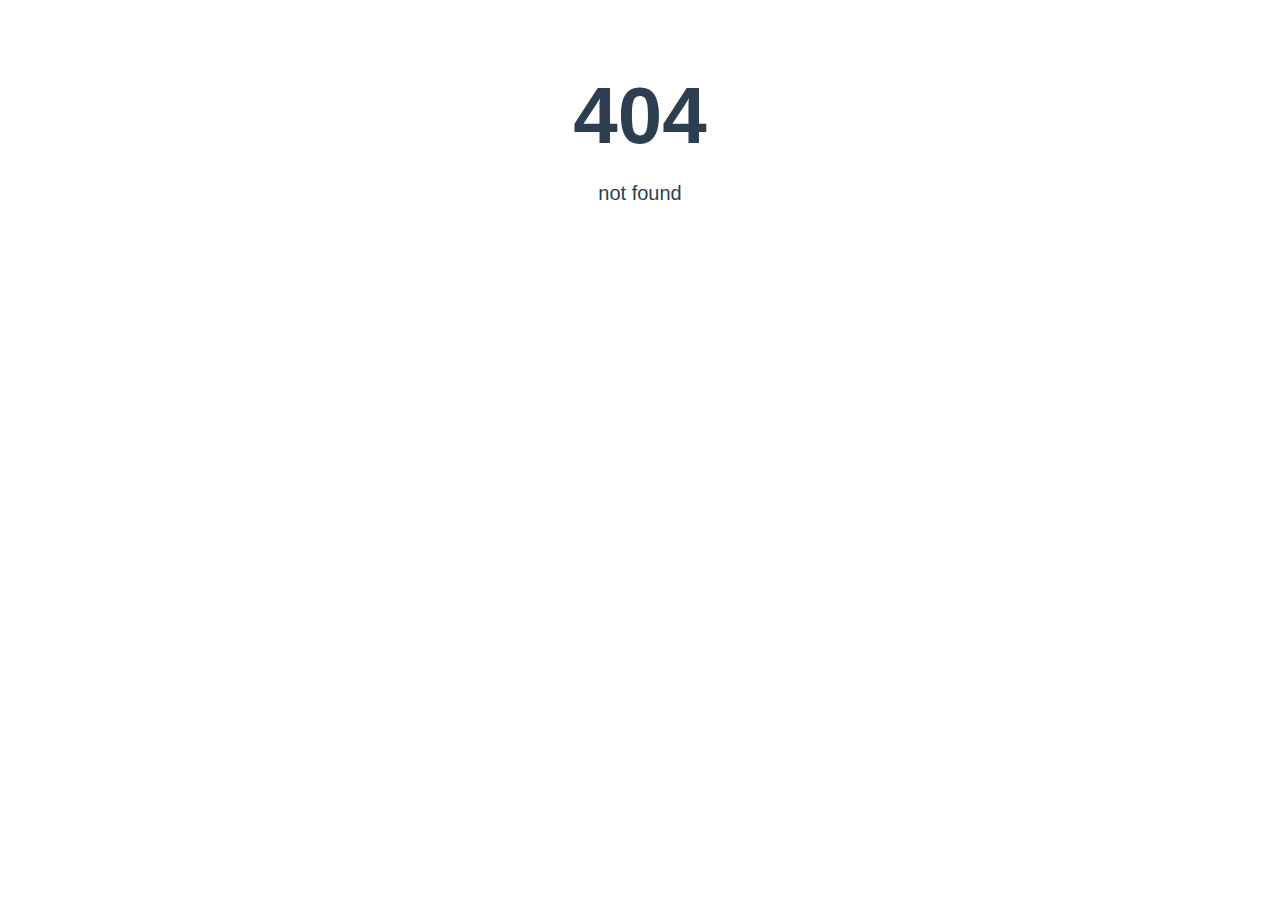
<file: index.html>
<!DOCTYPE html><html lang=en><head><meta charset=utf-8><meta http-equiv=X-UA-Compatible content="IE=edge"><meta name=viewport content="width=device-width,initial-scale=1,maximum-scale=1,minimum-scale=1,user-scalable=no"><link rel=icon href=https://img.sfystatic.com/upload/tmp/images/activity/fanqianhua/logo.png><title></title><link href=/chunk-1e7ebb1c.1653019677774.js rel=prefetch><link href=/chunk-b1fba060.1653019677774.js rel=prefetch><link href=/css/chunk-1e7ebb1c.b49e9bd9.css rel=prefetch><link href=/css/chunk-b1fba060.2820e228.css rel=prefetch><link href=/app.1653019677774.js rel=preload as=script><link href=/chunk-vendors.1653019677774.js rel=preload as=script><link href=/css/app.674c68d9.css rel=preload as=style><link href=/css/chunk-vendors.27596c9d.css rel=preload as=style><link href=/css/chunk-vendors.27596c9d.css rel=stylesheet><link href=/css/app.674c68d9.css rel=stylesheet></head><body><noscript></noscript><div id=app></div><script></script><script src=/chunk-vendors.1653019677774.js></script><script src=/app.1653019677774.js></script></body></html>
</file>
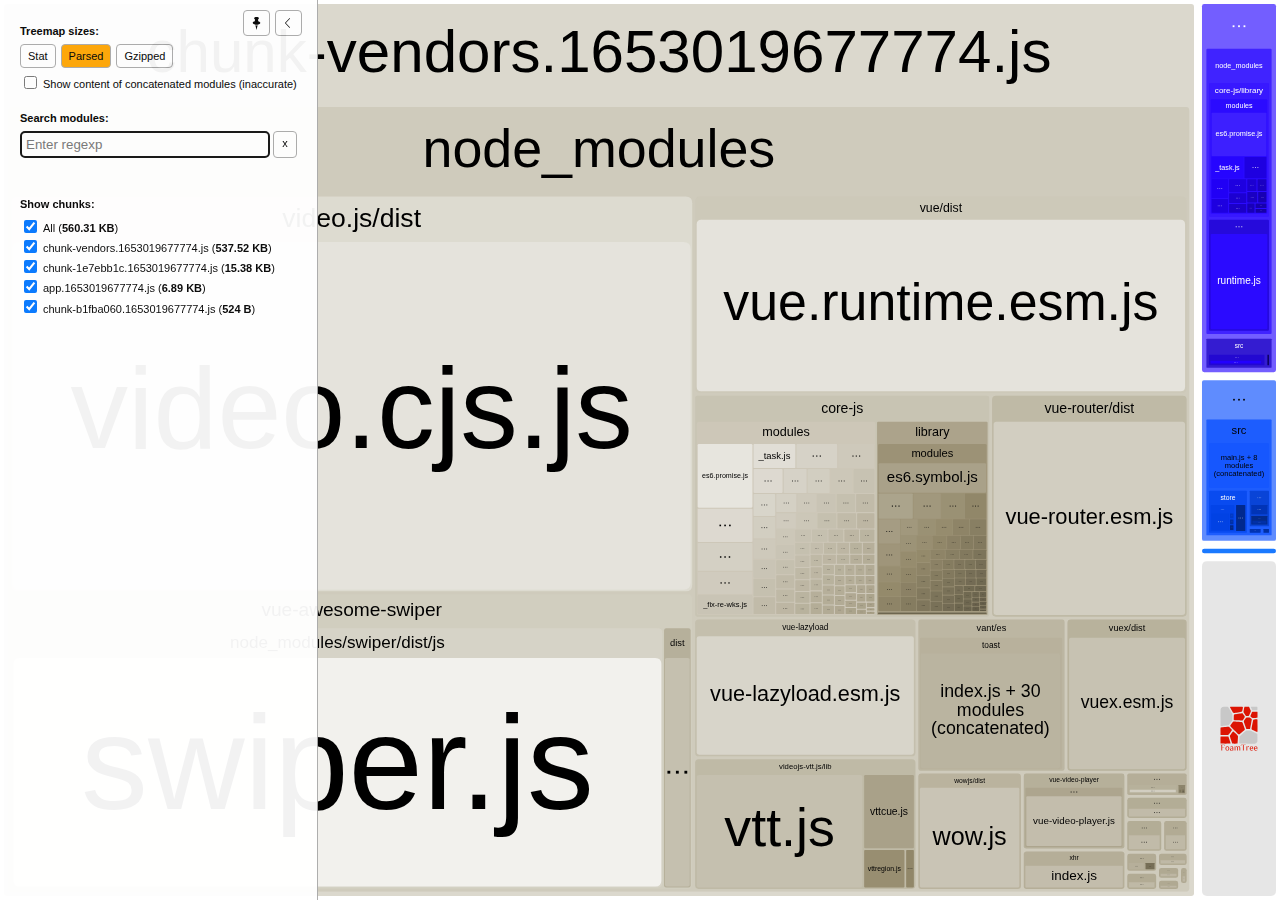
<file: report.html>
<!DOCTYPE html>
<html>
  <head>
    <meta charset="UTF-8"/>
    <meta name="viewport" content="width=device-width, initial-scale=1"/>
    <title>cxh [20 May 2022 at 12:08]</title>
    <link rel="shortcut icon" href="[data-uri]" type="image/x-icon" />

    <script>
      window.enableWebSocket = false;
    </script>
    
  <!-- viewer.js -->
  <script>
    !function(e){var t={};function n(r){if(t[r])return t[r].exports;var i=t[r]={i:r,l:!1,exports:{}};return e[r].call(i.exports,i,i.exports,n),i.l=!0,i.exports}n.m=e,n.c=t,n.d=function(e,t,r){n.o(e,t)||Object.defineProperty(e,t,{enumerable:!0,get:r})},n.r=function(e){"undefined"!=typeof Symbol&&Symbol.toStringTag&&Object.defineProperty(e,Symbol.toStringTag,{value:"Module"}),Object.defineProperty(e,"__esModule",{value:!0})},n.t=function(e,t){if(1&t&&(e=n(e)),8&t)return e;if(4&t&&"object"==typeof e&&e&&e.__esModule)return e;var r=Object.create(null);if(n.r(r),Object.defineProperty(r,"default",{enumerable:!0,value:e}),2&t&&"string"!=typeof e)for(var i in e)n.d(r,i,function(t){return e[t]}.bind(null,i));return r},n.n=function(e){var t=e&&e.__esModule?function(){return e.default}:function(){return e};return n.d(t,"a",t),t},n.o=function(e,t){return Object.prototype.hasOwnProperty.call(e,t)},n.p="/",n(n.s=69)}([function(e,t,n){var r;
/*!
  Copyright (c) 2017 Jed Watson.
  Licensed under the MIT License (MIT), see
  http://jedwatson.github.io/classnames
*/!function(){"use strict";var n={}.hasOwnProperty;function i(){for(var e=[],t=0;t<arguments.length;t++){var r=arguments[t];if(r){var o=typeof r;if("string"===o||"number"===o)e.push(r);else if(Array.isArray(r)&&r.length){var a=i.apply(null,r);a&&e.push(a)}else if("object"===o)for(var s in r)n.call(r,s)&&r[s]&&e.push(s)}}return e.join(" ")}e.exports?(i.default=i,e.exports=i):void 0===(r=function(){return i}.apply(t,[]))||(e.exports=r)}()},function(e,t,n){var r=n(40);"string"==typeof r&&(r=[[e.i,r,""]]);var i={hmr:!0,transform:void 0,insertInto:void 0};n(3)(r,i);r.locals&&(e.exports=r.locals)},function(e,t,n){"use strict";e.exports=function(e){var t=[];return t.toString=function(){return this.map((function(t){var n=function(e,t){var n=e[1]||"",r=e[3];if(!r)return n;if(t&&"function"==typeof btoa){var i=(a=r,"/*# sourceMappingURL=data:application/json;charset=utf-8;base64,"+btoa(unescape(encodeURIComponent(JSON.stringify(a))))+" */"),o=r.sources.map((function(e){return"/*# sourceURL="+r.sourceRoot+e+" */"}));return[n].concat(o).concat([i]).join("\n")}var a;return[n].join("\n")}(t,e);return t[2]?"@media "+t[2]+"{"+n+"}":n})).join("")},t.i=function(e,n){"string"==typeof e&&(e=[[null,e,""]]);for(var r={},i=0;i<this.length;i++){var o=this[i][0];null!=o&&(r[o]=!0)}for(i=0;i<e.length;i++){var a=e[i];null!=a[0]&&r[a[0]]||(n&&!a[2]?a[2]=n:n&&(a[2]="("+a[2]+") and ("+n+")"),t.push(a))}},t}},function(e,t,n){var r,i,o={},a=(r=function(){return window&&document&&document.all&&!window.atob},function(){return void 0===i&&(i=r.apply(this,arguments)),i}),s=function(e,t){return t?t.querySelector(e):document.querySelector(e)},u=function(e){var t={};return function(e,n){if("function"==typeof e)return e();if(void 0===t[e]){var r=s.call(this,e,n);if(window.HTMLIFrameElement&&r instanceof window.HTMLIFrameElement)try{r=r.contentDocument.head}catch(i){r=null}t[e]=r}return t[e]}}(),l=null,c=0,h=[],f=n(29);function d(e,t){for(var n=0;n<e.length;n++){var r=e[n],i=o[r.id];if(i){i.refs++;for(var a=0;a<i.parts.length;a++)i.parts[a](r.parts[a]);for(;a<r.parts.length;a++)i.parts.push(m(r.parts[a],t))}else{var s=[];for(a=0;a<r.parts.length;a++)s.push(m(r.parts[a],t));o[r.id]={id:r.id,refs:1,parts:s}}}}function p(e,t){for(var n=[],r={},i=0;i<e.length;i++){var o=e[i],a=t.base?o[0]+t.base:o[0],s={css:o[1],media:o[2],sourceMap:o[3]};r[a]?r[a].parts.push(s):n.push(r[a]={id:a,parts:[s]})}return n}function g(e,t){var n=u(e.insertInto);if(!n)throw new Error("Couldn't find a style target. This probably means that the value for the 'insertInto' parameter is invalid.");var r=h[h.length-1];if("top"===e.insertAt)r?r.nextSibling?n.insertBefore(t,r.nextSibling):n.appendChild(t):n.insertBefore(t,n.firstChild),h.push(t);else if("bottom"===e.insertAt)n.appendChild(t);else{if("object"!=typeof e.insertAt||!e.insertAt.before)throw new Error("[Style Loader]\n\n Invalid value for parameter 'insertAt' ('options.insertAt') found.\n Must be 'top', 'bottom', or Object.\n (https://github.com/webpack-contrib/style-loader#insertat)\n");var i=u(e.insertAt.before,n);n.insertBefore(t,i)}}function b(e){if(null===e.parentNode)return!1;e.parentNode.removeChild(e);var t=h.indexOf(e);t>=0&&h.splice(t,1)}function v(e){var t=document.createElement("style");if(void 0===e.attrs.type&&(e.attrs.type="text/css"),void 0===e.attrs.nonce){var r=function(){0;return n.nc}();r&&(e.attrs.nonce=r)}return y(t,e.attrs),g(e,t),t}function y(e,t){Object.keys(t).forEach((function(n){e.setAttribute(n,t[n])}))}function m(e,t){var n,r,i,o;if(t.transform&&e.css){if(!(o="function"==typeof t.transform?t.transform(e.css):t.transform.default(e.css)))return function(){};e.css=o}if(t.singleton){var a=c++;n=l||(l=v(t)),r=C.bind(null,n,a,!1),i=C.bind(null,n,a,!0)}else e.sourceMap&&"function"==typeof URL&&"function"==typeof URL.createObjectURL&&"function"==typeof URL.revokeObjectURL&&"function"==typeof Blob&&"function"==typeof btoa?(n=function(e){var t=document.createElement("link");return void 0===e.attrs.type&&(e.attrs.type="text/css"),e.attrs.rel="stylesheet",y(t,e.attrs),g(e,t),t}(t),r=T.bind(null,n,t),i=function(){b(n),n.href&&URL.revokeObjectURL(n.href)}):(n=v(t),r=S.bind(null,n),i=function(){b(n)});return r(e),function(t){if(t){if(t.css===e.css&&t.media===e.media&&t.sourceMap===e.sourceMap)return;r(e=t)}else i()}}e.exports=function(e,t){if("undefined"!=typeof DEBUG&&DEBUG&&"object"!=typeof document)throw new Error("The style-loader cannot be used in a non-browser environment");(t=t||{}).attrs="object"==typeof t.attrs?t.attrs:{},t.singleton||"boolean"==typeof t.singleton||(t.singleton=a()),t.insertInto||(t.insertInto="head"),t.insertAt||(t.insertAt="bottom");var n=p(e,t);return d(n,t),function(e){for(var r=[],i=0;i<n.length;i++){var a=n[i];(s=o[a.id]).refs--,r.push(s)}e&&d(p(e,t),t);for(i=0;i<r.length;i++){var s;if(0===(s=r[i]).refs){for(var u=0;u<s.parts.length;u++)s.parts[u]();delete o[s.id]}}}};var x,w=(x=[],function(e,t){return x[e]=t,x.filter(Boolean).join("\n")});function C(e,t,n,r){var i=n?"":r.css;if(e.styleSheet)e.styleSheet.cssText=w(t,i);else{var o=document.createTextNode(i),a=e.childNodes;a[t]&&e.removeChild(a[t]),a.length?e.insertBefore(o,a[t]):e.appendChild(o)}}function S(e,t){var n=t.css,r=t.media;if(r&&e.setAttribute("media",r),e.styleSheet)e.styleSheet.cssText=n;else{for(;e.firstChild;)e.removeChild(e.firstChild);e.appendChild(document.createTextNode(n))}}function T(e,t,n){var r=n.css,i=n.sourceMap,o=void 0===t.convertToAbsoluteUrls&&i;(t.convertToAbsoluteUrls||o)&&(r=f(r)),i&&(r+="\n/*# sourceMappingURL=data:application/json;base64,"+btoa(unescape(encodeURIComponent(JSON.stringify(i))))+" */");var a=new Blob([r],{type:"text/css"}),s=e.href;e.href=URL.createObjectURL(a),s&&URL.revokeObjectURL(s)}},function(e,t,n){var r=n(32);"string"==typeof r&&(r=[[e.i,r,""]]);var i={hmr:!0,transform:void 0,insertInto:void 0};n(3)(r,i);r.locals&&(e.exports=r.locals)},function(e,t,n){"use strict";
/**
 * filesize
 *
 * @copyright 2018 Jason Mulligan <jason.mulligan@avoidwork.com>
 * @license BSD-3-Clause
 * @version 3.6.1
 */!function(t){var n=/^(b|B)$/,r={iec:{bits:["b","Kib","Mib","Gib","Tib","Pib","Eib","Zib","Yib"],bytes:["B","KiB","MiB","GiB","TiB","PiB","EiB","ZiB","YiB"]},jedec:{bits:["b","Kb","Mb","Gb","Tb","Pb","Eb","Zb","Yb"],bytes:["B","KB","MB","GB","TB","PB","EB","ZB","YB"]}},i={iec:["","kibi","mebi","gibi","tebi","pebi","exbi","zebi","yobi"],jedec:["","kilo","mega","giga","tera","peta","exa","zetta","yotta"]};function o(e){var t=arguments.length>1&&void 0!==arguments[1]?arguments[1]:{},o=[],a=0,s=void 0,u=void 0,l=void 0,c=void 0,h=void 0,f=void 0,d=void 0,p=void 0,g=void 0,b=void 0,v=void 0,y=void 0,m=void 0,x=void 0,w=void 0;if(isNaN(e))throw new Error("Invalid arguments");return l=!0===t.bits,v=!0===t.unix,u=t.base||2,b=void 0!==t.round?t.round:v?1:2,y=void 0!==t.separator&&t.separator||"",m=void 0!==t.spacer?t.spacer:v?"":" ",w=t.symbols||t.suffixes||{},x=2===u&&t.standard||"jedec",g=t.output||"string",h=!0===t.fullform,f=t.fullforms instanceof Array?t.fullforms:[],s=void 0!==t.exponent?t.exponent:-1,c=u>2?1e3:1024,(d=(p=Number(e))<0)&&(p=-p),(-1===s||isNaN(s))&&(s=Math.floor(Math.log(p)/Math.log(c)))<0&&(s=0),s>8&&(s=8),0===p?(o[0]=0,o[1]=v?"":r[x][l?"bits":"bytes"][s]):(a=p/(2===u?Math.pow(2,10*s):Math.pow(1e3,s)),l&&(a*=8)>=c&&s<8&&(a/=c,s++),o[0]=Number(a.toFixed(s>0?b:0)),o[1]=10===u&&1===s?l?"kb":"kB":r[x][l?"bits":"bytes"][s],v&&(o[1]="jedec"===x?o[1].charAt(0):s>0?o[1].replace(/B$/,""):o[1],n.test(o[1])&&(o[0]=Math.floor(o[0]),o[1]=""))),d&&(o[0]=-o[0]),o[1]=w[o[1]]||o[1],"array"===g?o:"exponent"===g?s:"object"===g?{value:o[0],suffix:o[1],symbol:o[1]}:(h&&(o[1]=f[s]?f[s]:i[x][s]+(l?"bit":"byte")+(1===o[0]?"":"s")),y.length>0&&(o[0]=o[0].toString().replace(".",y)),o.join(m))}o.partial=function(e){return function(t){return o(t,e)}},e.exports=o}("undefined"!=typeof window&&window)},function(e,t,n){var r=n(48);"string"==typeof r&&(r=[[e.i,r,""]]);var i={hmr:!0,transform:void 0,insertInto:void 0};n(3)(r,i);r.locals&&(e.exports=r.locals)},function(e,t,n){var r=n(37);"string"==typeof r&&(r=[[e.i,r,""]]);var i={hmr:!0,transform:void 0,insertInto:void 0};n(3)(r,i);r.locals&&(e.exports=r.locals)},function(e,t,n){var r=n(59),i=n(14),o=/[&<>"']/g,a=RegExp(o.source);e.exports=function(e){return(e=i(e))&&a.test(e)?e.replace(o,r):e}},function(e,t,n){var r=n(30);"string"==typeof r&&(r=[[e.i,r,""]]);var i={hmr:!0,transform:void 0,insertInto:void 0};n(3)(r,i);r.locals&&(e.exports=r.locals)},function(e,t,n){var r=n(31);"string"==typeof r&&(r=[[e.i,r,""]]);var i={hmr:!0,transform:void 0,insertInto:void 0};n(3)(r,i);r.locals&&(e.exports=r.locals)},function(e,t,n){var r=n(36);"string"==typeof r&&(r=[[e.i,r,""]]);var i={hmr:!0,transform:void 0,insertInto:void 0};n(3)(r,i);r.locals&&(e.exports=r.locals)},function(e,t,n){var r=n(61);"string"==typeof r&&(r=[[e.i,r,""]]);var i={hmr:!0,transform:void 0,insertInto:void 0};n(3)(r,i);r.locals&&(e.exports=r.locals)},function(e,t,n){var r=n(19).Symbol;e.exports=r},function(e,t,n){var r=n(56);e.exports=function(e){return null==e?"":r(e)}},function(e,t,n){var r=n(28);"string"==typeof r&&(r=[[e.i,r,""]]);var i={hmr:!0,transform:void 0,insertInto:void 0};n(3)(r,i);r.locals&&(e.exports=r.locals)},function(e,t,n){var r=n(38);"string"==typeof r&&(r=[[e.i,r,""]]);var i={hmr:!0,transform:void 0,insertInto:void 0};n(3)(r,i);r.locals&&(e.exports=r.locals)},function(e,t,n){var r=n(39);"string"==typeof r&&(r=[[e.i,r,""]]);var i={hmr:!0,transform:void 0,insertInto:void 0};n(3)(r,i);r.locals&&(e.exports=r.locals)},function(e,t){e.exports=function(e){var t=typeof e;return null!=e&&("object"==t||"function"==t)}},function(e,t,n){var r=n(42),i="object"==typeof self&&self&&self.Object===Object&&self,o=r||i||Function("return this")();e.exports=o},function(e,t,n){var r=n(44),i=n(47);e.exports=function(e){return"symbol"==typeof e||i(e)&&"[object Symbol]"==r(e)}},function(e,t){var n=RegExp("[\\u200d\\ud800-\\udfff\\u0300-\\u036f\\ufe20-\\ufe2f\\u20d0-\\u20ff\\ufe0e\\ufe0f]");e.exports=function(e){return n.test(e)}},function(e,t){
/**
 * Carrot Search FoamTree HTML5 (demo variant)
 * v3.4.5, 4fa198d722d767b68d0409e88290ea6de98d1eaa/4fa198d7, build FOAMTREE-SOFTWARE4-DIST-39, Jul 26, 2017
 * 
 * Carrot Search confidential.
 * Copyright 2002-2017, Carrot Search s.c, All Rights Reserved.
 */
!function(){var e,t=function(){var e,n=window.navigator.userAgent;try{window.localStorage.setItem("ftap5caavc","ftap5caavc"),window.localStorage.removeItem("ftap5caavc"),e=!0}catch(r){e=!1}return{of:function(){return/webkit/i.test(n)},mf:function(){return/Mac/.test(n)},lf:function(){return/iPad|iPod|iPhone/.test(n)},hf:function(){return/Android/.test(n)},ii:function(){return"ontouchstart"in window||!!window.DocumentTouch&&document instanceof window.DocumentTouch},hi:function(){return e},gi:function(){var e=document.createElement("canvas");return!(!e.getContext||!e.getContext("2d"))},Dd:function(e,n){return[].forEach&&t.gi()?e&&e():n&&n()}}}(),n=function(){function e(){return window.performance&&(window.performance.now||window.performance.mozNow||window.performance.msNow||window.performance.oNow||window.performance.webkitNow)||Date.now}var t=e();return{create:function(){return{now:(t=e(),function(){return t.call(window.performance)})};var t},now:function(){return t.call(window.performance)}}}();function r(){function r(){if(!u)throw"AF0";var e=n.now();0!==l&&(o.Kd=e-l),l=e,s=s.filter((function(e){return null!==e})),o.frames++;for(var t=0;t<s.length;t++){var r=s[t];null!==r&&(!0===r.ye.call(r.Yg)?s[t]=null:m.Sc(r.repeat)&&(r.repeat=r.repeat-1,0>=r.repeat&&(s[t]=null)))}s=s.filter((function(e){return null!==e})),u=!1,i(),0!==(e=n.now()-e)&&(o.Jd=e),o.totalTime+=e,o.Oe=1e3*o.frames/o.totalTime,l=0===s.length?0:n.now()}function i(){0<s.length&&!u&&(u=!0,a(r))}var o=this.rg={frames:0,totalTime:0,Jd:0,Kd:0,Oe:0};e=o;var a=t.lf()?function(e){window.setTimeout(e,0)}:window.requestAnimationFrame||window.webkitRequestAnimationFrame||window.mozRequestAnimationFrame||window.oRequestAnimationFrame||window.msRequestAnimationFrame||function(){var e=n.create();return function(t){var n=0;window.setTimeout((function(){var r=e.now();t(),n=e.now()-r}),16>n?16-n:0)}}(),s=[],u=!1,l=0;this.repeat=function(e,t,n){this.cancel(e),s.push({ye:e,Yg:n,repeat:t}),i()},this.d=function(e,t){this.repeat(e,1,t)},this.cancel=function(e){for(var t=0;t<s.length;t++){var n=s[t];null!==n&&n.ye===e&&(s[t]=null)}},this.k=function(){s=[]}}var i,o=t.Dd((function(){function e(){this.buffer=[],this.oa=0,this.Gc=m.extend({},s)}function t(e){return function(){var t,n=this.buffer,r=this.oa;for(n[r++]="call",n[r++]=e,n[r++]=arguments.length,t=0;t<arguments.length;t++)n[r++]=arguments[t];this.oa=r}}function n(e){return function(){return r[e].apply(r,arguments)}}(i=document.createElement("canvas")).width=1,i.height=1;var r=i.getContext("2d"),i=["font"],a="fillStyle globalAlpha globalCompositeOperation lineCap lineDashOffset lineJoin lineWidth miterLimit shadowBlur shadowColor shadowOffsetX shadowOffsetY strokeStyle textAlign textBaseline".split(" "),s={};return a.concat(i).forEach((function(e){s[e]=r[e]})),e.prototype.clear=function(){this.oa=0},e.prototype.Na=function(){return 0===this.oa},e.prototype.Ta=function(e){e instanceof o?function(e,t,n){for(var r=0,i=e.oa,o=e.buffer;r<n;)o[i++]=t[r++];e.oa=i}(e,this.buffer,this.oa):function(e,t,n,r){for(var i=0;i<n;)switch(t[i++]){case"set":e[t[i++]]=t[i++];break;case"setGlobalAlpha":e[t[i++]]=t[i++]*r;break;case"call":var o=t[i++];switch(t[i++]){case 0:e[o]();break;case 1:e[o](t[i++]);break;case 2:e[o](t[i++],t[i++]);break;case 3:e[o](t[i++],t[i++],t[i++]);break;case 4:e[o](t[i++],t[i++],t[i++],t[i++]);break;case 5:e[o](t[i++],t[i++],t[i++],t[i++],t[i++]);break;case 6:e[o](t[i++],t[i++],t[i++],t[i++],t[i++],t[i++]);break;case 7:e[o](t[i++],t[i++],t[i++],t[i++],t[i++],t[i++],t[i++]);break;case 8:e[o](t[i++],t[i++],t[i++],t[i++],t[i++],t[i++],t[i++],t[i++]);break;case 9:e[o](t[i++],t[i++],t[i++],t[i++],t[i++],t[i++],t[i++],t[i++],t[i++]);break;default:throw"CB0"}}}(e,this.buffer,this.oa,m.B(e.globalAlpha,1))},e.prototype.replay=e.prototype.Ta,e.prototype.d=function(){return new e},e.prototype.scratch=e.prototype.d,"arc arcTo beginPath bezierCurveTo clearRect clip closePath drawImage fill fillRect fillText lineTo moveTo putImageData quadraticCurveTo rect rotate scale setLineDash setTransform stroke strokeRect strokeText transform translate".split(" ").forEach((function(n){e.prototype[n]=t(n)})),["measureText","createLinearGradient","createRadialGradient","createPattern","getLineDash"].forEach((function(t){e.prototype[t]=n(t)})),["save","restore"].forEach((function(r){e.prototype[r]=function(e,t){return function(){e.apply(this,arguments),t.apply(this,arguments)}}(t(r),n(r))})),i.forEach((function(t){Object.defineProperty(e.prototype,t,{set:function(e){r[t]=e,this.Gc[t]=e;var n=this.buffer;n[this.oa++]="set",n[this.oa++]=t,n[this.oa++]=e},get:function(){return this.Gc[t]}})})),a.forEach((function(t){Object.defineProperty(e.prototype,t,{set:function(e){this.Gc[t]=e;var n=this.buffer;n[this.oa++]="globalAlpha"===t?"setGlobalAlpha":"set",n[this.oa++]=t,n[this.oa++]=e},get:function(){return this.Gc[t]}})})),e.prototype.roundRect=function(e,t,n,r,i){this.beginPath(),this.moveTo(e+i,t),this.lineTo(e+n-i,t),this.quadraticCurveTo(e+n,t,e+n,t+i),this.lineTo(e+n,t+r-i),this.quadraticCurveTo(e+n,t+r,e+n-i,t+r),this.lineTo(e+i,t+r),this.quadraticCurveTo(e,t+r,e,t+r-i),this.lineTo(e,t+i),this.quadraticCurveTo(e,t,e+i,t),this.closePath()},e.prototype.fillPolygonWithText=function(e,t,n,r,i){i||(i={});var a={sb:m.B(i.maxFontSize,D.Ea.sb),Zc:m.B(i.minFontSize,D.Ea.Zc),lineHeight:m.B(i.lineHeight,D.Ea.lineHeight),pb:m.B(i.horizontalPadding,D.Ea.pb),eb:m.B(i.verticalPadding,D.Ea.eb),tb:m.B(i.maxTotalTextHeight,D.Ea.tb),fontFamily:m.B(i.fontFamily,D.Ea.fontFamily),fontStyle:m.B(i.fontStyle,D.Ea.fontStyle),fontVariant:m.B(i.fontVariant,D.Ea.fontVariant),fontWeight:m.B(i.fontWeight,D.Ea.fontWeight),verticalAlign:m.B(i.verticalAlign,D.Ea.verticalAlign)},s=i.cache;if(s&&m.Q(i,"area")){s.jd||(s.jd=new o);var u=i.area,l=m.B(i.cacheInvalidationThreshold,.05);e=D.xe(a,this,r,e,z.q(e,{}),{x:t,y:n},i.allowForcedSplit||!1,i.allowEllipsis||!1,s,u,l,i.invalidateCache)}else e=D.Le(a,this,r,e,z.q(e,{}),{x:t,y:n},i.allowForcedSplit||!1,i.allowEllipsis||!1);return e.la?{fit:!0,lineCount:e.mc,fontSize:e.fontSize,box:{x:e.da.x,y:e.da.y,w:e.da.f,h:e.da.i},ellipsis:e.ec}:{fit:!1}},e})),a=t.Dd((function(){function e(e){this.O=e,this.d=[],this.Ib=[void 0],this.Nc=["#SIZE#px sans-serif"],this.Ld=[0],this.Md=[1],this.ie=[0],this.je=[0],this.ke=[0],this.Qd=[10],this.hc=[10],this.Sb=[this.Ib,this.Nc,this.hc,this.Ld,this.Md,this.ie,this.Qd,this.je,this.ke],this.ga=[1,0,0,1,0,0]}function t(e){var t=e.O,n=e.Sb[0].length-1;e.Ib[n]&&(t.setLineDash(e.Ib[n]),t.Tj=e.Ld[n]),t.miterLimit=e.Qd[n],t.lineWidth=e.Md[n],t.shadowBlur=e.ie[n],t.shadowOffsetX=e.je[n],t.shadowOffsetY=e.ke[n],t.font=e.Nc[n].replace("#SIZE#",e.hc[n].toString())}function n(e,t,n){return e*n[0]+t*n[2]+n[4]}function r(e,t,n){return e*n[1]+t*n[3]+n[5]}function i(e,t){for(var n=0;n<e.length;n++)e[n]*=t[0];return e}e.prototype.save=function(){this.d.push(this.ga.slice(0));for(var e=0;e<this.Sb.length;e++){var t=this.Sb[e];t.push(t[t.length-1])}this.O.save()},e.prototype.restore=function(){this.ga=this.d.pop();for(var e=0;e<this.Sb.length;e++)this.Sb[e].pop();this.O.restore(),t(this)},e.prototype.scale=function(e,n){(r=this.ga)[0]*=e,r[1]*=e,r[2]*=n,r[3]*=n;var r=this.ga,o=this.Sb,a=o[0].length-1,s=this.Ib[a];for(s&&i(s,r),s=2;s<o.length;s++){o[s][a]*=r[0]}t(this)},e.prototype.translate=function(e,t){var n=this.ga;n[4]+=n[0]*e+n[2]*t,n[5]+=n[1]*e+n[3]*t},["moveTo","lineTo"].forEach((function(t){e.prototype[t]=function(e){return function(t,i){var o=this.ga;return this.O[e].call(this.O,n(t,i,o),r(t,i,o))}}(t)})),["clearRect","fillRect","strokeRect","rect"].forEach((function(t){e.prototype[t]=function(e){return function(t,i,o,a){var s=this.ga;return this.O[e].call(this.O,n(t,i,s),r(t,i,s),o*s[0],a*s[3])}}(t)})),"fill stroke beginPath closePath clip createImageData createPattern getImageData putImageData getLineDash setLineDash".split(" ").forEach((function(t){e.prototype[t]=function(e){return function(){return this.O[e].apply(this.O,arguments)}}(t)})),[{vb:"lineDashOffset",zb:function(e){return e.Ld}},{vb:"lineWidth",zb:function(e){return e.Md}},{vb:"miterLimit",zb:function(e){return e.Qd}},{vb:"shadowBlur",zb:function(e){return e.ie}},{vb:"shadowOffsetX",zb:function(e){return e.je}},{vb:"shadowOffsetY",zb:function(e){return e.ke}}].forEach((function(t){Object.defineProperty(e.prototype,t.vb,{set:function(e){var n=t.zb(this);e*=this.ga[0],n[n.length-1]=e,this.O[t.vb]=e}})}));var o=/(\d+(?:\.\d+)?)px/;return Object.defineProperty(e.prototype,"font",{set:function(e){var t=o.exec(e);if(1<t.length){var n=this.hc.length-1;this.hc[n]=parseFloat(t[1]),this.Nc[n]=e.replace(o,"#SIZE#px"),this.O.font=this.Nc[n].replace("#SIZE#",(this.hc[n]*this.ga[0]).toString())}}}),"fillStyle globalAlpha globalCompositeOperation lineCap lineJoin shadowColor strokeStyle textAlign textBaseline".split(" ").forEach((function(t){Object.defineProperty(e.prototype,t,{set:function(e){this.O[t]=e}})})),e.prototype.arc=function(e,t,i,o,a,s){var u=this.ga;this.O.arc(n(e,t,u),r(e,t,u),i*u[0],o,a,s)},e.prototype.arcTo=function(e,t,i,o,a){var s=this.ga;this.O.arc(n(e,t,s),r(e,t,s),n(i,o,s),r(i,o,s),a*s[0])},e.prototype.bezierCurveTo=function(e,t,i,o,a,s){var u=this.ga;this.O.bezierCurveTo(n(e,t,u),r(e,t,u),n(i,o,u),r(i,o,u),n(a,s,u),r(a,s,u))},e.prototype.drawImage=function(e,t,i,o,a,s,u,l,c){function h(t,i,o,a){d.push(n(t,i,f)),d.push(r(t,i,f)),o=m.V(o)?e.width:o,a=m.V(a)?e.height:a,d.push(o*f[0]),d.push(a*f[3])}var f=this.ga,d=[e];m.V(s)?h(t,i,o,a):h(s,u,l,c),this.O.drawImage.apply(this.O,d)},e.prototype.quadraticCurveTo=function(e,t,i,o){var a=this.ga;this.O.quadraticCurveTo(n(e,t,a),r(e,t,a),n(i,o,a),r(i,o,a))},e.prototype.fillText=function(e,t,i,o){var a=this.ga;this.O.fillText(e,n(t,i,a),r(t,i,a),m.Sc(o)?o*a[0]:1e20)},e.prototype.setLineDash=function(e){e=i(e.slice(0),this.ga),this.Ib[this.Ib.length-1]=e,this.O.setLineDash(e)},e})),s=(i=!t.of()||t.lf()||t.hf()?1:7,{eh:function(){function e(e){e.beginPath(),u.le(e,l)}(a=document.createElement("canvas")).width=800,a.height=600;var t,r=a.getContext("2d"),o=a.width,a=a.height,s=0,l=[{x:0,y:100}];for(t=1;6>=t;t++)s=2*t*Math.PI/6,l.push({x:0+100*Math.sin(s),y:0+100*Math.cos(s)});t={polygonPlainFill:[e,function(e){e.fillStyle="rgb(255, 0, 0)",e.fill()}],polygonPlainStroke:[e,function(e){e.strokeStyle="rgb(128, 0, 0)",e.lineWidth=2,e.closePath(),e.stroke()}],polygonGradientFill:[e,function(e){var t=e.createRadialGradient(0,0,10,0,0,60);t.addColorStop(0,"rgb(255, 0, 0)"),t.addColorStop(1,"rgb(255, 255, 0)"),e.fillStyle=t,e.fill()}],polygonGradientStroke:[e,function(e){var t=e.createLinearGradient(-100,-100,100,100);t.addColorStop(0,"rgb(224, 0, 0)"),t.addColorStop(1,"rgb(32, 0, 0)"),e.strokeStyle=t,e.lineWidth=2,e.closePath(),e.stroke()}],polygonExposureShadow:[e,function(e){e.shadowBlur=50,e.shadowColor="rgba(0, 0, 0, 1)",e.fillStyle="rgba(0, 0, 0, 1)",e.globalCompositeOperation="source-over",e.fill(),e.shadowBlur=0,e.shadowColor="transparent",e.globalCompositeOperation="destination-out",e.fill()}],labelPlainFill:[function(e){e.fillStyle="#000",e.font="24px sans-serif",e.textAlign="center"},function(e){e.fillText("Some text",0,-16),e.fillText("for testing purposes",0,16)}]},s=100/Object.keys(t).length;var c,h=n.now(),f={};for(c in t){var d,p=t[c],g=n.now(),b=0;do{for(r.save(),r.translate(Math.random()*o,Math.random()*a),d=3*Math.random()+.5,r.scale(d,d),d=0;d<p.length;d++)p[d](r);r.restore(),b++,d=n.now()}while(d-g<s);f[c]=i*(d-g)/b}return f.total=n.now()-h,f}}),u={le:function(e,t){var n=t[0];e.moveTo(n.x,n.y);for(var r=t.length-1;0<r;r--)n=t[r],e.lineTo(n.x,n.y)},rj:function(e,t,n,r){var i,o,a,s,u,l=[],c=0,h=t.length;for(a=0;a<h;a++)i=t[a],o=t[(a+1)%h],i=z.d(i,o),i=Math.sqrt(i),l.push(i),c+=i;n=r*(n+.5*r*c/h),r={};c={};var f={};for(a=0;a<h;a++)i=t[a],o=t[(a+1)%h],s=t[(a+2)%h],u=l[(a+1)%h],u=Math.min(.5,n/u),z.Aa(1-u,o,s,c),z.Aa(u,o,s,f),0==a&&(s=Math.min(.5,n/l[0]),z.Aa(s,i,o,r),e.moveTo(r.x,r.y)),e.quadraticCurveTo(o.x,o.y,c.x,c.y),e.lineTo(f.x,f.y);return!0}};function l(e){function t(e){c[e].style.opacity=f*h[e]}function n(e){e.width=Math.round(o*e.n),e.height=Math.round(a*e.n)}function r(){return/relative|absolute|fixed/.test(window.getComputedStyle(i,null).getPropertyValue("position"))}var i,o,a,s,u,l=[],c={},h={},f=0;this.H=function(t){i=t,r()||(i.style.position="relative"),0!=i.clientWidth&&0!=i.clientHeight||I.Pa("element has zero dimensions: "+i.clientWidth+" x "+i.clientHeight+"."),i.innerHTML="",o=i.clientWidth,a=i.clientHeight,s=0!==o?o:void 0,u=0!==a?a:void 0,"embedded"===i.getAttribute("data-foamtree")&&I.Pa("visualization already embedded in the element."),i.setAttribute("data-foamtree","embedded"),e.c.p("stage:initialized",this,i,o,a)},this.lb=function(){i.removeAttribute("data-foamtree"),l=[],c={},e.c.p("stage:disposed",this,i)},this.k=function(){if(r()||(i.style.position="relative"),o=i.clientWidth,a=i.clientHeight,0!==o&&0!==a&&(o!==s||a!==u)){for(var t=l.length-1;0<=t;t--)n(l[t]);e.c.p("stage:resized",s,u,o,a),s=o,u=a}},this.fj=function(e,t){e.n=t,n(e)},this.oc=function(r,o,a){var s=document.createElement("canvas");return s.setAttribute("style","position: absolute; top: 0; bottom: 0; left: 0; right: 0; width: 100%; height: 100%; -webkit-touch-callout: none; -webkit-user-select: none; -moz-user-select: none; -ms-user-select: none; user-select: none;"),s.n=o,n(s),l.push(s),c[r]=s,h[r]=1,t(r),a||i.appendChild(s),e.c.p("stage:newLayer",r,s),s},this.kc=function(e,n){return m.V(n)||(h[e]=n,t(e)),h[e]},this.d=function(e){return m.V(e)||(f=e,m.Ga(c,(function(e,n){t(n)}))),f}}function c(e){function t(e,t,n){return y=!0,p.x=0,p.y=0,g.x=0,g.y=0,a=f,s.x=d.x,s.y=d.y,t(),u*=e,l=n?u/a:e,l=Math.max(.25/a,l),!0}function n(e,t){return t.x=e.x/f+d.x,t.y=e.y/f+d.y,t}function r(e,t,n,r,i,o,a,s,u){var l=(e-n)*(o-s)-(t-r)*(i-a);return!(1e-5>Math.abs(l))&&(u.x=((e*r-t*n)*(i-a)-(e-n)*(i*s-o*a))/l,u.y=((e*r-t*n)*(o-s)-(t-r)*(i*s-o*a))/l,!0)}var i,o,a=1,s={x:0,y:0},u=1,l=1,c=1,h={x:0,y:0},f=1,d={x:0,y:0},p={x:0,y:0},g={x:0,y:0},b={x:0,y:0,f:0,i:0},v={x:0,y:0,f:0,i:0,scale:1},y=!0;e.c.j("stage:initialized",(function(e,t,n,r){i=n,o=r,b.x=0,b.y=0,b.f=n,b.i=r,v.x=0,v.y=0,v.f=n,v.i=r,v.scale=1})),e.c.j("stage:resized",(function(e,t,n,r){function a(e){e.x*=l,e.y*=c}function u(e){a(e),e.f*=l,e.i*=c}i=n,o=r;var l=n/e,c=r/t;a(s),a(d),a(h),a(p),a(g),u(b),u(v)})),this.Yb=function(e,r){return t(r,(function(){n(e,h)}),!0)},this.Y=function(e,n){if(1==Math.round(1e4*n)/1e4){var i=b.x-d.x,o=b.y-d.y;return t(1,(function(){}),!0),this.d(-i,-o)}return t(n,(function(){for(var t=!1;!t;){t=Math.random();var n=Math.random(),i=Math.random(),o=Math.random();t=r(e.x+t*e.f,e.y+n*e.i,b.x+t*b.f,b.y+n*b.i,e.x+i*e.f,e.y+o*e.i,b.x+i*b.f,b.y+o*b.i,h)}}),!0)},this.sc=function(e,n){var a,s,u,l;return(a=e.f/e.i)<(s=i/o)?(u=e.i*s,l=e.i,a=e.x-.5*(u-e.f),s=e.y):a>s?(u=e.f,l=e.f*o/i,a=e.x,s=e.y-.5*(l-e.i)):(a=e.x,s=e.y,u=e.f,l=e.i),a-=u*n,u*=1+2*n,r(a,s-=l*n,d.x,d.y,a+u,s,d.x+i/f,d.y,h)?t(i/f/u,m.ta,!1):(y=!1,this.d(f*(d.x-a),f*(d.y-s)))},this.d=function(e,t){var n=Math.round(1e4*e)/1e4,r=Math.round(1e4*t)/1e4;return g.x+=n/f,g.y+=r/f,0!==n||0!==r},this.reset=function(e){return e&&this.content(0,0,i,o),this.Y({x:b.x+d.x,y:b.y+d.y,f:b.f/f,i:b.i/f},c/u)},this.Qb=function(e){c=Math.min(1,Math.round(1e4*(e||u))/1e4)},this.k=function(){return d.x<b.x?(b.x-d.x)*f:d.x+i/f>b.x+b.f?-(d.x+i/f-b.x-b.f)*f:0},this.A=function(){return d.y<b.y?(b.y-d.y)*f:d.y+o/f>b.y+b.i?-(d.y+o/f-b.y-b.i)*f:0},this.update=function(e){var t=Math.abs(Math.log(l));6>t?t=2:(t/=4,t+=3*t*(1<l?e:1-e)),t=1<l?Math.pow(e,t):1-Math.pow(1-e,t),f=a*(t=(y?t:1)*(l-1)+1),d.x=h.x-(h.x-s.x)/t,d.y=h.y-(h.y-s.y)/t,d.x-=p.x*(1-e)+g.x*e,d.y-=p.y*(1-e)+g.y*e,1===e&&(p.x=g.x,p.y=g.y),v.x=d.x,v.y=d.y,v.f=i/f,v.i=o/f,v.scale=f},this.S=function(e){return e.x=v.x,e.y=v.y,e.scale=v.scale,e},this.absolute=function(e,t){return n(e,t||{})},this.nd=function(e,t){var n=t||{};return n.x=(e.x-d.x)*f,n.y=(e.y-d.y)*f,n},this.Hc=function(e){return this.scale()<c/e},this.Rd=function(){return m.Fd(f,1)},this.scale=function(){return Math.round(1e4*f)/1e4},this.content=function(e,t,n,r){b.x=e,b.y=t,b.f=n,b.i=r},this.Jc=function(e,t){var n;for(n=e.length-1;0<=n;n--){var r=e[n];r.save(),r.scale(f,f),r.translate(-d.x,-d.y)}for(t(v),n=e.length-1;0<=n;n--)(r=e[n]).restore()}}var h=new function(){function e(e){if("hsl"==e.model||"hsla"==e.model)return e;var t,n=e.r/=255,r=e.g/=255,i=e.b/=255,o=Math.max(n,r,i),a=(o+(u=Math.min(n,r,i)))/2;if(o==u)t=u=0;else{var s=o-u,u=.5<a?s/(2-o-u):s/(o+u);switch(o){case n:t=(r-i)/s+(r<i?6:0);break;case r:t=(i-n)/s+2;break;case i:t=(n-r)/s+4}t/=6}return e.h=360*t,e.s=100*u,e.l=100*a,e.model="hsl",e}var t={h:0,s:0,l:0,a:1,model:"hsla"};this.Ba=function(n){return m.Tc(n)?e(h.Hg(n)):m.jc(n)?e(n):t},this.Hg=function(e){var n;return(n=/rgba\(\s*([^,\s]+)\s*,\s*([^,\s]+)\s*,\s*([^,\s]+)\s*,\s*([^,\s]+)\s*\)/.exec(e))&&5==n.length?{r:parseFloat(n[1]),g:parseFloat(n[2]),b:parseFloat(n[3]),a:parseFloat(n[4]),model:"rgba"}:(n=/hsla\(\s*([^,\s]+)\s*,\s*([^,%\s]+)%\s*,\s*([^,\s%]+)%\s*,\s*([^,\s]+)\s*\)/.exec(e))&&5==n.length?{h:parseFloat(n[1]),s:parseFloat(n[2]),l:parseFloat(n[3]),a:parseFloat(n[4]),model:"hsla"}:(n=/rgb\(\s*([^,\s]+)\s*,\s*([^,\s]+)\s*,\s*([^,\s]+)\s*\)/.exec(e))&&4==n.length?{r:parseFloat(n[1]),g:parseFloat(n[2]),b:parseFloat(n[3]),a:1,model:"rgb"}:(n=/hsl\(\s*([^,\s]+)\s*,\s*([^,\s%]+)%\s*,\s*([^,\s%]+)%\s*\)/.exec(e))&&4==n.length?{h:parseFloat(n[1]),s:parseFloat(n[2]),l:parseFloat(n[3]),a:1,model:"hsl"}:(n=/#([0-9a-fA-F]{2})([0-9a-fA-F]{2})([0-9a-fA-F]{2})/.exec(e))&&4==n.length?{r:parseInt(n[1],16),g:parseInt(n[2],16),b:parseInt(n[3],16),a:1,model:"rgb"}:(n=/#([0-9a-fA-F])([0-9a-fA-F])([0-9a-fA-F])/.exec(e))&&4==n.length?{r:17*parseInt(n[1],16),g:17*parseInt(n[2],16),b:17*parseInt(n[3],16),a:1,model:"rgb"}:t},this.Cg=function(e){function t(e,t,n){return 0>n&&(n+=1),1<n&&(n-=1),n<1/6?e+6*(t-e)*n:.5>n?t:n<2/3?e+(t-e)*(2/3-n)*6:e}if("rgb"==e.model||"rgba"==e.model)return Math.sqrt(e.r*e.r*.241+e.g*e.g*.691+e.b*e.b*.068)/255;var n,r;n=e.l/100;var i=e.s/100;if(r=e.h/360,0==e.Wj)n=e=r=n;else{var o=2*n-(i=.5>n?n*(1+i):n+i-n*i);n=t(o,i,r+1/3),e=t(o,i,r),r=t(o,i,r-1/3)}return Math.sqrt(65025*n*n*.241+65025*e*e*.691+65025*r*r*.068)/255},this.Ng=function(e){if(m.Tc(e))return e;if(!m.jc(e))return"#000";switch(e.model){case"hsla":return h.Ig(e);case"hsl":return h.Ac(e);case"rgba":return h.Lg(e);case"rgb":return h.Kg(e);default:return"#000"}},this.Lg=function(e){return"rgba("+(.5+e.r|0)+","+(.5+e.g|0)+","+(.5+e.b|0)+","+e.a+")"},this.Kg=function(e){return"rgba("+(.5+e.r|0)+","+(.5+e.g|0)+","+(.5+e.b|0)+")"},this.Ig=function(e){return"hsla("+(.5+e.h|0)+","+(.5+e.s|0)+"%,"+(.5+e.l|0)+"%,"+e.a+")"},this.Ac=function(e){return"hsl("+(.5+e.h|0)+","+(.5+e.s|0)+"%,"+(.5+e.l|0)+"%)"},this.Y=function(e,t,n){return"hsl("+(.5+e|0)+","+(.5+t|0)+"%,"+(.5+n|0)+"%)"}};function f(){var e,t=!1,n=[],r=this,i=new function(){this.N=function(i){return i&&(t?i.apply(r,e):n.push(i)),this},this.ih=function(e){return r=e,{then:this.N}}};this.J=function(){e=arguments;for(var i=0;i<n.length;i++)n[i].apply(r,e);return t=!0,this},this.L=function(){return i}}function d(e){var t=new f,n=e.length;if(0<e.length)for(var r=e.length-1;0<=r;r--)e[r].N((function(){0==--n&&t.J()}));else t.J();return t.L()}function p(e){var t=0;this.d=function(){t++},this.k=function(){0===--t&&e()},this.clear=function(){t=0},this.A=function(){return 0===t}}var g=function(e,t,n,r){return r=r||{},e=e.getBoundingClientRect(),r.x=t-e.left,r.y=n-e.top,r};function b(){var e=document,t={};this.addEventListener=function(n,r){var i=t[n];i||(i=[],t[n]=i),i.push(r),e.addEventListener(n,r)},this.d=function(){m.Ga(t,(function(t,n){for(var r=t.length-1;0<=r;r--)e.removeEventListener(n,t[r])}))}}function v(e){function n(e){return function(t){r(t)&&e.apply(this,arguments)}}function r(t){for(t=t.target;t;){if(t===e)return!0;t=t.parentElement}return!1}function i(e,t,n){o(e,n=n||{});for(var r=0;r<t.length;r++)t[r].call(e.target,n);return(void 0===n.Mb&&n.zi||"prevent"===n.Mb)&&e.preventDefault(),n}function o(t,n){return g(e,t.clientX,t.clientY,n),n.altKey=t.altKey,n.metaKey=t.metaKey,n.ctrlKey=t.ctrlKey,n.shiftKey=t.shiftKey,n.xb=3===t.which,n}var a=new b,s=[],u=[],l=[],c=[],h=[],f=[],d=[],p=[],v=[],y=[],m=[];this.d=function(e){s.push(e)},this.k=function(e){h.push(e)},this.ya=function(e){u.push(e)},this.Ba=function(e){l.push(e)},this.Pa=function(e){c.push(e)},this.Aa=function(e){m.push(e)},this.za=function(e){f.push(e)},this.Ja=function(e){d.push(e)},this.Y=function(e){p.push(e)},this.A=function(e){v.push(e)},this.S=function(e){y.push(e)},this.lb=function(){a.d()};var x,w,C,S,T={x:0,y:0},M={x:0,y:0},k=!1,j=!1;a.addEventListener("mousedown",n((function(t){if(t.target!==e){var n=i(t,l);M.x=n.x,M.y=n.y,T.x=n.x,T.y=n.y,k=!0,i(t,p),w=!1,x=window.setTimeout((function(){100>z.d(T,n)&&(window.clearTimeout(S),i(t,u),w=!0)}),400)}}))),a.addEventListener("mouseup",(function(e){if(i(e,c),k){if(j&&i(e,y),window.clearTimeout(x),!w&&!j&&r(e)){var t=function(e){var t={};return t.x=e.pageX,t.y=e.pageY,t}(e);C&&100>z.d(t,C)?i(e,h):i(e,s),C=t,S=window.setTimeout((function(){C=null}),350)}j=k=!1}})),a.addEventListener("mousemove",(function(e){var t=o(e,{});r(e)&&i(e,f,{type:"move"}),T.x=t.x,T.y=t.y,k&&!j&&100<z.d(M,T)&&(j=!0),j&&i(e,v,t)})),a.addEventListener("mouseout",n((function(e){i(e,d,{type:"out"})}))),a.addEventListener(void 0!==document.onmousewheel?"mousewheel":"MozMousePixelScroll",n((function(e){var n=e.wheelDelta,r=e.detail;i(e,m,{wd:(r?n?0<n/r/40*r?1:-1:-r/(t.mf()?40:19):n/40)/3,zi:!0})}))),a.addEventListener("contextmenu",n((function(e){e.preventDefault()})))}var y=function(){function e(e){return function(t){return Math.pow(t,e)}}function t(e){return function(t){return 1-Math.pow(1-t,e)}}function n(e){return function(t){return 1>(t*=2)?.5*Math.pow(t,e):1-.5*Math.abs(Math.pow(2-t,e))}}function r(e){return function(t){for(var n=0;n<e.length;n++)t=(0,e[n])(t);return t}}return{pa:function(e){switch(e){case"linear":return y.Jb;case"bounce":return y.Vg;case"squareIn":return y.og;case"squareOut":return y.Rb;case"squareInOut":return y.pg;case"cubicIn":return y.Zg;case"cubicOut":return y.ze;case"cubicInOut":return y.$g;case"quadIn":return y.Ri;case"quadOut":return y.Ti;case"quadInOut":return y.Si;default:return y.Jb}},Jb:function(e){return e},Vg:r([n(2),function(e){return 0===e?0:1===e?1:e*(e*(e*(e*(25.9425*e-85.88)+105.78)-58.69)+13.8475)}]),og:e(2),Rb:t(2),pg:n(2),Zg:e(3),ze:t(3),$g:n(3),Ri:e(2),Ti:t(2),Si:n(2),d:r}}(),m={V:function(e){return void 0===e},nf:function(e){return null===e},Sc:function(e){return"[object Number]"===Object.prototype.toString.call(e)},Tc:function(e){return"[object String]"===Object.prototype.toString.call(e)},Gd:function(e){return"function"==typeof e},jc:function(e){return e===Object(e)},Fd:function(e,t){return 1e-6>e-t&&-1e-6<e-t},jf:function(e){return m.V(e)||m.nf(e)||m.Tc(e)&&!/\S/.test(e)},Q:function(e,t){return e&&e.hasOwnProperty(t)},ob:function(e,t){if(e)for(var n=t.length-1;0<=n;n--)if(e.hasOwnProperty(t[n]))return!0;return!1},extend:function(e){return m.dh(Array.prototype.slice.call(arguments,1),(function(t){if(t)for(var n in t)t.hasOwnProperty(n)&&(e[n]=t[n])})),e},A:function(e,t){return e.map((function(e){return e[t]}),[])},dh:function(e,t,n){null!=e&&(e.forEach?e.forEach(t,n):m.Ga(e,t,n))},Ga:function(e,t,n){for(var r in e)if(e.hasOwnProperty(r)&&!1===t.call(n,e[r],r,e))break},B:function(){for(var e=0;e<arguments.length;e++){var t=arguments[e];if(!(m.V(t)||m.Sc(t)&&isNaN(t)||m.Tc(t)&&m.jf(t)))return t}},cg:function(e,t){var n=e.indexOf(t);0<=n&&e.splice(n,1)},ah:function(e,t,n){var r;return function(){var i=this,o=arguments,a=n&&!r;clearTimeout(r),r=setTimeout((function(){r=null,n||e.apply(i,o)}),t),a&&e.apply(i,o)}},defer:function(e){setTimeout(e,1)},k:function(e){return e},ta:function(){}},x=function(e,n,r){return t.hi()?function(){var t=n+":"+JSON.stringify(arguments),i=window.localStorage.getItem(t);return i&&(i=JSON.parse(i)),i&&Date.now()-i.t<r?i.v:(i=e.apply(this,arguments),window.localStorage.setItem(t,JSON.stringify({v:i,t:Date.now()})),i)}:e},w=function(e,t){function n(){var n=[];if(Array.isArray(e))for(var r=0;r<e.length;r++){var i=e[r];i&&n.push(i.apply(t,arguments))}else e&&n.push(e.apply(t,arguments));return n}return n.empty=function(){return 0===e.length&&!m.Gd(e)},n};function C(){var e={};this.j=function(t,n){var r=e[t];r||(r=[],e[t]=r),r.push(n)},this.p=function(t,n){var r=e[t];if(r)for(var i=Array.prototype.slice.call(arguments,1),o=0;o<r.length;o++)r[o].apply(this,i)}}var S=function(e){for(var t="",n=0;n<e.length;n++)t+=String.fromCharCode(1^e.charCodeAt(n));return t};function T(e){function t(t,n,r){var l,c=this,h=0;this.id=a++,this.name=r||"{unnamed on "+t+"}",this.target=function(){return t},this.Gb=function(){return-1!=u.indexOf(c)},this.start=function(){if(!c.Gb()){if(-1==u.indexOf(c)){var t=s.now();!0===c.xf(t)&&(u=u.slice()).push(c)}0<u.length&&e.repeat(i)}return this},this.stop=function(){for(o(c);l<n.length;l++){var e=n[l];e.jb&&e.Ya.call()}return this},this.eg=function(){l=void 0},this.xf=function(e){var t;if(h++,0!==n.length)for(m.V(l)?(t=n[l=0]).W&&t.W.call(t,e,h,c):t=n[l];l<n.length;){if(t.Ya&&t.Ya.call(t,e,h,c))return!0;t.Da&&t.Da.call(t,e,h,c),m.V(l)&&(l=-1),++l<n.length&&((t=n[l]).W&&t.W.call(t,e,h,c))}return!1}}function r(e){return m.V(e)?u.slice():u.filter((function(t){return t.target()===e}))}function i(){!function(){var e=s.now();u.forEach((function(t){!0!==t.xf(e)&&o(t)}))}(),0==u.length&&e.cancel(i)}function o(e){u=u.filter((function(t){return t!==e}))}var a=0,s=n.create(),u=[];this.d=function(){for(var e=u.length-1;0<=e;e--)u[e].stop();u=[]},this.D=function(){function e(){}function n(e){var t,n,r=e.target,i=e.duration,o=e.ca;this.W=function(){for(var i in t={},e.G)r.hasOwnProperty(i)&&(t[i]={start:m.V(e.G[i].start)?r[i]:m.Gd(e.G[i].start)?e.G[i].start.call(void 0):e.G[i].start,end:m.V(e.G[i].end)?r[i]:m.Gd(e.G[i].end)?e.G[i].end.call(void 0):e.G[i].end,P:m.V(e.G[i].P)?y.Jb:e.G[i].P});n=s.now()},this.Ya=function(){var e,a=s.now()-n;a=0===i?1:Math.min(i,a)/i;for(e in t){var u=t[e];r[e]=u.start+(u.end-u.start)*u.P(a)}return o&&o.call(r,a),1>a}}function i(e,t,n){this.jb=n,this.Ya=function(){return e.call(t),!1}}function o(e){var t;this.W=function(n,r){t=r+e},this.Ya=function(e,n){return n<t}}function a(e){var t;this.W=function(n){t=n+e},this.Ya=function(e){return e<t}}function u(e){this.W=function(){e.forEach((function(e){e.start()}))},this.Ya=function(){for(var t=0;t<e.length;t++)if(e[t].Gb())return!0;return!1}}return e.m=function(e,r){return new function(){function s(t,n,r,o){return n?(m.V(r)&&(r=e),t.Bb(new i(n,r,o))):t}var l=[];this.Bb=function(e){return l.push(e),this},this.fb=function(e){return this.Bb(new a(e))},this.oe=function(e){return this.Bb(new o(e||1))},this.call=function(e,t){return s(this,e,t,!1)},this.jb=function(e,t){return s(this,e,t,!0)},this.ia=function(t){return m.V(t.target)&&(t.target=e),this.Bb(new n(t))},this.Za=function(e){return this.Bb(new u(e))},this.eg=function(){return this.Bb({Ya:function(e,t){return t.eg(),!0}})},this.xa=function(){return new t(e,l,r)},this.start=function(){return this.xa().start()},this.Fg=function(){var e=new f;return this.oe().call(e.J).xa(),e.L()},this.bb=function(){var e=this.Fg();return this.start(),e}}},e.tc=function(t){return r(t).forEach((function(e){e.stop()})),e.m(t,void 0)},e}()}var M=function(){var e={He:function(e,t){if(e.e)for(var n=e.e,r=0;r<n.length;r++)t(n[r],r)},Kc:function(t,n){if(t.e)for(var r=t.e,i=0;i<r.length;i++)if(!1===e.Kc(r[i],n)||!1===n(r[i],i))return!1}};return e.F=e.Kc,e.Lc=function(t,n){if(t.e)for(var r=t.e,i=0;i<r.length;i++)if(!1===n(r[i],i)||!1===e.Lc(r[i],n))return!1},e.Fa=function(t,n){if(t.e)for(var r=t.e,i=0;i<r.length;i++)if(!1===e.Fa(r[i],n))return!1;return n(t)},e.Nj=e.Fa,e.xd=function(t,n){!1!==n(t)&&e.Lc(t,n)},e.Mc=function(t,n){var r=[];return e.Lc(t,(function(e){r.push(e)})),n?r.filter(n):r},e.Ge=function(e,t){for(var n=e.parent;n&&!1!==t(n);)n=n.parent},e.ki=function(e,t){for(var n=e.parent;n&&n!==t;)n=n.parent;return!!n},e}(),z=new function(){function e(e,t){var n=e.x-t.x,r=e.y-t.y;return n*n+r*r}function t(e,t,n){for(var r=0;r<e.length;r++){var i=z.za(e[r],e[r+1]||e[0],t,n,!0);if(i)return i}}return this.za=function(e,t,n,r,i){var o=e.x;e=e.y;var a=t.x-o;t=t.y-e;var s=n.x,u=n.y;n=r.x-s;var l=r.y-u;if(!(1e-12>=(r=a*l-n*t)&&-1e-12<=r)&&(n=((s-=o)*l-n*(u-=e))/r,0<=(r=(s*t-a*u)/r)&&(i||1>=r)&&0<=n&&1>=n))return{x:o+a*n,y:e+t*n}},this.Jg=function(e,t,n,r){var i=e.x;e=e.y;var o=t.x-i;t=t.y-e;var a=n.x;n=n.y;var s=r.x-a,u=o*(r=r.y-n)-s*t;if(!(1e-12>=u&&-1e-12<=u)&&(0<=(r=((a-i)*r-s*(n-e))/u)&&1>=r))return{x:i+o*r,y:e+t*r}},this.Bc=function(e,n,r){for(var i,o=z.k(n,{}),a=(l=z.k(r,{})).x-o.x,s=l.y-o.y,u=[],l=0;l<r.length;l++)i=r[l],u.push({x:i.x-a,y:i.y-s});for(r=[],i=[],l=0;l<e.length;l++){var c=e[l];(f=t(n,o,c))?(r.push(f),i.push(t(u,o,c))):(r.push(null),i.push(null))}for(l=0;l<e.length;l++)if(f=r[l],c=i[l],f&&c){n=e[l];u=o;var h=f.x-o.x,f=f.y-o.y;if(1e-12<(f=Math.sqrt(h*h+f*f))){h=n.x-o.x;var d=n.y-o.y;f=Math.sqrt(h*h+d*d)/f;n.x=u.x+f*(c.x-u.x),n.y=u.y+f*(c.y-u.y)}else n.x=u.x,n.y=u.y}for(l=0;l<e.length;l++)(i=e[l]).x+=a,i.y+=s},this.q=function(e,t){if(0!==e.length){var n,r,i,o;n=r=e[0].x,i=o=e[0].y;for(var a=e.length;0<--a;)n=Math.min(n,e[a].x),r=Math.max(r,e[a].x),i=Math.min(i,e[a].y),o=Math.max(o,e[a].y);return t.x=n,t.y=i,t.f=r-n,t.i=o-i,t}},this.A=function(e){return[{x:e.x,y:e.y},{x:e.x+e.f,y:e.y},{x:e.x+e.f,y:e.y+e.i},{x:e.x,y:e.y+e.i}]},this.k=function(e,t){for(var n=0,r=0,i=e.length,o=e[0],a=0,s=1;s<i-1;s++){var u=e[s],l=e[s+1],c=o.y+u.y+l.y,h=(u.x-o.x)*(l.y-o.y)-(l.x-o.x)*(u.y-o.y);n=n+h*(o.x+u.x+l.x),r=r+h*c,a=a+h}return t.x=n/(3*a),t.y=r/(3*a),t.ja=a/2,t},this.re=function(e,t){this.k(e,t),t.Ob=Math.sqrt(t.ja/Math.PI)},this.Va=function(e,t){for(var n=0;n<e.length;n++){var r=e[n],i=e[n+1]||e[0];if(0>(t.y-r.y)*(i.x-r.x)-(t.x-r.x)*(i.y-r.y))return!1}return!0},this.Mg=function(e,t,n){var r=e.x,i=t.x;if(e.x>t.x&&(r=t.x,i=e.x),i>n.x+n.f&&(i=n.x+n.f),r<n.x&&(r=n.x),r>i)return!1;var o=e.y,a=t.y,s=t.x-e.x;return 1e-7<Math.abs(s)&&(o=(a=(t.y-e.y)/s)*r+(e=e.y-a*e.x),a=a*i+e),o>a&&(r=a,a=o,o=r),a>n.y+n.i&&(a=n.y+n.i),o<n.y&&(o=n.y),o<=a},this.se=function(n,r,i,o,a){var s,u;function l(i,o,a){if(r.x===f.x&&r.y===f.y)return a;var l=t(n,r,f),h=Math.sqrt(e(l,r)/(i*i+o*o));return h<c?(c=h,s=l.x,u=l.y,0!==o?Math.abs(u-r.y)/Math.abs(o):Math.abs(s-r.x)/Math.abs(i)):a}o=m.B(o,.5),a=m.B(a,.5),i=m.B(i,1);var c=Number.MAX_VALUE;u=s=0;var h,f={x:0,y:0},d=o*i;return i*=1-o,o=1-a,f.x=r.x-d,f.y=r.y-a,h=l(d,a,h),f.x=r.x+i,f.y=r.y-a,h=l(i,a,h),f.x=r.x-d,f.y=r.y+o,h=l(d,o,h),f.x=r.x+i,f.y=r.y+o,l(i,o,h)},this.Eg=function(e,t){function n(e,t,n){var r=t.x,i=n.x;t=t.y;var o=i-r,a=(n=n.y)-t;return Math.abs(a*e.x-o*e.y-r*n+i*t)/Math.sqrt(o*o+a*a)}for(var r=e.length,i=n(t,e[r-1],e[0]),o=0;o<r-1;o++){var a=n(t,e[o],e[o+1]);a<i&&(i=a)}return i},this.Wb=function(e,t,n){var r;n={x:t.x+Math.cos(n),y:t.y-Math.sin(n)};var i=[],o=[],a=e.length;for(r=0;r<a;r++){if((s=z.Jg(e[r],e[(r+1)%a],t,n))&&(i.push(s),2==o.push(r)))break}if(2==i.length){var s=i[0],u=(i=i[1],o[0]),l=(o=o[1],[i,s]);for(r=u+1;r<=o;r++)l.push(e[r]);for(r=[s,i];o!=u;)o=(o+1)%a,r.push(e[o]);return e=[l,r],a=n.x-t.x,r=i.x-s.x,0===a&&(a=n.y-t.y,r=i.y-s.y),(0>a?-1:0<a?1:0)!=(0>r?-1:0<r?1:0)&&e.reverse(),e}},this.Aa=function(e,t,n,r){return r.x=e*(t.x-n.x)+n.x,r.y=e*(t.y-n.y)+n.y,r},this.d=e,this.qe=function(e,n,r){if(m.Sc(n))n=2*Math.PI*n/360;else{var i=z.q(e,{});switch(n){case"random":n=Math.random()*Math.PI*2;break;case"top":n=Math.atan2(-i.i,0);break;case"bottom":n=Math.atan2(i.i,0);break;case"topleft":n=Math.atan2(-i.i,-i.f);break;default:n=Math.atan2(i.i,i.f)}}return i=z.k(e,{}),z.Aa(r,t(e,i,{x:i.x+Math.cos(n),y:i.y+Math.sin(n)}),i,{})},this},k=new function(){function e(e,t){this.face=e,this.kd=t,this.pc=this.dd=null}function t(e,t,n){this.ma=[e,t,n],this.C=Array(3);var r=t.y-e.y,i=n.z-e.z,o=t.x-e.x;t=t.z-e.z;var a=n.x-e.x;e=n.y-e.y,this.Oa={x:r*i-t*e,y:t*a-o*i,z:o*e-r*a},this.kb=[],this.td=this.visible=!1}this.S=function(r){function o(t,n,r){var i,o,a=t.ma[0],u=(h=t.Oa).x,l=h.y,h=h.z,f=Array(c);for(i=(n=n.kb).length,s=0;s<i;s++)f[(o=n[s].kd).index]=!0,0>u*(o.x-a.x)+l*(o.y-a.y)+h*(o.z-a.z)&&e.d(t,o);for(i=(n=r.kb).length,s=0;s<i;s++)!0!==f[(o=n[s].kd).index]&&0>u*(o.x-a.x)+l*(o.y-a.y)+h*(o.z-a.z)&&e.d(t,o)}var a,s,u,l,c=r.length;for(a=0;a<c;a++)r[a].index=a,r[a].$b=null;var h,f=[];if(0<(h=function(){function n(e,n,r,i){var o=(n.y-e.y)*(r.z-e.z)-(n.z-e.z)*(r.y-e.y),a=(n.z-e.z)*(r.x-e.x)-(n.x-e.x)*(r.z-e.z),s=(n.x-e.x)*(r.y-e.y)-(n.y-e.y)*(r.x-e.x);return o*i.x+a*i.y+s*i.z>o*e.x+a*e.y+s*e.z?new t(e,n,r):new t(r,n,e)}function i(e,t,n,r){function i(e,t,n){return(e=e.ma)[((t=e[0]==t?0:e[1]==t?1:2)+1)%3]!=n?(t+2)%3:t}t.C[i(t,n,r)]=e,e.C[i(e,r,n)]=t}if(4>c)return 0;var o=r[0],a=r[1],s=r[2],u=r[3],l=n(o,a,s,u),h=n(o,s,u,a),d=n(o,a,u,s),p=n(a,s,u,o);for(i(l,h,s,o),i(l,d,o,a),i(l,p,a,s),i(h,d,u,o),i(h,p,s,u),i(d,p,u,a),f.push(l,h,d,p),o=4;o<c;o++)for(a=r[o],s=0;4>s;s++)l=(u=f[s]).ma[0],0>(h=u.Oa).x*(a.x-l.x)+h.y*(a.y-l.y)+h.z*(a.z-l.z)&&e.d(u,a);return 4}())){for(;h<c;){if((u=r[h]).$b){for(a=u.$b;null!==a;)a.face.visible=!0,a=a.pc;var d,p;a=0;e:for(;a<f.length;a++)if(l=f[a],!1===l.visible){var g=l.C;for(s=0;3>s;s++)if(!0===g[s].visible){d=l,p=s;break e}}l=[];g=[];var b=d,v=p;do{if(l.push(b),g.push(v),v=(v+1)%3,!1===b.C[v].visible)do{for(a=b.ma[v],b=b.C[v],s=0;3>s;s++)b.ma[s]==a&&(v=s)}while(!1===b.C[v].visible&&(b!==d||v!==p))}while(b!==d||v!==p);var y=null,m=null;for(a=0;a<l.length;a++){b=l[a],v=g[a];var x,w=b.C[v],C=b.ma[(v+1)%3],S=b.ma[v],T=C.y-u.y,M=S.z-u.z,z=C.x-u.x,k=C.z-u.z,j=S.x-u.x,L=S.y-u.y;0<i.length?((x=i.pop()).ma[0]=u,x.ma[1]=C,x.ma[2]=S,x.Oa.x=T*M-k*L,x.Oa.y=k*j-z*M,x.Oa.z=z*L-T*j,x.kb.length=0,x.visible=!1,x.td=!0):x={ma:[u,C,S],C:Array(3),Oa:{x:T*M-k*L,y:k*j-z*M,z:z*L-T*j},kb:[],visible:!1},f.push(x),b.C[v]=x,x.C[1]=b,null!==m&&(m.C[0]=x,x.C[2]=m),m=x,null===y&&(y=x),o(x,b,w)}for(m.C[0]=y,y.C[2]=m,a=[],s=0;s<f.length;s++)if(!0===(l=f[s]).visible){for(b=(g=l.kb).length,u=0;u<b;u++)y=(v=g[u]).dd,m=v.pc,null!==y&&(y.pc=m),null!==m&&(m.dd=y),null===y&&(v.kd.$b=m),n.push(v);l.td&&i.push(l)}else a.push(l);f=a}h++}for(a=0;a<f.length;a++)(l=f[a]).td&&i.push(l)}return{Je:f}},e.d=function(t,r){var i;0<n.length?((i=n.pop()).face=t,i.kd=r,i.pc=null,i.dd=null):i=new e(t,r),t.kb.push(i);var o=r.$b;null!==o&&(o.dd=i),i.pc=o,r.$b=i};for(var n=Array(2e3),r=0;r<n.length;r++)n[r]=new e(null,null);var i=Array(1e3);for(r=0;r<i.length;r++)i[r]={ma:Array(3),C:Array(3),Oa:{x:0,y:0,z:0},kb:[],visible:!1}},j=new function(){function e(e,n,r,i,o,a,s,u){var l=(e-r)*(a-u)-(n-i)*(o-s);return Math.abs(l)<t?void 0:{x:((e*i-n*r)*(o-s)-(e-r)*(o*u-a*s))/l,y:((e*i-n*r)*(a-u)-(n-i)*(o*u-a*s))/l}}var t=1e-12;return this.cb=function(n,r){for(var i=n[0],o=i.x,a=i.y,s=i.x,u=i.y,l=n.length-1;0<l;l--)i=n[l],o=Math.min(o,i.x),a=Math.min(a,i.y),s=Math.max(s,i.x),u=Math.max(u,i.y);if(s-o<3*r||u-a<3*r)i=void 0;else{e:{for(null==(i=!0)&&(i=!1),o=[],a=n.length,s=0;s<=a;s++){u=n[s%a],l=n[(s+1)%a];var c,h,f,d=n[(s+2)%a];c=l.x-u.x,h=l.y-u.y;var p=r*c/(f=Math.sqrt(c*c+h*h)),g=r*h/f;if(c=d.x-l.x,h=d.y-l.y,c=r*c/(f=Math.sqrt(c*c+h*h)),h=r*h/f,(u=e(u.x-g,u.y+p,l.x-g,l.y+p,l.x-h,l.y+c,d.x-h,d.y+c))&&(o.push(u),d=o.length,i&&3<=d&&(u=o[d-3],l=o[d-2],d=o[d-1],0>(l.x-u.x)*(d.y-u.y)-(d.x-u.x)*(l.y-u.y)))){i=void 0;break e}}o.shift(),i=3>o.length?void 0:o}if(!i)e:{for(o=n.slice(0),i=0;i<n.length;i++){if(s=n[i%n.length],d=(l=n[(i+1)%n.length]).x-s.x,a=l.y-s.y,d=r*d/(u=Math.sqrt(d*d+a*a)),u=r*a/u,a=s.x-u,s=s.y+d,u=l.x-u,l=l.y+d,0!=o.length){for(g=a-u,h=s-l,d=[],c=f=!0,p=void 0,p=0;p<o.length;p++){var b=g*(s-o[p].y)-(a-o[p].x)*h;b<=t&&b>=-t&&(b=0),d.push(b),0<b&&(f=!1),0>b&&(c=!1)}if(f)o=[];else if(!c){for(g=[],p=0;p<o.length;p++)h=(p+1)%o.length,f=d[p],c=d[h],0<=f&&g.push(o[p]),(0<f&&0>c||0>f&&0<c)&&g.push(e(o[p].x,o[p].y,o[h].x,o[h].y,a,s,u,l));o=g}}if(3>o.length){i=void 0;break e}}i=o}}return i},this},L=new function(){function e(e){for(var t=o=e[0].x,n=a=e[0].y,r=1;r<e.length;r++){var i=e[r],o=Math.min(o,i.x),a=Math.min(a,i.y);t=Math.max(t,i.x),n=Math.max(n,i.y)}return[{x:o+2*(e=t-o),y:a+2*(n-=a),f:0},{x:o+2*e,y:a-2*n,f:0},{x:o-2*e,y:a+2*n,f:0}]}this.S=function(t,n){function r(e){var t=[e[0]],n=e[0][0],r=e[0][1],i=e.length,o=1;e:for(;o<i;o++)for(var a=1;a<i;a++){var s=e[a];if(null!==s){if(s[1]===n){if(t.unshift(s),n=s[0],e[a]=null,t.length===i)break e;continue}if(s[0]===r&&(t.push(s),r=s[1],e[a]=null,t.length===i))break e}}return t[0][0]!=t[i-1][1]&&t.push([t[i-1][1],t[0][0]]),t}function i(e,t,n,r){var i,o=[],a=[],s=n.length,u=t.length,l=0,c=-1,h=-1,f=-1,d=null,p=r;for(r=0;r<s;r++){var g=(p+1)%s,b=n[p][0],v=n[g][0];if(z.d(b.ha,v.ha)>1e-12)if(b.ub&&v.ub){var y=[],m=[];for(i=0;i<u&&(c=(l+1)%u,!(d=z.za(t[l],t[c],b.ha,v.ha,!1))||(m.push(l),2!==y.push(d)));i++)l=c;if(2===y.length){if(c=y[1],b=(d=z.d(b.ha,y[0]))<(c=z.d(b.ha,c))?0:1,d=d<c?1:0,c=m[b],-1===h&&(h=c),-1!==f)for(;c!=f;)f=(f+1)%u,o.push(t[f]),a.push(null);o.push(y[b],y[d]),a.push(n[p][2],null),f=m[d]}}else if(b.ub&&!v.ub)for(i=0;i<u;i++){if(c=(l+1)%u,d=z.za(t[l],t[c],b.ha,v.ha,!1)){if(-1!==f)for(y=f;l!=y;)y=(y+1)%u,o.push(t[y]),a.push(null);o.push(d),a.push(n[p][2]),-1===h&&(h=l);break}l=c}else if(!b.ub&&v.ub)for(i=0;i<u;i++){if(c=(l+1)%u,d=z.za(t[l],t[c],b.ha,v.ha,!1)){o.push(b.ha,d),a.push(n[p][2],null),f=l;break}l=c}else o.push(b.ha),a.push(n[p][2]);p=g}if(0==o.length)a=o=null;else if(-1!==f)for(;h!=f;)f=(f+1)%u,o.push(t[f]),a.push(null);e.o=o,e.C=a}if(1===t.length)t[0].o=n.slice(0),t[0].C=[];else{var o,a;a=e(n);var s,u=[];for(o=0;o<a.length;o++)s=a[o],u.push({x:s.x,y:s.y,z:s.x*s.x+s.y*s.y-s.f});for(o=0;o<t.length;o++)(s=t[o]).o=null,u.push({x:s.x,y:s.y,z:s.x*s.x+s.y*s.y-s.f});var l=k.S(u).Je;for(function(){for(o=0;o<l.length;o++){var e=l[o],t=(i=e.ma)[0],n=i[1],r=i[2],i=t.x,a=t.y,s=(t=t.z,n.x),u=n.y,c=(n=n.z,r.x),h=r.y,f=(r=r.z,i*(u-h)+s*(h-a)+c*(a-u));e.ha={x:-(a*(n-r)+u*(r-t)+h*(t-n))/f/2,y:-(t*(s-c)+n*(c-i)+r*(i-s))/f/2}}}(),function(e){for(o=0;o<l.length;o++){var t=l[o];t.ub=!z.Va(e,t.ha)}}(n),u=function(e,t){var n,r=Array(t.length);for(n=0;n<r.length;n++)r[n]=[];for(n=0;n<e.length;n++){var i=e[n];if(!(0>i.Oa.z))for(var o=i.C,a=0;a<o.length;a++){var s=o[a];if(!(0>s.Oa.z)){var u=(l=i.ma)[(a+1)%3].index,l=l[a].index;2<u&&r[u-3].push([i,s,2<l?t[l-3]:null])}}}return r}(l,t),o=0;o<t.length;o++)if(0!==(s=u[o]).length){var c=t[o],h=(s=r(s)).length,f=-1;for(a=0;a<h;a++)s[a][0].ub&&(f=a);if(0<=f)i(c,n,s,f);else{f=[];var d=[];for(a=0;a<h;a++)z.d(s[a][0].ha,s[(a+1)%h][0].ha)>1e-12&&(f.push(s[a][0].ha),d.push(s[a][2]));c.o=f,c.C=d}c.o&&3>c.o.length&&(c.o=null,c.C=null)}}},this.zc=function(t,n){var r,i,o=!1,a=t.length;for(i=0;i<a;i++)null===(r=t[i]).o&&(o=!0),r.pe=r.f;if(o){o=e(n);var s,u,l=[];for(i=t.length,r=0;r<o.length;r++)s=o[r],l.push({x:s.x,y:s.y,z:s.x*s.x+s.y*s.y});for(r=0;r<i;r++)s=t[r],l.push({x:s.x,y:s.y,z:s.x*s.x+s.y*s.y});for(s=k.S(l).Je,o=Array(i),r=0;r<i;r++)o[r]={};for(l=s.length,r=0;r<l;r++)if(0<(u=s[r]).Oa.z){var c=u.ma,h=c.length;for(u=0;u<h-1;u++){var f=c[u].index-3,d=c[u+1].index-3;0<=f&&0<=d&&(o[f][d]=!0,o[d][f]=!0)}u=c[0].index-3,0<=d&&0<=u&&(o[d][u]=!0,o[u][d]=!0)}for(r=0;r<i;r++){u=o[r],s=t[r];var p;d=Number.MAX_VALUE,l=null;for(p in u)u=t[p],d>(c=z.d(s,u))&&(d=c,l=u);s.Uj=l,s.vf=Math.sqrt(d)}for(i=0;i<a;i++)r=t[i],p=Math.min(Math.sqrt(r.f),.95*r.vf),r.f=p*p;for(this.S(t,n),i=0;i<a;i++)(r=t[i]).pe!==r.f&&0<r.uc&&(p=Math.min(r.uc,r.pe-r.f),r.f+=p,r.uc-=p)}}},_=new function(){this.Dg=function(e){for(var t=0,n=(e=e.e).length,r=0;r<n;r++){var i=e[r];if(i.o){var o=i.x,a=i.y;z.k(i.o,i),t<(i=(0<(o-=i.x)?o:-o)+(0<(i=a-i.y)?i:-i))&&(t=i)}}return t},this.ya=function(e,t){var n,r,i,o,a=e.e;switch(t){case"random":return e.e[Math.floor(a.length*Math.random())];case"topleft":var s=(n=a[0]).x+n.y;for(o=1;o<a.length;o++)(i=(r=a[o]).x+r.y)<s&&(s=i,n=r);return n;case"bottomright":for(s=(n=a[0]).x+n.y,o=1;o<a.length;o++)(i=(r=a[o]).x+r.y)>s&&(s=i,n=r);return n;default:for(n=a[0],i=r=z.d(e,n),o=a.length-1;1<=o;o--)s=a[o],(r=z.d(e,s))<i&&(i=r,n=s);return n}},this.Ja=function(e,t,n){var r=e.e;if(r[0].C){var i,o,a=r.length;for(e=0;e<a;e++)r[e].ld=!1,r[e].ic=0;for(o=i=0,(a=[])[i++]=t||r[0],t=t.ic=0;o<i;)if(!(r=a[o++]).ld&&r.C){n(r,t++,r.ic),r.ld=!0;var s=r.C,u=s.length;for(e=0;e<u;e++){var l=s[e];l&&!0!==l.ld&&(0===l.ic&&(l.ic=r.ic+1),a[i++]=l)}}}else for(e=0;e<r.length;e++)n(r[e],e,1)}},D=function(){function e(e,o,u,c,d,p,g,b){var w=m.extend({},s,e);1>e.lineHeight&&(e.lineHeight=1),e=w.fontFamily;var C=w.fontStyle+" "+w.fontVariant+" "+w.fontWeight,S=w.sb,T=w.Zc,M=C+" "+e;w.Ne=M;var z={la:!1,mc:0,fontSize:0};if(o.save(),o.font=C+" "+x+"px "+e,o.textBaseline="middle",o.textAlign="center",t(o,w),u=u.trim(),v.text=u,function(e,t,n,r){for(var i,o,a=0;a<e.length;a++)e[a].y===t.y&&(void 0===i?i=a:o=a);void 0===o&&(o=i),i!==o&&e[o].x<e[i].x&&(a=i,i=o,o=a),r.o=e,r.q=t,r.vd=n,r.tf=i,r.uf=o}(c,d,p,y),/[\u3000-\u303f\u3040-\u309f\u30a0-\u30ff\uff00-\uff9f\u4e00-\u9faf\u3400-\u4dbf]/.test(u)?(r(v),n(o,v,M),i(w,v,y,T,S,!0,z)):(n(o,v,M),i(w,v,y,T,S,!1,z),!z.la&&(g&&(r(v),n(o,v,M)),b||g)&&(b&&(z.ec=!0),i(w,v,y,T,T,!0,z))),z.la){var k="",j=0,L=Number.MAX_VALUE,_=Number.MIN_VALUE;a(w,v,z.mc,z.fontSize,y,z.ec,(function(e,t){0<k.length&&t===l&&(k+=l),k+=e}),(function(e,t,n,r,i){r===f&&(k+=h),o.save(),o.translate(p.x,t),e=z.fontSize/x,o.scale(e,e),o.fillText(k,0,0),o.restore(),k=n,j<i&&(j=i),L>t&&(L=t),_<t&&(_=t)})),z.da={x:p.x-j/2,y:L-z.fontSize/2,f:j,i:_-L+z.fontSize},o.restore()}else o.clear&&o.clear();return z}function t(e,t){var n=t.Ne,r=u[n];void 0===r&&(r={},u[n]=r),r[l]=e.measureText(l).width,r[c]=e.measureText(c).width}function n(e,t,n){var r,i=t.text.split(/(\n|[ \f\r\t\v\u2028\u2029]+|\u00ad+|\u200b+)/),o=[],a=[],s=i.length>>>1;for(r=0;r<s;r++)o.push(i[2*r]),a.push(i[2*r+1]);for(2*r<i.length&&(o.push(i[2*r]),a.push(void 0)),n=u[n],r=0;r<o.length;r++)void 0===(s=n[i=o[r]])&&(s=e.measureText(i).width,n[i]=s);t.md=o,t.lg=a}function r(e){for(var t=e.text.split(/\s+/),n=[],r={".":!0,",":!0,";":!0,"?":!0,"!":!0,":":!0,"。":!0},i=0;i<t.length;i++){var o=t[i];if(3<o.length){for(var a=(a=(a="")+o.charAt(0))+o.charAt(1),s=2;s<o.length-2;s++){var u=o.charAt(s);r[u]||(a+=d),a+=u}a+=d,a+=o.charAt(o.length-2),a+=o.charAt(o.length-1),n.push(a)}else n.push(o)}e.text=n.join(l)}function i(e,t,n,r,i,o,s){var u=e.lineHeight,l=Math.max(e.eb,.001),c=e.tb,h=t.md,f=n.vd,d=n.q,p=void 0,g=void 0;switch(e.verticalAlign){case"top":f=d.y+d.i-f.y;break;case"bottom":f=f.y-d.y;break;default:f=2*Math.min(f.y-d.y,d.y+d.i-f.y)}if(0>=(c=Math.min(f,c*n.q.i)))s.la=!1;else{f=r,i=Math.min(i,c),d=Math.min(1,c/Math.max(20,t.md.length));do{var b=(f+i)/2,v=Math.min(h.length,Math.floor((c+b*(u-1-2*l))/(b*u))),y=void 0;if(0<v)for(var m=1,x=v;;){var w=Math.floor((m+x)/2);if(a(e,t,w,b,n,o&&b===r&&w===v,null,null)){if(m===(x=p=y=w))break}else if((m=w+1)>x)break}void 0!==y?f=g=b:i=b}while(i-f>d);void 0===g?(s.la=!1,s.fontSize=0):(s.la=!0,s.fontSize=g,s.mc=p,s.ec=o&&b===f)}}function a(e,t,n,r,i,o,a,s){var h=e.pb,f=r*(e.lineHeight-1),d=e.verticalAlign,v=Math.max(e.eb,.001);e=u[e.Ne];var y=t.md;t=t.lg;var m,w=i.o,C=i.vd,S=i.tf,T=i.uf;switch(d){case"top":i=C.y+r/2+r*v,m=1;break;case"bottom":i=C.y-(r*n+f*(n-1))+r/2-r*v,m=-1;break;default:i=C.y-(r*(n-1)/2+f*(n-1)/2),m=1}for(d=i,v=0;v<n;v++)p[2*v]=i-r/2,p[2*v+1]=i+r/2,i+=m*r,i+=m*f;for(;g.length<p.length;)g.push(Array(2));v=p,i=2*n,m=g;for(var M=w.length,z=S,k=(S=(S-1+M)%M,T),j=(T=(T+1)%M,0);j<i;){for(var L=v[j],_=w[S];_.y<L;)z=S,_=w[S=(S-1+M)%M];for(var D=w[T];D.y<L;)k=T,D=w[T=(T+1)%M];var O=w[z],A=w[k];D=A.x+(D.x-A.x)*(L-A.y)/(D.y-A.y);m[j][0]=O.x+(_.x-O.x)*(L-O.y)/(_.y-O.y),m[j][1]=D,j++}for(v=0;v<n;v++)w=2*v,m=(m=(i=C.x)-g[w][0])<(M=g[w][1]-i)?m:M,w=(M=i-g[w+1][0])<(w=g[w+1][1]-i)?M:w,b[v]=2*(m<w?m:w)-h*r;for(z=e[l]*r/x,m=e[c]*r/x,S=b[h=0],C=0,w=void 0,v=0;v<y.length;v++){if(i=y[v],k=t[v],C+(M=e[i]*r/x)<S&&y.length-v>=n-h&&"\n"!=w)C+=M," "===k&&(C+=z),a&&a(i,w);else{if(M>S&&(h!==n-1||!o))return!1;if(h+1>=n)return!!o&&(((n=S-C-m)>m||M>m)&&(0<(n=Math.floor(i.length*n/M))&&a&&a(i.substring(0,n),w)),a&&a(c,void 0),s&&s(h,d,i,w,C),!0);if(h++,s&&s(h,d,i,w,C),d+=r,d+=f,C=M," "===k&&(C+=z),M>(S=b[h])&&(h!==n||!o))return!1}w=k}return s&&s(h,d,void 0,void 0,C),!0}var s={sb:72,Zc:0,lineHeight:1.05,pb:1,eb:.5,tb:.9,fontFamily:"sans-serif",fontStyle:"normal",fontWeight:"normal",fontVariant:"normal",verticalAlign:"center"},u={},l=" ",c="…",h="‐",f="­",d="​",p=[],g=[],b=[],v={text:"",md:void 0,lg:void 0},y={o:void 0,q:void 0,vd:void 0,tf:0,uf:0},x=100;return{Le:e,xe:function(t,n,r,i,o,a,s,u,l,c,h,f){var d,p=0,g=0;return r=r.toString().trim(),!f&&l.result&&r===l.sg&&Math.abs(c-l.ue)/c<=h&&((d=l.result).la&&(p=a.x-l.zg,g=a.y-l.Ag,h=l.jd,n.save(),n.translate(p,g),h.Ta(n),n.restore())),d||((h=l.jd).clear(),(d=e(t,h,r,i,o,a,s,u)).la&&h.Ta(n),l.ue=c,l.zg=a.x,l.Ag=a.y,l.result=d,l.sg=r),d.la?{la:!0,mc:d.mc,fontSize:d.fontSize,da:{x:d.da.x+p,y:d.da.y+g,f:d.da.f,i:d.da.i},ec:d.ec}:{la:!1}},yi:function(){return{ue:0,zg:0,Ag:0,result:void 0,jd:new o,sg:void 0}},Ea:s}}(),O=new function(){function e(e,t){return function(r,i,o,a){function s(e,t,n,r,i){e.o=[{x:t,y:n},{x:t+r,y:n},{x:t+r,y:n+i},{x:t,y:n+i}]}var u=i.x,l=i.y,c=i.f;if(i=i.i,0!=r.length)if(1==r.length)r[0].x=u+c/2,r[0].y=l+i/2,r[0].Ed=0,o&&s(r[0],u,l,c,i);else{r=r.slice(0);for(var h=0,f=0;f<r.length;f++)h+=r[f].T;for(h=c*i/h,f=0;f<r.length;f++)r[f].vc=r[f].T*h;(function e(r,i,a,u,l){if(0!=r.length){var c,h,f,d,p=r.shift(),g=n(p);if(t(u,l)){c=i,f=g/u;do{d=(h=(g=p.shift()).vc)/f;var b=a,v=f;(h=g).x=c+d/2,h.y=b+v/2,o&&s(g,c,a,d,f),c+=d}while(0<p.length);return e(r,i,a+f,u,l-f)}c=a,d=g/l;do{b=c,v=f=(h=(g=p.shift()).vc)/d,(h=g).x=i+d/2,h.y=b+v/2,o&&s(g,i,c,d,f),c+=f}while(0<p.length);return e(r,i+d,a,u-d,l)}})(a=e(r,c,i,[[r.shift()]],a),u,l,c,i)}}}function t(e,t,r,i){function o(e){return Math.max(Math.pow(u*e/s,r),Math.pow(s/(u*e),i))}var a=n(e),s=a*a,u=t*t;for(t=o(e[0].vc),a=1;a<e.length;a++)t=Math.max(t,o(e[a].vc));return t}function n(e){for(var t=0,n=0;n<e.length;n++)t+=e[n].vc;return t}this.te=e((function(e,r,i,o,a){for(var s=1/(a=Math.pow(2,a)),u=r<i;0<e.length;){var l=o[o.length-1],c=e.shift(),h=u?r:i,f=u?a:s,d=u?s:a,p=t(l,h,f,d);l.push(c),p<(h=t(l,h,f,d))&&(l.pop(),o.push([c]),u?i-=n(l)/r:r-=n(l)/i,u=r<i)}return o}),(function(e,t){return e<t})),this.Xb=e((function(e,n,r,i,o){function a(e){if(1<i.length){for(var r=i[i.length-1],o=i[i.length-2].slice(0),a=0;a<r.length;a++)o.push(r[a]);t(o,n,s,u)<e&&i.splice(-2,2,o)}}for(var s=Math.pow(2,o),u=1/s;0<e.length;){if(o=t(r=i[i.length-1],n,s,u),0==e.length)return;var l=e.shift();r.push(l),o<t(r,n,s,u)&&(r.pop(),a(o),i.push([l]))}return a(t(i[i.length-1],n,s,u)),i}),(function(){return!0}))};function A(e){var t,n={},r=e.Ud;e.c.j("model:loaded",(function(e){t=e})),this.H=function(){e.c.p("api:initialized",this)},this.Dc=function(e,t,i,o){this.pd(n,t),this.qd(n,t),this.od(n,t,!1),o&&o(n),e(r,n,i)},this.ud=function(e,n,r,i,o,a,s){if(e){for(e=n.length-1;0<=e;e--){var u=n[e],l=m.extend({group:u.group},o);l[r]=i(u),a(l)}0<n.length&&s(m.extend({groups:M.Mc(t,i).map((function(e){return e.group}))},o))}},this.qd=function(e,t){return e.selected=t.selected,e.hovered=t.Eb,e.open=t.open,e.openness=t.Lb,e.exposed=t.U,e.exposure=t.ka,e.transitionProgress=t.ua,e.revealed=!t.ba.Na(),e.browseable=t.Qa?t.M:void 0,e.visible=t.ea,e.labelDrawn=t.ra&&t.ra.la,e},this.pd=function(e,t){var n=t.parent;return e.group=t.group,e.parent=n&&n.group,e.weightNormalized=t.xg,e.level=t.R-1,e.siblingCount=n&&n.e.length,e.hasChildren=!t.empty(),e.index=t.index,e.indexByWeight=t.Ed,e.description=t.description,e.attribution=t.na,e},this.od=function(e,t,n){if(e.polygonCenterX=t.K.x,e.polygonCenterY=t.K.y,e.polygonArea=t.K.ja,e.boxLeft=t.q.x,e.boxTop=t.q.y,e.boxWidth=t.q.f,e.boxHeight=t.q.i,t.ra&&t.ra.la){var r=t.ra.da;e.labelBoxLeft=r.x,e.labelBoxTop=r.y,e.labelBoxWidth=r.f,e.labelBoxHeight=r.i,e.labelFontSize=t.ra.fontSize}return n&&t.aa&&(e.polygon=t.aa.map((function(e){return{x:e.x,y:e.y}})),e.neighbors=t.C&&t.C.map((function(e){return e&&e.group}))),e}}var I=new function(){var e=window.console;this.Pa=function(e){throw"FoamTree: "+e},this.info=function(t){e.info("FoamTree: "+t)},this.warn=function(t){e.warn("FoamTree: "+t)}};function N(e){function t(t,r){t.e=[],t.La=!0;var o=i(r),a=0;if("flattened"==e.Ua&&0<r.length&&0<t.R){var s=r.reduce((function(e,t){return e+m.B(t.weight,1)}),0);(u=n(t.group,!1)).description=!0,u.T=s*e.cc,u.index=a++,u.parent=t,u.R=t.R+1,u.id=u.id+"_d",t.e.push(u)}for(s=0;s<r.length;s++){var u,l=r[s];if(0>=(u=m.B(l.weight,1))){if(!e.uj)continue;u=.9*o}(l=n(l,!0)).T=u,l.index=a,l.parent=t,l.R=t.R+1,t.e.push(l),a++}}function n(e,t){var n=new ee;return r(e),n.id=e.__id,n.group=e,t&&(l[e.__id]=n),n}function r(e){m.Q(e,"__id")||(Object.defineProperty(e,"__id",{enumerable:!1,configurable:!1,writable:!1,value:u}),u++)}function i(e){for(var t=Number.MAX_VALUE,n=0;n<e.length;n++){var r=e[n].weight;0<r&&t>r&&(t=r)}return t===Number.MAX_VALUE&&(t=1),t}function o(e){if(!e.empty()){var t,n=0;for(t=(e=e.e).length-1;0<=t;t--){var r=e[t].T;n<r&&(n=r)}for(t=e.length-1;0<=t;t--)(r=e[t]).xg=r.T/n}}function a(e){if(!e.empty()){e=e.e.slice(0).sort((function(e,t){return e.T<t.T?1:e.T>t.T?-1:e.index-t.index}));for(var t=0;t<e.length;t++)e[t].Ed=t}}function s(){for(var t=p.e.reduce((function(e,t){return e+t.T}),0),n=0;n<p.e.length;n++){var r=p.e[n];r.na&&(r.T=Math.max(.025,e.Ug)*t)}}var u,l,c,h,f,d=this,p=new ee;this.H=function(){return p},this.S=function(n){var r=n.group.groups,i=e.qi;return!!(!n.e&&!n.description&&r&&0<r.length&&f+r.length<=i)&&(f+=r.length,t(n,r),o(n),a(n),!0)},this.Y=function(e){p.group=e,p.Ca=!1,p.M=!1,p.Qa=!1,p.open=!0,p.Lb=1,u=function e(t,n){if(!t)return n;var r=Math.max(n,t.__id||0),i=t.groups;if(i&&0<i.length)for(var o=i.length-1;0<=o;o--)r=e(i[o],r);return r}(e,0)+1,l={},c={},h={},f=0,e&&(r(e),l[e.__id]=p,m.V(e.id)||(c[e.id]=e),function e(t){var n=t.groups;if(n)for(var i=0;i<n.length;i++){var o=n[i];r(o);var a=o.__id;l[a]=null,h[a]=t,a=o.id,m.V(a)||(c[a]=o),e(o)}}(e)),t(p,e&&e.groups||[]),function(e){if(!e.empty()){var t=n({attribution:!0});t.index=e.e.length,t.parent=e,t.R=e.R+1,t.na=!0,e.e.push(t)}}(p),o(p),s(),a(p)},this.update=function(){M.Fa(p,(function(e){if(!e.empty())for(var t=i((e=e.e).map((function(e){return e.group}))),n=0;n<e.length;n++){var r=e[n];r.T=0<r.group.weight?r.group.weight:.9*t}})),o(p),s(),a(p)},this.k=function(e){return function(){if(m.V(e)||m.nf(e))return[];if(Array.isArray(e))return e.map(d.d,d);if(m.jc(e)){if(m.Q(e,"__id"))return[d.d(e)];if(m.Q(e,"all")){var t=[];return M.F(p,(function(e){t.push(e)})),t}if(m.Q(e,"groups"))return d.k(e.groups)}return[d.d(e)]}().filter((function(e){return void 0!==e}))},this.d=function(e){if(m.jc(e)&&m.Q(e,"__id")){if(e=e.__id,m.Q(l,e)){if(null===l[e]){for(var t=h[e],n=[];t&&(t=t.__id,n.push(t),!l[t]);)t=h[t];for(t=n.length-1;0<=t;t--)this.S(l[n[t]])}return l[e]}}else if(m.Q(c,e))return this.d(c[e])},this.A=function(e,t,n){return{e:d.k(e),Ia:m.B(e&&e[t],!0),Ha:m.B(e&&e.keepPrevious,n)}}}function P(e,t,n){var r={};t.Ha&&M.F(e,(function(e){n(e)&&(r[e.id]=e)})),e=t.e,t=t.Ia;for(var i=e.length-1;0<=i;i--){var o=e[i];r[o.id]=t?o:void 0}var a=[];return m.Ga(r,(function(e){void 0!==e&&a.push(e)})),a}function E(e){function t(e,t){var n=e.ka;t.opacity=1,t.Ka=1,t.va=0>n?1-k.ei/100*n:1,t.wa=0>n?1-k.fi/100*n:1,t.fa=0>n?1+.5*n:1}function n(e){return e=e.ka,Math.max(.001,0===e?1:1+e*(k.Xa-1))}function r(t,n,r,c){var h=a();if(0===t.length&&!h)return(new f).J().L();var g=t.reduce((function(e,t){return e[t.id]=!0,e}),{}),m=[];if(t=[],C.reduce((function(e,t){return e||g[t.id]&&(!t.U||1!==t.ka)||!g[t.id]&&!t.parent.U&&(t.U||-1!==t.ka)}),!1)){var w=[],T={};C.forEach((function(e){g[e.id]&&(e.U||m.push(e),e.U=!0,M.Fa(e,(function(e){w.push(u(e,1)),T[e.id]=!0})))})),0<w.length?(M.F(p,(function(e){g[e.id]||(e.U&&m.push(e),e.U=!1),T[e.id]||w.push(u(e,-1))})),t.push(x.D.m({}).Za(w).call(l).bb()),i(g),t.push(o(h)),r&&(v.sc(S,k.Qc,k.Wa,y.pa(k.gc)),v.Qb())):(t.push(s(r)),n&&M.F(p,(function(e){e.U&&m.push(e)})))}return d(t).N((function(){b.ud(n,m,"exposed",(function(e){return e.U}),{indirect:c},e.options.Ef,e.options.Df)}))}function i(e){C.reduce(c(!0,void 0,(function(t){return t.U||e[t.id]})),h(S)),S.x-=S.f*(k.Xa-1)/2,S.y-=S.i*(k.Xa-1)/2,S.f*=k.Xa,S.i*=k.Xa}function o(t){return t||!v.Rd()?x.D.m(g).ia({duration:.7*k.Wa,G:{x:{end:S.x+S.f/2,P:y.pa(k.gc)},y:{end:S.y+S.i/2,P:y.pa(k.gc)}},ca:function(){e.c.p("foamtree:dirty",!0)}}).bb():(g.x=S.x+S.f/2,g.y=S.y+S.i/2,(new f).J().L())}function a(){return!!C&&C.reduce((function(e,t){return e||0!==t.ka}),!1)}function s(e){var t=[],n=[];return M.F(p,(function(e){0!==e.ka&&n.push(u(e,0,(function(){this.U=!1})))})),t.push(x.D.m({}).Za(n).bb()),v.content(0,0,T,z),e&&(t.push(v.reset(k.Wa,y.pa(k.gc))),v.Qb()),d(t)}function u(n,r,i){var o=x.D.m(n);return 0===n.ka&&0!==r&&o.call((function(){this.Cc(j),this.Ab(t)})),o.ia({duration:k.Wa,G:{ka:{end:r,P:y.pa(k.gc)}},ca:function(){p.I=!0,p.Ma=!0,e.c.p("foamtree:dirty",!0)}}),0===r&&o.call((function(){this.Nd(),this.nc(),this.fd(j),this.ed(t)})),o.call(i).xa()}function l(){var e=p.e.reduce(c(!1,j.Ub,void 0),h({})).da,t=k.Qc,n=Math.min(e.x,S.x-S.f*t),r=Math.max(e.x+e.f,S.x+S.f*(1+t)),i=Math.min(e.y,S.y-S.i*t);e=Math.max(e.y+e.i,S.y+S.i*(1+t));v.content(n,i,r-n,e-i)}function c(e,t,n){var r={};return function(i,o){if(!n||n(o)){for(var a,s=e&&o.aa||o.o,u=s.length-1;0<=u;u--)a=void 0!==t?t(o,s[u],r):s[u],i.$c=Math.min(i.$c,a.x),i.Od=Math.max(i.Od,a.x),i.ad=Math.min(i.ad,a.y),i.Pd=Math.max(i.Pd,a.y);i.da.x=i.$c,i.da.y=i.ad,i.da.f=i.Od-i.$c,i.da.i=i.Pd-i.ad}return i}}function h(e){return{$c:Number.MAX_VALUE,Od:Number.MIN_VALUE,ad:Number.MAX_VALUE,Pd:Number.MIN_VALUE,da:e}}var p,g,b,v,x,w,C,S,T,z,k=e.options,j={rf:function(e,t){return t.scale=n(e),!1},Tb:function(e,t){var r=n(e),i=g.x,o=g.y;t.translate(i,o),t.scale(r,r),t.translate(-i,-o)},Vb:function(e,t,r){e=n(e);var i=g.x,o=g.y;r.x=(t.x-i)/e+i,r.y=(t.y-o)/e+o},Ub:function(e,t,r){e=n(e);var i=g.x,o=g.y;return r.x=(t.x-i)*e+i,r.y=(t.y-o)*e+o,r}};e.c.j("stage:initialized",(function(e,t,n,r){g={x:n/2,y:r/2},S={x:0,y:0,f:T=n,i:z=r}})),e.c.j("stage:resized",(function(e,t,n,r){g.x*=n/e,g.y*=r/t,T=n,z=r})),e.c.j("api:initialized",(function(e){b=e})),e.c.j("zoom:initialized",(function(e){v=e})),e.c.j("model:loaded",(function(e,t){p=e,C=t})),e.c.j("model:childrenAttached",(function(e){C=e})),e.c.j("timeline:initialized",(function(e){x=e})),e.c.j("openclose:initialized",(function(e){w=e}));var L=["groupExposureScale","groupUnexposureScale","groupExposureZoomMargin"];e.c.j("options:changed",(function(e){m.ob(e,L)&&a()&&(i({}),v.Bj(S,k.Qc),v.Qb())})),this.H=function(){e.c.p("expose:initialized",this)},this.fc=function(e,t,n,i){var o=e.e.reduce((function(e,t){for(var n=t;n=n.parent;)e[n.id]=!0;return e}),{}),a=P(p,e,(function(e){return e.U&&!e.open&&!o[e.id]})),s=new f;return function(e,t){for(var n=e.reduce((function(e,t){return e[t.id]=t,e}),{}),r=e.length-1;0<=r;r--)M.F(e[r],(function(e){n[e.id]=void 0}));var i=[];m.Ga(n,(function(e){e&&M.Ge(e,(function(e){e.open||i.push(e)}))}));var o=[];return m.Ga(n,(function(e){e&&e.open&&o.push(e)})),r=[],0!==i.length&&r.push(w.Kb({e:i,Ia:!0,Ha:!0},t,!0)),d(r)}(a,t).N((function(){r(a.filter((function(e){return e.o&&e.aa})),t,n,i).N(s.J)})),s.L()}}function G(e){function t(t){function n(e,t){var n=Math.min(1,Math.max(0,e.ua));t.opacity=n,t.va=1,t.wa=n,t.Ka=n,t.fa=e.Hb}var i=e.options,u=i.pj,l=i.qj,c=i.mj,h=i.nj,d=i.oj,p=i.fe,g=u+l+c+h+d,b=0<g?p/g:0,v=[];if(s.hb(i.hg,i.gg,i.ig,i.jg,i.fg),0===b&&t.e&&t.M){for(p=t.e,g=0;g<p.length;g++){var m=p[g];m.ua=1,m.Hb=1,m.Ab(n),m.nc(),m.ed(n)}return t.I=!0,e.c.p("foamtree:dirty",0<b),(new f).J().L()}if(t.e&&t.M){_.Ja(t,_.ya(t,e.options.he),(function(t,o,f){t.Cc(s),t.Ab(n),f="groups"===e.options.ge?f:o,o=r.D.m(t).fb(f*b*u).ia({duration:b*l,G:{ua:{end:1,P:y.pa(i.lj)}},ca:function(){this.I=!0,e.c.p("foamtree:dirty",0<b)}}).xa(),f=r.D.m(t).fb(a?b*(c+f*h):0).ia({duration:a?b*d:0,G:{Hb:{end:1,P:y.Jb}},ca:function(){this.I=!0,e.c.p("foamtree:dirty",0<b)}}).xa(),t=r.D.m(t).Za([o,f]).oe().jb((function(){this.Nd(),this.nc(),this.fd(s),this.ed(n)})).xa(),v.push(t)})),o.d();var x=new f;return r.D.m({}).Za(v).call((function(){o.k(),x.J()})).start(),x.L()}return(new f).J().L()}var n,r,i=[],o=new p(m.ta);e.c.j("stage:initialized",(function(){})),e.c.j("stage:resized",(function(){})),e.c.j("stage:newLayer",(function(e,t){i.push(t)})),e.c.j("model:loaded",(function(e){n=e,o.clear()})),e.c.j("zoom:initialized",(function(){})),e.c.j("timeline:initialized",(function(e){r=e}));var a=!1;e.c.j("render:renderers:resolved",(function(e){a=e.labelPlainFill||!1}));var s=new function(){var e=0,t=0,n=0,r=0,i=0,o=0;this.hb=function(a,s,u,l,c){t=1-(e=1+s),n=u,r=l,i=c,o=a},this.rf=function(o,a){return a.scale=e+t*o.ua,0!==i||0!==n||0!==r},this.Tb=function(a,s){var u=e+t*a.ua,l=a.parent,c=o*a.x+(1-o)*l.x,h=o*a.y+(1-o)*l.y;s.translate(c,h),s.scale(u,u),u=1-a.ua,s.rotate(i*Math.PI*u),s.translate(-c,-h),s.translate(l.q.f*n*u,l.q.i*r*u)},this.Vb=function(i,a,s){var u=e+t*i.ua,l=o*i.x+(1-o)*i.parent.x,c=o*i.y+(1-o)*i.parent.y,h=1-i.ua;i=i.parent,s.x=(a.x-l)/u+l-i.q.f*n*h,s.y=(a.y-c)/u+c-i.q.i*r*h},this.Ub=function(i,a,s){var u=e+t*i.ua,l=o*i.x+(1-o)*i.parent.x,c=o*i.y+(1-o)*i.parent.y,h=1-i.ua;i=i.parent,s.x=(a.x-l)*u+l-i.q.f*n*h,s.y=(a.y-c)*u+c-i.q.i*r*h}};this.H=function(){},this.k=function(){function t(e,t){var n=Math.min(1,Math.max(0,e.ua));t.opacity=n,t.va=1,t.wa=n,t.Ka=n,t.fa=e.Hb}function i(e,t){var n=Math.min(1,Math.max(0,e.Zd));t.opacity=n,t.Ka=n,t.va=1,t.wa=1,t.fa=e.Hb}var u=e.options,l=u.Yd,c=u.Ii,h=u.Ji,f=u.Ki,d=u.Ei,p=u.Fi,g=u.Gi,b=u.Ai,v=u.Bi,m=u.Ci,x=d+p+g+b+v+m+c+h+f,w=0<x?l/x:0,C=[];return o.A()?s.hb(u.Oi,u.Mi,u.Pi,u.Qi,u.Li):s.hb(u.hg,u.gg,u.ig,u.jg,u.fg),_.Ja(n,_.ya(n,e.options.Ni),(function(n,o,l){var x="groups"===e.options.Hi?l:o;C.push(r.D.m(n).call((function(){this.Ab(t)})).fb(a?w*(d+x*p):0).ia({duration:a?w*g:0,G:{Hb:{end:0,P:y.Jb}},ca:function(){this.I=!0,e.c.p("foamtree:dirty",!0)}}).xa()),M.F(n,(function(t){C.push(r.D.m(t).call((function(){this.Cc(s),this.Ab(i)})).fb(w*(b+v*x)).ia({duration:w*m,G:{Zd:{end:0,P:y.Jb}},ca:function(){this.I=!0,e.c.p("foamtree:dirty",!0)}}).jb((function(){this.selected=!1,this.fd(s)})).xa())})),C.push(r.D.m(n).call((function(){this.Cc(s)})).fb(w*(c+h*x)).ia({duration:w*f,G:{ua:{end:0,P:y.pa(u.Di)}},ca:function(){this.I=!0,e.c.p("foamtree:dirty",!0)}}).jb((function(){this.selected=!1,this.fd(s)})).xa())})),r.D.m({}).Za(C).bb()},this.d=function(e){return t(e)}}function B(e){function t(e,t){var n,r=[];if(M.F(a,(function(t){if(t.e){var n=m.Q(e,t.id);t.open!==n&&(n||t.U||M.F(t,(function(e){if(e.U)return r.push(t),!1})))}})),0===r.length)return(new f).J().L();for(n=r.length-1;0<=n;n--)r[n].open=!1;var i=o.fc({e:r,Ia:!0,Ha:!0},t,!0,!0);for(n=r.length-1;0<=n;n--)r[n].open=!0;return i}function n(t,n,o){function u(t,n){t.Ab(l);var o=i.D.m(t).ia({duration:e.options.cd,G:{Lb:{end:n?1:0,P:y.ze}},ca:function(){this.I=!0,e.c.p("foamtree:dirty",!0)}}).call((function(){this.open=n,t.gb=!1})).jb((function(){this.nc(),this.ed(l),delete r[this.id]})).xa();return r[t.id]=o}function l(e,t){t.opacity=1-e.Lb,t.va=1,t.wa=1,t.fa=1,t.Ka=1}var c=[],h=[];return M.F(a,(function(e){if(e.M&&e.X){var n=m.Q(t,e.id),i=r[e.id];if(i&&i.Gb())i.stop();else if(e.open===n)return;e.gb=n,n||(e.open=n,e.Td=!1),h.push(e),c.push(u(e,n))}})),0<c.length?(e.c.p("openclose:changing"),i.D.m({}).Za(c).bb().N((function(){s.ud(n,h,"open",(function(e){return e.open}),{indirect:o},e.options.Mf,e.options.Lf)}))):(new f).J().L()}var r,i,o,a,s;e.c.j("api:initialized",(function(e){s=e})),e.c.j("model:loaded",(function(e){a=e,r={}})),e.c.j("timeline:initialized",(function(e){i=e})),e.c.j("expose:initialized",(function(e){o=e})),this.H=function(){e.c.p("openclose:initialized",this)},this.Kb=function(r,i,o){if("flattened"==e.options.Ua)return(new f).J().L();r=P(a,r,(function(e){return e.open||e.gb}));for(var s=new f,u=0;u<r.length;u++)r[u].gb=!0;0<r.length&&e.c.p("foamtree:attachChildren",r);var l=r.reduce((function(e,t){return e[t.id]=!0,e}),{});return t(l,i).N((function(){n(l,i,o).N(s.J)})),s.L()}}function R(e){function t(t,i){var o,a=P(n,t,(function(e){return e.selected}));for(M.F(n,(function(e){!0===e.selected&&(e.selected=!e.selected,e.I=!e.I,e.ab=!e.ab)})),o=a.length-1;0<=o;o--){var s=a[o];s.selected=!s.selected,s.I=!s.I,s.ab=!s.ab}var u=[];M.F(n,(function(e){e.I&&u.push(e)})),0<u.length&&e.c.p("foamtree:dirty",!1),r.ud(i,u,"selected",(function(e){return e.selected}),{},e.options.Of,e.options.Nf)}var n,r;e.c.j("api:initialized",(function(e){r=e})),e.c.j("model:loaded",(function(e){n=e})),this.H=function(){e.c.p("select:initialized",this)},this.select=function(e,n){return t(e,n)}}function F(e){function n(e){return function(t){e.call(this,{x:t.x,y:t.y,scale:t.scale,wd:t.delta,ctrlKey:t.ctrlKey,metaKey:t.metaKey,altKey:t.altKey,shiftKey:t.shiftKey,xb:t.secondary,touches:t.touches})}}function r(){function t(e){return function(t){return t.x*=A/u.clientWidth,t.y*=I/u.clientHeight,e(t)}}"external"!==G.gf&&("hammerjs"===G.gf&&m.Q(window,"Hammer")&&(U.H(u),U.m("tap",t(E.d),!0),U.m("doubletap",t(E.k),!0),U.m("hold",t(E.ya),!0),U.m("touch",t(E.Aa),!1),U.m("release",t(E.Ba),!1),U.m("dragstart",t(E.Y),!0),U.m("drag",t(E.A),!0),U.m("dragend",t(E.S),!0),U.m("transformstart",t(E.Va),!0),U.m("transform",t(E.Ja),!0),U.m("transformend",t(E.cb),!0)),D=new v(u),O=new b,D.d(t(E.d)),D.k(t(E.k)),D.ya(t(E.ya)),D.Ba(t(E.Aa)),D.Pa(t(E.Ba)),D.Y(t(E.Y)),D.A(t(E.A)),D.S(t(E.S)),D.za(t(E.za)),D.Ja(t(E.za)),D.Aa(t(E.Pa)),O.addEventListener("keyup",(function(t){var n=!1,r=void 0,i=G.Sf({keyCode:t.keyCode,preventDefault:function(){n=!0},preventOriginalEventDefault:function(){r="prevent"},allowOriginalEventDefault:function(){r="allow"}});"prevent"===r&&t.preventDefault(),(n=n||0<=i.indexOf(!1))||27===t.keyCode&&e.c.p("interaction:reset")})))}function i(){l.Hc(2)?e.c.p("interaction:reset"):l.normalize(G.wc,y.pa(G.xc))}function o(e){return function(){x.empty()||e.apply(this,arguments)}}function a(e,t,n){var r={},i={};return function(o){var a;switch(e){case"click":a=G.yf;break;case"doubleclick":a=G.zf;break;case"hold":a=G.Ff;break;case"hover":a=G.Gf;break;case"mousemove":a=G.If;break;case"mousewheel":a=G.Kf;break;case"mousedown":a=G.Hf;break;case"mouseup":a=G.Jf;break;case"dragstart":a=G.Cf;break;case"drag":a=G.Af;break;case"dragend":a=G.Bf;break;case"transformstart":a=G.Rf;break;case"transform":a=G.Pf;break;case"transformend":a=G.Qf}var u=!1,c=!a.empty(),h=l.absolute(o,r),f=(t||c)&&s(h),d=(t||c)&&function(e){var t=void 0,n=0;return M.Kc(x,(function(r){!0===r.open&&r.ea&&r.scale>n&&H(r,e)&&(t=r,n=r.scale)})),t}(h);c&&(c=f?f.group:null,h=f?f.Vb(h,i):h,o.Mb=void 0,a=a({type:e,group:c,topmostClosedGroup:c,bottommostOpenGroup:d?d.group:null,x:o.x,y:o.y,xAbsolute:h.x,yAbsolute:h.y,scale:m.B(o.scale,1),secondary:o.xb,touches:m.B(o.touches,1),delta:m.B(o.wd,0),ctrlKey:o.ctrlKey,metaKey:o.metaKey,altKey:o.altKey,shiftKey:o.shiftKey,preventDefault:function(){u=!0},preventOriginalEventDefault:function(){o.Mb="prevent"},allowOriginalEventDefault:function(){o.Mb="allow"}}),u=u||0<=a.indexOf(!1),f&&f.na&&"click"===e&&(u=!1)),u||n&&n({Ec:f,Wg:d},o)}}function s(e,t){var n;if("flattened"==G.Ua)n=function(e){return function e(t,n){var r=n.e;if(r){for(var i,o=-Number.MAX_VALUE,a=0;a<r.length;a++){var s=r[a];!s.description&&s.ea&&H(s,t)&&s.scale>o&&(i=s,o=s.scale)}var u;return i&&(u=e(t,i)),u||i}}(e,x)}(e);else{n=t||0;for(var r=N.length,i=void 0,o=0;o<r;o++){var a=N[o];a.scale>n&&!1===a.open&&a.ea&&H(a,e)&&(i=a,n=a.scale)}n=i}return n}var u,l,c,h,f,d,p,x,w,C,T,k,j,L,_,D,O,A,I,N,P=t.mf(),E=this,G=e.options,B=!1;e.c.j("stage:initialized",(function(e,t,n,i){u=t,A=n,I=i,r()})),e.c.j("stage:resized",(function(e,t,n,r){A=n,I=r})),e.c.j("stage:disposed",(function(){D.lb(),U.lb(),O.d()})),e.c.j("expose:initialized",(function(e){h=e})),e.c.j("zoom:initialized",(function(e){l=e})),e.c.j("openclose:initialized",(function(e){f=e})),e.c.j("select:initialized",(function(e){d=e})),e.c.j("titlebar:initialized",(function(e){p=e})),e.c.j("timeline:initialized",(function(e){c=e})),e.c.j("model:loaded",(function(e,t){x=e,N=t})),e.c.j("model:childrenAttached",(function(e){N=e})),this.H=function(){},this.Aa=o(a("mousedown",!1,(function(){l.vi()}))),this.Ba=o(a("mouseup",!1,void 0)),this.d=o(a("click",!0,(function(e,t){if(!t.xb&&!t.shiftKey){var n=e.Ec;n&&(n.na?document.location.href=S("iuuq;..b`ssnurd`sbi/bnl.gn`lusdd"):d.select({e:[n],Ia:!n.selected,Ha:t.metaKey||t.ctrlKey},!0))}}))),this.k=o(a("doubleclick",!0,(function(t,n){var r,i;n.xb||n.shiftKey?(r=t.Ec)&&(r.parent.U&&(r=r.parent),i={e:r.parent!==x?[r.parent]:[],Ia:!0,Ha:!1},d.select(i,!0),h.fc(i,!0,!0,!1)):(r=t.Ec)&&(i={e:[r],Ia:!0,Ha:!1},r.gb=!0,e.c.p("foamtree:attachChildren",[r]),h.fc(i,!0,!0,!1)),r&&c.D.m({}).fb(G.Wa/2).call((function(){f.Kb({e:M.Mc(x,(function(e){return e.Td&&!M.ki(r,e)})),Ia:!1,Ha:!0},!0,!0),r.Td=!0,f.Kb({e:[r],Ia:!(n.xb||n.shiftKey),Ha:!0},!0,!0)})).start()}))),this.ya=o(a("hold",!0,(function(e,t){var n,r=!(t.metaKey||t.ctrlKey||t.shiftKey||t.xb);(n=r?e.Ec:e.Wg)&&n!==x&&f.Kb({e:[n],Ia:r,Ha:!0},!0,!1)}))),this.Y=o(a("dragstart",!1,(function(e,t){w=t.x,C=t.y,T=Date.now(),B=!0}))),this.A=o(a("drag",!1,(function(e,t){if(B){var n=Date.now();L=Math.min(1,n-T),T=n;n=t.x-w;var r=t.y-C;l.ti(n,r),k=n,j=r,w=t.x,C=t.y}}))),this.S=o(a("dragend",!1,(function(){if(B){B=!1;var e=Math.sqrt(k*k+j*j)/L;4<=e?l.ui(e,k,j):l.wf()}}))),this.Va=o(a("transformstart",!1,(function(e,t){_=1,w=t.x,C=t.y})));var R=1,F=!1;this.Ja=o(a("transform",!1,(function(e,t){var n=t.scale-.01;l.Qg(t,n/_,t.x-w,t.y-C),_=n,w=t.x,C=t.y,R=_,F=F||2<t.touches}))),this.cb=o(a("transformend",!1,(function(){F&&.8>R?e.c.p("interaction:reset"):i(),F=!1}))),this.Pa=o(a("mousewheel",!1,function(){var e=m.ah((function(){i()}),300);return function(t,n){var r=G.Hj;1!==r&&(r=Math.pow(r,n.wd),P?(l.Rg(n,r),e()):l.Yb(n,r,G.wc,y.pa(G.xc)).N(i))}}())),this.za=o(function(){var t,n=void 0,r={},i=!1,o=a("hover",!1,(function(){n&&(n.Eb=!1,n.I=!0),t&&(t.Eb=!0,t.I=!0),p.update(t),e.c.p("foamtree:dirty",!1)})),u=a("mousemove",!1,void 0);return function(e){if("out"===e.type)i=(t=void 0)!==n;else if(l.absolute(e,r),n&&!n.open&&H(n,r)){var a=s(r,n.scale);a&&a!=n?(i=!0,t=a):i=!1}else t=s(r),i=t!==n;i&&(o(e),n=t,i=!1),n&&u(e)}}()),this.hb={click:n(this.d),doubleclick:n(this.k),hold:n(this.ya),mouseup:n(this.Ba),mousedown:n(this.Aa),dragstart:n(this.Y),drag:n(this.A),dragend:n(this.S),transformstart:n(this.Va),transform:n(this.Ja),transformend:n(this.cb),hover:n(this.za),mousewheel:n(this.Pa)};var U=function(){var e,t={};return{H:function(t){e=window.Hammer(t,{doubletap_interval:350,hold_timeout:400,doubletap_distance:10})},m:function(n,r,i){t[n]=r,e.on(n,function(e,t){return function(n){var r=(n=n.gesture).center;(r=g(u,r.pageX,r.pageY,{})).scale=n.scale,r.xb=1<n.touches.length,r.touches=n.touches.length,e.call(u,r),(void 0===r.Mb&&t||"prevent"===r.Mb)&&n.preventDefault()}}(r,i))},lb:function(){e&&m.Ga(t,(function(t,n){e.off(n,t)}))}}}(),H=function(){var e={};return function(t,n){return t.Vb(n,e),t.aa&&z.Va(t.aa,e)}}()}function U(e){function t(e,t,n,r){var i,o=0,a=[];for(i=0;i<t.length;i++){var s=Math.sqrt(z.d(t[i],t[(i+1)%t.length]));a.push(s),o+=s}for(i=0;i<a.length;i++)a[i]/=o;e[0].x=n.x,e[0].y=n.y;var u=s=o=0;for(i=1;i<e.length;i++){var l=e[i],c=.95*Math.pow(i/e.length,r);for(o=o+.3819;s<o;)s+=a[u],u=(u+1)%a.length;var h=1-(s-o)/a[d=(u-1+a.length)%a.length],f=t[d].x,d=t[d].y,p=t[u].x,g=t[u].y;f=(f-n.x)*c+n.x,d=(d-n.y)*c+n.y,p=(p-n.x)*c+n.x,g=(g-n.y)*c+n.y;l.x=f*(1-h)+p*h,l.y=d*(1-h)+g*h}}var n={random:{Fb:function(e,t){for(var n=0;n<e.length;n++){var r=e[n];r.x=t.x+Math.random()*t.f,r.y=t.y+Math.random()*t.i}},Zb:"box"},ordered:{Fb:function(e,t){var n=e.slice(0);r.lc&&n.sort(te),O.Xb(n,t,!1,r.ce)},Zb:"box"},squarified:{Fb:function(e,t){var n=e.slice(0);r.lc&&n.sort(te),O.te(n,t,!1,r.ce)},Zb:"box"},fisheye:{Fb:function(e,n,i){e=e.slice(0),r.lc&&e.sort(te),t(e,n,i,.25)},Zb:"polygon"},blackhole:{Fb:function(e,n,i){e=e.slice(0),r.lc&&e.sort(te).reverse(),t(e,n,i,1)},Zb:"polygon"}};n.order=n.ordered,n.treemap=n.squarified;var r=e.options;this.d=function(e,t,i){if(0<e.length){if("box"===(i=n[i.relaxationInitializer||i.initializer||r.gj||"random"]).Zb){var o=z.q(t,{});i.Fb(e,o),z.Bc(e,z.A(o),t)}else i.Fb(e,t,z.k(t,{}));for(o=e.length-1;0<=o;o--){if((i=e[o]).description){e=z.qe(t,r.Ic,r.bh),i.x=e.x,i.y=e.y;break}if(i.na){e=z.qe(t,r.ve,r.Sg),i.x=e.x,i.y=e.y;break}}}}}function H(e){var t,n=e.options,r=new V(e,this),i=new W(e,this),o={relaxed:r,ordered:i,squarified:i},a=o[e.options.Wc]||r;this.Bg=5e-5,e.c.j("model:loaded",(function(e){t=e})),e.c.j("options:changed",(function(e){e.layout&&m.Q(o,n.Wc)&&(a=o[n.Wc])})),this.step=function(e,t,n,r){return a.step(e,t,n,r)},this.complete=function(e){a.complete(e)},this.kf=function(e){return e===t||2*Math.sqrt(e.K.ja/(Math.PI*e.e.length))>=Math.max(n.Ve,5e-5)},this.yd=function(e,t){for(var r=Math.pow(n.Ra,e.R),i=n.mb*r,o=(r=n.Ad*r,e.e),s=o.length-1;0<=s;s--){var u=o[s];a.we(u,r);var l=u;l.aa=0<i?j.cb(l.o,i):l.o,l.aa&&(z.q(l.aa,l.q),z.re(l.aa,l.K)),u.e&&t.push(u)}},this.qc=function(e){a.qc(e)},this.Nb=function(e){a.Nb(e)}}function V(e,t){function n(e){if(e.e){e=e.e;for(var t=0;t<e.length;t++){var n=e[t];n.uc=n.rc*h.Rh}}}function r(e,r){t.kf(e)&&(e.u||(e.u=j.cb(e.o,h.Ad*Math.pow(h.Ra,e.R-1)),e.u&&"flattened"==h.Ua&&"stab"==h.dc&&s(e)),e.u&&(c.Nb(e),f.d(i(e),e.u,e.group),e.M=!0,r(e)),n(e))}function i(e){return"stab"==h.dc&&0<e.e.length&&e.e[0].description?e.e.slice(1):e.e}function o(e){var t=i(e);return L.S(t,e.u),L.zc(t,e.u),_.Dg(e)*Math.sqrt(l.K.ja/e.K.ja)}function a(e){return e<h.bg||1e-4>e}function s(e){var t=h.cc/(1+h.cc),n=z.q(e.u,{}),r={x:n.x,y:0},i=n.y,o=n.i,a=h.Ce*Math.pow(h.Ra,e.R-1),s=o*h.Be,u=h.Ic;"bottom"==u||0<=u&&180>u?(u=Math.PI,i+=o,o=-1):(u=0,o=1);for(var l,c=e.u,f=u,d=0,p=1,g=z.k(c,{}),b=g.ja,v=(t=b*t,0);d<p&&20>v++;){var y=(d+p)/2;r.y=n.y+n.i*y,l=z.Wb(c,r,f),z.k(l[0],g);var m=g.ja-t;if(.01>=Math.abs(m)/b)break;0<(0==f?1:-1)*m?p=y:d=y}z.q(l[0],n),(n.i<a||n.i>s)&&(r.y=n.i<a?i+o*Math.min(a,s):i+o*s,l=z.Wb(e.u,r,u)),e.e[0].o=l[0],e.u=l[1]}function u(e){e!==l&&2*Math.sqrt(e.K.ja/(Math.PI*e.e.length))<Math.max(.85*h.Ve,t.Bg)&&(e.M=!1,e.Ca=!1,e.Qa=!0,e.u=null)}var l,c=this,h=e.options,f=new U(e),d=0;e.c.j("model:loaded",(function(e){l=e,d=0})),this.step=function(e,n,s,c){function f(n){return n.M&&n.Ca?u(n):n.Qa&&n.o&&r(n,(function(){var t=i(n);L.S(t,n.u),L.zc(t,n.u),e(n)})),n.u&&n.M?(n.parent&&n.parent.Z||n.La?(l=o(n),c&&c(n),n.La=!a(l)&&!s,n.Z=!0):l=0,t.yd(n,g),l):0;var l}for(var p=0,g=[l];0<g.length;)p=Math.max(p,f(g.shift()));var b=a(p);return n&&function(e,t,n){d<e&&(d=e);var r=h.bg;h.Sd(t?1:1-(e-r)/(d-r||1),t,n),t&&(d=0)}(p,b,s),b},this.complete=function(e){for(var n=[l];0<n.length;){var i=n.shift();if(!i.M&&i.Qa&&i.o&&r(i,e),i.u){if(i.parent&&i.parent.Z||i.La){for(var s=1e-4>i.K.ja,u=0;!(a(o(i))||s&&32<u++););i.Z=!0,i.La=!1}t.yd(i,n)}}},this.qc=function(e){M.F(e,n)},this.we=function(e,t){if(e.M){var n=e.u;n&&(e.Xd=n),e.u=j.cb(e.o,t),e.u&&"flattened"==h.Ua&&"stab"==h.dc&&s(e),n&&!e.u&&(e.Z=!0),e.u&&e.Xd&&z.Bc(i(e),e.Xd,e.u)}},this.Nb=function(e){for(var t,n=i(e),r=e.ja,o=t=0;o<n.length;o++)t+=n[o].T;for(e.ak=t,e=0;e<n.length;e++)(o=n[e]).qg=o.f,o.rc=r/Math.PI*(0<t?o.T/t:1/n.length)}}function W(e,t){function n(e,n){if(t.kf(e)){if(!e.u||e.parent&&e.parent.Z){var r=a.Ad*Math.pow(a.Ra,e.R-1);e.u=z.A(function(e,t){var n=2*t;return e.x+=t,e.y+=t,e.f-=n,e.i-=n,e}(z.q(e.o,{}),r))}e.u&&(e.M=!0,n(e))}else e.M=!1,M.Fa(e,(function(e){e.u=null}))}function r(e){var t;"stab"==a.dc&&0<e.e.length&&e.e[0].description?(t=e.e.slice(1),function(e){function t(){r.o=z.A(i),r.x=i.x+i.f/2,r.y=i.y+i.i/2}var n=a.cc/(1+a.cc),r=e.e[0],i=z.q(e.u,{}),o=i.i,s=(n=Math.min(Math.max(o*n,a.Ce*Math.pow(a.Ra,e.R-1)),o*a.Be),a.Ic);"bottom"==s||0<=s&&180>s?(i.i=o-n,e.u=z.A(i),i.y+=o-n,i.i=n,t()):(i.i=n,t(),i.y+=n,i.i=o-n,e.u=z.A(i))}(e)):t=e.e,a.lc&&t.sort(te),"floating"==a.dc&&i(t,a.Ic,(function(e){return e.description})),i(t,a.ve,(function(e){return e.na}));var n=z.q(e.u,{});(s[a.Wc]||O.Xb)(t,n,!0,a.ce),e.La=!1,e.Z=!0,e.I=!0,e.Ma=!0}function i(e,t,n){for(var r=0;r<e.length;r++){var i=e[r];if(n(i)){e.splice(r,1),"topleft"==t||135<=t&&315>t?e.unshift(i):e.push(i);break}}}var o,a=e.options,s={squarified:O.te,ordered:O.Xb};e.c.j("model:loaded",(function(e){o=e})),this.step=function(e,t,n){return this.complete(e),t&&a.Sd(1,!0,n),!0},this.complete=function(e){for(var i=[o];0<i.length;){var a=i.shift();(!a.M||a.parent&&a.parent.Z)&&a.Qa&&a.o&&n(a,e),a.u&&((a.parent&&a.parent.Z||a.La)&&r(a),t.yd(a,i))}},this.Nb=this.qc=this.we=m.ta}var q,K,Y,Z,$=new function(){this.Gg=function(e){e.beginPath(),e.moveTo(3.2,497),e.bezierCurveTo(.1,495.1,0,494.1,0,449.6),e.bezierCurveTo(0,403.5,-.1,404.8,4.1,402.6),e.bezierCurveTo(5.2,402,7.4,401.4,9,401.2),e.bezierCurveTo(10.6,401,31.2,400.6,54.7,400.2),e.bezierCurveTo(99.5,399.4,101,399.5,104.6,402.3),e.bezierCurveTo(107.9,404.9,107.6,404,129.3,473.2),e.bezierCurveTo(131,478.6,132.9,484.4,133.4,486.1),e.bezierCurveTo(135.2,491.4,135.4,494.9,134,496.4),e.bezierCurveTo(132.8,497.7,131.7,497.7,68.6,497.7),e.bezierCurveTo(24.2,497.7,4,497.5,3.2,497),e.closePath(),e.fillStyle="rgba(220,20,3,1)",e.fill(),e.beginPath(),e.moveTo(162.1,497),e.bezierCurveTo(159.5,496.3,157.7,494.6,156.2,491.6),e.bezierCurveTo(155.5,490.3,148.7,469.4,141.1,445.2),e.bezierCurveTo(126.1,397.5,125.6,395.4,128.1,389.8),e.bezierCurveTo(129.5,386.7,164.1,339,168,334.9),e.bezierCurveTo(170.3,332.5,172.2,332.1,175.1,333.7),e.bezierCurveTo(176.1,334.2,189.3,347,204.3,362.1),e.bezierCurveTo(229.4,387.4,231.8,390,233.5,394),e.bezierCurveTo(235.2,397.8,235.4,399.2,235.4,404.3),e.bezierCurveTo(235.3,415,230.5,489.9,229.8,492.5),e.bezierCurveTo(228.4,497.5,229.2,497.4,194.7,497.5),e.bezierCurveTo(177.8,497.6,163.1,497.4,162.1,497),e.closePath(),e.fillStyle="rgba(220,20,3,1)",e.fill(),e.beginPath(),e.moveTo(258.7,497),e.bezierCurveTo(255.8,496.1,252.6,492.3,252,489.1),e.bezierCurveTo(251.4,484.8,256.8,405.2,258.1,401.1),e.bezierCurveTo(260.4,393.4,262.7,391.1,300.4,359.2),e.bezierCurveTo(319.9,342.6,337.7,327.9,339.9,326.5),e.bezierCurveTo(347.4,321.6,350.4,321,372,320.5),e.bezierCurveTo(393.4,320,400.5,320.4,407.5,322.5),e.bezierCurveTo(413.9,324.4,487.4,359.5,490.6,362.1),e.bezierCurveTo(492,363.3,493.9,365.8,495,367.7),e.lineTo(496.8,371.2),e.lineTo(497,419.3),e.bezierCurveTo(497.1,445.7,497,468,496.8,468.8),e.bezierCurveTo(496.2,471.6,489.6,480.8,485,485.3),e.bezierCurveTo(478.6,491.7,474.9,494.1,468.2,496),e.lineTo(462.3,497.7),e.lineTo(361.6,497.7),e.bezierCurveTo(303.1,497.6,259.9,497.3,258.7,497),e.closePath(),e.fillStyle="rgba(200,200,200,1)",e.fill(),e.beginPath(),e.moveTo(4.4,380.8),e.bezierCurveTo(2.9,380.2,1.7,379.8,1.6,379.8),e.bezierCurveTo(1.5,379.8,1.2,378.8,.7,377.6),e.bezierCurveTo(.2,376.1,0,361.6,0,331.2),e.bezierCurveTo(0,281.2,-.2,283.1,4.9,280.9),e.bezierCurveTo(7.1,279.9,19.3,278.2,54.8,274.1),e.bezierCurveTo(80.6,271.1,102.9,268.6,104.4,268.6),e.bezierCurveTo(105.8,268.6,109.1,269.4,111.7,270.4),e.bezierCurveTo(116,272.1,117.2,273.2,133.4,289.3),e.bezierCurveTo(150.9,306.8,153.4,310,153.4,314.5),e.bezierCurveTo(153.4,317.6,151.1,321.3,136.4,341.2),e.bezierCurveTo(109.4,377.8,111.6,375.3,105.4,378.1),e.lineTo(101.3,380),e.lineTo(75.7,380.5),e.bezierCurveTo(6.8,381.8,7.3,381.8,4.4,380.8),e.closePath(),e.fillStyle="rgba(220,20,3,1)",e.fill(),e.beginPath(),e.moveTo(243.5,372.4),e.bezierCurveTo(240.2,370.8,136.6,266.7,134.2,262.6),e.bezierCurveTo(132.1,259,131.7,254.9,133.2,251.3),e.bezierCurveTo(134.5,248.2,166.3,206,169.3,203.4),e.bezierCurveTo(172.6,200.5,178.5,198.4,183.2,198.4),e.bezierCurveTo(187.1,198.4,275.2,204.1,281.6,204.8),e.bezierCurveTo(289.7,205.7,294.6,208.7,297.6,214.6),e.bezierCurveTo(300.5,220.3,327.4,297.4,327.8,301.1),e.bezierCurveTo(328.3,305.7,326.7,310.4,323.4,314),e.bezierCurveTo(322,315.6,307.8,327.9,291.9,341.3),e.bezierCurveTo(256.2,371.4,256.6,371.2,253.9,372.5),e.bezierCurveTo(251.1,373.9,246.5,373.9,243.5,372.4),e.closePath(),e.fillStyle="rgba(220,20,3,1)",e.fill(),e.beginPath(),e.moveTo(489.3,339.1),e.bezierCurveTo(488.6,338.9,473.7,331.9,456.3,323.6),e.bezierCurveTo(435.9,313.9,423.8,307.8,422.4,306.4),e.bezierCurveTo(419.5,303.7,418,300.2,418,296.1),e.bezierCurveTo(418,292.5,438,185,439.3,181.6),e.bezierCurveTo(441.2,176.6,445.5,173.1,450.8,172.1),e.bezierCurveTo(456,171.2,487.1,169.2,489.6,169.7),e.bezierCurveTo(493.1,170.3,495.5,171.9,497,174.7),e.bezierCurveTo(498.1,176.7,498.2,181.7,498.4,253.2),e.bezierCurveTo(498.5,295.3,498.4,330.9,498.2,332.5),e.bezierCurveTo(497.5,337.4,493.7,340.2,489.3,339.1),e.closePath(),e.fillStyle="rgba(220,20,3,1)",e.fill(),e.beginPath(),e.moveTo(353.2,300.7),e.bezierCurveTo(350.4,299.8,347.9,297.9,346.5,295.6),e.bezierCurveTo(345.8,294.5,338.2,273.7,329.6,249.5),e.bezierCurveTo(314.6,207.1,314.1,205.3,314.1,200.4),e.bezierCurveTo(314.1,196.7,314.4,194.6,315.3,193),e.bezierCurveTo(316,191.7,322.5,181.6,329.8,170.6),e.bezierCurveTo(346.8,144.8,345.4,145.8,365.8,144.4),e.bezierCurveTo(380.9,143.4,385.7,143.7,390.6,146.3),e.bezierCurveTo(397.3,149.8,417.4,164.4,419.2,167),e.bezierCurveTo(422.4,171.8,422.4,171.8,410.6,234.4),e.bezierCurveTo(402.3,278.6,399.3,293.2,398.1,295.3),e.bezierCurveTo(395.4,300.1,393.7,300.5,373,300.9),e.bezierCurveTo(363.1,301.1,354.2,301,353.2,300.7),e.closePath(),e.fillStyle="rgba(220,20,3,1)",e.fill(),e.beginPath(),e.moveTo(6.2,259.9),e.bezierCurveTo(4.9,259.2,3.2,257.8,2.4,256.8),e.bezierCurveTo(1,254.9,1,254.8,.8,148.7),e.bezierCurveTo(.7,74,.9,40.8,1.4,36.7),e.bezierCurveTo(2.3,29.6,4.7,24.4,9.8,18.3),e.bezierCurveTo(14.1,13.1,20.9,7.3,25,5.3),e.bezierCurveTo(26.5,4.6,31,3.3,34.9,2.6),e.bezierCurveTo(41.3,1.3,44.2,1.2,68.5,1.4),e.lineTo(95.1,1.6),e.lineTo(99,3.5),e.bezierCurveTo(101.2,4.6,103.9,6.6,105.2,8.1),e.bezierCurveTo(107.7,11,153.1,88.2,155.8,94),e.bezierCurveTo(159.1,101.4,159.6,104.7,159.5,121.6),e.bezierCurveTo(159.5,147.8,158.4,177.2,157.3,181),e.bezierCurveTo(156.8,182.8,155.6,186.1,154.6,188.1),e.bezierCurveTo(152.6,192.2,119.5,237.2,115.1,241.8),e.bezierCurveTo(112.1,244.9,106.3,248.3,102,249.4),e.bezierCurveTo(99.2,250.1,13,261.1,10.1,261.1),e.bezierCurveTo(9.2,261.1,7.5,260.6,6.2,259.9),e.closePath(),e.fillStyle="rgba(200,200,200,1)",e.fill(),e.beginPath(),e.moveTo(234.1,183.4),e.bezierCurveTo(180.2,179.7,182.3,180,179.5,174.5),e.lineTo(178,171.4),e.lineTo(178.7,142.4),e.bezierCurveTo(179.4,114.8,179.5,113.3,180.9,110.4),e.bezierCurveTo(183.5,105,182.7,105.2,237.9,95.3),e.bezierCurveTo(285.1,86.7,287.9,86.3,291,87.1),e.bezierCurveTo(292.8,87.6,295.3,88.8,296.7,89.9),e.bezierCurveTo(299.1,91.8,321.9,124.4,325,130.3),e.bezierCurveTo(326.9,134,327.2,139.1,325.7,142.6),e.bezierCurveTo(324.5,145.5,302.5,179.1,300.2,181.5),e.bezierCurveTo(297,184.9,293.5,186.3,287.4,186.5),e.bezierCurveTo(284.4,186.6,260.4,185.2,234.1,183.4),e.closePath(),e.fillStyle="rgba(220,20,3,1)",e.fill(),e.beginPath(),e.moveTo(435.8,153.4),e.bezierCurveTo(434.8,153.1,433,152.3,431.7,151.6),e.bezierCurveTo(428.4,150,410.1,137.1,407,134.4),e.bezierCurveTo(404.1,131.8,402.7,128.3,403.2,125.1),e.bezierCurveTo(403.6,122.9,420.3,81.3,423,75.9),e.bezierCurveTo(424.7,72.6,426.6,70.4,429.3,68.9),e.bezierCurveTo(431.1,67.9,435,67.7,462.2,67.6),e.lineTo(493.1,67.3),e.lineTo(495.4,69.6),e.bezierCurveTo(497,71.3,497.8,72.8,498.1,75),e.bezierCurveTo(498.4,76.6,498.5,92.9,498.4,111.1),e.bezierCurveTo(498.2,141.2,498.1,144.3,497,146.3),e.bezierCurveTo(494.8,150.3,493.3,150.6,470.3,152.4),e.bezierCurveTo(448.6,154,438.8,154.3,435.8,153.4),e.closePath(),e.fillStyle="rgba(220,20,3,1)",e.fill(),e.beginPath(),e.moveTo(346.6,125.3),e.bezierCurveTo(345,124.5,342.6,122.6,341.4,121),e.bezierCurveTo(337.1,115.7,313,79.8,311.6,76.7),e.bezierCurveTo(309.4,71.7,309.3,68,311.2,58.2),e.bezierCurveTo(319.2,16.9,321.3,7.1,322.4,5.2),e.bezierCurveTo(323.1,4,324.7,2.4,326,1.6),e.bezierCurveTo(328.3,.3,329.4,.3,353.9,.3),e.bezierCurveTo(379.2,.3,379.5,.3,382.4,1.8),e.bezierCurveTo(384,2.7,386,4.5,386.9,5.9),e.bezierCurveTo(388.6,8.6,405.1,46.3,407.2,52.2),e.bezierCurveTo(408.7,56.3,408.8,60.7,407.7,64.1),e.bezierCurveTo(407.3,65.4,402.2,78.2,396.3,92.7),e.bezierCurveTo(382.6,126.3,384.1,124.6,366.6,126),e.bezierCurveTo(353.4,127.1,350,127,346.6,125.3),e.closePath(),e.fillStyle="rgba(220,20,3,1)",e.fill(),e.beginPath(),e.moveTo(179.2,85.6),e.bezierCurveTo(175.7,84.6,171.9,82,170,79.2),e.bezierCurveTo(167.2,75.2,130.6,12.4,129.3,9.3),e.bezierCurveTo(128.2,6.7,128.1,5.9,128.8,4.2),e.bezierCurveTo(130.5,0,125.2,.3,211.7,0),e.bezierCurveTo(255.3,-.1,292.2,0,293.9,.3),e.bezierCurveTo(297.7,.8,301.1,4,301.8,7.6),e.bezierCurveTo(302.3,10.5,293.9,55.2,291.9,59.6),e.bezierCurveTo(290.4,63,286.1,66.9,282.3,68.3),e.bezierCurveTo(279.6,69.3,193.5,85.1,185.5,86.1),e.bezierCurveTo(183.8,86.3,181,86.1,179.2,85.6),e.closePath(),e.fillStyle="rgba(220,20,3,1)",e.fill(),e.beginPath(),e.moveTo(431.9,47.7),e.bezierCurveTo(428.7,46.9,426.4,45.2,424.6,42.3),e.bezierCurveTo(421.8,37.8,409.2,7.7,409.2,5.5),e.bezierCurveTo(409.2,1.2,408,1.3,451.6,1.3),e.bezierCurveTo(495,1.3,494,1.2,496.1,5.4),e.bezierCurveTo(497,7.2,497.2,10.2,497,25.5),e.lineTo(496.8,43.5),e.lineTo(494.9,45.4),e.lineTo(493,47.3),e.lineTo(474.8,47.7),e.bezierCurveTo(450.1,48.3,434.5,48.3,431.9,47.7),e.closePath(),e.fillStyle="rgba(200,200,200,1)",e.fill(),e.beginPath(),e.moveTo(1.3,511.9),e.lineTo(1.3,514.3),e.lineTo(3.7,514.3),e.bezierCurveTo(7.2,514.4,9.5,515.5,10.6,517.6),e.bezierCurveTo(11.7,519.8,12.1,522.7,12,526.3),e.lineTo(12,591),e.lineTo(22.8,591),e.lineTo(22.8,553.2),e.lineTo(49.9,553.2),e.lineTo(49.9,548.5),e.lineTo(22.8,548.5),e.lineTo(22.8,516.7),e.lineTo(41.9,516.7),e.bezierCurveTo(46.7,516.7,50.4,517.8,52.9,520),e.bezierCurveTo(55.5,522.2,56.8,525.7,56.8,530.5),e.lineTo(59.2,530.5),e.lineTo(59.2,521.5),e.bezierCurveTo(59.3,519,58.7,516.8,57.3,514.9),e.bezierCurveTo(55.9,513,53.1,512,49,511.9),e.closePath(),e.fillStyle="rgba(220,20,3,1)",e.fill(),e.beginPath(),e.moveTo(107.6,562.8),e.bezierCurveTo(107.6,569.9,106.2,575.7,103.5,580.3),e.bezierCurveTo(100.8,584.8,97.2,587.2,92.7,587.4),e.bezierCurveTo(88.1,587.2,84.5,584.8,81.8,580.3),e.bezierCurveTo(79.1,575.7,77.8,569.9,77.7,562.8),e.bezierCurveTo(77.8,555.8,79.1,550,81.8,545.4),e.bezierCurveTo(84.5,540.8,88.1,538.4,92.7,538.3),e.bezierCurveTo(97.2,538.4,100.8,540.8,103.5,545.4),e.bezierCurveTo(106.2,550,107.6,555.8,107.6,562.8),e.moveTo(66.3,562.8),e.bezierCurveTo(66.4,571.1,68.7,578,73.2,583.5),e.bezierCurveTo(77.8,589.1,84.2,591.9,92.7,592.1),e.bezierCurveTo(101.1,591.9,107.6,589.1,112.1,583.5),e.bezierCurveTo(116.7,578,118.9,571.1,119,562.8),e.bezierCurveTo(118.9,554.5,116.7,547.6,112.1,542.1),e.bezierCurveTo(107.6,536.6,101.1,533.7,92.7,533.5),e.bezierCurveTo(84.2,533.7,77.8,536.6,73.2,542.1),e.bezierCurveTo(68.7,547.6,66.4,554.5,66.3,562.8),e.closePath(),e.fillStyle="rgba(220,20,3,1)",e.fill(),e.beginPath(),e.moveTo(161.5,579.6),e.bezierCurveTo(160.3,581.4,158.9,583.1,157.2,584.5),e.bezierCurveTo(155.4,585.9,153.1,586.7,150.1,586.8),e.bezierCurveTo(147,586.8,144.4,585.9,142.2,584),e.bezierCurveTo(140,582.1,138.9,579.3,138.8,575.4),e.bezierCurveTo(138.8,571.7,140.5,568.9,143.8,566.7),e.bezierCurveTo(147.2,564.6,151.9,563.5,157.9,563.4),e.lineTo(161.5,563.4),e.moveTo(172.3,591),e.lineTo(172.3,558.6),e.bezierCurveTo(172.1,548.2,169.9,541.3,165.8,538),e.bezierCurveTo(161.7,534.7,156.9,533.2,151.3,533.5),e.bezierCurveTo(147.6,533.5,144.1,533.8,140.8,534.5),e.bezierCurveTo(137.4,535.1,135,536.2,133.4,537.7),e.bezierCurveTo(131.9,539.2,131.1,540.8,130.7,542.6),e.bezierCurveTo(130.4,544.4,130.3,546.4,130.4,548.5),e.lineTo(135.8,548.5),e.bezierCurveTo(136.7,544.6,138.3,542,140.5,540.5),e.bezierCurveTo(142.8,538.9,145.6,538.2,148.9,538.3),e.bezierCurveTo(152.6,538.1,155.6,539.4,157.9,542.2),e.bezierCurveTo(160.2,545,161.4,550.5,161.5,558.6),e.lineTo(157.9,558.6),e.bezierCurveTo(149.6,558.5,142.5,559.7,136.6,562.1),e.bezierCurveTo(130.7,564.5,127.6,568.9,127.4,575.4),e.bezierCurveTo(127.7,581.8,129.8,586.3,133.6,588.7),e.bezierCurveTo(137.4,591.1,141.1,592.3,144.7,592.1),e.bezierCurveTo(149.2,592.1,152.8,591.3,155.6,590),e.bezierCurveTo(158.3,588.6,160.3,587.1,161.5,585.6),e.lineTo(162.1,585.6),e.lineTo(166.3,591),e.closePath(),e.fillStyle="rgba(220,20,3,1)",e.fill(),e.beginPath(),e.moveTo(200.3,539.5),e.bezierCurveTo(199.8,538,198.7,536.8,197,536),e.bezierCurveTo(195.4,535.1,193.1,534.7,190.2,534.7),e.lineTo(179.4,534.7),e.lineTo(179.4,537.1),e.lineTo(181.8,537.1),e.bezierCurveTo(185.3,537.1,187.6,538.2,188.7,540.4),e.bezierCurveTo(189.8,542.5,190.3,545.4,190.2,549.1),e.lineTo(190.2,591),e.lineTo(200.9,591),e.lineTo(200.9,545.2),e.bezierCurveTo(202.4,543.5,204.2,542,206.2,540.8),e.bezierCurveTo(208.3,539.6,210.5,538.9,212.9,538.9),e.bezierCurveTo(215.9,538.8,218.3,540,219.9,542.5),e.bezierCurveTo(221.6,544.9,222.4,549.1,222.5,555),e.lineTo(222.5,591),e.lineTo(233.2,591),e.lineTo(233.2,555),e.bezierCurveTo(233.3,553.8,233.2,552.3,233.2,550.6),e.bezierCurveTo(233.1,549,232.9,547.6,232.6,546.7),e.bezierCurveTo(233.9,544.8,235.7,543,238,541.4),e.bezierCurveTo(240.4,539.8,242.7,539,245.2,538.9),e.bezierCurveTo(248.2,538.8,250.6,540,252.3,542.5),e.bezierCurveTo(253.9,544.9,254.8,549.1,254.8,555),e.lineTo(254.8,591),e.lineTo(265.6,591),e.lineTo(265.6,555),e.bezierCurveTo(265.4,546.5,263.8,540.8,260.6,537.8),e.bezierCurveTo(257.4,534.7,253.4,533.3,248.8,533.5),e.bezierCurveTo(245.4,533.5,242.2,534.2,238.9,535.7),e.bezierCurveTo(235.7,537.1,233,539.2,230.9,541.9),e.bezierCurveTo(229.3,538.6,227.3,536.4,224.8,535.2),e.bezierCurveTo(222.3,534,219.5,533.4,216.5,533.5),e.bezierCurveTo(212.9,533.6,209.8,534.2,207.1,535.4),e.bezierCurveTo(204.5,536.5,202.4,537.9,200.9,539.5),e.closePath(),e.fillStyle="rgba(220,20,3,1)",e.fill(),e.beginPath(),e.moveTo(284,511.9),e.bezierCurveTo(279.9,512,277.2,513,275.8,514.9),e.bezierCurveTo(274.4,516.8,273.7,519,273.8,521.5),e.lineTo(273.8,530.5),e.lineTo(276.2,530.5),e.bezierCurveTo(276.3,525.7,277.6,522.2,280.1,520),e.bezierCurveTo(282.7,517.8,286.4,516.7,291.2,516.7),e.lineTo(302,516.7),e.lineTo(302,590.9),e.lineTo(312.7,590.9),e.lineTo(312.7,516.7),e.lineTo(339.7,516.7),e.lineTo(339.7,511.9),e.closePath(),e.fillStyle="rgba(220,20,3,1)",e.fill(),e.beginPath(),e.moveTo(349.4,590.9),e.lineTo(360.2,590.9),e.lineTo(360.2,546.7),e.bezierCurveTo(361.4,544.8,363,543.4,364.9,542.3),e.bezierCurveTo(366.9,541.2,369.1,540.7,371.5,540.7),e.bezierCurveTo(373.7,540.7,375.5,541,377.2,541.6),e.bezierCurveTo(378.9,542.2,380.2,543.1,381.1,544.3),e.lineTo(385.9,540.7),e.bezierCurveTo(385.3,539.5,384.7,538.4,384,537.5),e.bezierCurveTo(383.4,536.6,382.6,535.9,381.7,535.3),e.bezierCurveTo(380.8,534.7,379.7,534.2,378.3,533.9),e.bezierCurveTo(377,533.6,375.8,533.5,374.5,533.5),e.bezierCurveTo(370.9,533.6,367.9,534.3,365.5,535.7),e.bezierCurveTo(363.2,537,361.4,538.5,360.2,540.1),e.lineTo(359.6,540.1),e.bezierCurveTo(359,538.3,357.9,536.9,356.3,536),e.bezierCurveTo(354.6,535.1,352.4,534.7,349.4,534.7),e.lineTo(339.8,534.7),e.lineTo(339.8,537.1),e.lineTo(341,537.1),e.bezierCurveTo(344.5,537.1,346.8,538.2,347.9,540.4),e.bezierCurveTo(349,542.5,349.5,545.4,349.4,549.1),e.closePath(),e.fillStyle="rgba(220,20,3,1)",e.fill(),e.beginPath(),e.moveTo(440.3,559.8),e.bezierCurveTo(440.3,551.4,438.3,544.9,434.4,540.4),e.bezierCurveTo(430.4,535.8,424.4,533.5,416.3,533.5),e.bezierCurveTo(408.8,533.7,403,536.6,399,542.1),e.bezierCurveTo(395,547.6,393,554.5,393,562.8),e.bezierCurveTo(393,571.1,395.1,578,399.3,583.5),e.bezierCurveTo(403.5,589.1,409.7,591.9,418.1,592.1),e.bezierCurveTo(422.6,592.2,426.7,591.2,430.2,589.2),e.bezierCurveTo(433.8,587.2,437,584,439.7,579.6),e.lineTo(437.3,577.8),e.bezierCurveTo(435.2,580.8,432.9,583.1,430.2,584.8),e.bezierCurveTo(427.6,586.5,424.4,587.3,420.5,587.4),e.bezierCurveTo(415.4,587.2,411.4,585.1,408.6,580.9),e.bezierCurveTo(405.8,576.8,404.4,571.3,404.4,564.6),e.lineTo(440,564.6),e.moveTo(404.4,559.8),e.bezierCurveTo(404.4,553.7,405.6,548.7,407.9,544.9),e.bezierCurveTo(410.3,541,413.3,539,416.9,538.9),e.bezierCurveTo(421.1,538.9,424.3,540.8,426.4,544.4),e.bezierCurveTo(428.4,548.1,429.5,553.2,429.5,559.8),e.closePath(),e.fillStyle="rgba(220,20,3,1)",e.fill(),e.beginPath(),e.moveTo(497.1,559.8),e.bezierCurveTo(497.1,551.4,495.1,544.9,491.2,540.4),e.bezierCurveTo(487.2,535.8,481.2,533.5,473.1,533.5),e.bezierCurveTo(465.6,533.7,459.9,536.6,455.9,542.1),e.bezierCurveTo(451.9,547.6,449.8,554.5,449.8,562.8),e.bezierCurveTo(449.8,571.1,451.9,578,456.1,583.5),e.bezierCurveTo(460.3,589.1,466.6,591.9,474.9,592.1),e.bezierCurveTo(479.4,592.2,483.5,591.2,487.1,589.2),e.bezierCurveTo(490.6,587.2,493.8,584,496.5,579.6),e.lineTo(494.1,577.8),e.bezierCurveTo(492,580.8,489.7,583.1,487.1,584.8),e.bezierCurveTo(484.4,586.5,481.2,587.3,477.3,587.4),e.bezierCurveTo(472.2,587.2,468.2,585.1,465.4,580.9),e.bezierCurveTo(462.6,576.8,461.2,571.3,461.2,564.6),e.lineTo(496.8,564.6),e.moveTo(461.2,559.8),e.bezierCurveTo(461.2,553.7,462.4,548.7,464.8,544.9),e.bezierCurveTo(467.1,541,470.1,539,473.7,538.9),e.bezierCurveTo(477.9,538.9,481.1,540.8,483.2,544.4),e.bezierCurveTo(485.3,548.1,486.3,553.2,486.3,559.8),e.closePath(),e.fillStyle="rgba(220,20,3,1)",e.fill()}};function J(e,n){function r(e,t){var n=(i=e.K.Ob)/15,r=.5*i/15,i=i/5,o=e.K.x,a=e.K.y;t.fillRect(o-r,a-r,n,n),t.fillRect(o-r-i,a-r,n,n),t.fillRect(o-r+i,a-r,n,n)}function i(e,t,n,r){null===e&&n.clearRect(0,0,D,O);var i,o=Array(ne.length);for(i=ne.length-1;0<=i;i--)o[i]=ne[i].qa(n,r);for(i=ne.length-1;0<=i;i--)o[i]&&ne[i].W(n,r);for(I.Jc([n,_],(function(r){var i;if(null!==e){for(n.save(),n.globalCompositeOperation="destination-out",n.fillStyle=n.strokeStyle="rgba(255, 255, 255, 1)",i=e.length-1;0<=i;i--){var a=e[i];(l=a.o)&&(n.save(),n.beginPath(),a.Tb(n),u.le(n,l),n.fill(),0<(a=W.mb*Math.pow(W.Ra,a.R-1))&&(n.lineWidth=a/2,n.stroke()),n.restore())}n.restore()}if(r=r.scale,0!==t.length){for(i={},l=ne.length-1;0<=l;l--)ne[l].Og(i);for(a=te.length-1;0<=a;a--)if(i[(l=te[a]).id])for(var s=l.be,l=0;l<t.length;l++){var c=t[l];!c.parent||c.parent.Ca&&c.parent.M?s(c,r):c.ba.clear()}}for(i=ne.length-1;0<=i;i--)a=ne[i],o[i]&&a.ee(t,n,r)})),i=ne.length-1;0<=i;i--)o[i]&&ne[i].Da(n);W.rd&&(n.canvas.style.opacity=.99,setTimeout((function(){n.canvas.style.opacity=1}),1))}function o(e){v===C?e<.9*U&&(v=w,T=k,f()):e>=U&&(v=C,T=j,f())}function l(){var e=null,t=null,n=null;return I.Jc([],(function(r){o(r.scale);var i=!1;M.F(E,(function(e){e.$&&(i=e.Nd()||i,e.nc(),e.Sa=H.d(e)||e.Sa)})),i&&(E.I=!0);var a="onSurfaceDirty"===W.oh;M.xd(E,(function(e){e.parent&&e.parent.Z&&(e.ba.clear(),e.Sa=!0,a||(e.Fc=!0,e.ac.clear())),a&&(e.Fc=!0,e.ac.clear())}));var s=r.scale*r.scale;if(M.xd(E,(function(e){if(e.M){for(var t=e.e,n=0;n<t.length;n++)if(5<t[n].K.ja*s)return void(e.X=!0);e.X=!1}})),function(e){E.ea=!0,M.xd(E,(function(t){if(t.$&&t.X&&t.Ca&&t.M&&(E.I||t.Z||t.me)){t.me=!1;var n=t.e,r={x:0,y:0,f:0,i:0},i=!!t.u;if(1<D/e.f){var o;for(o=n.length-1;0<=o;o--)n[o].ea=!1;if(t.ea&&i)for(o=n.length-1;0<=o;o--)if(1!==(t=n[o]).scale&&(t.Vb(e,r),r.f=e.f/t.scale,r.i=e.i/t.scale),!1===t.ea&&t.o){var a=(i=t.o).length;if(z.Va(t.o,1===t.scale?e:r))t.ea=!0;else for(var s=0;s<a;s++)if(z.Mg(i[s],i[(s+1)%a],1===t.scale?e:r)){t.ea=!0,t.C&&(t=t.C[s])&&(n[t.index].ea=!0);break}}}else for(o=0;o<n.length;o++)n[o].ea=i}}))}(r),n=[],M.Lc(E,(function(e){if(e.parent.X&&e.ea&&e.$){n.push(e);for(var t=e.parent;t!==E&&(t.open||0===t.opacity);)t=t.parent;t!==E&&.02>Math.abs(t.scale-e.scale)&&(e.scale=Math.min(e.scale,t.scale))}})),function e(t,n,r){t.Cb=Math.floor(1e3*t.scale)-r*n,0<t.opacity&&!t.open&&n++;var i=t.e;if(i)for(var o=i.length-1;0<=o;o--)t.$&&e(i[o],n,r)}(E,0,"flattened"==W.Ua?-1:1),n.sort((function(e,t){return e.Cb-t.Cb})),c())e=n,t=null;else{var u={},l={},h="none"!=W.Cd&&W.mb<W.nb/2,f=W.mb<W.Rc/2+W.Bd*W.Xe.a;M.F(E,(function(e){if(e.$&&!e.description&&(e.Z||e.I||e.Yc&&e.parent.X&&e.Sa)){var t,n,r,i=[e],o=e.C||e.parent.e;if(h)for(t=0;t<o.length;t++)(n=o[t])&&i.push(n);else if(f)if(!e.selected&&e.ab){for(n=!0,t=0;t<o.length;t++)o[t]?i.push(o[t]):n=!1;!n&&1<e.R&&i.push(e.parent)}else for(t=0;t<o.length;t++)(n=o[t])&&n.selected&&i.push(n);for(t=e.parent;t!=E;)t.selected&&(r=t),t=t.parent;for(r&&i.push(r),t=0;t<i.length;t++){for(e=(r=i[t]).parent;e&&e!==E;)0<e.opacity&&(r=e),e=e.parent;l[r.id]=!0,M.Fa(r,(function(e){u[e.id]=!0}))}}})),e=n.filter((function(e){return u[e.id]})),t=e.filter((function(e){return l[e.id]}))}})),function(){var e=!1;W.ag&&M.F(E,(function(t){if(t.$&&0!==t.sa.a&&1!==t.sa.a)return e=!0,!1})),e?(M.Kc(E,(function(e){if(e.$&&(e.opacity!==e.bd||e.Ma)){var t=e.e;if(t){for(var n=0,r=t.length-1;0<=r;r--)n=Math.max(n,t[r].Xc);e.Xc=n+e.opacity*e.sa.a}else e.Xc=e.opacity*e.sa.a}})),M.F(E,(function(e){if(e.$&&(e.opacity!==e.bd||e.Ma)){for(var t=e.Xc,n=e;(n=n.parent)&&n!==E;)t+=n.opacity*n.sa.a*W.Zf;e.sd=0<t?1-Math.pow(1-e.sa.a,1/t):0,e.bd=e.opacity}}))):M.F(E,(function(e){e.$&&(e.sd=1,e.bd=-1)}))}(),{wg:e,vg:t,ea:n}}function c(){var e=E.Z||E.I||"none"==W.ef;if(!e&&!E.empty()){var t=E.e[0].scale;M.F(E,(function(n){if(n.$&&n.ea&&n.scale!==t)return e=!0,!1}))}return!e&&0<W.Re&&1!=W.Xa&&M.F(E,(function(t){if(t.$&&0<t.ka)return e=!0,!1})),"accurate"==W.ef&&(!(e=(e=e||0===W.mb)||"none"!=W.Cd&&W.mb<W.nb/2)&&W.mb<W.Rc/2+W.Bd*W.Xe.a&&M.F(E,(function(t){if(t.$&&(t.selected&&!t.ab||!t.selected&&t.ab))return e=!0,!1}))),e}function f(){function e(e,n,r,i,o){function a(e,t,n,r,i){return e[r]&&(t-=n*g[r],e[r]=!1,i&&(t+=n*g[i],e[i]=!0)),t}switch(e=m.extend({},e),r){case"never":e.labelPlainFill=!1;break;case"always":case"auto":e.labelPlainFill=!0}if(W.Pc)switch(i){case"never":e.contentDecoration=!1;break;case"always":case"auto":e.contentDecoration=!0}else e.contentDecoration=!1;var s=0;return m.Ga(e,(function(e,t){e&&(s+=n*g["contentDecoration"===t?"labelPlainFill":t])})),e.polygonExposureShadow=t,(s+=2*g.polygonExposureShadow)<=o||(s=a(e,s,2,"polygonExposureShadow"))<=o||(s=a(e,s,n,"polygonGradientFill","polygonPlainFill"))<=o||(s=a(e,s,n,"polygonGradientStroke"))<=o||(s=a(e,s,n,"polygonPlainStroke"))<=o||"auto"===i&&(s=a(e,s,n,"contentDecoration"))<=o||"auto"===r&&(s=a(e,s,n,"labelPlainFill")),e}var t=v===w,n=0,r=0;M.He(E,(function(e){var t=1;M.F(e,(function(){t++})),n+=t,r=Math.max(r,t)}));var i={};switch(W.xh){case"plain":i.polygonPlainFill=!0;break;case"gradient":i.polygonPlainFill=!t,i.polygonGradientFill=t}switch(W.Cd){case"plain":i.polygonPlainStroke=!0;break;case"gradient":i.polygonPlainStroke=!t,i.polygonGradientStroke=t}B=e(i,n,W.Fj,W.Dj,W.Ej),F=e(i,2*r,"always","always",W.hh),R=e(i,n,"always","always",W.gh)}function d(e){return function(t,n){return t===v?!0===B[e]:!0===(n?F:R)[e]}}function p(e,t){return function(n,r){return e(n,r)&&t(n,r)}}var g,b,v,w,C,S,T,k,j,L,_,D,O,A,I,N,P,E,G,B,R,F,U=t.of()?50:1e4,H=new Q(e),V=new X(e),W=e.options;e.c.j("stage:initialized",(function(e,t,n,r){D=n,O=r,b=(A=e).oc("wireframe",W.yb,!1),w=b.getContext("2d"),C=new a(w),S=A.oc("hifi",W.n,!1),k=S.getContext("2d"),j=new a(k),v=w,T=k,w.n=W.yb,C.n=W.yb,k.n=W.n,j.n=W.n,L=A.oc("tmp",Math.max(W.n,W.yb),!0),(_=L.getContext("2d")).n=1,[w,k,_].forEach((function(e){e.scale(e.n,e.n)}))})),e.c.j("stage:resized",(function(e,t,n,r){D=n,O=r,[w,k,_].forEach((function(e){e.scale(e.n,e.n)}))})),e.c.j("model:loaded",(function(t){G=!0,function e(t){var n=0;if(!t.empty()){for(var r=t.e,i=r.length-1;0<=i;i--)n=Math.max(n,e(r[i]));n+=1}return t.ng=n}(E=t),f(),e.c.p("render:renderers:resolved",B,F,R)}));var J="groupFillType groupStrokeType wireframeDrawMaxDuration wireframeLabelDrawing wireframeContentDecorationDrawing finalCompleteDrawMaxDuration finalIncrementalDrawMaxDuration groupContentDecorator".split(" "),ee=["groupLabelLightColor","groupLabelDarkColor","groupLabelColorThreshold","groupUnexposureLabelColorThreshold"];e.c.j("options:changed",(function(e){function t(e,t,n,r){A.fj(e,n),t.n=n,r&&t.scale(n,n)}e.dataObject||(m.ob(e,J)&&f(),m.ob(e,ee)&&M.F(E,(function(e){e.zd=-1})));var n=m.Q(e,"pixelRatio");e=m.Q(e,"wireframePixelRatio"),(n||e)&&(n&&t(S,T,W.n,!0),e&&t(b,v,W.yb,!0),t(L,_,Math.max(W.n,W.yb),!1))})),e.c.j("zoom:initialized",(function(e){I=e})),e.c.j("timeline:initialized",(function(e){N=e})),e.c.j("api:initialized",(function(e){P=e}));var te=[{id:"offsetPolygon",be:function(e){if((e.selected||0<e.opacity&&!1===e.open||!e.X)&&e.ba.Na()){var t=e.ba;if(t.clear(),e.aa){var n=e.aa,r=W.jh;0<r?(r=Math.min(1,r*Math.pow(1-W.kh*r,e.ng)),u.rj(t,n,e.parent.K.Ob/32,r)):u.le(t,n)}e.Vd=!0}}},{id:"label",be:function(e){e.Sa&&e.Yc&&H.k(e)}},{id:"custom",be:function(t,n){if(t.aa&&(0<t.opacity&&(!1===t.open||!0===t.selected)||!t.X)&&t.Fc&&e.options.Pc&&!t.na){var r={};P.pd(r,t),P.qd(r,t),P.od(r,t,!0),r.context=t.ac,r.polygonContext=t.ba,r.labelContext=t.Uc,r.shapeDirty=t.Vd,r.viewportScale=n;var i={groupLabelDrawn:!0,groupPolygonDrawn:!0};e.options.nh(e.Ud,r,i),i.groupLabelDrawn||(t.pf=!1),i.groupPolygonDrawn||(t.Wd=!1),t.Vd=!1,t.Fc=!1}}}].reverse(),ne=[new function(e){var t=Array(e.length);this.ee=function(n,r,i){if(0!==n.length){var o,a,s=[],u=n[0].Cb;for(o=0;o<n.length;o++)(a=n[o]).Cb!==u&&(s.push(o),u=a.Cb);s.push(o);for(var l=u=0;l<s.length;l++){for(var c=s[l],h=e.length-1;0<=h;h--)if(t[h]){var f=e[h];for(r.save(),o=u;o<c;o++)a=n[o],r.save(),a.Tb(r),f.wb.call(f,a,r,i),r.restore();f.ib.call(f,r,i),r.restore()}u=c}}},this.qa=function(n,r){for(var i=!1,o=e.length-1;0<=o;o--)t[o]=e[o].qa(n,r),i|=t[o];return i},this.W=function(n,r){for(var i=e.length-1;0<=i;i--)if(t[i]){var o=e[i];o.W.call(o,n,r)}},this.Da=function(n){for(var r=e.length-1;0<=r;r--)if(t[r]){var i=e[r];i.Da.call(i,n)}},this.Og=function(n){for(var r=e.length-1;0<=r;r--){var i=e[r];if(t[r])for(var o=i.$a.length-1;0<=o;o--)n[i.$a[o]]=!0}}}([{$a:["offsetPolygon"],qa:d("polygonExposureShadow"),W:function(e){_.save(),_.scale(e.n,e.n)},Da:function(){_.restore()},d:function(){},ib:function(e){this.mg&&(this.mg=!1,e.save(),e.setTransform(1,0,0,1,0,0),e.drawImage(L,0,0,e.canvas.width,e.canvas.height,0,0,e.canvas.width,e.canvas.height),e.restore(),_.save(),_.setTransform(1,0,0,1,0,0),_.clearRect(0,0,L.width,L.height),_.restore())},wb:function(e,t,n){if(!(e.open&&e.X||e.ba.Na())){var r=W.Re*e.opacity*e.ka*("flattened"==W.Ua?1-e.parent.ka:(1-e.Lb)*e.parent.Lb)*(1.1<=W.Xa?1:(W.Xa-1)/.1);0<r&&(_.save(),_.beginPath(),e.Tb(_),e.ba.Ta(_),_.shadowBlur=n*t.n*r,_.shadowColor=W.ph,_.fillStyle="rgba(0, 0, 0, 1)",_.globalCompositeOperation="source-over",_.globalAlpha=e.opacity,_.fill(),_.shadowBlur=0,_.shadowColor="transparent",_.globalCompositeOperation="destination-out",_.fill(),_.restore(),this.mg=!0)}}},{$a:["offsetPolygon"],qa:function(){return!0},W:function(){function e(e){var n=e.sa,r=e.Eb,i=e.selected,o=t(n.l*e.va+(r?W.Ch:0)+(i?W.Th:0)),a=t(n.s*e.wa+(r?W.Dh:0)+(i?W.Uh:0));return(e=e.Qe).h=(n.h+(r?W.Bh:0)+(i?W.Sh:0))%360,e.s=a,e.l=o,e}function t(e){return 100<e?100:0>e?0:e}var n=[{type:"fill",qa:d("polygonPlainFill"),hd:function(t,n){n.fillStyle=h.Ac(e(t))}},{type:"fill",qa:d("polygonGradientFill"),hd:function(n,r){var i=n.K.Ob,o=e(n);(i=r.createRadialGradient(n.x,n.y,0,n.x,n.y,i*W.th)).addColorStop(0,h.Y((o.h+W.qh)%360,t(o.s+W.sh),t(o.l+W.rh))),i.addColorStop(1,h.Y((o.h+W.uh)%360,t(o.s+W.wh),t(o.l+W.vh))),n.ba.Ta(r),r.fillStyle=i}},{type:"stroke",qa:p(d("polygonPlainStroke"),(function(){return 0<W.nb})),hd:function(e,n){var r=e.sa,i=e.Eb,o=e.selected;n.strokeStyle=h.Y((r.h+W.af+(i?W.Se:0)+(o?W.Ye:0))%360,t(r.s*e.wa+W.cf+(i?W.Ue:0)+(o?W.$e:0)),t(r.l*e.va+W.bf+(i?W.Te:0)+(o?W.Ze:0))),n.lineWidth=W.nb*Math.pow(W.Ra,e.R-1)}},{type:"stroke",qa:p(d("polygonGradientStroke"),(function(){return 0<W.nb})),hd:function(e,n){var r=e.K.Ob*W.$h,i=e.sa,o=Math.PI*W.Wh/180,a=(r=n.createLinearGradient(e.x+r*Math.cos(o),e.y+r*Math.sin(o),e.x+r*Math.cos(o+Math.PI),e.y+r*Math.sin(o+Math.PI)),e.Eb),s=e.selected,u=(o=(i.h+W.af+(a?W.Se:0)+(s?W.Ye:0))%360,t(i.s*e.wa+W.cf+(a?W.Ue:0)+(s?W.$e:0)));i=t(i.l*e.va+W.bf+(a?W.Te:0)+(s?W.Ze:0));r.addColorStop(0,h.Y((o+W.Xh)%360,t(u+W.Zh),t(i+W.Yh))),r.addColorStop(1,h.Y((o+W.ai)%360,t(u+W.ci),t(i+W.bi))),n.strokeStyle=r,n.lineWidth=W.nb*Math.pow(W.Ra,e.R-1)}}],r=Array(n.length);return function(e,t){for(var i=n.length-1;0<=i;i--)r[i]=n[i].qa(e,t);this.vj=n,this.Xg=r}}(),Da:function(){},d:function(){},ib:function(){},wb:function(e,t){if(e.Wd&&!((0===e.opacity||e.open)&&e.X||e.ba.Na()||!W.De&&e.description)){var n=this.vj,r=this.Xg;t.beginPath(),e.ba.Ta(t);for(var i=!1,o=!1,a=n.length-1;0<=a;a--){var s=n[a];if(r[a])switch(s.hd(e,t),s.type){case"fill":i=!0;break;case"stroke":o=!0}}n=(e.X?e.opacity:1)*e.sa.a,r=!e.empty(),a=W.ag?e.sd:1,i&&(i=r&&e.X&&e.M&&e.e[0].$?1-e.e.reduce((function(e,t){return e+t.ua*t.Zd}),0)/e.e.length*(1-W.Zf):1,t.globalAlpha=n*i*a,q(t)),o&&(t.globalAlpha=n*(r?W.wi:1)*a,t.closePath(),K(t),t.stroke())}}},{$a:["offsetPolygon"],qa:function(){return 0<W.Rc},W:function(){},Da:function(){},d:function(){},ib:function(){},wb:function(e,t,n){if(e.Wd&&e.selected&&!e.ba.Na()){t.globalAlpha=e.Ka,t.beginPath();var r=Math.pow(W.Ra,e.R-1);t.lineWidth=W.Rc*r,t.strokeStyle=W.Vh;var i=W.Bd;0<i&&(t.shadowBlur=i*r*n*t.n,t.shadowColor=W.We),e.ba.Ta(t),t.closePath(),t.stroke()}}},{$a:[],qa:function(){return!0},W:function(){},Da:function(){},d:function(){},ib:function(){},wb:function(e,t){e.na&&!e.ba.Na()&&function(n){var r=$.yc.width,i=$.yc.height,o=z.se(e.aa,e.K,r/i);o=Math.min(Math.min(.9*o,.5*e.q.i)/i,.5*e.q.f/r),t.save(),t.translate(e.x,e.y),t.globalAlpha=e.opacity*e.fa,t.scale(o,o),t.translate(-r/2,-i/2),n(t),t.restore()}((function(e){$.Gg(e)}))}},{$a:[],qa:function(e,t){return function(n,r){return e(n,r)||t(n,r)}}(d("labelPlainFill"),p(d("contentDecoration"),(function(){return W.Pc}))),W:function(){},Da:function(){},d:function(){},ib:function(){},wb:function(e,t,n){(0<e.opacity&&0<e.fa&&!e.open||!e.X)&&!e.ba.Na()&&(e.Vc=e.ra&&e.ra.la&&W.n*e.ra.fontSize*e.scale*n>=W.Ph,!W.De&&e.description?e.rb=e.parent.rb:"auto"===e.Hd?(n=(t=e.Qe).h+(t.s<<9)+(t.l<<16),e.zd!==n&&(e.rb=h.Cg(t)>(0>e.ka?W.di:W.Eh)?W.Fh:W.Oh,e.zd=n)):e.rb=e.Hd)}},{$a:["custom"],qa:p(d("contentDecoration"),(function(){return W.Pc})),W:function(){},Da:function(){},d:function(){},ib:function(){},wb:function(e,t){!(0<e.opacity&&0<e.fa&&!e.open||!e.X)||e.ac.Na()||e.ba.Na()||(e.Vc||void 0===e.ra?(t.globalAlpha=e.fa*(e.X?e.opacity:1)*(e.empty()?1:W.$f),t.fillStyle=e.rb,t.strokeStyle=e.rb,e.ac.Ta(t)):r(e,t))}},{$a:["label"],qa:d("labelPlainFill"),W:function(){},Da:function(){},d:function(){},ib:function(){},wb:function(e,t,n){e.pf&&e.Yc&&(0<e.opacity&&0<e.fa&&!e.open||!e.X)&&!e.ba.Na()&&e.ra&&(t.fillStyle=e.rb,t.globalAlpha=e.fa*(e.X?e.opacity:1)*(e.empty()?1:W.$f),e.Vc?Z(e,t,n):r(e,t))}}].reverse())];this.H=function(){g=x((function(){return s.eh()}),"CarrotSearchFoamTree",12096e5)({version:"3.4.5",build:"4fa198d722d767b68d0409e88290ea6de98d1eaa/4fa198d7",brandingAllowed:!1}),V.H()},this.clear=function(){v.clearRect(0,0,D,O),T.clearRect(0,0,D,O)};var re=!1,ie=void 0;this.k=function(e){re?ie=e:e()},this.ee=function(){function e(){window.clearTimeout(t),re=!0,t=setTimeout((function(){if(re=!1,function(){if(W.n!==W.yb)return!0;var e="polygonPlainFill polygonPlainStroke polygonGradientFill polygonGradientStroke labelPlainFill contentDecoration".split(" ");M.F(E,(function(t){if(t.$&&t.U)return e.push("polygonExposureShadow"),!1}));for(var t=e.length-1;0<=t;t--){var n=e[t];if(!!B[n]!=!!F[n])return!0}return!1}()){var e=!c();i(null,r.ea,T,e),m.defer((function(){oe.sj(),ie&&(ie(),ie=void 0)}))}}),Math.max(W.Gj,3*n.rg.Kd,3*n.rg.Jd))}var t,r;return function(t){Y(V);var n=null!==(r=l()).vg,o=0<A.kc("hifi"),a=o&&(n||!t);t=n||G||!t,G=!1,o&&!a&&oe.tj(),i(r.vg,r.wg,a?T:v,t),M.Fa(E,(function(e){e.Z=!1,e.I=!1,e.ab=!1})),a||e(),W.Vf(n)}}(),this.d=function(e){e=e||{},Y(V),E.I=!0;var t=l(),n=W.n;try{var r=m.B(e.pixelRatio,W.n);W.n=r;var o=A.oc("export",r,!0),s=o.getContext("2d");v===C&&(s=new a(s)),s.scale(r,r);var u=m.Q(e,"backgroundColor");u&&(s.save(),s.fillStyle=e.backgroundColor,s.fillRect(0,0,D,O),s.restore()),i(u?[]:null,t.wg,s,!0)}finally{W.n=n}return o.toDataURL(m.B(e.format,"image/png"),m.B(e.quality,.8))};var oe=function(){function e(e,t,r,i){function o(e,t,n,r){return N.D.m({opacity:A.kc(e)}).ia({duration:n,G:{opacity:{end:t,P:r}},ca:function(){A.kc(e,this.opacity)}}).xa()}var a=m.Fd(A.kc(e),1),s=m.Fd(A.kc(r),0);if(!a||!s){for(var u=n.length-1;0<=u;u--)n[u].stop();return n=[],a||n.push(o(e,1,t,y.Rb)),s||n.push(o(r,0,i,y.og)),N.D.m({}).Za(n).start()}}var t,n=[];return{tj:function(){W.rd?1!==b.style.opacity&&(b.style.visibility="visible",S.style.visibility="hidden",b.style.opacity=1,S.style.opacity=0):t&&t.Gb()||(t=e("wireframe",W.Me,"hifi",W.Me))},sj:function(){W.rd?(S.style.visibility="visible",b.style.visibility="hidden",b.style.opacity=0,S.style.opacity=1):e("hifi",W.yg,"wireframe",W.yg)}}}();return Y=function(e){e.apply()},q=function(e){e.fill()},K=function(e){e.stroke()},this}function Q(e){function t(e){return i.Nh?(u.fontFamily=o.fontFamily,u.fontStyle=o.fontStyle,u.fontVariant=o.fontVariant,u.fontWeight=o.fontWeight,u.lineHeight=o.lineHeight,u.horizontalPadding=o.pb,u.verticalPadding=o.eb,u.maxTotalTextHeight=o.tb,u.maxFontSize=o.sb,r.Dc(i.Mh,e,u),a.fontFamily=u.fontFamily,a.fontStyle=u.fontStyle,a.fontVariant=u.fontVariant,a.fontWeight=u.fontWeight,a.lineHeight=u.lineHeight,a.pb=u.horizontalPadding,a.eb=u.verticalPadding,a.tb=u.maxTotalTextHeight,a.sb=u.maxFontSize,a):o}function n(e){void 0!==e.groupLabelFontFamily&&(o.fontFamily=e.groupLabelFontFamily),void 0!==e.groupLabelFontStyle&&(o.fontStyle=e.groupLabelFontStyle),void 0!==e.groupLabelFontVariant&&(o.fontVariant=e.groupLabelFontVariant),void 0!==e.groupLabelFontWeight&&(o.fontWeight=e.groupLabelFontWeight),void 0!==e.groupLabelLineHeight&&(o.lineHeight=e.groupLabelLineHeight),void 0!==e.groupLabelHorizontalPadding&&(o.pb=e.groupLabelHorizontalPadding),void 0!==e.groupLabelVerticalPadding&&(o.eb=e.groupLabelVerticalPadding),void 0!==e.groupLabelMaxTotalHeight&&(o.tb=e.groupLabelMaxTotalHeight),void 0!==e.groupLabelMaxFontSize&&(o.sb=e.groupLabelMaxFontSize)}var r,i=e.options,o={},a={},s={groupLabel:""},u={};e.c.j("api:initialized",(function(e){r=e})),e.c.j("options:changed",n),n(e.Ud),this.d=function(e){if(!e.aa)return!1;var t=e.group.label;return i.Hh&&!e.na&&(s.labelText=t,r.Dc(i.Gh,e,s),t=s.labelText),e.qf=t,e.Id!=t},this.k=function(e){var n=e.qf;e.Id=n,e.Uc.clear(),e.ra=void 0,!e.aa||m.jf(n)||"flattened"==i.Ua&&!e.empty()&&e.M||(e.ra=D.xe(t(e),e.Uc,n,e.aa,e.q,e.K,!1,!1,e.li,e.K.ja,i.Qh,e.Sa)),e.Sa=!1},Z=this.A=function(e,t){e.Uc.Ta(t)}}function X(e){function t(e,t){var n,r,i=e.e,a=i.length,s=o.K.Ob;for(n=0;n<a;n++)(r=i[n]).Db=(180*(Math.atan2(r.x-e.x,r.y-e.y)+t)/Math.PI+180)/360,r.Oc=Math.min(1,Math.sqrt(z.d(r,e))/s)}function n(e,t){var n=e.e,r=n.length;if(1===r||2===r&&n[0].description)n[0].Db=.5;else{var i,o,a=0,s=Number.MAX_VALUE,u=Math.sin(t),l=Math.cos(t);for(i=0;i<r;i++){var c=(o=n[i]).x*u+o.y*l;a<c&&(a=c),s>c&&(s=c),o.Db=c,o.Oc=1}for(i=0;i<r;i++)(o=n[i]).Db=(o.Db-s)/(a-s)}}function r(e,t,n,r){return(t=t[r])+(n[r]-t)*e}var i,o,a={radial:t,linear:n},s=e.options,u={groupColor:null,labelColor:null};return e.c.j("model:loaded",(function(e){o=e})),e.c.j("api:initialized",(function(e){i=e})),this.H=function(){},this.apply=function(){function e(e,t,n,r){var i=0>e+n*r?0:100<e+n*r?100:e+n*r;return i+t*((0>e-n*(1-r)?0:100<e-n*(1-r)?100:e-n*(1-r))-i)}var l=a[s.Ui]||t,c=n,f=s.dj,d=s.Xi,p=s.lh,g=s.mh,b=s.Yi,v=s.bj;!function t(n){if(n.M&&n.Ca){var o,a,y=n.e;if(n.Z||n.Ma||g){for(0===n.R?l(n,s.Vi*Math.PI/180):c(n,s.Zi*Math.PI/180),o=y.length-1;0<=o;o--){(a=y[o]).Ma=!0;var x,w,C,S,T=a.Db,M=a.Pe;0===n.R?(x=r(T,f,d,"h"),w=(v+(1-v)*a.Oc)*r(T,f,d,"s"),C=(1+(0>a.ka?b*(a.ka+1):b)*(1-a.Oc))*r(T,f,d,"l"),S=r(T,f,d,"a")):(x=(C=n.sa).h,w=C.s,C=e(C.l,T,s.$i,s.aj),S=n.Pe.a),M.h=x,M.s=w,M.l=C,M.a=S,x=a.sa,a.na?(x.h=0,x.s=0,x.l="light"==s.Tg?90:10,x.a=1):(x.h=M.h,x.s=M.s,x.l=M.l,x.a=M.a),g&&!a.na&&(u.groupColor=x,u.labelColor="auto",i.Dc(p,a,u,(function(e){e.ratio=T})),a.sa=h.Ba(u.groupColor),a.sa.a=m.Q(u.groupColor,"a")?u.groupColor.a:1,"auto"!==u.labelColor&&(a.Hd=h.Ng(u.labelColor)))}n.Ma=!1}for(o=y.length-1;0<=o;o--)t(y[o])}}(o)},this}function ee(){this.uc=this.pe=this.rc=this.qg=this.f=this.xg=this.T=this.y=this.x=this.id=0,this.o=this.parent=this.e=null,this.q={x:0,y:0,f:0,i:0},this.C=null,this.Id=this.qf=void 0,this.ld=!1,this.Oc=this.Db=0,this.Pe={h:0,s:0,l:0,a:0,model:"hsla"},this.sa={h:0,s:0,l:0,a:0,model:"hsla"},this.Qe={h:0,s:0,l:0,model:"hsl"},this.zd=-1,this.Hd="auto",this.rb="#000",this.ng=this.R=this.Ed=this.index=0,this.na=!1,this.ja=this.vf=0,this.ea=!1,this.aa=null,this.K={x:0,y:0,ja:0,Ob:0},this.Xd=this.u=null,this.Yc=this.$=this.ab=this.Fc=this.me=this.Vd=this.Sa=this.Ma=this.I=this.Z=this.La=this.Ca=this.M=this.Qa=!1,this.wa=this.va=this.Ka=this.fa=this.opacity=this.scale=1,this.ua=0,this.Zd=1,this.Lb=this.ka=this.Hb=0,this.description=this.selected=this.Eb=this.Td=this.open=this.U=!1,this.Cb=0,this.pf=this.Wd=this.X=!0,this.ra=void 0,this.Vc=!1,this.Uc=new o,this.ba=new o,this.ac=new o,this.li=D.yi(),this.Xc=0,this.sd=1,this.bd=-1,this.empty=function(){return!this.e||0===this.e.length};var e=[];this.Cc=function(t){e.push(t)},this.fd=function(t){m.cg(e,t)};var t={scale:1};this.Nd=function(){var n=!1;this.scale=1;for(var r=0;r<e.length;r++)n=e[r].rf(this,t)||n,this.scale*=t.scale;return n},this.Tb=function(t){for(var n=0;n<e.length;n++)e[n].Tb(this,t)},this.Ub=function(t,n){n.x=t.x,n.y=t.y;for(var r=0;r<e.length;r++)e[r].Ub(this,n,n);return n},this.Vb=function(t,n){n.x=t.x,n.y=t.y;for(var r=0;r<e.length;r++)e[r].Vb(this,n,n);return n};var n=[];this.Ab=function(e){n.push(e)},this.ed=function(e){m.cg(n,e)};var r={opacity:1,wa:1,va:1,fa:1,Ka:1};this.nc=function(){if(0!==n.length){this.Ka=this.fa=this.va=this.wa=this.opacity=1;for(var e=n.length-1;0<=e;e--)(0,n[e])(this,r),this.opacity*=r.opacity,this.va*=r.va,this.wa*=r.wa,this.fa*=r.fa,this.Ka*=r.Ka}}}function te(e,t){return t.T>e.T?1:t.T<e.T?-1:e.index-t.index}function ne(e){var t,n,r,i,o,a,s=this,u=e.options;e.c.j("stage:initialized",(function(o,a,l,c){r=l,i=c,t=o.oc("titlebar",u.n,!1),(n=t.getContext("2d")).n=u.n,n.scale(n.n,n.n),e.c.p("titlebar:initialized",s)})),e.c.j("stage:resized",(function(e,t,o,a){r=o,i=a,n.scale(n.n,n.n)})),e.c.j("zoom:initialized",(function(e){a=e})),e.c.j("api:initialized",(function(e){o=e})),e.c.j("model:loaded",(function(){n.clearRect(0,0,r,i)})),this.update=function(e){if(n.clearRect(0,0,r,i),e){!e.empty()&&e.e[0].description&&(e=e.e[0]);var t=u.Aj,s=u.zj,l=Math.min(i/2,u.ne+2*t),c=l-2*t,h=r-2*s;if(!(0>=c||0>=h)){var f,d=e.Vc?e.ra.fontSize*e.scale*a.scale():0,p={titleBarText:e.Id,titleBarTextColor:u.ug,titleBarBackgroundColor:u.tg,titleBarMaxFontSize:u.ne,titleBarShown:d<u.ri};e.na?f=S("B`ssnu!Rd`sbi!Gn`lUsdd!whrt`mh{`uhno/!Bmhbj!uid!mnfn!un!fn!un!iuuq;..b`ssnurd`sbi/bnl.gn`lusdd!gns!lnsd!edu`hmr/"):(o.Dc(u.wj,e,p,(function(e){e.titleBarWidth=h,e.titleBarHeight=c,e.labelFontSize=d,e.viewportScale=a.scale()})),f=p.titleBarText),f&&0!==f.length&&p.titleBarShown&&(t={x:s,y:(e=a.nd(e.Ub(e,{}),{}).y>i/2)?t:i-l+t,f:h,i:c},s=z.A(t),n.fillStyle=u.tg,n.fillRect(0,e?0:i-l,r,l),n.fillStyle=u.ug,D.Le({fontFamily:u.xj||u.Ih,fontStyle:u.Yj||u.Jh,fontWeight:u.$j||u.Lh,fontVariant:u.Zj||u.Kh,sb:u.ne,Zc:u.yj,pb:0,eb:0,tb:1},n,f,s,t,{x:t.x+t.f/2,y:t.y+t.i/2},!0,!0).la||n.clearRect(0,0,r,i))}}}}function re(e){function t(e,t,n){return x=!0,u&&u.stop(),l&&l.stop(),a(p.reset(e),t,n).N((function(){x=!1}))}function n(t){p.update(t),h.I=!0,e.c.p("foamtree:dirty",!0)}function r(e,t){return p.d((0!==p.k()?.35:1)*e,(0!==p.A()?.35:1)*t)}function i(){if(1===g.Pb){var e=Math.round(1e4*p.k())/1e4;0!==e&&(b.$d=e,u=d.D.tc(b).ia({duration:500,G:{x:{start:e,end:0,P:y.Rb}},ca:function(){p.d(b.x-b.$d,0),n(1),b.$d=b.x}}).start())}}function o(){if(1===g.Pb){var e=Math.round(1e4*p.A())/1e4;0!==e&&(v.ae=e,l=d.D.tc(v).ia({duration:500,G:{y:{start:e,end:0,P:y.Rb}},ca:function(){p.d(0,v.y-v.ae),n(1),v.ae=v.y}}).start())}}function a(e,t,r){return e?d.D.tc(g).ia({duration:void 0===t?700:t,G:{Pb:{start:0,end:1,P:r||y.pg}},ca:function(){n(g.Pb)}}).bb():(new f).J().L()}function s(e){return function(){return x?(new f).J().L():e.apply(this,arguments)}}var u,l,h,d,p=new c(e),g={Pb:1},b={Ee:0,x:0,$d:0},v={Fe:0,y:0,ae:0},m=this,x=!1;e.c.j("model:loaded",(function(e){h=e,p.reset(!1),p.update(1)})),e.c.j("timeline:initialized",(function(e){d=e})),this.H=function(){e.c.p("zoom:initialized",this)},this.reset=function(e,n){return p.Qb(1),t(!0,e,n)},this.normalize=s((function(e,n){p.Hc(1)?t(!1,e,n):m.wf()})),this.wf=function(){i(),o()},this.k=s((function(e,t,n,r){return m.sc(e.q,t,n,r)})),this.Yb=s((function(e,t,n,r){return a(p.Yb(e,t),n,r)})),this.sc=s((function(e,t,n,r){return a(p.sc(e,t),n,r)})),this.Bj=s((function(e,t){p.sc(e,t)&&n(1)})),this.ti=s((function(e,t){1===g.Pb&&r(e,t)&&n(1)})),this.Rg=s((function(e,t){p.Yb(e,t)&&n(1)})),this.Qg=s((function(e,t,i,o){e=0|p.Yb(e,t),(e|=r(i,o))&&n(1)})),this.ui=s((function(e,t,a){1===g.Pb&&(u=d.D.tc(b).ia({duration:e/.03,G:{Ee:{start:t,end:0,P:y.Rb}},ca:function(){p.d(b.Ee,0)&&n(1),i()}}).start(),l=d.D.tc(v).ia({duration:e/.03,G:{Fe:{start:a,end:0,P:y.Rb}},ca:function(){r(0,v.Fe)&&n(1),o()}}).start())})),this.vi=function(){u&&0===p.k()&&u.stop(),l&&0===p.A()&&l.stop()},this.Jc=function(e,t){p.Jc(e,t)},this.Qb=function(e){return p.Qb(e)},this.Hc=function(e){return p.Hc(e)},this.Rd=function(){return p.Rd()},this.absolute=function(e,t){return p.absolute(e,t)},this.nd=function(e,t){return p.nd(e,t)},this.scale=function(){return p.scale()},this.d=function(e){return p.S(e)},this.content=function(e,t,n,r){p.content(e,t,n,r)}}function ie(t,i,o){function a(e){var t=[];return M.F(v,(function(n){e(n)&&t.push(n.group)})),{groups:t}}function s(e,t){var n=(i=w.options).kj,r=i.jj,i=i.fe,o=0<n+r?i:0,a=[];return _.Ja(e,_.ya(e,w.options.he),(function(e,i,s){i="groups"===w.options.ge?s:i,e.e&&(e=k.D.m(e).fb(o*(r+n*i)).call(t).xa(),a.push(e))})),k.D.m({}).Za(a).bb()}function u(e){ce||(ce=!0,S.d((function(){ce=!1,w.c.p("repaint:before"),U.ee(this.Pg)}),{Pg:e}))}function c(e){function t(e,i){var o=e.$;if(e.$=i<=n,e.Yc=i<=r,e.$!==o&&M.Ge(e,(function(e){e.me=!0})),e.open||e.gb||i++,o=e.e)for(var a=0;a<o.length;a++)t(o[a],i)}var n=w.options.sf,r=Math.min(w.options.sf,w.options.oi);if(e)for(var i=0;i<e.length;i++){var o=e[i];t(o,b(o))}else t(v,0)}function h(e,t){var n=[],r=g(e,t);r.si&&w.c.p("model:childrenAttached",M.Mc(v)),r.ej&&P.complete((function(e){ue.qb(e),n.push(e)}));for(var i=r=0;i<n.length;i++){var o=n[i];o.e&&(r+=o.e.length),o.Ca=!0,q.d(o)}return r}function g(e,t){function n(e,t){var n=!e.na&&t-(e.gb?1:0)<o;s=s||n,e.Qa=e.Qa||n,e.open||e.gb||t++;var i=e.e;if(!i&&n&&(a=I.S(e)||a,i=e.e,u&&(e.Sa=!0)),i)for(n=0;n<i.length;n++)r.push(i[n],t)}var r,o=t||w.options.pi,a=!1,s=!1,u="flattened"===i.Ua;for(r=e?e.reduce((function(e,t){return e.push(t,1),e}),[]):[v,1];0<r.length;)n(r.shift(),r.shift());return{si:a,ej:s}}function b(e){for(var t=0;e.parent;)e.open||e.gb||t++,e=e.parent;return t}var v,x=this,w={c:new C,options:i,Ud:o},S=new r,k=new T(S),j=n.create(),L=new l(w),D=new re(w),O=new A(w),I=new N(w.options),P=new H(w),U=new J(w,S),V=new F(w);new ne(w);var W=new E(w),q=new G(w),K=new B(w),Y=new R(w);w.c.j("stage:initialized",(function(e,t,n,r){ie.ff(n,r)})),w.c.j("stage:resized",(function(e,t,n,r){ie.ij(e,t,n,r)})),w.c.j("foamtree:attachChildren",h),w.c.j("openclose:changing",c),w.c.j("interaction:reset",(function(){le(!0)})),w.c.j("foamtree:dirty",u),this.H=function(){w.c.p("timeline:initialized",k),v=I.H(),L.H(t),O.H(),U.H(),V.H(),W.H(),q.H(),D.H(),K.H(),Y.H()},this.lb=function(){k.d(),se.stop(),S.k(),L.lb()};var Z="groupLabelFontFamily groupLabelFontStyle groupLabelFontVariant groupLabelFontWeight groupLabelLineHeight groupLabelHorizontalPadding groupLabelVerticalPadding groupLabelDottingThreshold groupLabelMaxTotalHeight groupLabelMinFontSize groupLabelMaxFontSize groupLabelDecorator".split(" "),$="rainbowColorDistribution rainbowLightnessDistribution rainbowColorDistributionAngle rainbowLightnessDistributionAngle rainbowColorModelStartPoint rainbowLightnessCorrection rainbowSaturationCorrection rainbowStartColor rainbowEndColor rainbowHueShift rainbowHueShiftCenter rainbowSaturationShift rainbowSaturationShiftCenter rainbowLightnessShift rainbowLightnessShiftCenter attributionTheme".split(" "),Q=!1,X=["groupBorderRadius","groupBorderRadiusCorrection","groupBorderWidth","groupInsetWidth","groupBorderWidthScaling"],ee=["maxGroupLevelsDrawn","maxGroupLabelLevelsDrawn"];this.Xb=function(e){w.c.p("options:changed",e),m.ob(e,Z)&&M.F(v,(function(e){e.Sa=!0})),m.ob(e,$)&&(v.Ma=!0),m.ob(e,X)&&(Q=!0),m.ob(e,ee)&&(c(),h())},this.reload=function(){oe.reload()},this.yc=function(e,t){m.defer((function(){if(Q)ie.mi(e),Q=!1;else{if(t)for(var n=I.k(t),r=n.length-1;0<=r;r--)n[r].I=!0;else v.I=!0;u(e)}}))},this.Y=function(){L.k()},this.update=function(){I.update(),ie.Cj()},this.reset=function(){return le(!1)},this.S=U.d,this.Ja=function(){var e={};return function(t,n){var r=I.d(t);return r?O.od(e,r,n):null}}(),this.Ba=function(){var e={x:0,y:0},t={x:0,y:0};return function(n,r){var i=I.d(n);return i?(e.x=r.x,e.y=r.y,i.Ub(e,e),D.nd(e,e),t.x=e.x,t.y=e.y,t):null}}(),this.ya=function(){var e={};return function(t){return(t=I.d(t))?O.qd(e,t):null}}(),this.Wb=function(){var e={};return function(t){return(t=I.d(t))?O.pd(e,t):null}}(),this.za=function(){var e={};return function(){return D.d(e)}}(),this.zc=function(){this.A({groups:a((function(e){return e.group.selected})),newState:!0,keepPrevious:!1}),this.k({groups:a((function(e){return e.group.open})),newState:!0,keepPrevious:!1}),this.d({groups:a((function(e){return e.group.exposed})),newState:!0,keepPrevious:!1})},this.Pa=function(){return a((function(e){return e.U}))},this.d=function(e){return oe.submit((function(){return W.fc(I.A(e,"exposed",!1),!1,!0,!1)}))},this.cb=function(){return a((function(e){return e.open}))},this.k=function(e){return oe.submit((function(){return K.Kb(I.A(e,"open",!0),!1,!1)}))},this.Va=function(){return a((function(e){return e.selected}))},this.A=function(e){return oe.submit((function(){return Y.select(I.A(e,"selected",!0),!1),(new f).J().L()}))},this.Bc=function(e){return(e=I.d(e))?e===v?D.reset(i.wc,y.pa(i.xc)):D.k(e,i.Qc,i.wc,y.pa(i.xc)):(new f).J().L()},this.Aa=function(e,t){var n=I.k(e);if(n){var r=h(n,t);return c(n),r}return 0},this.hb=function(e){return V.hb[e]},this.Ac=function(){var t=e;return{frames:t.frames,totalTime:t.totalTime,lastFrameTime:t.Jd,lastInterFrameTime:t.Kd,fps:t.Oe}};var te,ie=function(){function e(e,o){var a=e||n,s=o||r;n=a,r=s;var u=i.bc&&i.bc.boundary;u&&2<u.length?v.o=u.map((function(e){return{x:a*e.x,y:s*e.y}})):v.o=[{x:0,y:0},{x:a,y:0},{x:a,y:s},{x:0,y:s}],t()}function t(){v.Z=!0,v.u=v.o,v.q=z.q(v.o,v.q),v.K=v,z.re(v.o,v.K)}var n,r;return{ff:e,ij:function(t,n,r,i){ue.stop();var o=r/t,a=i/n;M.He(v,(function(e){e.x=e.x*o+(Math.random()-.5)*r/1e3,e.y=e.y*a+(Math.random()-.5)*i/1e3})),e(r,i),v.La=!0,P.step(ue.qb,!0,!1,(function(e){var t=e.e;if(t){P.Nb(e);for(var n=t.length-1;0<=n;n--){var r=t[n];r.f=r.rc}e.La=!0}}))?u(!1):(P.qc(v),w.options.de?(u(!1),se.dg(),se.gd()):(P.complete(ue.qb),v.Ma=!0,u(!1)))},mi:function(e){var n=!1;return v.empty()||(t(),se.Gb()||(n=P.step(ue.qb,!1,!1),u(e))),n},Cj:function(){M.Fa(v,(function(e){e.empty()||P.Nb(e)})),P.qc(v),w.options.de?(se.dg(),M.Fa(v,(function(e){e.empty()||ue.df(e)}))):(M.Fa(v,(function(e){e.empty()||ue.qb(v)})),P.complete(ue.qb),v.Ma=!0,u(!1))}}}(),oe=function(){function e(){var e;0===i.Yd&&D.reset(0),w.options.Uf(i.bc),ie.ff(),I.Y(i.bc),g(),c(),w.c.p("model:loaded",v,M.Mc(v)),v.empty()||(v.open=!0,v.Qa=!0,i.de?e=se.gd():(se.xi(),e=n()),function(){var e=i.Wa,t=i.cd;i.Wa=0,i.cd=0,x.zc(),i.Wa=e,i.cd=t}(),0<i.fe?(U.clear(),L.d(1)):e=d([e,t(1)])),w.options.Tf(i.bc),e&&(w.options.Xf(),e.N((function(){U.k((function(){S.d(w.options.Wf)}))})))}function t(e,t){return 0===i.Ke||t?(L.d(e),(new f).J().L()):k.D.m({opacity:L.d()}).oe(2).ia({duration:i.Ke,G:{opacity:{end:e,P:y.pa(i.fh)}},ca:function(){L.d(this.opacity)}}).bb()}function n(){M.Fa(v,(function(e){e.Ca=!1}));var e=new f,t=new p(e.J);return t.d(),v.Ca=!0,q.d(v).N(t.k),s(v,(function e(){this.M&&this.o&&(this.Z=this.Ca=!0,t.d(),q.d(this).N(t.k),t.d(),s(this,e).N(t.k))})),e.L()}function r(){for(var e=0;e<a.length;e++){var t=a[e],n=t.action();m.Q(n,"then")?n.N(t.Ae.J):t.Ae.J()}a=[]}var o=!1,a=[];return{reload:function(){o||(v.empty()?e():(ue.stop(),k.d(),se.stop(),o=!0,d(0<i.Yd?[q.k(),le(!1)]:[t(0)]).N((function(){t(0,!0),o=!1,e(),m.defer(r)}))))},submit:function(e){if(o){var t=new f;return a.push({action:e,Ae:t}),t.L()}return e()}}}(),ae=new p((function(){te.J()})),se=function(){function e(){return o||(ae.A()&&(te=new f),ae.d(),t(),o=!0,S.repeat(n)),te.L()}function t(){r=j.now()}function n(){var t=j.now()-r>i.hj;t=P.step((function(t){t.Ca=!0,ue.df(t),ae.d(),q.d(t).N(ae.k),ae.d(),s(t,(function(){this.Qa=!0,e()})).N(ae.k)}),!0,t)||t;return u(!0),t&&(o=!1,ae.k()),t}var r,o=!1;return{xi:function(){P.complete(ue.qb)},gd:e,dg:t,Gb:function(){return!ae.A()},stop:function(){S.cancel(n),o=!1,ae.clear()}}}(),ue=function(){function e(e){var t=!e.empty();if(e.Ca=!0,t){for(var n=e.e,r=n.length-1;0<=r;r--){var i=n[r];i.f=i.rc}e.La=!0}return t}var t=[];return{df:function(n){var r=w.options,i=r.zh;0<i?_.Ja(n,_.ya(n,w.options.he),(function(e,n,o){n="groups"===w.options.ge?o:n,ae.d(),t.push(k.D.m(e).fb(n*r.yh*i).ia({duration:i,G:{f:{start:e.qg,end:e.rc,P:y.pa(r.Ah)}},ca:function(){this.f=Math.max(0,this.f),this.parent.La=!0,se.gd()}}).jb(ae.k).start())})):e(n)&&se.gd()},qb:e,stop:function(){for(var e=t.length-1;0<=e;e--)t[e].stop();t=[]}}}(),le=function(){var e=!1;return function(t){if(e)return(new f).J().L();e=!0;var n=[];n.push(D.reset(i.wc,y.pa(i.xc)));var r=new f;return W.fc({e:[],Ia:!1,Ha:!1},t,!1,!0).N((function(){K.Kb({e:[],Ia:!1,Ha:!1},t,!1).N(r.J)})),n.push(r.L()),d(n).N((function(){e=!1,t&&i.Yf()}))}}(),ce=!1}function oe(){return{version:"3.4.5",build:"4fa198d722d767b68d0409e88290ea6de98d1eaa/4fa198d7",brandingAllowed:!1}}$.yc={width:498,height:592},t.Dd((function(){window.CarrotSearchFoamTree=function(e){function t(e,t){if(!s||s.exists(e))switch(e){case"selection":return c.Va();case"open":return c.cb();case"exposure":return c.Pa();case"state":return c.ya.apply(this,t);case"geometry":return c.Ja.apply(this,t);case"hierarchy":return c.Wb.apply(this,t);case"containerCoordinates":return c.Ba.apply(this,t);case"imageData":return c.S.apply(this,t);case"viewport":return c.za();case"times":return c.Ac();case"onModelChanged":case"onRedraw":case"onRolloutStart":case"onRolloutComplete":case"onRelaxationStep":case"onGroupHover":case"onGroupOpenOrCloseChanging":case"onGroupExposureChanging":case"onGroupSelectionChanging":case"onGroupSelectionChanged":case"onGroupClick":case"onGroupDoubleClick":case"onGroupHold":var n=u[e];return Array.isArray(n)?n:[n];default:return u[e]}}function n(e){function t(e,t){return m.Q(n,e)?(t(n[e]),delete n[e],1):0}var n;if(0===arguments.length)return 0;1===arguments.length?n=m.extend({},arguments[0]):2===arguments.length&&((n={})[arguments[0]]=arguments[1]),s&&s.validate(n,l.ni);var r=0;c&&(r+=t("selection",c.A),r+=t("open",c.k),r+=t("exposure",c.d));var o={};return m.Ga(n,(function(e,t){(u[t]!==e||m.jc(e))&&(o[t]=e,r++),u[t]=e})),0<r&&i(o),r}function r(e,t){var n="on"+e.charAt(0).toUpperCase()+e.slice(1),r=u[n];u[n]=t(Array.isArray(r)?r:[r]),(r={})[n]=u[n],i(r)}function i(e){!function(){function t(t,n){return m.Q(e,t)||void 0===n?w(u[t],a):n}l.ni=u.logging,l.bc=u.dataObject,l.n=u.pixelRatio,l.yb=u.wireframePixelRatio,l.Ua=u.stacking,l.dc=u.descriptionGroupType,l.Ic=u.descriptionGroupPosition,l.bh=u.descriptionGroupDistanceFromCenter,l.cc=u.descriptionGroupSize,l.Ce=u.descriptionGroupMinHeight,l.Be=u.descriptionGroupMaxHeight,l.De=u.descriptionGroupPolygonDrawn,l.Wc=u.layout,l.lc=u.layoutByWeightOrder,l.uj=u.showZeroWeightGroups,l.Ve=u.groupMinDiameter,l.ce=u.rectangleAspectRatioPreference,l.gj=u.initializer||u.relaxationInitializer,l.hj=u.relaxationMaxDuration,l.de=u.relaxationVisible,l.bg=u.relaxationQualityThreshold,l.Rh=u.groupResizingBudget,l.zh=u.groupGrowingDuration,l.yh=u.groupGrowingDrag,l.Ah=u.groupGrowingEasing,l.jh=u.groupBorderRadius,l.mb=u.groupBorderWidth,l.Ra=u.groupBorderWidthScaling,l.Ad=u.groupInsetWidth,l.kh=u.groupBorderRadiusCorrection,l.nb=u.groupStrokeWidth,l.Rc=u.groupSelectionOutlineWidth,l.Vh=u.groupSelectionOutlineColor,l.Bd=u.groupSelectionOutlineShadowSize,l.We=u.groupSelectionOutlineShadowColor,l.Sh=u.groupSelectionFillHueShift,l.Uh=u.groupSelectionFillSaturationShift,l.Th=u.groupSelectionFillLightnessShift,l.Ye=u.groupSelectionStrokeHueShift,l.$e=u.groupSelectionStrokeSaturationShift,l.Ze=u.groupSelectionStrokeLightnessShift,l.xh=u.groupFillType,l.th=u.groupFillGradientRadius,l.qh=u.groupFillGradientCenterHueShift,l.sh=u.groupFillGradientCenterSaturationShift,l.rh=u.groupFillGradientCenterLightnessShift,l.uh=u.groupFillGradientRimHueShift,l.wh=u.groupFillGradientRimSaturationShift,l.vh=u.groupFillGradientRimLightnessShift,l.Cd=u.groupStrokeType,l.nb=u.groupStrokeWidth,l.af=u.groupStrokePlainHueShift,l.cf=u.groupStrokePlainSaturationShift,l.bf=u.groupStrokePlainLightnessShift,l.$h=u.groupStrokeGradientRadius,l.Wh=u.groupStrokeGradientAngle,l.ai=u.groupStrokeGradientUpperHueShift,l.ci=u.groupStrokeGradientUpperSaturationShift,l.bi=u.groupStrokeGradientUpperLightnessShift,l.Xh=u.groupStrokeGradientLowerHueShift,l.Zh=u.groupStrokeGradientLowerSaturationShift,l.Yh=u.groupStrokeGradientLowerLightnessShift,l.Bh=u.groupHoverFillHueShift,l.Dh=u.groupHoverFillSaturationShift,l.Ch=u.groupHoverFillLightnessShift,l.Se=u.groupHoverStrokeHueShift,l.Ue=u.groupHoverStrokeSaturationShift,l.Te=u.groupHoverStrokeLightnessShift,l.Xa=u.groupExposureScale,l.ph=u.groupExposureShadowColor,l.Re=u.groupExposureShadowSize,l.Qc=u.groupExposureZoomMargin,l.ei=u.groupUnexposureLightnessShift,l.fi=u.groupUnexposureSaturationShift,l.di=u.groupUnexposureLabelColorThreshold,l.Wa=u.exposeDuration,l.gc=u.exposeEasing,l.cd=u.openCloseDuration,l.lh=w(u.groupColorDecorator,a),l.mh=u.groupColorDecorator!==m.ta,l.Gh=w(u.groupLabelDecorator,a),l.Hh=u.groupLabelDecorator!==m.ta,l.Mh=w(u.groupLabelLayoutDecorator,a),l.Nh=u.groupLabelLayoutDecorator!==m.ta,l.nh=w(u.groupContentDecorator,a),l.Pc=u.groupContentDecorator!==m.ta,l.oh=u.groupContentDecoratorTriggering,l.cj=u.rainbowStartColor,l.Wi=u.rainbowEndColor,l.Ui=u.rainbowColorDistribution,l.Vi=u.rainbowColorDistributionAngle,l.Zi=u.rainbowLightnessDistributionAngle,l.$i=u.rainbowLightnessShift,l.aj=u.rainbowLightnessShiftCenter,l.bj=u.rainbowSaturationCorrection,l.Yi=u.rainbowLightnessCorrection,l.Zf=u.parentFillOpacity,l.wi=u.parentStrokeOpacity,l.$f=u.parentLabelOpacity,l.ag=u.parentOpacityBalancing,l.Qh=u.groupLabelUpdateThreshold,l.Ih=u.groupLabelFontFamily,l.Jh=u.groupLabelFontStyle,l.Kh=u.groupLabelFontVariant,l.Lh=u.groupLabelFontWeight,l.Ph=u.groupLabelMinFontSize,l.Qj=u.groupLabelMaxFontSize,l.Pj=u.groupLabelLineHeight,l.Oj=u.groupLabelHorizontalPadding,l.Sj=u.groupLabelVerticalPadding,l.Rj=u.groupLabelMaxTotalHeight,l.Fh=u.groupLabelDarkColor,l.Oh=u.groupLabelLightColor,l.Eh=u.groupLabelColorThreshold,l.Ej=u.wireframeDrawMaxDuration,l.Fj=u.wireframeLabelDrawing,l.Dj=u.wireframeContentDecorationDrawing,l.yg=u.wireframeToFinalFadeDuration,l.Gj=u.wireframeToFinalFadeDelay,l.gh=u.finalCompleteDrawMaxDuration,l.hh=u.finalIncrementalDrawMaxDuration,l.Me=u.finalToWireframeFadeDuration,l.rd=u.androidStockBrowserWorkaround,l.ef=u.incrementalDraw,l.qi=u.maxGroups,l.pi=u.maxGroupLevelsAttached,l.sf=u.maxGroupLevelsDrawn,l.oi=u.maxGroupLabelLevelsDrawn,l.he=u.rolloutStartPoint,l.ge=u.rolloutMethod,l.lj=u.rolloutEasing,l.fe=u.rolloutDuration,l.gg=u.rolloutScalingStrength,l.ig=u.rolloutTranslationXStrength,l.jg=u.rolloutTranslationYStrength,l.fg=u.rolloutRotationStrength,l.hg=u.rolloutTransformationCenter,l.pj=u.rolloutPolygonDrag,l.qj=u.rolloutPolygonDuration,l.mj=u.rolloutLabelDelay,l.nj=u.rolloutLabelDrag,l.oj=u.rolloutLabelDuration,l.kj=u.rolloutChildGroupsDrag,l.jj=u.rolloutChildGroupsDelay,l.Ni=u.pullbackStartPoint,l.Hi=u.pullbackMethod,l.Di=u.pullbackEasing,l.Vj=u.pullbackType,l.Yd=u.pullbackDuration,l.Mi=u.pullbackScalingStrength,l.Pi=u.pullbackTranslationXStrength,l.Qi=u.pullbackTranslationYStrength,l.Li=u.pullbackRotationStrength,l.Oi=u.pullbackTransformationCenter,l.Ii=u.pullbackPolygonDelay,l.Ji=u.pullbackPolygonDrag,l.Ki=u.pullbackPolygonDuration,l.Ei=u.pullbackLabelDelay,l.Fi=u.pullbackLabelDrag,l.Gi=u.pullbackLabelDuration,l.Ai=u.pullbackChildGroupsDelay,l.Bi=u.pullbackChildGroupsDrag,l.Ci=u.pullbackChildGroupsDuration,l.Ke=u.fadeDuration,l.fh=u.fadeEasing,l.Hj=u.zoomMouseWheelFactor,l.wc=u.zoomMouseWheelDuration,l.xc=u.zoomMouseWheelEasing,l.ri=u.maxLabelSizeForTitleBar,l.xj=u.titleBarFontFamily,l.tg=u.titleBarBackgroundColor,l.ug=u.titleBarTextColor,l.yj=u.titleBarMinFontSize,l.ne=u.titleBarMaxFontSize,l.zj=u.titleBarTextPaddingLeftRight,l.Aj=u.titleBarTextPaddingTopBottom,l.wj=u.titleBarDecorator,l.Lj=u.attributionText,l.Ij=u.attributionLogo,l.Kj=u.attributionLogoScale,l.Mj=u.attributionUrl,l.ve=u.attributionPosition,l.Sg=u.attributionDistanceFromCenter,l.Ug=u.attributionWeight,l.Tg=u.attributionTheme,l.gf=u.interactionHandler,l.Uf=t("onModelChanging",l.Uf),l.Tf=t("onModelChanged",l.Tf),l.Vf=t("onRedraw",l.Vf),l.Xf=t("onRolloutStart",l.Xf),l.Wf=t("onRolloutComplete",l.Wf),l.Sd=t("onRelaxationStep",l.Sd),l.Yf=t("onViewReset",l.Yf),l.Mf=t("onGroupOpenOrCloseChanging",l.Mf),l.Lf=t("onGroupOpenOrCloseChanged",l.Lf),l.Ef=t("onGroupExposureChanging",l.Ef),l.Df=t("onGroupExposureChanged",l.Df),l.Of=t("onGroupSelectionChanging",l.Of),l.Nf=t("onGroupSelectionChanged",l.Nf),l.Gf=t("onGroupHover",l.Gf),l.If=t("onGroupMouseMove",l.If),l.yf=t("onGroupClick",l.yf),l.zf=t("onGroupDoubleClick",l.zf),l.Ff=t("onGroupHold",l.Ff),l.Kf=t("onGroupMouseWheel",l.Kf),l.Jf=t("onGroupMouseUp",l.Jf),l.Hf=t("onGroupMouseDown",l.Hf),l.Cf=t("onGroupDragStart",l.Cf),l.Af=t("onGroupDrag",l.Af),l.Bf=t("onGroupDragEnd",l.Bf),l.Rf=t("onGroupTransformStart",l.Rf),l.Pf=t("onGroupTransform",l.Pf),l.Qf=t("onGroupTransformEnd",l.Qf),l.Sf=t("onKeyUp",l.Sf)}(),l.dj=h.Ba(l.cj),l.Xi=h.Ba(l.Wi),l.Xe=h.Ba(l.We),l.Jj=null,c&&(c.Xb(e),m.Q(e,"dataObject")&&c.reload())}function o(e){return function(){return e.apply(this,arguments).ih(a)}}var a=this,s=window.CarrotSearchFoamTree.asserts,u=m.extend({},window.CarrotSearchFoamTree.defaults),l={};n(e),(e=u.element||document.getElementById(u.id))||I.Pa("Element to embed FoamTree in not found."),u.element=e;var c=new ie(e,l,u);c.H();var f={get:function(e){return 0===arguments.length?m.extend({},u):t(arguments[0],Array.prototype.slice.call(arguments,1))},set:n,on:function(e,t){r(e,(function(e){return e.push(t),e}))},off:function(e,t){r(e,(function(e){return e.filter((function(e){return e!==t}))}))},resize:c.Y,redraw:c.yc,update:c.update,attach:c.Aa,select:o(c.A),expose:o(c.d),open:o(c.k),reset:o(c.reset),zoom:o(c.Bc),trigger:function(e,t){var n=c.hb(e);n&&n(t)},dispose:function(){function e(){throw"FoamTree instance disposed"}c.lb(),m.Ga(f,(function(t,n){"dispose"!==n&&(a[n]=e)}))}};m.Ga(f,(function(e,t){a[t]=e})),c.reload()},window["CarrotSearchFoamTree.asserts"]&&(window.CarrotSearchFoamTree.asserts=window["CarrotSearchFoamTree.asserts"],delete window["CarrotSearchFoamTree.asserts"]),window.CarrotSearchFoamTree.supported=!0,window.CarrotSearchFoamTree.version=oe,window.CarrotSearchFoamTree.defaults=Object.freeze({id:void 0,element:void 0,logging:!1,dataObject:void 0,pixelRatio:1,wireframePixelRatio:1,layout:"relaxed",layoutByWeightOrder:!0,showZeroWeightGroups:!0,groupMinDiameter:10,rectangleAspectRatioPreference:-1,relaxationInitializer:"fisheye",relaxationMaxDuration:3e3,relaxationVisible:!1,relaxationQualityThreshold:1,stacking:"hierarchical",descriptionGroupType:"stab",descriptionGroupPosition:225,descriptionGroupDistanceFromCenter:1,descriptionGroupSize:.125,descriptionGroupMinHeight:35,descriptionGroupMaxHeight:.5,descriptionGroupPolygonDrawn:!1,maxGroups:5e4,maxGroupLevelsAttached:4,maxGroupLevelsDrawn:4,maxGroupLabelLevelsDrawn:3,groupGrowingDuration:0,groupGrowingEasing:"bounce",groupGrowingDrag:0,groupResizingBudget:2,groupBorderRadius:.15,groupBorderWidth:4,groupBorderWidthScaling:.6,groupInsetWidth:6,groupBorderRadiusCorrection:1,groupSelectionOutlineWidth:5,groupSelectionOutlineColor:"#222",groupSelectionOutlineShadowSize:0,groupSelectionOutlineShadowColor:"#fff",groupSelectionFillHueShift:0,groupSelectionFillSaturationShift:0,groupSelectionFillLightnessShift:0,groupSelectionStrokeHueShift:0,groupSelectionStrokeSaturationShift:0,groupSelectionStrokeLightnessShift:-10,groupFillType:"gradient",groupFillGradientRadius:1,groupFillGradientCenterHueShift:0,groupFillGradientCenterSaturationShift:0,groupFillGradientCenterLightnessShift:20,groupFillGradientRimHueShift:0,groupFillGradientRimSaturationShift:0,groupFillGradientRimLightnessShift:-5,groupStrokeType:"plain",groupStrokeWidth:1.5,groupStrokePlainHueShift:0,groupStrokePlainSaturationShift:0,groupStrokePlainLightnessShift:-10,groupStrokeGradientRadius:1,groupStrokeGradientAngle:45,groupStrokeGradientUpperHueShift:0,groupStrokeGradientUpperSaturationShift:0,groupStrokeGradientUpperLightnessShift:20,groupStrokeGradientLowerHueShift:0,groupStrokeGradientLowerSaturationShift:0,groupStrokeGradientLowerLightnessShift:-20,groupHoverFillHueShift:0,groupHoverFillSaturationShift:0,groupHoverFillLightnessShift:20,groupHoverStrokeHueShift:0,groupHoverStrokeSaturationShift:0,groupHoverStrokeLightnessShift:-10,groupExposureScale:1.15,groupExposureShadowColor:"rgba(0, 0, 0, 0.5)",groupExposureShadowSize:50,groupExposureZoomMargin:.1,groupUnexposureLightnessShift:65,groupUnexposureSaturationShift:-65,groupUnexposureLabelColorThreshold:.35,exposeDuration:700,exposeEasing:"squareInOut",groupColorDecorator:m.ta,groupLabelDecorator:m.ta,groupLabelLayoutDecorator:m.ta,groupContentDecorator:m.ta,groupContentDecoratorTriggering:"onLayoutDirty",openCloseDuration:500,rainbowColorDistribution:"radial",rainbowColorDistributionAngle:-45,rainbowLightnessDistributionAngle:45,rainbowSaturationCorrection:.1,rainbowLightnessCorrection:.4,rainbowStartColor:"hsla(0, 100%, 55%, 1)",rainbowEndColor:"hsla(359, 100%, 55%, 1)",rainbowLightnessShift:30,rainbowLightnessShiftCenter:.4,parentFillOpacity:.7,parentStrokeOpacity:1,parentLabelOpacity:1,parentOpacityBalancing:!0,wireframeDrawMaxDuration:15,wireframeLabelDrawing:"auto",wireframeContentDecorationDrawing:"auto",wireframeToFinalFadeDuration:500,wireframeToFinalFadeDelay:300,finalCompleteDrawMaxDuration:80,finalIncrementalDrawMaxDuration:100,finalToWireframeFadeDuration:200,androidStockBrowserWorkaround:t.hf(),incrementalDraw:"fast",groupLabelFontFamily:"sans-serif",groupLabelFontStyle:"normal",groupLabelFontWeight:"normal",groupLabelFontVariant:"normal",groupLabelLineHeight:1.05,groupLabelHorizontalPadding:1,groupLabelVerticalPadding:1,groupLabelMinFontSize:6,groupLabelMaxFontSize:160,groupLabelMaxTotalHeight:.9,groupLabelUpdateThreshold:.05,groupLabelDarkColor:"#000",groupLabelLightColor:"#fff",groupLabelColorThreshold:.35,rolloutStartPoint:"center",rolloutEasing:"squareOut",rolloutMethod:"groups",rolloutDuration:2e3,rolloutScalingStrength:-.7,rolloutTranslationXStrength:0,rolloutTranslationYStrength:0,rolloutRotationStrength:-.7,rolloutTransformationCenter:.7,rolloutPolygonDrag:.1,rolloutPolygonDuration:.5,rolloutLabelDelay:.8,rolloutLabelDrag:.1,rolloutLabelDuration:.5,rolloutChildGroupsDrag:.1,rolloutChildGroupsDelay:.2,pullbackStartPoint:"center",pullbackEasing:"squareIn",pullbackMethod:"groups",pullbackDuration:1500,pullbackScalingStrength:-.7,pullbackTranslationXStrength:0,pullbackTranslationYStrength:0,pullbackRotationStrength:-.7,pullbackTransformationCenter:.7,pullbackPolygonDelay:.3,pullbackPolygonDrag:.1,pullbackPolygonDuration:.8,pullbackLabelDelay:0,pullbackLabelDrag:.1,pullbackLabelDuration:.3,pullbackChildGroupsDelay:.1,pullbackChildGroupsDrag:.1,pullbackChildGroupsDuration:.3,fadeDuration:700,fadeEasing:"cubicInOut",zoomMouseWheelFactor:1.5,zoomMouseWheelDuration:500,zoomMouseWheelEasing:"squareOut",maxLabelSizeForTitleBar:8,titleBarFontFamily:null,titleBarFontStyle:"normal",titleBarFontWeight:"normal",titleBarFontVariant:"normal",titleBarBackgroundColor:"rgba(0, 0, 0, 0.5)",titleBarTextColor:"rgba(255, 255, 255, 1)",titleBarMinFontSize:10,titleBarMaxFontSize:40,titleBarTextPaddingLeftRight:20,titleBarTextPaddingTopBottom:15,titleBarDecorator:m.ta,attributionText:null,attributionLogo:null,attributionLogoScale:.5,attributionUrl:"http://carrotsearch.com/foamtree",attributionPosition:"bottom-right",attributionDistanceFromCenter:1,attributionWeight:.025,attributionTheme:"light",interactionHandler:t.ii()?"hammerjs":"builtin",onModelChanging:[],onModelChanged:[],onRedraw:[],onRolloutStart:[],onRolloutComplete:[],onRelaxationStep:[],onViewReset:[],onGroupOpenOrCloseChanging:[],onGroupOpenOrCloseChanged:[],onGroupExposureChanging:[],onGroupExposureChanged:[],onGroupSelectionChanging:[],onGroupSelectionChanged:[],onGroupHover:[],onGroupMouseMove:[],onGroupClick:[],onGroupDoubleClick:[],onGroupHold:[],onGroupMouseWheel:[],onGroupMouseUp:[],onGroupMouseDown:[],onGroupDragStart:[],onGroupDrag:[],onGroupDragEnd:[],onGroupTransformStart:[],onGroupTransform:[],onGroupTransformEnd:[],onKeyUp:[],selection:null,open:null,exposure:null,imageData:null,hierarchy:null,geometry:null,containerCoordinates:null,state:null,viewport:null,times:null}),window.CarrotSearchFoamTree.geometry=Object.freeze({rectangleInPolygon:function(e,t,n,r,i,o,a){return i=m.B(i,1),o=m.B(o,.5),a=m.B(a,.5),{x:t-(e=z.se(e,{x:t,y:n},r,o,a)*i)*r*o,y:n-e*a,w:e*r,h:e}},circleInPolygon:function(e,t,n){return z.Eg(e,{x:t,y:n})},stabPolygon:function(e,t,n,r){return z.Wb(e,{x:t,y:n},r)},polygonCentroid:function(e){return{x:(e=z.k(e,{})).x,y:e.y,area:e.ja}},boundingBox:function(e){for(var t=e[0].x,n=e[0].y,r=e[0].x,i=e[0].y,o=1;o<e.length;o++){var a=e[o];a.x<t&&(t=a.x),a.y<n&&(n=a.y),a.x>r&&(r=a.x),a.y>i&&(i=a.y)}return{x:t,y:n,w:r-t,h:i-n}}})}),(function(){window.CarrotSearchFoamTree=function(){window.console.error("FoamTree is not supported on this browser.")},window.CarrotSearchFoamTree.Xj=!1}))}(),e.exports=CarrotSearchFoamTree},function(e,t,n){var r=n(33);"string"==typeof r&&(r=[[e.i,r,""]]);var i={hmr:!0,transform:void 0,insertInto:void 0};n(3)(r,i);r.locals&&(e.exports=r.locals)},function(e,t,n){var r=n(18),i=n(41),o=n(43),a=Math.max,s=Math.min;e.exports=function(e,t,n){var u,l,c,h,f,d,p=0,g=!1,b=!1,v=!0;if("function"!=typeof e)throw new TypeError("Expected a function");function y(t){var n=u,r=l;return u=l=void 0,p=t,h=e.apply(r,n)}function m(e){return p=e,f=setTimeout(w,t),g?y(e):h}function x(e){var n=e-d;return void 0===d||n>=t||n<0||b&&e-p>=c}function w(){var e=i();if(x(e))return C(e);f=setTimeout(w,function(e){var n=t-(e-d);return b?s(n,c-(e-p)):n}(e))}function C(e){return f=void 0,v&&u?y(e):(u=l=void 0,h)}function S(){var e=i(),n=x(e);if(u=arguments,l=this,d=e,n){if(void 0===f)return m(d);if(b)return clearTimeout(f),f=setTimeout(w,t),y(d)}return void 0===f&&(f=setTimeout(w,t)),h}return t=o(t)||0,r(n)&&(g=!!n.leading,c=(b="maxWait"in n)?a(o(n.maxWait)||0,t):c,v="trailing"in n?!!n.trailing:v),S.cancel=function(){void 0!==f&&clearTimeout(f),p=0,u=d=l=f=void 0},S.flush=function(){return void 0===f?h:C(i())},S}},function(e,t,n){var r=n(49);"string"==typeof r&&(r=[[e.i,r,""]]);var i={hmr:!0,transform:void 0,insertInto:void 0};n(3)(r,i);r.locals&&(e.exports=r.locals)},function(e,t,n){var r=n(50)("toUpperCase");e.exports=r},function(e,t,n){var r=n(14),i=/[\\^$.*+?()[\]{}|]/g,o=RegExp(i.source);e.exports=function(e){return(e=r(e))&&o.test(e)?e.replace(i,"\\$&"):e}},function(e,t,n){(t=e.exports=n(2)(!1)).push([e.i,".Tooltip__container{font:var(--main-font);position:absolute;padding:5px 10px;border-radius:4px;background:#fff;border:1px solid #aaa;opacity:.9;white-space:nowrap;visibility:visible;transition:opacity .2s ease,visibility .2s ease}.Tooltip__hidden{opacity:0;visibility:hidden}",""]),t.locals={container:"Tooltip__container",hidden:"Tooltip__hidden"}},function(e,t){e.exports=function(e){var t="undefined"!=typeof window&&window.location;if(!t)throw new Error("fixUrls requires window.location");if(!e||"string"!=typeof e)return e;var n=t.protocol+"//"+t.host,r=n+t.pathname.replace(/\/[^\/]*$/,"/");return e.replace(/url\s*\(((?:[^)(]|\((?:[^)(]+|\([^)(]*\))*\))*)\)/gi,(function(e,t){var i,o=t.trim().replace(/^"(.*)"$/,(function(e,t){return t})).replace(/^'(.*)'$/,(function(e,t){return t}));return/^(#|data:|http:\/\/|https:\/\/|file:\/\/\/|\s*$)/i.test(o)?e:(i=0===o.indexOf("//")?o:0===o.indexOf("/")?n+o:r+o.replace(/^\.\//,""),"url("+JSON.stringify(i)+")")}))}},function(e,t,n){(t=e.exports=n(2)(!1)).push([e.i,".Button__button{background:#fff;border:1px solid #aaa;border-radius:4px;cursor:pointer;display:inline-block;font:var(--main-font);outline:none;padding:5px 7px;transition:background .3s ease;white-space:nowrap}.Button__button:focus,.Button__button:hover{background:#ffefd7}.Button__button.Button__active{background:orange;color:#000}.Button__button[disabled]{cursor:default}",""]),t.locals={button:"Button__button",active:"Button__active"}},function(e,t,n){(t=e.exports=n(2)(!1)).push([e.i,".Switcher__container{font:var(--main-font);white-space:nowrap}.Switcher__label{font-weight:700;font-size:11px;margin-bottom:7px}.Switcher__item+.Switcher__item{margin-left:5px}",""]),t.locals={container:"Switcher__container",label:"Switcher__label",item:"Switcher__item"}},function(e,t,n){(t=e.exports=n(2)(!1)).push([e.i,".Sidebar__container{background:#fff;border:none;border-right:1px solid #aaa;box-sizing:border-box;max-width:calc(50% - 10px);opacity:.95;z-index:1}.Sidebar__container:not(.Sidebar__hidden){min-width:200px}.Sidebar__container:not(.Sidebar__pinned){bottom:0;position:absolute;top:0;transition:transform .2s ease}.Sidebar__container.Sidebar__pinned{position:relative}.Sidebar__container.Sidebar__left{left:0}.Sidebar__container.Sidebar__left.Sidebar__hidden{transform:translateX(calc(-100% + 7px))}.Sidebar__content{box-sizing:border-box;height:100%;overflow-y:auto;padding:25px 20px 20px;width:100%}.Sidebar__empty.Sidebar__pinned .Sidebar__content{padding:0}.Sidebar__pinButton,.Sidebar__toggleButton{cursor:pointer;height:26px;line-height:0;position:absolute;top:10px;width:27px}.Sidebar__pinButton{right:47px}.Sidebar__toggleButton{padding-left:6px;right:15px}.Sidebar__hidden .Sidebar__toggleButton{right:-35px;transition:transform .2s ease}.Sidebar__hidden .Sidebar__toggleButton:hover{transform:translateX(4px)}.Sidebar__resizer{bottom:0;cursor:col-resize;position:absolute;right:0;top:0;width:7px}",""]),t.locals={toggleTime:".2s",container:"Sidebar__container",hidden:"Sidebar__hidden",pinned:"Sidebar__pinned",left:"Sidebar__left",content:"Sidebar__content",empty:"Sidebar__empty",pinButton:"Sidebar__pinButton",toggleButton:"Sidebar__toggleButton",resizer:"Sidebar__resizer"}},function(e,t,n){(t=e.exports=n(2)(!1)).push([e.i,".Icon__icon{background:no-repeat 50%/contain;display:inline-block}",""]),t.locals={icon:"Icon__icon"}},function(e,t){e.exports="[data-uri]"},function(e,t){e.exports="[data-uri]"},function(e,t,n){(t=e.exports=n(2)(!1)).push([e.i,".Checkbox__label{display:inline-block}.Checkbox__checkbox,.Checkbox__label{cursor:pointer}.Checkbox__itemText{margin-left:3px;position:relative;top:-2px;vertical-align:middle}",""]),t.locals={label:"Checkbox__label",checkbox:"Checkbox__checkbox",itemText:"Checkbox__itemText"}},function(e,t,n){(t=e.exports=n(2)(!1)).push([e.i,".CheckboxList__container{font:var(--main-font);white-space:nowrap}.CheckboxList__label{font-size:11px;font-weight:700;margin-bottom:7px}.CheckboxList__item+.CheckboxList__item{margin-top:1px}",""]),t.locals={container:"CheckboxList__container",label:"CheckboxList__label",item:"CheckboxList__item"}},function(e,t,n){(t=e.exports=n(2)(!1)).push([e.i,".ContextMenuItem__item{cursor:pointer;margin:0;padding:8px 14px;-webkit-user-select:none;user-select:none}.ContextMenuItem__item:hover{background:#ffefd7}.ContextMenuItem__disabled{cursor:default;color:grey}.ContextMenuItem__item.ContextMenuItem__disabled:hover{background:transparent}",""]),t.locals={item:"ContextMenuItem__item",disabled:"ContextMenuItem__disabled"}},function(e,t,n){(t=e.exports=n(2)(!1)).push([e.i,".ContextMenu__container{font:var(--main-font);position:absolute;padding:0;border-radius:4px;background:#fff;border:1px solid #aaa;list-style:none;opacity:1;white-space:nowrap;visibility:visible;transition:opacity .2s ease,visibility .2s ease}.ContextMenu__hidden{opacity:0;visibility:hidden}",""]),t.locals={container:"ContextMenu__container",hidden:"ContextMenu__hidden"}},function(e,t,n){(t=e.exports=n(2)(!1)).push([e.i,".ModulesTreemap__container{align-items:stretch;display:flex;height:100%;position:relative;width:100%}.ModulesTreemap__map{flex:1}.ModulesTreemap__sidebarGroup{font:var(--main-font);margin-bottom:20px}.ModulesTreemap__showOption{margin-top:5px}.ModulesTreemap__activeSize{font-weight:700}.ModulesTreemap__foundModulesInfo{display:flex;font:var(--main-font);margin:8px 0 0}.ModulesTreemap__foundModulesInfoItem+.ModulesTreemap__foundModulesInfoItem{margin-left:15px}.ModulesTreemap__foundModulesContainer{margin-top:15px;max-height:600px;overflow:auto}.ModulesTreemap__foundModulesChunk+.ModulesTreemap__foundModulesChunk{margin-top:15px}.ModulesTreemap__foundModulesChunkName{cursor:pointer;font:var(--main-font);font-weight:700;margin-bottom:7px}.ModulesTreemap__foundModulesList{margin-left:7px}",""]),t.locals={container:"ModulesTreemap__container",map:"ModulesTreemap__map",sidebarGroup:"ModulesTreemap__sidebarGroup",showOption:"ModulesTreemap__showOption",activeSize:"ModulesTreemap__activeSize",foundModulesInfo:"ModulesTreemap__foundModulesInfo",foundModulesInfoItem:"ModulesTreemap__foundModulesInfoItem",foundModulesContainer:"ModulesTreemap__foundModulesContainer",foundModulesChunk:"ModulesTreemap__foundModulesChunk",foundModulesChunkName:"ModulesTreemap__foundModulesChunkName",foundModulesList:"ModulesTreemap__foundModulesList"}},function(e,t,n){var r=n(19);e.exports=function(){return r.Date.now()}},function(e,t,n){e.exports=!1},function(e,t,n){var r=n(18),i=n(20),o=/^\s+|\s+$/g,a=/^[-+]0x[0-9a-f]+$/i,s=/^0b[01]+$/i,u=/^0o[0-7]+$/i,l=parseInt;e.exports=function(e){if("number"==typeof e)return e;if(i(e))return NaN;if(r(e)){var t="function"==typeof e.valueOf?e.valueOf():e;e=r(t)?t+"":t}if("string"!=typeof e)return 0===e?e:+e;e=e.replace(o,"");var n=s.test(e);return n||u.test(e)?l(e.slice(2),n?2:8):a.test(e)?NaN:+e}},function(e,t,n){var r=n(13),i=n(45),o=n(46),a=r?r.toStringTag:void 0;e.exports=function(e){return null==e?void 0===e?"[object Undefined]":"[object Null]":a&&a in Object(e)?i(e):o(e)}},function(e,t,n){var r=n(13),i=Object.prototype,o=i.hasOwnProperty,a=i.toString,s=r?r.toStringTag:void 0;e.exports=function(e){var t=o.call(e,s),n=e[s];try{e[s]=void 0;var r=!0}catch(u){}var i=a.call(e);return r&&(t?e[s]=n:delete e[s]),i}},function(e,t){var n=Object.prototype.toString;e.exports=function(e){return n.call(e)}},function(e,t){e.exports=function(e){return null!=e&&"object"==typeof e}},function(e,t,n){(t=e.exports=n(2)(!1)).push([e.i,".Search__container{font:var(--main-font);white-space:nowrap}.Search__label{font-weight:700;margin-bottom:7px}.Search__row{display:flex}.Search__input{border:1px solid #aaa;border-radius:4px;display:block;flex:1;padding:5px}.Search__clear{flex:0 0 auto;line-height:1;margin-left:3px;padding:5px 8px 7px}",""]),t.locals={container:"Search__container",label:"Search__label",row:"Search__row",input:"Search__input",clear:"Search__clear"}},function(e,t,n){(t=e.exports=n(2)(!1)).push([e.i,".ModulesList__container{font:var(--main-font)}",""]),t.locals={container:"ModulesList__container"}},function(e,t,n){var r=n(51),i=n(21),o=n(53),a=n(14);e.exports=function(e){return function(t){t=a(t);var n=i(t)?o(t):void 0,s=n?n[0]:t.charAt(0),u=n?r(n,1).join(""):t.slice(1);return s[e]()+u}}},function(e,t,n){var r=n(52);e.exports=function(e,t,n){var i=e.length;return n=void 0===n?i:n,!t&&n>=i?e:r(e,t,n)}},function(e,t){e.exports=function(e,t,n){var r=-1,i=e.length;t<0&&(t=-t>i?0:i+t),(n=n>i?i:n)<0&&(n+=i),i=t>n?0:n-t>>>0,t>>>=0;for(var o=Array(i);++r<i;)o[r]=e[r+t];return o}},function(e,t,n){var r=n(54),i=n(21),o=n(55);e.exports=function(e){return i(e)?o(e):r(e)}},function(e,t){e.exports=function(e){return e.split("")}},function(e,t){var n="[\\ud800-\\udfff]",r="[\\u0300-\\u036f\\ufe20-\\ufe2f\\u20d0-\\u20ff]",i="\\ud83c[\\udffb-\\udfff]",o="[^\\ud800-\\udfff]",a="(?:\\ud83c[\\udde6-\\uddff]){2}",s="[\\ud800-\\udbff][\\udc00-\\udfff]",u="(?:"+r+"|"+i+")"+"?",l="[\\ufe0e\\ufe0f]?"+u+("(?:\\u200d(?:"+[o,a,s].join("|")+")[\\ufe0e\\ufe0f]?"+u+")*"),c="(?:"+[o+r+"?",r,a,s,n].join("|")+")",h=RegExp(i+"(?="+i+")|"+c+l,"g");e.exports=function(e){return e.match(h)||[]}},function(e,t,n){var r=n(13),i=n(57),o=n(58),a=n(20),s=r?r.prototype:void 0,u=s?s.toString:void 0;e.exports=function e(t){if("string"==typeof t)return t;if(o(t))return i(t,e)+"";if(a(t))return u?u.call(t):"";var n=t+"";return"0"==n&&1/t==-1/0?"-0":n}},function(e,t){e.exports=function(e,t){for(var n=-1,r=null==e?0:e.length,i=Array(r);++n<r;)i[n]=t(e[n],n,e);return i}},function(e,t){var n=Array.isArray;e.exports=n},function(e,t,n){var r=n(60)({"&":"&amp;","<":"&lt;",">":"&gt;",'"':"&quot;","'":"&#39;"});e.exports=r},function(e,t){e.exports=function(e){return function(t){return null==e?void 0:e[t]}}},function(e,t,n){t=e.exports=n(2)(!1);var r=n(62),i=r(n(63)),o=r(n(64)),a=r(n(65)),s=r(n(66));t.push([e.i,".ModuleItem__container{background:no-repeat 0;cursor:pointer;margin-bottom:4px;padding-left:18px;position:relative;white-space:nowrap}.ModuleItem__container.ModuleItem__module{background-image:url("+i+");background-position-x:1px}.ModuleItem__container.ModuleItem__folder{background-image:url("+o+")}.ModuleItem__container.ModuleItem__chunk{background-image:url("+a+")}.ModuleItem__container.ModuleItem__invisible:hover:before{background:url("+s+') no-repeat 0;content:"";height:100%;left:0;top:1px;position:absolute;width:13px}',""]),t.locals={container:"ModuleItem__container",module:"ModuleItem__module",folder:"ModuleItem__folder",chunk:"ModuleItem__chunk",invisible:"ModuleItem__invisible"}},function(e,t,n){"use strict";e.exports=function(e,t){return"string"!=typeof e?e:(/^['"].*['"]$/.test(e)&&(e=e.slice(1,-1)),/["'() \t\n]/.test(e)||t?'"'+e.replace(/"/g,'\\"').replace(/\n/g,"\\n")+'"':e)}},function(e,t){e.exports="[data-uri]"},function(e,t){e.exports="[data-uri]"},function(e,t){e.exports="[data-uri]"},function(e,t){e.exports="[data-uri]"},function(e,t,n){var r=n(68);"string"==typeof r&&(r=[[e.i,r,""]]);var i={hmr:!0,transform:void 0,insertInto:void 0};n(3)(r,i);r.locals&&(e.exports=r.locals)},function(e,t,n){(e.exports=n(2)(!1)).push([e.i,":root{--main-font:normal 11px Verdana,sans-serif}#app,body,html{height:100%;margin:0;overflow:hidden;padding:0;width:100%}body.resizing{-webkit-user-select:none!important;user-select:none!important}body.resizing *{pointer-events:none}body.resizing.col{cursor:col-resize!important}",""])},function(e,t,n){"use strict";n.r(t);var r=function(){},i={},o=[],a=[];function s(e,t){var n,s,u,l,c=a;for(l=arguments.length;l-- >2;)o.push(arguments[l]);for(t&&null!=t.children&&(o.length||o.push(t.children),delete t.children);o.length;)if((s=o.pop())&&void 0!==s.pop)for(l=s.length;l--;)o.push(s[l]);else"boolean"==typeof s&&(s=null),(u="function"!=typeof e)&&(null==s?s="":"number"==typeof s?s=String(s):"string"!=typeof s&&(u=!1)),u&&n?c[c.length-1]+=s:c===a?c=[s]:c.push(s),n=u;var h=new r;return h.nodeName=e,h.children=c,h.attributes=null==t?void 0:t,h.key=null==t?void 0:t.key,void 0!==i.vnode&&i.vnode(h),h}function u(e,t){for(var n in t)e[n]=t[n];return e}function l(e,t){null!=e&&("function"==typeof e?e(t):e.current=t)}var c="function"==typeof Promise?Promise.resolve().then.bind(Promise.resolve()):setTimeout;var h=/acit|ex(?:s|g|n|p|$)|rph|ows|mnc|ntw|ine[ch]|zoo|^ord/i,f=[];function d(e){!e._dirty&&(e._dirty=!0)&&1==f.push(e)&&(i.debounceRendering||c)(p)}function p(){for(var e;e=f.pop();)e._dirty&&I(e)}function g(e,t,n){return"string"==typeof t||"number"==typeof t?void 0!==e.splitText:"string"==typeof t.nodeName?!e._componentConstructor&&b(e,t.nodeName):n||e._componentConstructor===t.nodeName}function b(e,t){return e.normalizedNodeName===t||e.nodeName.toLowerCase()===t.toLowerCase()}function v(e){var t=u({},e.attributes);t.children=e.children;var n=e.nodeName.defaultProps;if(void 0!==n)for(var r in n)void 0===t[r]&&(t[r]=n[r]);return t}function y(e){var t=e.parentNode;t&&t.removeChild(e)}function m(e,t,n,r,i){if("className"===t&&(t="class"),"key"===t);else if("ref"===t)l(n,null),l(r,e);else if("class"!==t||i)if("style"===t){if(r&&"string"!=typeof r&&"string"!=typeof n||(e.style.cssText=r||""),r&&"object"==typeof r){if("string"!=typeof n)for(var o in n)o in r||(e.style[o]="");for(var o in r)e.style[o]="number"==typeof r[o]&&!1===h.test(o)?r[o]+"px":r[o]}}else if("dangerouslySetInnerHTML"===t)r&&(e.innerHTML=r.__html||"");else if("o"==t[0]&&"n"==t[1]){var a=t!==(t=t.replace(/Capture$/,""));t=t.toLowerCase().substring(2),r?n||e.addEventListener(t,x,a):e.removeEventListener(t,x,a),(e._listeners||(e._listeners={}))[t]=r}else if("list"!==t&&"type"!==t&&!i&&t in e){try{e[t]=null==r?"":r}catch(u){}null!=r&&!1!==r||"spellcheck"==t||e.removeAttribute(t)}else{var s=i&&t!==(t=t.replace(/^xlink:?/,""));null==r||!1===r?s?e.removeAttributeNS("http://www.w3.org/1999/xlink",t.toLowerCase()):e.removeAttribute(t):"function"!=typeof r&&(s?e.setAttributeNS("http://www.w3.org/1999/xlink",t.toLowerCase(),r):e.setAttribute(t,r))}else e.className=r||""}function x(e){return this._listeners[e.type](i.event&&i.event(e)||e)}var w=[],C=0,S=!1,T=!1;function M(){for(var e;e=w.shift();)i.afterMount&&i.afterMount(e),e.componentDidMount&&e.componentDidMount()}function z(e,t,n,r,i,o){C++||(S=null!=i&&void 0!==i.ownerSVGElement,T=null!=e&&!("__preactattr_"in e));var a=k(e,t,n,r,o);return i&&a.parentNode!==i&&i.appendChild(a),--C||(T=!1,o||M()),a}function k(e,t,n,r,i){var o=e,a=S;if(null!=t&&"boolean"!=typeof t||(t=""),"string"==typeof t||"number"==typeof t)return e&&void 0!==e.splitText&&e.parentNode&&(!e._component||i)?e.nodeValue!=t&&(e.nodeValue=t):(o=document.createTextNode(t),e&&(e.parentNode&&e.parentNode.replaceChild(o,e),j(e,!0))),o.__preactattr_=!0,o;var s,u,l=t.nodeName;if("function"==typeof l)return function(e,t,n,r){var i=e&&e._component,o=i,a=e,s=i&&e._componentConstructor===t.nodeName,u=s,l=v(t);for(;i&&!u&&(i=i._parentComponent);)u=i.constructor===t.nodeName;i&&u&&(!r||i._component)?(A(i,l,3,n,r),e=i.base):(o&&!s&&(N(o),e=a=null),i=D(t.nodeName,l,n),e&&!i.nextBase&&(i.nextBase=e,a=null),A(i,l,1,n,r),e=i.base,a&&e!==a&&(a._component=null,j(a,!1)));return e}(e,t,n,r);if(S="svg"===l||"foreignObject"!==l&&S,l=String(l),(!e||!b(e,l))&&(s=l,(u=S?document.createElementNS("http://www.w3.org/2000/svg",s):document.createElement(s)).normalizedNodeName=s,o=u,e)){for(;e.firstChild;)o.appendChild(e.firstChild);e.parentNode&&e.parentNode.replaceChild(o,e),j(e,!0)}var c=o.firstChild,h=o.__preactattr_,f=t.children;if(null==h){h=o.__preactattr_={};for(var d=o.attributes,p=d.length;p--;)h[d[p].name]=d[p].value}return!T&&f&&1===f.length&&"string"==typeof f[0]&&null!=c&&void 0!==c.splitText&&null==c.nextSibling?c.nodeValue!=f[0]&&(c.nodeValue=f[0]):(f&&f.length||null!=c)&&function(e,t,n,r,i){var o,a,s,u,l,c=e.childNodes,h=[],f={},d=0,p=0,b=c.length,v=0,m=t?t.length:0;if(0!==b)for(var x=0;x<b;x++){var w=c[x],C=w.__preactattr_;null!=(S=m&&C?w._component?w._component.__key:C.key:null)?(d++,f[S]=w):(C||(void 0!==w.splitText?!i||w.nodeValue.trim():i))&&(h[v++]=w)}if(0!==m)for(x=0;x<m;x++){var S;if(u=t[x],l=null,null!=(S=u.key))d&&void 0!==f[S]&&(l=f[S],f[S]=void 0,d--);else if(p<v)for(o=p;o<v;o++)if(void 0!==h[o]&&g(a=h[o],u,i)){l=a,h[o]=void 0,o===v-1&&v--,o===p&&p++;break}l=k(l,u,n,r),s=c[x],l&&l!==e&&l!==s&&(null==s?e.appendChild(l):l===s.nextSibling?y(s):e.insertBefore(l,s))}if(d)for(var x in f)void 0!==f[x]&&j(f[x],!1);for(;p<=v;)void 0!==(l=h[v--])&&j(l,!1)}(o,f,n,r,T||null!=h.dangerouslySetInnerHTML),function(e,t,n){var r;for(r in n)t&&null!=t[r]||null==n[r]||m(e,r,n[r],n[r]=void 0,S);for(r in t)"children"===r||"innerHTML"===r||r in n&&t[r]===("value"===r||"checked"===r?e[r]:n[r])||m(e,r,n[r],n[r]=t[r],S)}(o,t.attributes,h),S=a,o}function j(e,t){var n=e._component;n?N(n):(null!=e.__preactattr_&&l(e.__preactattr_.ref,null),!1!==t&&null!=e.__preactattr_||y(e),L(e))}function L(e){for(e=e.lastChild;e;){var t=e.previousSibling;j(e,!0),e=t}}var _=[];function D(e,t,n){var r,i=_.length;for(e.prototype&&e.prototype.render?(r=new e(t,n),P.call(r,t,n)):((r=new P(t,n)).constructor=e,r.render=O);i--;)if(_[i].constructor===e)return r.nextBase=_[i].nextBase,_.splice(i,1),r;return r}function O(e,t,n){return this.constructor(e,n)}function A(e,t,n,r,o){e._disable||(e._disable=!0,e.__ref=t.ref,e.__key=t.key,delete t.ref,delete t.key,void 0===e.constructor.getDerivedStateFromProps&&(!e.base||o?e.componentWillMount&&e.componentWillMount():e.componentWillReceiveProps&&e.componentWillReceiveProps(t,r)),r&&r!==e.context&&(e.prevContext||(e.prevContext=e.context),e.context=r),e.prevProps||(e.prevProps=e.props),e.props=t,e._disable=!1,0!==n&&(1!==n&&!1===i.syncComponentUpdates&&e.base?d(e):I(e,1,o)),l(e.__ref,e))}function I(e,t,n,r){if(!e._disable){var o,a,s,l=e.props,c=e.state,h=e.context,f=e.prevProps||l,d=e.prevState||c,p=e.prevContext||h,g=e.base,b=e.nextBase,y=g||b,m=e._component,x=!1,S=p;if(e.constructor.getDerivedStateFromProps&&(c=u(u({},c),e.constructor.getDerivedStateFromProps(l,c)),e.state=c),g&&(e.props=f,e.state=d,e.context=p,2!==t&&e.shouldComponentUpdate&&!1===e.shouldComponentUpdate(l,c,h)?x=!0:e.componentWillUpdate&&e.componentWillUpdate(l,c,h),e.props=l,e.state=c,e.context=h),e.prevProps=e.prevState=e.prevContext=e.nextBase=null,e._dirty=!1,!x){o=e.render(l,c,h),e.getChildContext&&(h=u(u({},h),e.getChildContext())),g&&e.getSnapshotBeforeUpdate&&(S=e.getSnapshotBeforeUpdate(f,d));var T,k,L=o&&o.nodeName;if("function"==typeof L){var _=v(o);(a=m)&&a.constructor===L&&_.key==a.__key?A(a,_,1,h,!1):(T=a,e._component=a=D(L,_,h),a.nextBase=a.nextBase||b,a._parentComponent=e,A(a,_,0,h,!1),I(a,1,n,!0)),k=a.base}else s=y,(T=m)&&(s=e._component=null),(y||1===t)&&(s&&(s._component=null),k=z(s,o,h,n||!g,y&&y.parentNode,!0));if(y&&k!==y&&a!==m){var O=y.parentNode;O&&k!==O&&(O.replaceChild(k,y),T||(y._component=null,j(y,!1)))}if(T&&N(T),e.base=k,k&&!r){for(var P=e,E=e;E=E._parentComponent;)(P=E).base=k;k._component=P,k._componentConstructor=P.constructor}}for(!g||n?w.push(e):x||(e.componentDidUpdate&&e.componentDidUpdate(f,d,S),i.afterUpdate&&i.afterUpdate(e));e._renderCallbacks.length;)e._renderCallbacks.pop().call(e);C||r||M()}}function N(e){i.beforeUnmount&&i.beforeUnmount(e);var t=e.base;e._disable=!0,e.componentWillUnmount&&e.componentWillUnmount(),e.base=null;var n=e._component;n?N(n):t&&(null!=t.__preactattr_&&l(t.__preactattr_.ref,null),e.nextBase=t,y(t),_.push(e),L(t)),l(e.__ref,null)}function P(e,t){this._dirty=!0,this.context=t,this.props=e,this.state=this.state||{},this._renderCallbacks=[]}function E(e,t,n){return z(n,e,{},!1,t,!1)}u(P.prototype,{setState:function(e,t){this.prevState||(this.prevState=this.state),this.state=u(u({},this.state),"function"==typeof e?e(this.state,this.props):e),t&&this._renderCallbacks.push(t),d(this)},forceUpdate:function(e){e&&this._renderCallbacks.push(e),I(this,2)},render:function(){}});function G(e,t,n,r){n&&Object.defineProperty(e,t,{enumerable:n.enumerable,configurable:n.configurable,writable:n.writable,value:n.initializer?n.initializer.call(r):void 0})}function B(e,t,n,r,i){var o={};return Object.keys(r).forEach((function(e){o[e]=r[e]})),o.enumerable=!!o.enumerable,o.configurable=!!o.configurable,("value"in o||o.initializer)&&(o.writable=!0),o=n.slice().reverse().reduce((function(n,r){return r(e,t,n)||n}),o),i&&void 0!==o.initializer&&(o.value=o.initializer?o.initializer.call(i):void 0,o.initializer=void 0),void 0===o.initializer&&(Object.defineProperty(e,t,o),o=null),o}const R=[];Object.freeze(R);const F={};function U(){return++Xe.mobxGuid}function H(e){throw V(!1,e),"X"}function V(e,t){if(!e)throw new Error("[mobx] "+(t||"An invariant failed, however the error is obfuscated because this is an production build."))}Object.freeze(F);function W(e){let t=!1;return function(){if(!t)return t=!0,e.apply(this,arguments)}}const q=()=>{};function K(e){return null!==e&&"object"==typeof e}function Y(e){if(null===e||"object"!=typeof e)return!1;const t=Object.getPrototypeOf(e);return t===Object.prototype||null===t}function Z(e,t,n){Object.defineProperty(e,t,{enumerable:!1,writable:!0,configurable:!0,value:n})}function $(e,t){const n="isMobX"+e;return t.prototype[n]=!0,function(e){return K(e)&&!0===e[n]}}function J(e){return e instanceof Map}function Q(e){return e instanceof Set}function X(e){return null===e?null:"object"==typeof e?""+e:e}const ee=Symbol("mobx administration");class te{constructor(e="Atom@"+U()){this.name=e,this.isPendingUnobservation=!1,this.isBeingObserved=!1,this.observers=new Set,this.diffValue=0,this.lastAccessedBy=0,this.lowestObserverState=Ee.NOT_TRACKING}onBecomeObserved(){this.onBecomeObservedListeners&&this.onBecomeObservedListeners.forEach(e=>e())}onBecomeUnobserved(){this.onBecomeUnobservedListeners&&this.onBecomeUnobservedListeners.forEach(e=>e())}reportObserved(){return st(this)}reportChanged(){ot(),function(e){if(e.lowestObserverState===Ee.STALE)return;e.lowestObserverState=Ee.STALE,e.observers.forEach(t=>{t.dependenciesState===Ee.UP_TO_DATE&&(t.isTracing!==Be.NONE&&ut(t,e),t.onBecomeStale()),t.dependenciesState=Ee.STALE})}(this),at()}toString(){return this.name}}const ne=$("Atom",te);function re(e,t=q,n=q){const r=new te(e);var i;return t!==q&&Ct("onBecomeObserved",r,t,i),n!==q&&function(e,t,n){Ct("onBecomeUnobserved",e,t,n)}(r,n),r}const ie={identity:function(e,t){return e===t},structural:function(e,t){return ln(e,t)},default:function(e,t){return Object.is(e,t)}},oe=Symbol("mobx did run lazy initializers"),ae=Symbol("mobx pending decorators"),se={},ue={};function le(e,t){const n=t?se:ue;return n[e]||(n[e]={configurable:!0,enumerable:t,get(){return ce(this),this[e]},set(t){ce(this),this[e]=t}})}function ce(e){if(!0===e[oe])return;const t=e[ae];if(t){Z(e,oe,!0);for(let n in t){const r=t[n];r.propertyCreator(e,r.prop,r.descriptor,r.decoratorTarget,r.decoratorArguments)}}}function he(e,t){return function(){let n;const r=function(r,i,o,a){if(!0===a)return t(r,i,o,r,n),null;if(!Object.prototype.hasOwnProperty.call(r,ae)){const e=r[ae];Z(r,ae,Object.assign({},e))}return r[ae][i]={prop:i,propertyCreator:t,descriptor:o,decoratorTarget:r,decoratorArguments:n},le(i,e)};return fe(arguments)?(n=R,r.apply(null,arguments)):(n=Array.prototype.slice.call(arguments),r)}}function fe(e){return(2===e.length||3===e.length)&&"string"==typeof e[1]||4===e.length&&!0===e[3]}function de(e,t,n){return jt(e)?e:Array.isArray(e)?Te.array(e,{name:n}):Y(e)?Te.object(e,void 0,{name:n}):J(e)?Te.map(e,{name:n}):Q(e)?Te.set(e,{name:n}):e}function pe(e){return e}function ge(e){V(e);const t=he(!0,(t,n,r,i,o)=>{const a=r?r.initializer?r.initializer.call(t):r.value:void 0;Xt(t).addObservableProp(n,a,e)}),n=t;return n.enhancer=e,n}const be={deep:!0,name:void 0,defaultDecorator:void 0,proxy:!0};function ve(e){return null==e?be:"string"==typeof e?{name:e,deep:!0,proxy:!0}:e}Object.freeze(be);const ye=ge(de),me=ge((function(e,t,n){return null==e||on(e)||Ut(e)||Kt(e)||Jt(e)?e:Array.isArray(e)?Te.array(e,{name:n,deep:!1}):Y(e)?Te.object(e,void 0,{name:n,deep:!1}):J(e)?Te.map(e,{name:n,deep:!1}):Q(e)?Te.set(e,{name:n,deep:!1}):H(!1)})),xe=ge(pe),we=ge((function(e,t,n){return ln(e,t)?t:e}));function Ce(e){return e.defaultDecorator?e.defaultDecorator.enhancer:!1===e.deep?pe:de}const Se={box(e,t){arguments.length>2&&Me("box");const n=ve(t);return new Ie(e,Ce(n),n.name,!0,n.equals)},array(e,t){arguments.length>2&&Me("array");const n=ve(t);return function(e,t,n="ObservableArray@"+U(),r=!1){const i=new Bt(n,t,r);o=i.values,a=ee,s=i,Object.defineProperty(o,a,{enumerable:!1,writable:!1,configurable:!0,value:s});var o,a,s;const u=new Proxy(i.values,Gt);if(i.proxy=u,e&&e.length){const t=Oe(!0);i.spliceWithArray(0,0,e),Ae(t)}return u}(e,Ce(n),n.name)},map(e,t){arguments.length>2&&Me("map");const n=ve(t);return new Wt(e,Ce(n),n.name)},set(e,t){arguments.length>2&&Me("set");const n=ve(t);return new $t(e,Ce(n),n.name)},object(e,t,n){"string"==typeof arguments[1]&&Me("object");const r=ve(n);if(!1===r.proxy)return St({},e,t,r);{const n=Tt(r),i=function(e){const t=new Proxy(e,Dt);return e[ee].proxy=t,t}(St({},void 0,void 0,r));return Mt(i,e,t,n),i}},ref:xe,shallow:me,deep:ye,struct:we},Te=function(e,t,n){if("string"==typeof arguments[1])return ye.apply(null,arguments);if(jt(e))return e;const r=Y(e)?Te.object(e,t,n):Array.isArray(e)?Te.array(e,t):J(e)?Te.map(e,t):Q(e)?Te.set(e,t):e;if(r!==e)return r;H(!1)};function Me(e){H(`Expected one or two arguments to observable.${e}. Did you accidentally try to use observable.${e} as decorator?`)}Object.keys(Se).forEach(e=>Te[e]=Se[e]);const ze=he(!1,(e,t,n,r,i)=>{const{get:o,set:a}=n,s=i[0]||{};Xt(e).addComputedProp(e,t,Object.assign({get:o,set:a,context:e},s))}),ke=ze({equals:ie.structural}),je=function(e,t,n){if("string"==typeof t)return ze.apply(null,arguments);if(null!==e&&"object"==typeof e&&1===arguments.length)return ze.apply(null,arguments);const r="object"==typeof t?t:{};return r.get=e,r.set="function"==typeof t?t:r.set,r.name=r.name||e.name||"",new Ne(r)};function Le(e,t,n){const r=function(){return _e(e,t,n||this,arguments)};return r.isMobxAction=!0,r}function _e(e,t,n,r){const i=function(e,t,n,r){let i=0;0;const o=Ke();ot();const a=Oe(!0);return{prevDerivation:o,prevAllowStateChanges:a,notifySpy:!1,startTime:i}}();let o=!0;try{const e=t.apply(n,r);return o=!1,e}finally{o?(Xe.suppressReactionErrors=o,De(i),Xe.suppressReactionErrors=!1):De(i)}}function De(e){Ae(e.prevAllowStateChanges),at(),Ye(e.prevDerivation),e.notifySpy}function Oe(e){const t=Xe.allowStateChanges;return Xe.allowStateChanges=e,t}function Ae(e){Xe.allowStateChanges=e}je.struct=ke;class Ie extends te{constructor(e,t,n="ObservableValue@"+U(),r=!0,i=ie.default){super(n),this.enhancer=t,this.name=n,this.equals=i,this.hasUnreportedChange=!1,this.value=t(e,void 0,n)}dehanceValue(e){return void 0!==this.dehancer?this.dehancer(e):e}set(e){this.value;if((e=this.prepareNewValue(e))!==Xe.UNCHANGED){0,this.setNewValue(e)}}prepareNewValue(e){if(He(this),Ot(this)){const t=It(this,{object:this,type:"update",newValue:e});if(!t)return Xe.UNCHANGED;e=t.newValue}return e=this.enhancer(e,this.value,this.name),this.equals(this.value,e)?Xe.UNCHANGED:e}setNewValue(e){const t=this.value;this.value=e,this.reportChanged(),Nt(this)&&Et(this,{type:"update",object:this,newValue:e,oldValue:t})}get(){return this.reportObserved(),this.dehanceValue(this.value)}intercept(e){return At(this,e)}observe(e,t){return t&&e({object:this,type:"update",newValue:this.value,oldValue:void 0}),Pt(this,e)}toJSON(){return this.get()}toString(){return`${this.name}[${this.value}]`}valueOf(){return X(this.get())}[Symbol.toPrimitive](){return this.valueOf()}}$("ObservableValue",Ie);class Ne{constructor(e){this.dependenciesState=Ee.NOT_TRACKING,this.observing=[],this.newObserving=null,this.isBeingObserved=!1,this.isPendingUnobservation=!1,this.observers=new Set,this.diffValue=0,this.runId=0,this.lastAccessedBy=0,this.lowestObserverState=Ee.UP_TO_DATE,this.unboundDepsCount=0,this.__mapid="#"+U(),this.value=new Re(null),this.isComputing=!1,this.isRunningSetter=!1,this.isTracing=Be.NONE,this.derivation=e.get,this.name=e.name||"ComputedValue@"+U(),e.set&&(this.setter=Le(this.name+"-setter",e.set)),this.equals=e.equals||(e.compareStructural||e.struct?ie.structural:ie.default),this.scope=e.context,this.requiresReaction=!!e.requiresReaction,this.keepAlive=!!e.keepAlive}onBecomeStale(){!function(e){if(e.lowestObserverState!==Ee.UP_TO_DATE)return;e.lowestObserverState=Ee.POSSIBLY_STALE,e.observers.forEach(t=>{t.dependenciesState===Ee.UP_TO_DATE&&(t.dependenciesState=Ee.POSSIBLY_STALE,t.isTracing!==Be.NONE&&ut(t,e),t.onBecomeStale())})}(this)}onBecomeObserved(){this.onBecomeObservedListeners&&this.onBecomeObservedListeners.forEach(e=>e())}onBecomeUnobserved(){this.onBecomeUnobservedListeners&&this.onBecomeUnobservedListeners.forEach(e=>e())}get(){this.isComputing&&H(`Cycle detected in computation ${this.name}: ${this.derivation}`),0!==Xe.inBatch||0!==this.observers.size||this.keepAlive?(st(this),Ue(this)&&this.trackAndCompute()&&function(e){if(e.lowestObserverState===Ee.STALE)return;e.lowestObserverState=Ee.STALE,e.observers.forEach(t=>{t.dependenciesState===Ee.POSSIBLY_STALE?t.dependenciesState=Ee.STALE:t.dependenciesState===Ee.UP_TO_DATE&&(e.lowestObserverState=Ee.UP_TO_DATE)})}(this)):Ue(this)&&(this.warnAboutUntrackedRead(),ot(),this.value=this.computeValue(!1),at());const e=this.value;if(Fe(e))throw e.cause;return e}peek(){const e=this.computeValue(!1);if(Fe(e))throw e.cause;return e}set(e){if(this.setter){V(!this.isRunningSetter,`The setter of computed value '${this.name}' is trying to update itself. Did you intend to update an _observable_ value, instead of the computed property?`),this.isRunningSetter=!0;try{this.setter.call(this.scope,e)}finally{this.isRunningSetter=!1}}else V(!1,!1)}trackAndCompute(){const e=this.value,t=this.dependenciesState===Ee.NOT_TRACKING,n=this.computeValue(!0),r=t||Fe(e)||Fe(n)||!this.equals(e,n);return r&&(this.value=n),r}computeValue(e){let t;if(this.isComputing=!0,Xe.computationDepth++,e)t=Ve(this,this.derivation,this.scope);else if(!0===Xe.disableErrorBoundaries)t=this.derivation.call(this.scope);else try{t=this.derivation.call(this.scope)}catch(n){t=new Re(n)}return Xe.computationDepth--,this.isComputing=!1,t}suspend(){this.keepAlive||(We(this),this.value=void 0)}observe(e,t){let n=!0,r=void 0;return mt(()=>{let i=this.get();if(!n||t){const t=Ke();e({type:"update",object:this,newValue:i,oldValue:r}),Ye(t)}n=!1,r=i})}warnAboutUntrackedRead(){}toJSON(){return this.get()}toString(){return`${this.name}[${this.derivation.toString()}]`}valueOf(){return X(this.get())}[Symbol.toPrimitive](){return this.valueOf()}}const Pe=$("ComputedValue",Ne);var Ee,Ge,Be;(Ge=Ee||(Ee={}))[Ge.NOT_TRACKING=-1]="NOT_TRACKING",Ge[Ge.UP_TO_DATE=0]="UP_TO_DATE",Ge[Ge.POSSIBLY_STALE=1]="POSSIBLY_STALE",Ge[Ge.STALE=2]="STALE",function(e){e[e.NONE=0]="NONE",e[e.LOG=1]="LOG",e[e.BREAK=2]="BREAK"}(Be||(Be={}));class Re{constructor(e){this.cause=e}}function Fe(e){return e instanceof Re}function Ue(e){switch(e.dependenciesState){case Ee.UP_TO_DATE:return!1;case Ee.NOT_TRACKING:case Ee.STALE:return!0;case Ee.POSSIBLY_STALE:{const n=Ke(),r=e.observing,i=r.length;for(let o=0;o<i;o++){const i=r[o];if(Pe(i)){if(Xe.disableErrorBoundaries)i.get();else try{i.get()}catch(t){return Ye(n),!0}if(e.dependenciesState===Ee.STALE)return Ye(n),!0}}return Ze(e),Ye(n),!1}}}function He(e){const t=e.observers.size>0;Xe.computationDepth>0&&t&&H(!1),Xe.allowStateChanges||!t&&"strict"!==Xe.enforceActions||H(!1)}function Ve(e,t,n){Ze(e),e.newObserving=new Array(e.observing.length+100),e.unboundDepsCount=0,e.runId=++Xe.runId;const r=Xe.trackingDerivation;let i;if(Xe.trackingDerivation=e,!0===Xe.disableErrorBoundaries)i=t.call(n);else try{i=t.call(n)}catch(o){i=new Re(o)}return Xe.trackingDerivation=r,function(e){const t=e.observing,n=e.observing=e.newObserving;let r=Ee.UP_TO_DATE,i=0,o=e.unboundDepsCount;for(let a=0;a<o;a++){const e=n[a];0===e.diffValue&&(e.diffValue=1,i!==a&&(n[i]=e),i++),e.dependenciesState>r&&(r=e.dependenciesState)}n.length=i,e.newObserving=null,o=t.length;for(;o--;){const n=t[o];0===n.diffValue&&rt(n,e),n.diffValue=0}for(;i--;){const t=n[i];1===t.diffValue&&(t.diffValue=0,nt(t,e))}r!==Ee.UP_TO_DATE&&(e.dependenciesState=r,e.onBecomeStale())}(e),i}function We(e){const t=e.observing;e.observing=[];let n=t.length;for(;n--;)rt(t[n],e);e.dependenciesState=Ee.NOT_TRACKING}function qe(e){const t=Ke();try{return e()}finally{Ye(t)}}function Ke(){const e=Xe.trackingDerivation;return Xe.trackingDerivation=null,e}function Ye(e){Xe.trackingDerivation=e}function Ze(e){if(e.dependenciesState===Ee.UP_TO_DATE)return;e.dependenciesState=Ee.UP_TO_DATE;const t=e.observing;let n=t.length;for(;n--;)t[n].lowestObserverState=Ee.UP_TO_DATE}class $e{constructor(){this.version=5,this.UNCHANGED={},this.trackingDerivation=null,this.computationDepth=0,this.runId=0,this.mobxGuid=0,this.inBatch=0,this.pendingUnobservations=[],this.pendingReactions=[],this.isRunningReactions=!1,this.allowStateChanges=!0,this.enforceActions=!1,this.spyListeners=[],this.globalReactionErrorHandlers=[],this.computedRequiresReaction=!1,this.disableErrorBoundaries=!1,this.suppressReactionErrors=!1}}let Je=!0,Qe=!1,Xe=function(){const e=tt();return e.__mobxInstanceCount>0&&!e.__mobxGlobals&&(Je=!1),e.__mobxGlobals&&e.__mobxGlobals.version!==(new $e).version&&(Je=!1),Je?e.__mobxGlobals?(e.__mobxInstanceCount+=1,e.__mobxGlobals.UNCHANGED||(e.__mobxGlobals.UNCHANGED={}),e.__mobxGlobals):(e.__mobxInstanceCount=1,e.__mobxGlobals=new $e):(setTimeout(()=>{Qe||H("There are multiple, different versions of MobX active. Make sure MobX is loaded only once or use `configure({ isolateGlobalState: true })`")},1),new $e)}();function et(){return Xe}function tt(){return"undefined"!=typeof window?window:void 0}function nt(e,t){e.observers.add(t),e.lowestObserverState>t.dependenciesState&&(e.lowestObserverState=t.dependenciesState)}function rt(e,t){e.observers.delete(t),0===e.observers.size&&it(e)}function it(e){!1===e.isPendingUnobservation&&(e.isPendingUnobservation=!0,Xe.pendingUnobservations.push(e))}function ot(){Xe.inBatch++}function at(){if(0==--Xe.inBatch){ht();const e=Xe.pendingUnobservations;for(let t=0;t<e.length;t++){const n=e[t];n.isPendingUnobservation=!1,0===n.observers.size&&(n.isBeingObserved&&(n.isBeingObserved=!1,n.onBecomeUnobserved()),n instanceof Ne&&n.suspend())}Xe.pendingUnobservations=[]}}function st(e){const t=Xe.trackingDerivation;return null!==t?(t.runId!==e.lastAccessedBy&&(e.lastAccessedBy=t.runId,t.newObserving[t.unboundDepsCount++]=e,e.isBeingObserved||(e.isBeingObserved=!0,e.onBecomeObserved())),!0):(0===e.observers.size&&Xe.inBatch>0&&it(e),!1)}function ut(e,t){if(console.log(`[mobx.trace] '${e.name}' is invalidated due to a change in: '${t.name}'`),e.isTracing===Be.BREAK){const i=[];!function e(t,n,r){if(n.length>=1e3)return void n.push("(and many more)");n.push(`${new Array(r).join("\t")}${t.name}`),t.dependencies&&t.dependencies.forEach(t=>e(t,n,r+1))}((n=e,zt(an(n,r))),i,1),new Function(`debugger;\n/*\nTracing '${e.name}'\n\nYou are entering this break point because derivation '${e.name}' is being traced and '${t.name}' is now forcing it to update.\nJust follow the stacktrace you should now see in the devtools to see precisely what piece of your code is causing this update\nThe stackframe you are looking for is at least ~6-8 stack-frames up.\n\n${e instanceof Ne?e.derivation.toString().replace(/[*]\//g,"/"):""}\n\nThe dependencies for this derivation are:\n\n${i.join("\n")}\n*/\n    `)()}var n,r}class lt{constructor(e="Reaction@"+U(),t,n){this.name=e,this.onInvalidate=t,this.errorHandler=n,this.observing=[],this.newObserving=[],this.dependenciesState=Ee.NOT_TRACKING,this.diffValue=0,this.runId=0,this.unboundDepsCount=0,this.__mapid="#"+U(),this.isDisposed=!1,this._isScheduled=!1,this._isTrackPending=!1,this._isRunning=!1,this.isTracing=Be.NONE}onBecomeStale(){this.schedule()}schedule(){this._isScheduled||(this._isScheduled=!0,Xe.pendingReactions.push(this),ht())}isScheduled(){return this._isScheduled}runReaction(){if(!this.isDisposed){if(ot(),this._isScheduled=!1,Ue(this)){this._isTrackPending=!0;try{this.onInvalidate(),this._isTrackPending}catch(e){this.reportExceptionInDerivation(e)}}at()}}track(e){this.isDisposed&&H("Reaction already disposed"),ot();this._isRunning=!0;const t=Ve(this,e,void 0);this._isRunning=!1,this._isTrackPending=!1,this.isDisposed&&We(this),Fe(t)&&this.reportExceptionInDerivation(t.cause),at()}reportExceptionInDerivation(e){if(this.errorHandler)return void this.errorHandler(e,this);if(Xe.disableErrorBoundaries)throw e;const t=`[mobx] Encountered an uncaught exception that was thrown by a reaction or observer component, in: '${this}'`;Xe.suppressReactionErrors?console.warn(`[mobx] (error in reaction '${this.name}' suppressed, fix error of causing action below)`):console.error(t,e),Xe.globalReactionErrorHandlers.forEach(t=>t(e,this))}dispose(){this.isDisposed||(this.isDisposed=!0,this._isRunning||(ot(),We(this),at()))}getDisposer(){const e=this.dispose.bind(this);return e[ee]=this,e}toString(){return`Reaction[${this.name}]`}trace(e=!1){!function(...e){let t=!1;"boolean"==typeof e[e.length-1]&&(t=e.pop());const n=function(e){switch(e.length){case 0:return Xe.trackingDerivation;case 1:return an(e[0]);case 2:return an(e[0],e[1])}}(e);if(!n)return H(!1);n.isTracing===Be.NONE&&console.log(`[mobx.trace] '${n.name}' tracing enabled`);n.isTracing=t?Be.BREAK:Be.LOG}(this,e)}}let ct=e=>e();function ht(){Xe.inBatch>0||Xe.isRunningReactions||ct(ft)}function ft(){Xe.isRunningReactions=!0;const e=Xe.pendingReactions;let t=0;for(;e.length>0;){100==++t&&(console.error("Reaction doesn't converge to a stable state after 100 iterations."+` Probably there is a cycle in the reactive function: ${e[0]}`),e.splice(0));let n=e.splice(0);for(let e=0,t=n.length;e<t;e++)n[e].runReaction()}Xe.isRunningReactions=!1}const dt=$("Reaction",lt);function pt(){H(!1)}function gt(e){return function(t,n,r){if(r){if(r.value)return{value:Le(e,r.value),enumerable:!1,configurable:!0,writable:!0};const{initializer:t}=r;return{enumerable:!1,configurable:!0,writable:!0,initializer(){return Le(e,t.call(this))}}}return bt(e).apply(this,arguments)}}function bt(e){return function(t,n,r){Object.defineProperty(t,n,{configurable:!0,enumerable:!1,get(){},set(t){Z(this,n,vt(e,t))}})}}const vt=function(e,t,n,r){return 1===arguments.length&&"function"==typeof e?Le(e.name||"<unnamed action>",e):2===arguments.length&&"function"==typeof t?Le(e,t):1===arguments.length&&"string"==typeof e?gt(e):!0!==r?gt(t).apply(null,arguments):void Z(e,t,Le(e.name||t,n.value,this))};function yt(e,t,n){Z(e,t,Le(t,n.bind(e)))}function mt(e,t=F){const n=t&&t.name||e.name||"Autorun@"+U();let r;if(!t.scheduler&&!t.delay)r=new lt(n,(function(){this.track(i)}),t.onError);else{const e=wt(t);let o=!1;r=new lt(n,()=>{o||(o=!0,e(()=>{o=!1,r.isDisposed||r.track(i)}))},t.onError)}function i(){e(r)}return r.schedule(),r.getDisposer()}vt.bound=function(e,t,n,r){return!0===r?(yt(e,t,n.value),null):n?{configurable:!0,enumerable:!1,get(){return yt(this,t,n.value||n.initializer.call(this)),this[t]},set:pt}:{enumerable:!1,configurable:!0,set(e){yt(this,t,e)},get(){}}};const xt=e=>e();function wt(e){return e.scheduler?e.scheduler:e.delay?t=>setTimeout(t,e.delay):xt}function Ct(e,t,n,r){const i="string"==typeof n?an(t,n):an(t),o="string"==typeof n?r:n,a=`${e}Listeners`;return i[a]?i[a].add(o):i[a]=new Set([o]),"function"!=typeof i[e]?H(!1):function(){const e=i[a];e&&(e.delete(o),0===e.size&&delete i[a])}}function St(e,t,n,r){const i=Tt(r=ve(r));return ce(e),Xt(e,r.name,i.enhancer),t&&Mt(e,t,n,i),e}function Tt(e){return e.defaultDecorator||(!1===e.deep?xe:ye)}function Mt(e,t,n,r){ot();try{for(let i in t){const o=Object.getOwnPropertyDescriptor(t,i);0;const a=(n&&i in n?n[i]:o.get?ze:r)(e,i,o,!0);a&&Object.defineProperty(e,i,a)}}finally{at()}}function zt(e){const t={name:e.name};return e.observing&&e.observing.length>0&&(t.dependencies=function(e){const t=[];return e.forEach(e=>{-1===t.indexOf(e)&&t.push(e)}),t}(e.observing).map(zt)),t}function kt(e,t){return null!=e&&(void 0!==t?!!on(e)&&e[ee].values.has(t):on(e)||!!e[ee]||ne(e)||dt(e)||Pe(e))}function jt(e){return 1!==arguments.length&&H(!1),kt(e)}function Lt(e,t){ot();try{return e.apply(t)}finally{at()}}function _t(e){return e[ee]}const Dt={has(e,t){if(t===ee||"constructor"===t||t===oe)return!0;const n=_t(e);return"string"==typeof t?n.has(t):t in e},get(e,t){if(t===ee||"constructor"===t||t===oe)return e[t];const n=_t(e),r=n.values.get(t);if(r instanceof te){const e=r.get();return void 0===e&&n.has(t),e}return"string"==typeof t&&n.has(t),e[t]},set:(e,t,n)=>"string"==typeof t&&(function e(t,n,r){if(2!==arguments.length)if(on(t)){const e=t[ee];e.values.get(n)?e.write(n,r):e.addObservableProp(n,r,e.defaultEnhancer)}else if(Kt(t))t.set(n,r);else{if(!Ut(t))return H(!1);"number"!=typeof n&&(n=parseInt(n,10)),V(n>=0,`Not a valid index: '${n}'`),ot(),n>=t.length&&(t.length=n+1),t[n]=r,at()}else{ot();const r=n;try{for(let n in r)e(t,n,r[n])}finally{at()}}}(e,t,n),!0),deleteProperty(e,t){if("string"!=typeof t)return!1;return _t(e).remove(t),!0},ownKeys:e=>(_t(e).keysAtom.reportObserved(),Reflect.ownKeys(e)),preventExtensions:e=>(H("Dynamic observable objects cannot be frozen"),!1)};function Ot(e){return void 0!==e.interceptors&&e.interceptors.length>0}function At(e,t){const n=e.interceptors||(e.interceptors=[]);return n.push(t),W(()=>{const e=n.indexOf(t);-1!==e&&n.splice(e,1)})}function It(e,t){const n=Ke();try{const r=e.interceptors;if(r)for(let e=0,n=r.length;e<n&&(V(!(t=r[e](t))||t.type,"Intercept handlers should return nothing or a change object"),t);e++);return t}finally{Ye(n)}}function Nt(e){return void 0!==e.changeListeners&&e.changeListeners.length>0}function Pt(e,t){const n=e.changeListeners||(e.changeListeners=[]);return n.push(t),W(()=>{const e=n.indexOf(t);-1!==e&&n.splice(e,1)})}function Et(e,t){const n=Ke();let r=e.changeListeners;if(r){r=r.slice();for(let e=0,n=r.length;e<n;e++)r[e](t);Ye(n)}}const Gt={get:(e,t)=>t===ee?e[ee]:"length"===t?e[ee].getArrayLength():"number"==typeof t?Rt.get.call(e,t):"string"!=typeof t||isNaN(t)?Rt.hasOwnProperty(t)?Rt[t]:e[t]:Rt.get.call(e,parseInt(t)),set:(e,t,n)=>"length"===t?(e[ee].setArrayLength(n),!0):"number"==typeof t?(Rt.set.call(e,t,n),!0):!isNaN(t)&&(Rt.set.call(e,parseInt(t),n),!0),preventExtensions:e=>(H("Observable arrays cannot be frozen"),!1)};class Bt{constructor(e,t,n){this.owned=n,this.values=[],this.proxy=void 0,this.lastKnownLength=0,this.atom=new te(e||"ObservableArray@"+U()),this.enhancer=(n,r)=>t(n,r,e+"[..]")}dehanceValue(e){return void 0!==this.dehancer?this.dehancer(e):e}dehanceValues(e){return void 0!==this.dehancer&&e.length>0?e.map(this.dehancer):e}intercept(e){return At(this,e)}observe(e,t=!1){return t&&e({object:this.proxy,type:"splice",index:0,added:this.values.slice(),addedCount:this.values.length,removed:[],removedCount:0}),Pt(this,e)}getArrayLength(){return this.atom.reportObserved(),this.values.length}setArrayLength(e){if("number"!=typeof e||e<0)throw new Error("[mobx.array] Out of range: "+e);let t=this.values.length;if(e!==t)if(e>t){const n=new Array(e-t);for(let r=0;r<e-t;r++)n[r]=void 0;this.spliceWithArray(t,0,n)}else this.spliceWithArray(e,t-e)}updateArrayLength(e,t){if(e!==this.lastKnownLength)throw new Error("[mobx] Modification exception: the internal structure of an observable array was changed.");this.lastKnownLength+=t}spliceWithArray(e,t,n){He(this.atom);const r=this.values.length;if(void 0===e?e=0:e>r?e=r:e<0&&(e=Math.max(0,r+e)),t=1===arguments.length?r-e:null==t?0:Math.max(0,Math.min(t,r-e)),void 0===n&&(n=R),Ot(this)){const r=It(this,{object:this.proxy,type:"splice",index:e,removedCount:t,added:n});if(!r)return R;t=r.removedCount,n=r.added}n=0===n.length?n:n.map(e=>this.enhancer(e,void 0));const i=this.spliceItemsIntoValues(e,t,n);return 0===t&&0===n.length||this.notifyArraySplice(e,n,i),this.dehanceValues(i)}spliceItemsIntoValues(e,t,n){if(n.length<1e4)return this.values.splice(e,t,...n);{const r=this.values.slice(e,e+t);return this.values=this.values.slice(0,e).concat(n,this.values.slice(e+t)),r}}notifyArrayChildUpdate(e,t,n){const r=!this.owned&&!1,i=Nt(this),o=i||r?{object:this.proxy,type:"update",index:e,newValue:t,oldValue:n}:null;this.atom.reportChanged(),i&&Et(this,o)}notifyArraySplice(e,t,n){const r=!this.owned&&!1,i=Nt(this),o=i||r?{object:this.proxy,type:"splice",index:e,removed:n,added:t,removedCount:n.length,addedCount:t.length}:null;this.atom.reportChanged(),i&&Et(this,o)}}const Rt={intercept(e){return this[ee].intercept(e)},observe(e,t=!1){return this[ee].observe(e,t)},clear(){return this.splice(0)},replace(e){const t=this[ee];return t.spliceWithArray(0,t.values.length,e)},toJS(){return this.slice()},toJSON(){return this.toJS()},splice(e,t,...n){const r=this[ee];switch(arguments.length){case 0:return[];case 1:return r.spliceWithArray(e);case 2:return r.spliceWithArray(e,t)}return r.spliceWithArray(e,t,n)},spliceWithArray(e,t,n){return this[ee].spliceWithArray(e,t,n)},push(...e){const t=this[ee];return t.spliceWithArray(t.values.length,0,e),t.values.length},pop(){return this.splice(Math.max(this[ee].values.length-1,0),1)[0]},shift(){return this.splice(0,1)[0]},unshift(...e){const t=this[ee];return t.spliceWithArray(0,0,e),t.values.length},reverse(){const e=this.slice();return e.reverse.apply(e,arguments)},sort(e){const t=this.slice();return t.sort.apply(t,arguments)},remove(e){const t=this[ee],n=t.dehanceValues(t.values).indexOf(e);return n>-1&&(this.splice(n,1),!0)},get(e){const t=this[ee];if(t){if(e<t.values.length)return t.atom.reportObserved(),t.dehanceValue(t.values[e]);console.warn(`[mobx.array] Attempt to read an array index (${e}) that is out of bounds (${t.values.length}). Please check length first. Out of bound indices will not be tracked by MobX`)}},set(e,t){const n=this[ee],r=n.values;if(e<r.length){He(n.atom);const i=r[e];if(Ot(n)){const r=It(n,{type:"update",object:this,index:e,newValue:t});if(!r)return;t=r.newValue}(t=n.enhancer(t,i))!==i&&(r[e]=t,n.notifyArrayChildUpdate(e,t,i))}else{if(e!==r.length)throw new Error(`[mobx.array] Index out of bounds, ${e} is larger than ${r.length}`);n.spliceWithArray(e,0,[t])}}};["concat","every","filter","forEach","indexOf","join","lastIndexOf","map","reduce","reduceRight","slice","some","toString","toLocaleString"].forEach(e=>{Rt[e]=function(){const t=this[ee];t.atom.reportObserved();const n=t.dehanceValues(t.values);return n[e].apply(n,arguments)}});const Ft=$("ObservableArrayAdministration",Bt);function Ut(e){return K(e)&&Ft(e[ee])}var Ht;const Vt={};class Wt{constructor(e,t=de,n="ObservableMap@"+U()){if(this.enhancer=t,this.name=n,this[Ht]=Vt,this._keysAtom=re(`${this.name}.keys()`),this[Symbol.toStringTag]="Map","function"!=typeof Map)throw new Error("mobx.map requires Map polyfill for the current browser. Check babel-polyfill or core-js/es6/map.js");this._data=new Map,this._hasMap=new Map,this.merge(e)}_has(e){return this._data.has(e)}has(e){return this._hasMap.has(e)?this._hasMap.get(e).get():this._updateHasMapEntry(e,!1).get()}set(e,t){const n=this._has(e);if(Ot(this)){const r=It(this,{type:n?"update":"add",object:this,newValue:t,name:e});if(!r)return this;t=r.newValue}return n?this._updateValue(e,t):this._addValue(e,t),this}delete(e){if(Ot(this)){if(!It(this,{type:"delete",object:this,name:e}))return!1}if(this._has(e)){const t=!1,n=Nt(this),r=n||t?{type:"delete",object:this,oldValue:this._data.get(e).value,name:e}:null;return Lt(()=>{this._keysAtom.reportChanged(),this._updateHasMapEntry(e,!1),this._data.get(e).setNewValue(void 0),this._data.delete(e)}),n&&Et(this,r),!0}return!1}_updateHasMapEntry(e,t){let n=this._hasMap.get(e);return n?n.setNewValue(t):(n=new Ie(t,pe,`${this.name}.${qt(e)}?`,!1),this._hasMap.set(e,n)),n}_updateValue(e,t){const n=this._data.get(e);if((t=n.prepareNewValue(t))!==Xe.UNCHANGED){const r=!1,i=Nt(this),o=i||r?{type:"update",object:this,oldValue:n.value,name:e,newValue:t}:null;0,n.setNewValue(t),i&&Et(this,o)}}_addValue(e,t){He(this._keysAtom),Lt(()=>{const n=new Ie(t,this.enhancer,`${this.name}.${qt(e)}`,!1);this._data.set(e,n),t=n.value,this._updateHasMapEntry(e,!0),this._keysAtom.reportChanged()});const n=Nt(this),r=n?{type:"add",object:this,name:e,newValue:t}:null;n&&Et(this,r)}get(e){return this.has(e)?this.dehanceValue(this._data.get(e).get()):this.dehanceValue(void 0)}dehanceValue(e){return void 0!==this.dehancer?this.dehancer(e):e}keys(){return this._keysAtom.reportObserved(),this._data.keys()}values(){const e=this;let t=0;const n=Array.from(this.keys());return dn({next:()=>t<n.length?{value:e.get(n[t++]),done:!1}:{done:!0}})}entries(){const e=this;let t=0;const n=Array.from(this.keys());return dn({next:function(){if(t<n.length){const r=n[t++];return{value:[r,e.get(r)],done:!1}}return{done:!0}}})}[(Ht=ee,Symbol.iterator)](){return this.entries()}forEach(e,t){for(const[n,r]of this)e.call(t,r,n,this)}merge(e){return Kt(e)&&(e=e.toJS()),Lt(()=>{Y(e)?Object.keys(e).forEach(t=>this.set(t,e[t])):Array.isArray(e)?e.forEach(([e,t])=>this.set(e,t)):J(e)?(e.constructor!==Map&&H("Cannot initialize from classes that inherit from Map: "+e.constructor.name),e.forEach((e,t)=>this.set(t,e))):null!=e&&H("Cannot initialize map from "+e)}),this}clear(){Lt(()=>{qe(()=>{for(const e of this.keys())this.delete(e)})})}replace(e){return Lt(()=>{const t=Y(n=e)?Object.keys(n):Array.isArray(n)?n.map(([e])=>e):J(n)||Kt(n)?Array.from(n.keys()):H(`Cannot get keys from '${n}'`);var n;Array.from(this.keys()).filter(e=>-1===t.indexOf(e)).forEach(e=>this.delete(e)),this.merge(e)}),this}get size(){return this._keysAtom.reportObserved(),this._data.size}toPOJO(){const e={};for(const[t,n]of this)e["symbol"==typeof t?t:qt(t)]=n;return e}toJS(){return new Map(this)}toJSON(){return this.toPOJO()}toString(){return this.name+"[{ "+Array.from(this.keys()).map(e=>`${qt(e)}: ${""+this.get(e)}`).join(", ")+" }]"}observe(e,t){return Pt(this,e)}intercept(e){return At(this,e)}}function qt(e){return e&&e.toString?e.toString():new String(e).toString()}const Kt=$("ObservableMap",Wt);var Yt;const Zt={};class $t{constructor(e,t=de,n="ObservableSet@"+U()){if(this.name=n,this[Yt]=Zt,this._data=new Set,this._atom=re(this.name),this[Symbol.toStringTag]="Set","function"!=typeof Set)throw new Error("mobx.set requires Set polyfill for the current browser. Check babel-polyfill or core-js/es6/set.js");this.enhancer=(e,r)=>t(e,r,n),e&&this.replace(e)}dehanceValue(e){return void 0!==this.dehancer?this.dehancer(e):e}clear(){Lt(()=>{qe(()=>{for(const e of this._data.values())this.delete(e)})})}forEach(e,t){for(const n of this)e.call(t,n,n,this)}get size(){return this._atom.reportObserved(),this._data.size}add(e){if(He(this._atom),Ot(this)){if(!It(this,{type:"add",object:this,newValue:e}))return this}if(!this.has(e)){Lt(()=>{this._data.add(this.enhancer(e,void 0)),this._atom.reportChanged()});const t=!1,n=Nt(this),r=n||t?{type:"add",object:this,newValue:e}:null;0,n&&Et(this,r)}return this}delete(e){if(Ot(this)){if(!It(this,{type:"delete",object:this,oldValue:e}))return!1}if(this.has(e)){const t=!1,n=Nt(this),r=n||t?{type:"delete",object:this,oldValue:e}:null;return Lt(()=>{this._atom.reportChanged(),this._data.delete(e)}),n&&Et(this,r),!0}return!1}has(e){return this._atom.reportObserved(),this._data.has(this.dehanceValue(e))}entries(){let e=0;const t=Array.from(this.keys()),n=Array.from(this.values());return dn({next(){const r=e;return e+=1,r<n.length?{value:[t[r],n[r]],done:!1}:{done:!0}}})}keys(){return this.values()}values(){this._atom.reportObserved();const e=this;let t=0;const n=Array.from(this._data.values());return dn({next:()=>t<n.length?{value:e.dehanceValue(n[t++]),done:!1}:{done:!0}})}replace(e){return Jt(e)&&(e=e.toJS()),Lt(()=>{Array.isArray(e)||Q(e)?(this.clear(),e.forEach(e=>this.add(e))):null!=e&&H("Cannot initialize set from "+e)}),this}observe(e,t){return Pt(this,e)}intercept(e){return At(this,e)}toJS(){return new Set(this)}toString(){return this.name+"[ "+Array.from(this).join(", ")+" ]"}[(Yt=ee,Symbol.iterator)](){return this.values()}}const Jt=$("ObservableSet",$t);class Qt{constructor(e,t=new Map,n,r){this.target=e,this.values=t,this.name=n,this.defaultEnhancer=r,this.keysAtom=new te(n+".keys")}read(e){return this.values.get(e).get()}write(e,t){const n=this.target,r=this.values.get(e);if(r instanceof Ne)r.set(t);else{if(Ot(this)){const r=It(this,{type:"update",object:this.proxy||n,name:e,newValue:t});if(!r)return;t=r.newValue}if((t=r.prepareNewValue(t))!==Xe.UNCHANGED){const i=Nt(this),o=!1,a=i||o?{type:"update",object:this.proxy||n,oldValue:r.value,name:e,newValue:t}:null;0,r.setNewValue(t),i&&Et(this,a)}}}has(e){const t=this.pendingKeys||(this.pendingKeys=new Map);let n=t.get(e);if(n)return n.get();{const r=!!this.values.get(e);return n=new Ie(r,pe,`${this.name}.${e.toString()}?`,!1),t.set(e,n),n.get()}}addObservableProp(e,t,n=this.defaultEnhancer){const{target:r}=this;if(Ot(this)){const n=It(this,{object:this.proxy||r,name:e,type:"add",newValue:t});if(!n)return;t=n.newValue}const i=new Ie(t,n,`${this.name}.${e}`,!1);this.values.set(e,i),t=i.value,Object.defineProperty(r,e,function(e){return en[e]||(en[e]={configurable:!0,enumerable:!0,get(){return this[ee].read(e)},set(t){this[ee].write(e,t)}})}(e)),this.notifyPropertyAddition(e,t)}addComputedProp(e,t,n){const{target:r}=this;n.name=n.name||`${this.name}.${t}`,this.values.set(t,new Ne(n)),(e===r||function(e,t){const n=Object.getOwnPropertyDescriptor(e,t);return!n||!1!==n.configurable&&!1!==n.writable}(e,t))&&Object.defineProperty(e,t,function(e){return tn[e]||(tn[e]={configurable:!1,enumerable:!1,get(){return nn(this).read(e)},set(t){nn(this).write(e,t)}})}(t))}remove(e){if(!this.values.has(e))return;const{target:t}=this;if(Ot(this)){if(!It(this,{object:this.proxy||t,name:e,type:"remove"}))return}try{ot();const n=Nt(this),r=!1,i=this.values.get(e),o=i&&i.get();if(i&&i.set(void 0),this.keysAtom.reportChanged(),this.values.delete(e),this.pendingKeys){const t=this.pendingKeys.get(e);t&&t.set(!1)}delete this.target[e];const a=n||r?{type:"remove",object:this.proxy||t,oldValue:o,name:e}:null;0,n&&Et(this,a)}finally{at()}}illegalAccess(e,t){console.warn(`Property '${t}' of '${e}' was accessed through the prototype chain. Use 'decorate' instead to declare the prop or access it statically through it's owner`)}observe(e,t){return Pt(this,e)}intercept(e){return At(this,e)}notifyPropertyAddition(e,t){const n=Nt(this),r=n?{type:"add",object:this.proxy||this.target,name:e,newValue:t}:null;if(n&&Et(this,r),this.pendingKeys){const t=this.pendingKeys.get(e);t&&t.set(!0)}this.keysAtom.reportChanged()}getKeys(){this.keysAtom.reportObserved();const e=[];for(const[t,n]of this.values)n instanceof Ie&&e.push(t);return e}}function Xt(e,t="",n=de){if(Object.prototype.hasOwnProperty.call(e,ee))return e[ee];Y(e)||(t=(e.constructor.name||"ObservableObject")+"@"+U()),t||(t="ObservableObject@"+U());const r=new Qt(e,new Map,t,n);return Z(e,ee,r),r}const en=Object.create(null),tn=Object.create(null);function nn(e){const t=e[ee];return t||(ce(e),e[ee])}const rn=$("ObservableObjectAdministration",Qt);function on(e){return!!K(e)&&(ce(e),rn(e[ee]))}function an(e,t){if("object"==typeof e&&null!==e){if(Ut(e))return void 0!==t&&H(!1),e[ee].atom;if(Jt(e))return e[ee];if(Kt(e)){const n=e;if(void 0===t)return n._keysAtom;const r=n._data.get(t)||n._hasMap.get(t);return r||H(!1),r}if(ce(e),t&&!e[ee]&&e[t],on(e)){if(!t)return H(!1);const n=e[ee].values.get(t);return n||H(!1),n}if(ne(e)||Pe(e)||dt(e))return e}else if("function"==typeof e&&dt(e[ee]))return e[ee];return H(!1)}function sn(e,t){return e||H("Expecting some object"),void 0!==t?sn(an(e,t)):ne(e)||Pe(e)||dt(e)||Kt(e)||Jt(e)?e:(ce(e),e[ee]?e[ee]:void H(!1))}const un=Object.prototype.toString;function ln(e,t){return cn(e,t)}function cn(e,t,n,r){if(e===t)return 0!==e||1/e==1/t;if(null==e||null==t)return!1;if(e!=e)return t!=t;const i=typeof e;return("function"===i||"object"===i||"object"==typeof t)&&function(e,t,n,r){e=hn(e),t=hn(t);const i=un.call(e);if(i!==un.call(t))return!1;switch(i){case"[object RegExp]":case"[object String]":return""+e==""+t;case"[object Number]":return+e!=+e?+t!=+t:0==+e?1/+e==1/t:+e==+t;case"[object Date]":case"[object Boolean]":return+e==+t;case"[object Symbol]":return"undefined"!=typeof Symbol&&Symbol.valueOf.call(e)===Symbol.valueOf.call(t)}const o="[object Array]"===i;if(!o){if("object"!=typeof e||"object"!=typeof t)return!1;const n=e.constructor,r=t.constructor;if(n!==r&&!("function"==typeof n&&n instanceof n&&"function"==typeof r&&r instanceof r)&&"constructor"in e&&"constructor"in t)return!1}r=r||[];let a=(n=n||[]).length;for(;a--;)if(n[a]===e)return r[a]===t;if(n.push(e),r.push(t),o){if(a=e.length,a!==t.length)return!1;for(;a--;)if(!cn(e[a],t[a],n,r))return!1}else{const i=Object.keys(e);let o;if(a=i.length,Object.keys(t).length!==a)return!1;for(;a--;)if(o=i[a],!fn(t,o)||!cn(e[o],t[o],n,r))return!1}return n.pop(),r.pop(),!0}(e,t,n,r)}function hn(e){return Ut(e)?e.slice():J(e)||Kt(e)||Q(e)||Jt(e)?Array.from(e.entries()):e}function fn(e,t){return Object.prototype.hasOwnProperty.call(e,t)}function dn(e){return e[Symbol.iterator]=pn,e}function pn(){return this}if("undefined"==typeof Proxy||"undefined"==typeof Symbol)throw new Error("[mobx] MobX 5+ requires Proxy and Symbol objects. If your environment doesn't support Symbol or Proxy objects, please downgrade to MobX 4. For React Native Android, consider upgrading JSCore.");function gn(e){return"number"==typeof e.parsedSize}function bn(e,t){for(const n of e){if(!1===t(n))return!1;if(n.groups&&!1===bn(n.groups,t))return!1}}"object"==typeof __MOBX_DEVTOOLS_GLOBAL_HOOK__&&__MOBX_DEVTOOLS_GLOBAL_HOOK__.injectMobx({spy:function(e){return console.warn("[mobx.spy] Is a no-op in production builds"),function(){}},extras:{getDebugName:function(e,t){let n;return n=void 0!==t?an(e,t):on(e)||Kt(e)||Jt(e)?sn(e):an(e),n.name}},$mobx:ee});var vn,yn,mn,xn,wn,Cn,Sn,Tn,Mn,zn={getItem(e){try{return JSON.parse(window.localStorage.getItem("".concat("wba",".").concat(e)))}catch(t){return null}},setItem(e,t){try{window.localStorage.setItem("".concat("wba",".").concat(e),JSON.stringify(t))}catch(n){}},removeItem(e){try{window.localStorage.removeItem("".concat("wba",".").concat(e))}catch(t){}}};const kn=new(vn=Te.ref,yn=Te.shallow,xn=B((mn=class{constructor(){this.cid=0,this.sizes=new Set(["statSize","parsedSize","gzipSize"]),G(this,"allChunks",xn,this),G(this,"selectedChunks",wn,this),G(this,"searchQuery",Cn,this),G(this,"defaultSize",Sn,this),G(this,"selectedSize",Tn,this),G(this,"showConcatenatedModulesContent",Mn,this)}setModules(e){bn(e,e=>{e.cid=this.cid++}),this.allChunks=e,this.selectedChunks=this.allChunks}get hasParsedSizes(){return this.allChunks.some(gn)}get activeSize(){const e=this.selectedSize||this.defaultSize;return this.hasParsedSizes&&this.sizes.has(e)?e:"statSize"}get visibleChunks(){const e=this.allChunks.filter(e=>this.selectedChunks.includes(e));return this.filterModulesForSize(e,this.activeSize)}get allChunksSelected(){return this.visibleChunks.length===this.allChunks.length}get totalChunksSize(){return this.allChunks.reduce((e,t)=>e+(t[this.activeSize]||0),0)}get searchQueryRegexp(){const e=this.searchQuery.trim();if(!e)return null;try{return new RegExp(e,"iu")}catch(t){return null}}get isSearching(){return!!this.searchQueryRegexp}get foundModulesByChunk(){if(!this.isSearching)return[];const e=this.searchQueryRegexp;return this.visibleChunks.map(t=>{let n=[];bn(t.groups,t=>{let r=0;if(e.test(t.label)?r+=3:t.path&&e.test(t.path)&&r++,!r)return;t.groups||(r+=1),(n[r-1]=n[r-1]||[]).push(t)});const{activeSize:r}=this;return n=n.filter(Boolean).reverse(),n.forEach(e=>e.sort((e,t)=>t[r]-e[r])),{chunk:t,modules:[].concat(...n)}}).filter(e=>e.modules.length>0).sort((e,t)=>e.modules.length-t.modules.length)}get foundModules(){return this.foundModulesByChunk.reduce((e,t)=>e.concat(t.modules),[])}get hasFoundModules(){return this.foundModules.length>0}get hasConcatenatedModules(){let e=!1;return bn(this.visibleChunks,t=>{if(t.concatenated)return e=!0,!1}),e}get foundModulesSize(){return this.foundModules.reduce((e,t)=>e+t[this.activeSize],0)}filterModulesForSize(e,t){return e.reduce((e,n)=>{if(n[t]){if(n.groups){const e=!n.concatenated||this.showConcatenatedModulesContent;n={...n,groups:e?this.filterModulesForSize(n.groups,t):null}}n.weight=n[t],e.push(n)}return e},[])}}).prototype,"allChunks",[vn],{configurable:!0,enumerable:!0,writable:!0,initializer:null}),wn=B(mn.prototype,"selectedChunks",[yn],{configurable:!0,enumerable:!0,writable:!0,initializer:null}),Cn=B(mn.prototype,"searchQuery",[Te],{configurable:!0,enumerable:!0,writable:!0,initializer:function(){return""}}),Sn=B(mn.prototype,"defaultSize",[Te],{configurable:!0,enumerable:!0,writable:!0,initializer:null}),Tn=B(mn.prototype,"selectedSize",[Te],{configurable:!0,enumerable:!0,writable:!0,initializer:null}),Mn=B(mn.prototype,"showConcatenatedModulesContent",[Te],{configurable:!0,enumerable:!0,writable:!0,initializer:function(){return!0===zn.getItem("showConcatenatedModulesContent")}}),B(mn.prototype,"hasParsedSizes",[je],Object.getOwnPropertyDescriptor(mn.prototype,"hasParsedSizes"),mn.prototype),B(mn.prototype,"activeSize",[je],Object.getOwnPropertyDescriptor(mn.prototype,"activeSize"),mn.prototype),B(mn.prototype,"visibleChunks",[je],Object.getOwnPropertyDescriptor(mn.prototype,"visibleChunks"),mn.prototype),B(mn.prototype,"allChunksSelected",[je],Object.getOwnPropertyDescriptor(mn.prototype,"allChunksSelected"),mn.prototype),B(mn.prototype,"totalChunksSize",[je],Object.getOwnPropertyDescriptor(mn.prototype,"totalChunksSize"),mn.prototype),B(mn.prototype,"searchQueryRegexp",[je],Object.getOwnPropertyDescriptor(mn.prototype,"searchQueryRegexp"),mn.prototype),B(mn.prototype,"isSearching",[je],Object.getOwnPropertyDescriptor(mn.prototype,"isSearching"),mn.prototype),B(mn.prototype,"foundModulesByChunk",[je],Object.getOwnPropertyDescriptor(mn.prototype,"foundModulesByChunk"),mn.prototype),B(mn.prototype,"foundModules",[je],Object.getOwnPropertyDescriptor(mn.prototype,"foundModules"),mn.prototype),B(mn.prototype,"hasFoundModules",[je],Object.getOwnPropertyDescriptor(mn.prototype,"hasFoundModules"),mn.prototype),B(mn.prototype,"hasConcatenatedModules",[je],Object.getOwnPropertyDescriptor(mn.prototype,"hasConcatenatedModules"),mn.prototype),B(mn.prototype,"foundModulesSize",[je],Object.getOwnPropertyDescriptor(mn.prototype,"foundModulesSize"),mn.prototype),mn);var jn=n(5),Ln=n.n(jn);function _n(e){return!(e.prototype&&e.prototype.render||P.isPrototypeOf(e))}function Dn(e){var t=arguments.length>1&&void 0!==arguments[1]?arguments[1]:{},n=t.prefix,r=void 0===n?"":n,i=t.suffix,o=void 0===i?"":i,a=e.displayName||e.name||e.constructor&&e.constructor.name||"<component>";return r+a+o}var On="function"==typeof Symbol&&"symbol"==typeof Symbol.iterator?function(e){return typeof e}:function(e){return e&&"function"==typeof Symbol&&e.constructor===Symbol&&e!==Symbol.prototype?"symbol":typeof e},An=function(e,t){if(!(e instanceof t))throw new TypeError("Cannot call a class as a function")},In=function(){function e(e,t){for(var n=0;n<t.length;n++){var r=t[n];r.enumerable=r.enumerable||!1,r.configurable=!0,"value"in r&&(r.writable=!0),Object.defineProperty(e,r.key,r)}}return function(t,n,r){return n&&e(t.prototype,n),r&&e(t,r),t}}(),Nn=function(e,t){if("function"!=typeof t&&null!==t)throw new TypeError("Super expression must either be null or a function, not "+typeof t);e.prototype=Object.create(t&&t.prototype,{constructor:{value:e,enumerable:!1,writable:!0,configurable:!0}}),t&&(Object.setPrototypeOf?Object.setPrototypeOf(e,t):e.__proto__=t)},Pn=function(e,t){if(!e)throw new ReferenceError("this hasn't been initialised - super() hasn't been called");return!t||"object"!=typeof t&&"function"!=typeof t?e:t},En=!1,Gn=console;function Bn(e,t,n,r,i){var o=function(e){var t=et().allowStateChanges;return et().allowStateChanges=e,t}(e),a=void 0;try{a=t(n,r,i)}finally{!function(e){et().allowStateChanges=e}(o)}return a}function Rn(e,t){var n=arguments.length>2&&void 0!==arguments[2]&&arguments[2],r=e[t],i=Un[t],o=r?!0===n?function(){i.apply(this,arguments),r.apply(this,arguments)}:function(){r.apply(this,arguments),i.apply(this,arguments)}:i;e[t]=o}function Fn(e,t){if(null==e||null==t||"object"!==(void 0===e?"undefined":On(e))||"object"!==(void 0===t?"undefined":On(t)))return e!==t;var n=Object.keys(e);if(n.length!==Object.keys(t).length)return!0;for(var r=void 0,i=n.length-1;r=n[i];i--)if(t[r]!==e[r])return!0;return!1}var Un={componentWillMount:function(){var e=this;if(!0!==En){var t=Dn(this),n=!1,r=!1;u.call(this,"props"),u.call(this,"state");var i=this.render.bind(this),o=null,a=!1,s=function(e,t,n){a=!1;var r=void 0,s=void 0;if(o.track((function(){try{s=Bn(!1,i,e,t,n)}catch(o){r=o}})),r)throw r;return s};this.render=function(){return(o=new lt(t+".render()",(function(){if(!a&&(a=!0,"function"==typeof e.componentWillReact&&e.componentWillReact(),!0!==e.__$mobxIsUnmounted)){var t=!0;try{r=!0,n||P.prototype.forceUpdate.call(e),t=!1}finally{r=!1,t&&o.dispose()}}}))).reactComponent=e,s.$mobx=o,e.render=s,s(e.props,e.state,e.context)}}function u(e){var t=this[e],i=re("reactive "+e);Object.defineProperty(this,e,{configurable:!0,enumerable:!0,get:function(){return i.reportObserved(),t},set:function(e){!r&&Fn(t,e)?(t=e,n=!0,i.reportChanged(),n=!1):t=e}})}},componentWillUnmount:function(){!0!==En&&(this.render.$mobx&&this.render.$mobx.dispose(),this.__$mobxIsUnmounted=!0)},componentDidMount:function(){},componentDidUpdate:function(){},shouldComponentUpdate:function(e,t){return En&&Gn.warn("[mobx-preact] It seems that a re-rendering of a React component is triggered while in static (server-side) mode. Please make sure components are rendered only once server-side."),this.state!==t||Fn(this.props,e)}};function Hn(e){var t,n;if(arguments.length>1&&Gn.warn('Mobx observer: Using observer to inject stores is not supported. Use `@connect(["store1", "store2"]) ComponentClass instead or preferably, use `@inject("store1", "store2") @observer ComponentClass` or `inject("store1", "store2")(observer(componentClass))``'),!0===e.isMobxInjector&&Gn.warn("Mobx observer: You are trying to use 'observer' on a component that already has 'inject'. Please apply 'observer' before applying 'inject'"),_n(e))return Hn((n=t=function(t){function n(){return An(this,n),Pn(this,(n.__proto__||Object.getPrototypeOf(n)).apply(this,arguments))}return Nn(n,t),In(n,[{key:"render",value:function(){return e.call(this,this.props,this.context)}}]),n}(P),t.displayName=Dn(e),n));if(!e)throw new Error("Please pass a valid component to 'observer'");var r=e.prototype||e;return Vn(r),e.isMobXReactObserver=!0,e}function Vn(e){Rn(e,"componentWillMount",!0),Rn(e,"componentDidMount"),e.shouldComponentUpdate||(e.shouldComponentUpdate=Un.shouldComponentUpdate)}Hn((function(e){return e.children[0]()})).displayName="Observer";"undefined"!=typeof window?window:"undefined"!=typeof self&&self;!function(e,t){e(t={exports:{}},t.exports)}((function(e,t){
/**
 * Copyright 2015, Yahoo! Inc.
 * Copyrights licensed under the New BSD License. See the accompanying LICENSE file for terms.
 */var n,r,i,o,a,s,u,l;e.exports=(n={childContextTypes:!0,contextTypes:!0,defaultProps:!0,displayName:!0,getDefaultProps:!0,getDerivedStateFromProps:!0,mixins:!0,propTypes:!0,type:!0},r={name:!0,length:!0,prototype:!0,caller:!0,callee:!0,arguments:!0,arity:!0},i=Object.defineProperty,o=Object.getOwnPropertyNames,a=Object.getOwnPropertySymbols,s=Object.getOwnPropertyDescriptor,u=Object.getPrototypeOf,l=u&&u(Object),function e(t,c,h){if("string"!=typeof c){if(l){var f=u(c);f&&f!==l&&e(t,f,h)}var d=o(c);a&&(d=d.concat(a(c)));for(var p=0;p<d.length;++p){var g=d[p];if(!(n[g]||r[g]||h&&h[g])){var b=s(c,g);try{i(t,g,b)}catch(v){}}}return t}return t})}));var Wn={children:!0,key:!0,ref:!0},qn=console;!function(e){function t(){return An(this,t),Pn(this,(t.__proto__||Object.getPrototypeOf(t)).apply(this,arguments))}Nn(t,e),In(t,[{key:"render",value:function(e){var t=e.children;return t.length>1?s("div",null," ",t," "):t[0]}},{key:"getChildContext",value:function(){var e={},t=this.context.mobxStores;if(t)for(var n in t)e[n]=t[n];for(var r in this.props)Wn[r]||"suppressChangedStoreWarning"===r||(e[r]=this.props[r]);return{mobxStores:e}}},{key:"componentWillReceiveProps",value:function(e){if(Object.keys(e).length!==Object.keys(this.props).length&&qn.warn("MobX Provider: The set of provided stores has changed. Please avoid changing stores as the change might not propagate to all children"),!e.suppressChangedStoreWarning)for(var t in e)Wn[t]||this.props[t]===e[t]||qn.warn("MobX Provider: Provided store '"+t+"' has changed. Please avoid replacing stores as the change might not propagate to all children")}}])}(P);if(!P)throw new Error("mobx-preact requires Preact to be available");function Kn(){return(Kn=Object.assign||function(e){for(var t=1;t<arguments.length;t++){var n=arguments[t];for(var r in n)Object.prototype.hasOwnProperty.call(n,r)&&(e[r]=n[r])}return e}).apply(this,arguments)}var Yn=n(22),Zn=n.n(Yn);class $n extends P{constructor(e){super(e),this.saveNodeRef=e=>this.node=e,this.resize=()=>{const{props:e}=this;this.treemap.resize(),e.onResize&&e.onResize()},this.treemap=null,this.zoomOutDisabled=!1}componentDidMount(){this.treemap=this.createTreemap(),window.addEventListener("resize",this.resize)}componentWillReceiveProps(e){if(e.data!==this.props.data)this.treemap.set({dataObject:this.getTreemapDataObject(e.data)});else if(e.highlightGroups!==this.props.highlightGroups){const t=[...e.highlightGroups,...this.props.highlightGroups];setTimeout(()=>this.treemap.redraw(!1,t))}}shouldComponentUpdate(){return!1}componentWillUnmount(){window.removeEventListener("resize",this.resize),this.treemap.dispose()}render(){return s("div",Kn({},this.props,{ref:this.saveNodeRef}))}getTreemapDataObject(e=this.props.data){return{groups:e}}createTreemap(){const e=this,{props:t}=this;return new Zn.a({element:this.node,layout:"squarified",stacking:"flattened",pixelRatio:window.devicePixelRatio||1,maxGroups:1/0,maxGroupLevelsDrawn:1/0,maxGroupLabelLevelsDrawn:1/0,maxGroupLevelsAttached:1/0,groupMinDiameter:0,groupLabelVerticalPadding:.2,rolloutDuration:0,pullbackDuration:0,fadeDuration:0,groupExposureZoomMargin:.2,zoomMouseWheelDuration:300,openCloseDuration:200,dataObject:this.getTreemapDataObject(),titleBarDecorator(e,t,n){n.titleBarShown=!1},groupColorDecorator(t,n,r){const{highlightGroups:i}=e.props,o=n.group;i&&i.has(o)&&(r.groupColor={model:"rgba",r:255,g:0,b:0,a:.8})},onGroupClick(n){Jn(n),(n.ctrlKey||n.secondary)&&t.onGroupSecondaryClick?t.onGroupSecondaryClick.call(e,n):(e.zoomOutDisabled=!1,this.zoom(n.group))},onGroupDoubleClick:Jn,onGroupHover(n){n.group&&n.group.attribution?n.preventDefault():t.onGroupHover&&t.onGroupHover.call(e,n)},onGroupMouseWheel(t){const{scale:n}=this.get("viewport");if(t.delta<0){if(e.zoomOutDisabled)return Jn(t);n<1&&(e.zoomOutDisabled=!0,Jn(t))}else e.zoomOutDisabled=!1}})}zoomToGroup(e){for(this.zoomOutDisabled=!1;e&&!this.treemap.get("state",e).revealed;)e=this.treemap.get("hierarchy",e).parent;e&&this.treemap.zoom(e)}isGroupRendered(e){const t=this.treemap.get("state",e);return!!t&&t.revealed}update(){this.treemap.update()}}function Jn(e){e.preventDefault()}var Qn=n(0),Xn=n.n(Qn),er=n(15),tr=n.n(er);class nr extends P{constructor(...e){super(...e),this.mouseCoords={x:0,y:0},this.state={left:0,top:0},this.handleMouseMove=e=>{Object.assign(this.mouseCoords,{x:e.pageX,y:e.pageY}),this.props.visible&&this.updatePosition()},this.saveNode=e=>this.node=e}componentDidMount(){document.addEventListener("mousemove",this.handleMouseMove,!0)}shouldComponentUpdate(e){return this.props.visible||e.visible}componentWillUnmount(){document.removeEventListener("mousemove",this.handleMouseMove,!0)}render(){const{children:e,visible:t}=this.props,n=Xn()({[tr.a.container]:!0,[tr.a.hidden]:!t});return s("div",{ref:this.saveNode,className:n,style:this.getStyle()},e)}getStyle(){return{left:this.state.left,top:this.state.top}}updatePosition(){if(!this.props.visible)return;const e={left:this.mouseCoords.x+nr.marginX,top:this.mouseCoords.y+nr.marginY},t=this.node.getBoundingClientRect();e.left+t.width>window.innerWidth&&(e.left=window.innerWidth-t.width),e.top+t.height>window.innerHeight&&(e.top=this.mouseCoords.y-nr.marginY-t.height),this.setState(e)}}nr.marginX=10,nr.marginY=30;var rr=n(9),ir=n.n(rr);class or extends P{shouldComponentUpdate(e,t){return!ar(e,this.props)||!ar(this.state,t)}}function ar(e,t){if(e===t)return!0;const n=Object.keys(e);if(n.length!==Object.keys(t).length)return!1;for(let r=0;r<n.length;r++){const i=n[r];if(e[i]!==t[i])return!1}return!0}class sr extends or{constructor(...e){super(...e),this.handleClick=e=>{this.elem.blur(),this.props.onClick(e)},this.saveRef=e=>this.elem=e}render({active:e,toggle:t,className:n,children:r,...i}){const o=Xn()(n,{[ir.a.button]:!0,[ir.a.active]:e,[ir.a.toggle]:t});return s("button",Kn({},i,{ref:this.saveRef,type:"button",className:o,disabled:this.disabled,onClick:this.handleClick}),r)}get disabled(){const{props:e}=this;return e.disabled||e.active&&!e.toggle}}class ur extends or{constructor(...e){super(...e),this.handleClick=()=>{this.props.onClick(this.props.item)}}render({item:e,...t}){return s(sr,Kn({},t,{onClick:this.handleClick}),e.label)}}var lr=n(10),cr=n.n(lr);class hr extends or{render(){const{label:e,items:t,activeItem:n,onSwitch:r}=this.props;return s("div",{className:cr.a.container},s("div",{className:cr.a.label},e,":"),s("div",null,t.map(e=>s(ur,{key:e.label,className:cr.a.item,item:e,active:e===n,onClick:r}))))}}var fr=n(4),dr=n.n(fr),pr=n(23),gr=n.n(pr);const br={"arrow-right":{src:n(34),size:[7,13]},pin:{src:n(35),size:[12,18]}};class vr extends or{render({className:e}){return s("i",{className:Xn()(gr.a.icon,e),style:this.style})}get style(){const{name:e,size:t,rotate:n}=this.props,r=br[e];if(!r)throw new TypeError("Can't find \"".concat(e,'" icon.'));let[i,o]=r.size;if(t){const e=t/Math.max(i,o);i=Math.min(Math.ceil(i*e),t),o=Math.min(Math.ceil(o*e),t)}return{backgroundImage:"url(".concat(r.src,")"),width:"".concat(i,"px"),height:"".concat(o,"px"),transform:n?"rotate(".concat(n,"deg)"):""}}}const yr=parseInt(dr.a.toggleTime);class mr extends P{constructor(...e){super(...e),this.allowHide=!0,this.toggling=!1,this.hideContentTimeout=null,this.width=null,this.state={visible:!0,renderContent:!0},this.handleClick=()=>{this.allowHide=!1},this.handleMouseEnter=()=>{this.toggling||this.props.pinned||(clearTimeout(this.hideTimeoutId),this.toggleVisibility(!0))},this.handleMouseMove=()=>{this.allowHide=!0},this.handleMouseLeave=()=>{!this.allowHide||this.toggling||this.props.pinned||this.toggleVisibility(!1)},this.handleToggleButtonClick=()=>{this.toggleVisibility()},this.handlePinButtonClick=()=>{const e=!this.props.pinned;this.width=e?this.node.getBoundingClientRect().width:null,this.updateNodeWidth(),this.props.onPinStateChange(e)},this.handleResizeStart=e=>{this.resizeInfo={startPageX:e.pageX,initialWidth:this.width},document.body.classList.add("resizing","col"),document.addEventListener("mousemove",this.handleResize,!0),document.addEventListener("mouseup",this.handleResizeEnd,!0)},this.handleResize=e=>{this.width=this.resizeInfo.initialWidth+(e.pageX-this.resizeInfo.startPageX),this.updateNodeWidth()},this.handleResizeEnd=()=>{document.body.classList.remove("resizing","col"),document.removeEventListener("mousemove",this.handleResize,!0),document.removeEventListener("mouseup",this.handleResizeEnd,!0),this.props.onResize()},this.saveNode=e=>this.node=e}componentDidMount(){this.hideTimeoutId=setTimeout(()=>this.toggleVisibility(!1),3e3)}componentWillUnmount(){clearTimeout(this.hideTimeoutId),clearTimeout(this.hideContentTimeout)}render(){const{position:e,pinned:t,children:n}=this.props,{visible:r,renderContent:i}=this.state,o=Xn()({[dr.a.container]:!0,[dr.a.pinned]:t,[dr.a.left]:"left"===e,[dr.a.hidden]:!r,[dr.a.empty]:!i});return s("div",{ref:this.saveNode,className:o,onClick:this.handleClick,onMouseLeave:this.handleMouseLeave},r&&s(sr,{type:"button",title:"Pin",className:dr.a.pinButton,active:t,toggle:!0,onClick:this.handlePinButtonClick},s(vr,{name:"pin",size:13})),s(sr,{type:"button",title:r?"Hide":"Show sidebar",className:dr.a.toggleButton,onClick:this.handleToggleButtonClick},s(vr,{name:"arrow-right",size:10,rotate:r?180:0})),t&&r&&s("div",{className:dr.a.resizer,onMouseDown:this.handleResizeStart}),s("div",{className:dr.a.content,onMouseEnter:this.handleMouseEnter,onMouseMove:this.handleMouseMove},i?n:null))}toggleVisibility(e){clearTimeout(this.hideContentTimeout);const{visible:t}=this.state,{onToggle:n,pinned:r}=this.props;if(void 0===e)e=!t;else if(e===t)return;this.setState({visible:e}),this.toggling=!0,setTimeout(()=>{this.toggling=!1},yr),r&&this.updateNodeWidth(e?this.width:null),e||r?(this.setState({renderContent:e}),n(e)):e||(this.hideContentTimeout=setTimeout(()=>{this.hideContentTimeout=null,this.setState({renderContent:!1}),n(!1)},yr))}updateNodeWidth(e=this.width){this.node.style.width=e?"".concat(e,"px"):""}}mr.defaultProps={pinned:!1,position:"left"};var xr=n(11),wr=n.n(xr);class Cr extends P{constructor(...e){super(...e),this.handleChange=()=>{this.props.onChange(!this.props.checked)}}render(){const{checked:e,className:t,children:n}=this.props;return s("label",{className:Xn()(wr.a.label,t)},s("input",{className:wr.a.checkbox,type:"checkbox",checked:e,onChange:this.handleChange}),s("span",{className:wr.a.itemText},n))}}var Sr=n(7),Tr=n.n(Sr);class Mr extends P{constructor(...e){super(...e),this.handleChange=()=>{this.props.onChange(this.props.item)}}render(){return s("div",{className:Tr.a.item},s(Cr,Kn({},this.props,{onChange:this.handleChange}),this.renderLabel()))}renderLabel(){const{children:e,item:t}=this.props;return e&&e.length?e[0](t):t===kr.ALL_ITEM?"All":t.label}}const zr=Symbol("ALL_ITEM");class kr extends or{constructor(e){super(e),this.handleToggleAllCheck=()=>{const e=this.isAllChecked()?[]:this.props.items;this.setState({checkedItems:e}),this.informAboutChange(e)},this.handleItemCheck=e=>{let t;t=this.isItemChecked(e)?this.state.checkedItems.filter(t=>t!==e):[...this.state.checkedItems,e],this.setState({checkedItems:t}),this.informAboutChange(t)},this.state={checkedItems:e.checkedItems||e.items}}componentWillReceiveProps(e){if(e.items!==this.props.items){if(this.isAllChecked())this.setState({checkedItems:e.items}),this.informAboutChange(e.items);else if(this.state.checkedItems.length){const t=e.items.filter(e=>this.state.checkedItems.find(t=>t.label===e.label));this.setState({checkedItems:t}),this.informAboutChange(t)}}else e.checkedItems!==this.props.checkedItems&&this.setState({checkedItems:e.checkedItems})}render(){const{label:e,items:t,renderLabel:n}=this.props;return s("div",{className:Tr.a.container},s("div",{className:Tr.a.label},e,":"),s("div",null,s(Mr,{item:zr,checked:this.isAllChecked(),onChange:this.handleToggleAllCheck},n),t.map(e=>s(Mr,{key:e.label,item:e,checked:this.isItemChecked(e),onChange:this.handleItemCheck},n))))}isItemChecked(e){return this.state.checkedItems.includes(e)}isAllChecked(){return this.props.items.length===this.state.checkedItems.length}informAboutChange(e){setTimeout(()=>this.props.onChange(e))}}kr.ALL_ITEM=zr;var jr=n(16),Lr=n.n(jr);function _r(){return!1}function Dr({children:e,disabled:t,onClick:n}){return s("li",{className:Xn()({[Lr.a.item]:!0,[Lr.a.disabled]:t}),onClick:t?_r:n},e)}var Or=n(17),Ar=n.n(Or);class Ir extends or{constructor(...e){super(...e),this.handleClickHideChunk=()=>{const{chunk:e}=this.props;if(e&&e.label){const t=kn.selectedChunks.filter(t=>t.label!==e.label);kn.selectedChunks=t}this.hide()},this.handleClickFilterToChunk=()=>{const{chunk:e}=this.props;if(e&&e.label){const t=kn.allChunks.filter(t=>t.label===e.label);kn.selectedChunks=t}this.hide()},this.handleClickShowAllChunks=()=>{kn.selectedChunks=kn.allChunks,this.hide()},this.handleDocumentMousedown=e=>{var t,n;e.ctrlKey||2===e.button||(t=e.target,n=this.node,t===n||n.contains(t))||(e.preventDefault(),e.stopPropagation(),this.hide())},this.saveNode=e=>this.node=e}componentDidMount(){this.boundingRect=this.node.getBoundingClientRect()}componentDidUpdate(e){this.props.visible&&!e.visible?document.addEventListener("mousedown",this.handleDocumentMousedown,!0):e.visible&&!this.props.visible&&document.removeEventListener("mousedown",this.handleDocumentMousedown,!0)}render(){const{visible:e}=this.props,t=Xn()({[Ar.a.container]:!0,[Ar.a.hidden]:!e}),n=kn.selectedChunks.length>1;return s("ul",{ref:this.saveNode,className:t,style:this.getStyle()},s(Dr,{disabled:!n,onClick:this.handleClickHideChunk},"Hide chunk"),s(Dr,{disabled:!n,onClick:this.handleClickFilterToChunk},"Hide all other chunks"),s("hr",null),s(Dr,{disabled:kn.allChunksSelected,onClick:this.handleClickShowAllChunks},"Show all chunks"))}hide(){this.props.onHide&&this.props.onHide()}getStyle(){const{boundingRect:e}=this;if(!e)return;const{coords:t}=this.props,n={left:t.x,top:t.y};return n.left+e.width>window.innerWidth&&(n.left=window.innerWidth-e.width),n.top+e.height>window.innerHeight&&(n.top=t.y-e.height),n}}var Nr=n(1),Pr=n.n(Nr),Er=n(24),Gr=n.n(Er),Br=n(6),Rr=n.n(Br);class Fr extends or{constructor(...e){super(...e),this.handleValueChange=Gr()(e=>{this.informChange(e.target.value)},400),this.handleInputBlur=()=>{this.handleValueChange.flush()},this.handleClearClick=()=>{this.clear(),this.focus()},this.handleKeyDown=e=>{let t=!0;switch(e.key){case"Escape":this.clear();break;case"Enter":this.handleValueChange.flush();break;default:t=!1}t&&e.stopPropagation()},this.saveInputNode=e=>this.input=e}componentDidMount(){this.props.autofocus&&this.focus()}componentWillUnmount(){this.handleValueChange.cancel()}render(){const{label:e,query:t}=this.props;return s("div",{className:Rr.a.container},s("div",{className:Rr.a.label},e,":"),s("div",{className:Rr.a.row},s("input",{ref:this.saveInputNode,className:Rr.a.input,type:"text",value:t,placeholder:"Enter regexp",onInput:this.handleValueChange,onBlur:this.handleInputBlur,onKeyDown:this.handleKeyDown}),s(sr,{className:Rr.a.clear,onClick:this.handleClearClick},"x")))}focus(){this.input&&this.input.focus()}clear(){this.handleValueChange.cancel(),this.informChange(""),this.input.value=""}informChange(e){this.props.onQueryChange(e)}}var Ur,Hr,Vr=n(25),Wr=n.n(Vr),qr=n(26),Kr=n.n(qr),Yr=n(8),Zr=n.n(Yr),$r=n(27),Jr=n.n($r),Qr=n(12),Xr=n.n(Qr);class ei extends or{constructor(...e){super(...e),this.state={visible:!0},this.handleClick=()=>this.props.onClick(this.props.module),this.handleMouseEnter=()=>{this.props.isVisible&&this.setState({visible:this.isVisible})}}render({module:e,showSize:t}){const n=!this.state.visible;return s("div",{className:Xn()(Xr.a.container,Xr.a[this.itemType],{[Xr.a.invisible]:n}),title:n?this.invisibleHint:null,onClick:this.handleClick,onMouseEnter:this.handleMouseEnter,onMouseLeave:this.handleMouseLeave},s("span",{dangerouslySetInnerHTML:{__html:this.titleHtml}}),t&&[" (",s("strong",null,Ln()(e[t])),")"])}get itemType(){const{module:e}=this.props;return e.path?e.groups?"folder":"module":"chunk"}get titleHtml(){let e;const{module:t}=this.props,n=t.path||t.label,r=this.props.highlightedText;if(r){const t=r instanceof RegExp?new RegExp(r.source,"igu"):new RegExp("(?:".concat(Jr()(r),")+"),"iu");let i,o;do{o=i,i=t.exec(n)}while(i);o&&(e=Zr()(n.slice(0,o.index))+"<strong>".concat(Zr()(o[0]),"</strong>")+Zr()(n.slice(o.index+o[0].length)))}return e||(e=Zr()(n)),e}get invisibleHint(){return"".concat(Kr()(this.itemType)," is not rendered in the treemap because it's too small.")}get isVisible(){const{isVisible:e}=this.props;return!e||e(this.props.module)}}class ti extends or{constructor(...e){super(...e),this.handleModuleClick=e=>this.props.onModuleClick(e)}render({modules:e,showSize:t,highlightedText:n,isModuleVisible:r,className:i}){return s("div",{className:Xn()(Wr.a.container,i)},e.map(e=>s(ei,{key:e.cid,module:e,showSize:t,highlightedText:n,isVisible:r,onClick:this.handleModuleClick})))}}const ni=[{label:"Stat",prop:"statSize"},{label:"Parsed",prop:"parsedSize"},{label:"Gzipped",prop:"gzipSize"}];let ri=Hn((B((Hr=class extends P{constructor(...e){super(...e),this.mouseCoords={x:0,y:0},this.state={selectedChunk:null,selectedMouseCoords:{x:0,y:0},sidebarPinned:!1,showChunkContextMenu:!1,showTooltip:!1,tooltipContent:null},this.renderChunkItemLabel=e=>{const t=e===kr.ALL_ITEM,n=t?"All":e.label,r=t?kn.totalChunksSize:e[kn.activeSize];return["".concat(n," ("),s("strong",null,Ln()(r)),")"]},this.handleConcatenatedModulesContentToggle=e=>{kn.showConcatenatedModulesContent=e,e?zn.setItem("showConcatenatedModulesContent",!0):zn.removeItem("showConcatenatedModulesContent")},this.handleChunkContextMenuHide=()=>{this.setState({showChunkContextMenu:!1})},this.handleResize=()=>{this.state.showChunkContextMenu&&this.setState({showChunkContextMenu:!1})},this.handleSidebarToggle=()=>{this.state.sidebarPinned&&setTimeout(()=>this.treemap.resize())},this.handleSidebarPinStateChange=e=>{this.setState({sidebarPinned:e}),setTimeout(()=>this.treemap.resize())},this.handleSidebarResize=()=>{this.treemap.resize()},this.handleSizeSwitch=e=>{kn.selectedSize=e.prop},this.handleQueryChange=e=>{kn.searchQuery=e},this.handleSelectedChunksChange=e=>{kn.selectedChunks=e},this.handleMouseLeaveTreemap=()=>{this.setState({showTooltip:!1})},this.handleTreemapGroupSecondaryClick=e=>{const{group:t}=e;t&&t.isAsset?this.setState({selectedChunk:t,selectedMouseCoords:{...this.mouseCoords},showChunkContextMenu:!0}):this.setState({selectedChunk:null,showChunkContextMenu:!1})},this.handleTreemapGroupHover=e=>{const{group:t}=e;t?this.setState({showTooltip:!0,tooltipContent:this.getTooltipContent(t)}):this.setState({showTooltip:!1})},this.handleFoundModuleClick=e=>this.treemap.zoomToGroup(e),this.handleMouseMove=e=>{Object.assign(this.mouseCoords,{x:e.pageX,y:e.pageY})},this.isModuleVisible=e=>this.treemap.isGroupRendered(e),this.saveTreemapRef=e=>this.treemap=e}componentDidMount(){document.addEventListener("mousemove",this.handleMouseMove,!0)}componentWillUnmount(){document.removeEventListener("mousemove",this.handleMouseMove,!0)}render(){const{selectedChunk:e,selectedMouseCoords:t,sidebarPinned:n,showChunkContextMenu:r,showTooltip:i,tooltipContent:o}=this.state;return s("div",{className:Pr.a.container},s(mr,{pinned:n,onToggle:this.handleSidebarToggle,onPinStateChange:this.handleSidebarPinStateChange,onResize:this.handleSidebarResize},s("div",{className:Pr.a.sidebarGroup},s(hr,{label:"Treemap sizes",items:this.sizeSwitchItems,activeItem:this.activeSizeItem,onSwitch:this.handleSizeSwitch}),kn.hasConcatenatedModules&&s("div",{className:Pr.a.showOption},s(Cr,{checked:kn.showConcatenatedModulesContent,onChange:this.handleConcatenatedModulesContentToggle},"Show content of concatenated modules".concat("statSize"===kn.activeSize?"":" (inaccurate)")))),s("div",{className:Pr.a.sidebarGroup},s(Fr,{label:"Search modules",query:kn.searchQuery,autofocus:!0,onQueryChange:this.handleQueryChange}),s("div",{className:Pr.a.foundModulesInfo},this.foundModulesInfo),kn.isSearching&&kn.hasFoundModules&&s("div",{className:Pr.a.foundModulesContainer},kn.foundModulesByChunk.map(({chunk:e,modules:t})=>s("div",{key:e.cid,className:Pr.a.foundModulesChunk},s("div",{className:Pr.a.foundModulesChunkName,onClick:()=>this.treemap.zoomToGroup(e)},e.label),s(ti,{className:Pr.a.foundModulesList,modules:t,showSize:kn.activeSize,highlightedText:kn.searchQueryRegexp,isModuleVisible:this.isModuleVisible,onModuleClick:this.handleFoundModuleClick}))))),this.chunkItems.length>1&&s("div",{className:Pr.a.sidebarGroup},s(kr,{label:"Show chunks",items:this.chunkItems,checkedItems:kn.selectedChunks,renderLabel:this.renderChunkItemLabel,onChange:this.handleSelectedChunksChange}))),s($n,{ref:this.saveTreemapRef,className:Pr.a.map,data:kn.visibleChunks,highlightGroups:this.highlightedModules,weightProp:kn.activeSize,onMouseLeave:this.handleMouseLeaveTreemap,onGroupHover:this.handleTreemapGroupHover,onGroupSecondaryClick:this.handleTreemapGroupSecondaryClick,onResize:this.handleResize}),s(nr,{visible:i},o),s(Ir,{visible:r,chunk:e,coords:t,onHide:this.handleChunkContextMenuHide}))}renderModuleSize(e,t){const n="".concat(t,"Size"),r=e[n],i=ni.find(e=>e.prop===n).label,o=kn.activeSize===n;return"number"==typeof r?s("div",{className:o?Pr.a.activeSize:""},i," size: ",s("strong",null,Ln()(r))):null}get sizeSwitchItems(){return kn.hasParsedSizes?ni:ni.slice(0,1)}get activeSizeItem(){return this.sizeSwitchItems.find(e=>e.prop===kn.activeSize)}get chunkItems(){const{allChunks:e,activeSize:t}=kn;let n=[...e];return"statSize"!==t&&(n=n.filter(gn)),n.sort((e,n)=>n[t]-e[t]),n}get highlightedModules(){return new Set(kn.foundModules)}get foundModulesInfo(){return kn.isSearching?kn.hasFoundModules?[s("div",{className:Pr.a.foundModulesInfoItem},"Count: ",s("strong",null,kn.foundModules.length)),s("div",{className:Pr.a.foundModulesInfoItem},"Total size: ",s("strong",null,Ln()(kn.foundModulesSize)))]:"Nothing found"+(kn.allChunksSelected?"":" in selected chunks"):" "}getTooltipContent(e){return e?s("div",null,s("div",null,s("strong",null,e.label)),s("br",null),this.renderModuleSize(e,"stat"),!e.inaccurateSizes&&this.renderModuleSize(e,"parsed"),!e.inaccurateSizes&&this.renderModuleSize(e,"gzip"),e.path&&s("div",null,"Path: ",s("strong",null,e.path)),e.isAsset&&s("div",null,s("br",null),s("strong",null,s("em",null,"Right-click to view options related to this chunk")))):null}}).prototype,"sizeSwitchItems",[je],Object.getOwnPropertyDescriptor(Hr.prototype,"sizeSwitchItems"),Hr.prototype),B(Hr.prototype,"activeSizeItem",[je],Object.getOwnPropertyDescriptor(Hr.prototype,"activeSizeItem"),Hr.prototype),B(Hr.prototype,"chunkItems",[je],Object.getOwnPropertyDescriptor(Hr.prototype,"chunkItems"),Hr.prototype),B(Hr.prototype,"highlightedModules",[je],Object.getOwnPropertyDescriptor(Hr.prototype,"highlightedModules"),Hr.prototype),B(Hr.prototype,"foundModulesInfo",[je],Object.getOwnPropertyDescriptor(Hr.prototype,"foundModulesInfo"),Hr.prototype),Ur=Hr))||Ur;n(67);let ii;try{window.enableWebSocket&&(ii=new WebSocket("ws://".concat(location.host)))}catch(oi){console.warn("Couldn't connect to analyzer websocket server so you'll have to reload page manually to see updates in the treemap")}window.addEventListener("load",()=>{kn.defaultSize="".concat(window.defaultSizes,"Size"),kn.setModules(window.chartData),E(s(ri,null),document.getElementById("app")),ii&&ii.addEventListener("message",e=>{const t=JSON.parse(e.data);"chartDataUpdated"===t.event&&kn.setModules(t.data)})},!1)}]);
//# sourceMappingURL=viewer.js.map
  </script>


  </head>

  <body>
    <div id="app"></div>
    <script>
      window.chartData = [{"label":"app.1653019677774.js","isAsset":true,"statSize":57464,"parsedSize":7060,"gzipSize":2927,"groups":[{"id":0,"label":"multi ./src/main.js","path":"./multi ./src/main.js","statSize":28,"parsedSize":36,"gzipSize":56},{"label":"src","path":"./src","statSize":57436,"groups":[{"label":"styles","path":"./src/styles","statSize":49721,"groups":[{"id":"","label":"animate.css","path":"./src/styles/animate.css","statSize":49682,"parsedSize":17,"gzipSize":37},{"id":"1be0","label":"common.scss","path":"./src/styles/common.scss","statSize":39,"parsedSize":17,"gzipSize":37}],"parsedSize":34,"gzipSize":40},{"id":"1302","label":"App.vue?vue&type=style&index=0&id=8f2472f4&scoped=true&lang=css&","path":"./src/App.vue?vue&type=style&index=0&id=8f2472f4&scoped=true&lang=css&","statSize":481,"parsedSize":56,"gzipSize":63},{"id":"56d7","label":"main.js + 8 modules (concatenated)","path":"./src/main.js + 8 modules (concatenated)","statSize":5314,"parsedSize":1893,"gzipSize":991,"concatenated":true,"groups":[{"label":"src","path":"./src/main.js + 8 modules (concatenated)/src","statSize":5184,"groups":[{"id":null,"label":"main.js","path":"./src/main.js + 8 modules (concatenated)/src/main.js","statSize":1453,"parsedSize":517,"gzipSize":270,"inaccurateSizes":true},{"id":null,"label":"App.vue","path":"./src/main.js + 8 modules (concatenated)/src/App.vue","statSize":458,"parsedSize":163,"gzipSize":85,"inaccurateSizes":true},{"label":"store","path":"./src/main.js + 8 modules (concatenated)/src/store","statSize":603,"groups":[{"id":null,"label":"index.js","path":"./src/main.js + 8 modules (concatenated)/src/store/index.js","statSize":603,"parsedSize":214,"gzipSize":112,"inaccurateSizes":true}],"parsedSize":214,"gzipSize":112,"inaccurateSizes":true},{"label":"router","path":"./src/main.js + 8 modules (concatenated)/src/router","statSize":922,"groups":[{"id":null,"label":"index.js","path":"./src/main.js + 8 modules (concatenated)/src/router/index.js","statSize":729,"parsedSize":259,"gzipSize":135,"inaccurateSizes":true},{"id":null,"label":"routerHooks.js","path":"./src/main.js + 8 modules (concatenated)/src/router/routerHooks.js","statSize":193,"parsedSize":68,"gzipSize":35,"inaccurateSizes":true}],"parsedSize":328,"gzipSize":171,"inaccurateSizes":true},{"label":"utils","path":"./src/main.js + 8 modules (concatenated)/src/utils","statSize":1130,"groups":[{"id":null,"label":"filter.js","path":"./src/main.js + 8 modules (concatenated)/src/utils/filter.js","statSize":733,"parsedSize":261,"gzipSize":136,"inaccurateSizes":true},{"id":null,"label":"config.js","path":"./src/main.js + 8 modules (concatenated)/src/utils/config.js","statSize":397,"parsedSize":141,"gzipSize":74,"inaccurateSizes":true}],"parsedSize":402,"gzipSize":210,"inaccurateSizes":true},{"id":null,"label":"App.vue?vue&type=template&id=8f2472f4&scoped=true&","path":"./src/main.js + 8 modules (concatenated)/src/App.vue?vue&type=template&id=8f2472f4&scoped=true&","statSize":618,"parsedSize":220,"gzipSize":115,"inaccurateSizes":true}],"parsedSize":1846,"gzipSize":966,"inaccurateSizes":true}]},{"label":"store","path":"./src/store","statSize":1440,"groups":[{"label":"modules","path":"./src/store/modules","statSize":1213,"groups":[{"id":"5710","label":"flyloans.js","path":"./src/store/modules/flyloans.js","statSize":1159,"parsedSize":651,"gzipSize":273},{"id":"800c","label":"repay.js","path":"./src/store/modules/repay.js","statSize":18,"parsedSize":52,"gzipSize":72},{"id":"d244","label":"activation.js","path":"./src/store/modules/activation.js","statSize":18,"parsedSize":52,"gzipSize":72},{"id":"d7db","label":"loan.js","path":"./src/store/modules/loan.js","statSize":18,"parsedSize":52,"gzipSize":72}],"parsedSize":807,"gzipSize":282},{"id":"c653","label":"modules sync \\.js$","path":"./src/store/modules sync \\.js$","statSize":227,"parsedSize":345,"gzipSize":259}],"parsedSize":1152,"gzipSize":485},{"label":"router","path":"./src/router","statSize":480,"groups":[{"id":"d56b","label":"modules sync \\.js$","path":"./src/router/modules sync \\.js$","statSize":174,"parsedSize":277,"gzipSize":225},{"label":"modules","path":"./src/router/modules","statSize":306,"groups":[{"id":"e911","label":"base.js","path":"./src/router/modules/base.js","statSize":306,"parsedSize":259,"gzipSize":179}],"parsedSize":259,"gzipSize":179}],"parsedSize":536,"gzipSize":345}],"parsedSize":3671,"gzipSize":1495}]},{"label":"chunk-1e7ebb1c.1653019677774.js","isAsset":true,"statSize":50676,"parsedSize":15749,"gzipSize":6206,"groups":[{"label":"src","path":"./src","statSize":6407,"groups":[{"label":"assets","path":"./src/assets","statSize":140,"groups":[{"label":"mp4","path":"./src/assets/mp4","statSize":70,"groups":[{"id":"0451","label":"demo1.mp4","path":"./src/assets/mp4/demo1.mp4","statSize":70,"parsedSize":57,"gzipSize":77}],"parsedSize":57,"gzipSize":77},{"label":"mp3","path":"./src/assets/mp3","statSize":70,"groups":[{"id":"da02","label":"demo1.mp3","path":"./src/assets/mp3/demo1.mp3","statSize":70,"parsedSize":57,"gzipSize":77}],"parsedSize":57,"gzipSize":77}],"parsedSize":114,"gzipSize":93},{"label":"views/home","path":"./src/views/home","statSize":6267,"groups":[{"id":"1586","label":"index.vue?vue&type=style&index=0&id=7c7ebff7&lang=scss&scoped=true&","path":"./src/views/home/index.vue?vue&type=style&index=0&id=7c7ebff7&lang=scss&scoped=true&","statSize":660,"parsedSize":56,"gzipSize":63},{"id":"7abe","label":"index.vue + 5 modules (concatenated)","path":"./src/views/home/index.vue + 5 modules (concatenated)","statSize":5607,"parsedSize":1446,"gzipSize":895,"concatenated":true,"groups":[{"label":"src/views/home","path":"./src/views/home/index.vue + 5 modules (concatenated)/src/views/home","statSize":4734,"groups":[{"id":null,"label":"index.vue","path":"./src/views/home/index.vue + 5 modules (concatenated)/src/views/home/index.vue","statSize":564,"parsedSize":145,"gzipSize":90,"inaccurateSizes":true},{"id":null,"label":"index.vue?vue&type=template&id=7c7ebff7&scoped=true&","path":"./src/views/home/index.vue + 5 modules (concatenated)/src/views/home/index.vue?vue&type=template&id=7c7ebff7&scoped=true&","statSize":860,"parsedSize":221,"gzipSize":137,"inaccurateSizes":true},{"id":null,"label":"index.vue?vue&type=script&lang=js&","path":"./src/views/home/index.vue + 5 modules (concatenated)/src/views/home/index.vue?vue&type=script&lang=js&","statSize":3310,"parsedSize":853,"gzipSize":528,"inaccurateSizes":true}],"parsedSize":1220,"gzipSize":755,"inaccurateSizes":true},{"label":"node_modules/@babel/runtime-corejs2/helpers/esm","path":"./src/views/home/index.vue + 5 modules (concatenated)/node_modules/@babel/runtime-corejs2/helpers/esm","statSize":853,"groups":[{"id":null,"label":"asyncToGenerator.js","path":"./src/views/home/index.vue + 5 modules (concatenated)/node_modules/@babel/runtime-corejs2/helpers/esm/asyncToGenerator.js","statSize":853,"parsedSize":219,"gzipSize":136,"inaccurateSizes":true}],"parsedSize":219,"gzipSize":136,"inaccurateSizes":true}]}],"parsedSize":1502,"gzipSize":907}],"parsedSize":1616,"gzipSize":950},{"label":"node_modules","path":"./node_modules","statSize":44269,"groups":[{"label":"core-js/library","path":"./node_modules/core-js/library","statSize":20090,"groups":[{"label":"modules","path":"./node_modules/core-js/library/modules","statSize":19792,"groups":[{"id":"1173","label":"_an-instance.js","path":"./node_modules/core-js/library/modules/_an-instance.js","statSize":237,"parsedSize":138,"gzipSize":133},{"id":"24c5","label":"es6.promise.js","path":"./node_modules/core-js/library/modules/es6.promise.js","statSize":9812,"parsedSize":3257,"gzipSize":1541},{"id":"3024","label":"_invoke.js","path":"./node_modules/core-js/library/modules/_invoke.js","statSize":701,"parsedSize":341,"gzipSize":169},{"id":"3c11","label":"es7.promise.finally.js","path":"./node_modules/core-js/library/modules/es7.promise.finally.js","statSize":763,"parsedSize":336,"gzipSize":209},{"id":"4178","label":"_task.js","path":"./node_modules/core-js/library/modules/_task.js","statSize":2484,"parsedSize":966,"gzipSize":550},{"id":"43fc","label":"es7.promise.try.js","path":"./node_modules/core-js/library/modules/es7.promise.try.js","statSize":477,"parsedSize":174,"gzipSize":155},{"id":"4439","label":"_perform.js","path":"./node_modules/core-js/library/modules/_perform.js","statSize":132,"parsedSize":87,"gzipSize":87},{"id":"4c95","label":"_set-species.js","path":"./node_modules/core-js/library/modules/_set-species.js","statSize":435,"parsedSize":235,"gzipSize":191},{"id":"5c95","label":"_redefine-all.js","path":"./node_modules/core-js/library/modules/_redefine-all.js","statSize":217,"parsedSize":113,"gzipSize":111},{"id":"656e","label":"_new-promise-capability.js","path":"./node_modules/core-js/library/modules/_new-promise-capability.js","statSize":504,"parsedSize":257,"gzipSize":198},{"id":"a22a","label":"_for-of.js","path":"./node_modules/core-js/library/modules/_for-of.js","statSize":1176,"parsedSize":458,"gzipSize":330},{"id":"aba2","label":"_microtask.js","path":"./node_modules/core-js/library/modules/_microtask.js","statSize":1982,"parsedSize":675,"gzipSize":412},{"id":"bc13","label":"_user-agent.js","path":"./node_modules/core-js/library/modules/_user-agent.js","statSize":127,"parsedSize":75,"gzipSize":94},{"id":"cd78","label":"_promise-resolve.js","path":"./node_modules/core-js/library/modules/_promise-resolve.js","statSize":397,"parsedSize":169,"gzipSize":146},{"id":"f201","label":"_species-constructor.js","path":"./node_modules/core-js/library/modules/_species-constructor.js","statSize":348,"parsedSize":163,"gzipSize":145}],"parsedSize":7444,"gzipSize":3078},{"label":"fn","path":"./node_modules/core-js/library/fn","statSize":298,"groups":[{"id":"696e","label":"promise.js","path":"./node_modules/core-js/library/fn/promise.js","statSize":298,"parsedSize":104,"gzipSize":102}],"parsedSize":104,"gzipSize":102}],"parsedSize":7548,"gzipSize":3118},{"label":"@babel/runtime-corejs2/core-js","path":"./node_modules/@babel/runtime-corejs2/core-js","statSize":55,"groups":[{"id":"795b","label":"promise.js","path":"./node_modules/@babel/runtime-corejs2/core-js/promise.js","statSize":55,"parsedSize":36,"gzipSize":56}],"parsedSize":36,"gzipSize":56},{"label":"regenerator-runtime","path":"./node_modules/regenerator-runtime","statSize":24124,"groups":[{"id":"96cf","label":"runtime.js","path":"./node_modules/regenerator-runtime/runtime.js","statSize":24124,"parsedSize":6278,"gzipSize":2343}],"parsedSize":6278,"gzipSize":2343}],"parsedSize":13862,"gzipSize":5268}]},{"label":"chunk-b1fba060.1653019677774.js","isAsset":true,"statSize":2755,"parsedSize":524,"gzipSize":333,"groups":[{"label":"src/views/NotFound","path":"./src/views/NotFound","statSize":2755,"groups":[{"id":"4818","label":"index.vue?vue&type=style&index=0&id=17ad5957&scoped=true&lang=scss&","path":"./src/views/NotFound/index.vue?vue&type=style&index=0&id=17ad5957&scoped=true&lang=scss&","statSize":660,"parsedSize":56,"gzipSize":63},{"id":"759e","label":"index.vue + 4 modules (concatenated)","path":"./src/views/NotFound/index.vue + 4 modules (concatenated)","statSize":2095,"parsedSize":367,"gzipSize":258,"concatenated":true,"groups":[{"label":"src/views/NotFound","path":"./src/views/NotFound/index.vue + 4 modules (concatenated)/src/views/NotFound","statSize":2085,"groups":[{"id":null,"label":"index.vue","path":"./src/views/NotFound/index.vue + 4 modules (concatenated)/src/views/NotFound/index.vue","statSize":564,"parsedSize":98,"gzipSize":69,"inaccurateSizes":true},{"id":null,"label":"index.vue?vue&type=template&id=17ad5957&scoped=true&","path":"./src/views/NotFound/index.vue + 4 modules (concatenated)/src/views/NotFound/index.vue?vue&type=template&id=17ad5957&scoped=true&","statSize":774,"parsedSize":135,"gzipSize":95,"inaccurateSizes":true},{"id":null,"label":"index.vue?vue&type=script&lang=js&","path":"./src/views/NotFound/index.vue + 4 modules (concatenated)/src/views/NotFound/index.vue?vue&type=script&lang=js&","statSize":747,"parsedSize":130,"gzipSize":91,"inaccurateSizes":true}],"parsedSize":365,"gzipSize":256,"inaccurateSizes":true}]}],"parsedSize":423,"gzipSize":273}]},{"label":"chunk-vendors.1653019677774.js","isAsset":true,"statSize":1618289,"parsedSize":550420,"gzipSize":160277,"groups":[{"label":"node_modules","path":"./node_modules","statSize":1617817,"groups":[{"label":"core-js","path":"./node_modules/core-js","statSize":107257,"groups":[{"label":"library","path":"./node_modules/core-js/library","statSize":39279,"groups":[{"label":"modules","path":"./node_modules/core-js/library/modules","statSize":38644,"groups":[{"id":"014b","label":"es6.symbol.js","path":"./node_modules/core-js/library/modules/es6.symbol.js","statSize":9284,"parsedSize":3430,"gzipSize":1687},{"id":"0395","label":"_object-gopn-ext.js","path":"./node_modules/core-js/library/modules/_object-gopn-ext.js","statSize":604,"parsedSize":295,"gzipSize":214},{"id":"07e3","label":"_has.js","path":"./node_modules/core-js/library/modules/_has.js","statSize":120,"parsedSize":82,"gzipSize":88},{"id":"0fc9","label":"_to-absolute-index.js","path":"./node_modules/core-js/library/modules/_to-absolute-index.js","statSize":223,"parsedSize":113,"gzipSize":115},{"id":"1654","label":"es6.string.iterator.js","path":"./node_modules/core-js/library/modules/es6.string.iterator.js","statSize":531,"parsedSize":248,"gzipSize":180},{"id":"1691","label":"_enum-bug-keys.js","path":"./node_modules/core-js/library/modules/_enum-bug-keys.js","statSize":160,"parsedSize":131,"gzipSize":129},{"id":"1af6","label":"es6.array.is-array.js","path":"./node_modules/core-js/library/modules/es6.array.is-array.js","statSize":145,"parsedSize":67,"gzipSize":82},{"id":"1bc3","label":"_to-primitive.js","path":"./node_modules/core-js/library/modules/_to-primitive.js","statSize":655,"parsedSize":334,"gzipSize":190},{"id":"1ec9","label":"_dom-create.js","path":"./node_modules/core-js/library/modules/_dom-create.js","statSize":289,"parsedSize":134,"gzipSize":127},{"id":"20fd","label":"_create-property.js","path":"./node_modules/core-js/library/modules/_create-property.js","statSize":271,"parsedSize":114,"gzipSize":114},{"id":"241e","label":"_to-object.js","path":"./node_modules/core-js/library/modules/_to-object.js","statSize":132,"parsedSize":75,"gzipSize":87},{"id":"25eb","label":"_defined.js","path":"./node_modules/core-js/library/modules/_defined.js","statSize":162,"parsedSize":103,"gzipSize":113},{"id":"294c","label":"_fails.js","path":"./node_modules/core-js/library/modules/_fails.js","statSize":104,"parsedSize":72,"gzipSize":78},{"id":"30f1","label":"_iter-define.js","path":"./node_modules/core-js/library/modules/_iter-define.js","statSize":2779,"parsedSize":941,"gzipSize":570},{"id":"32fc","label":"_html.js","path":"./node_modules/core-js/library/modules/_html.js","statSize":101,"parsedSize":72,"gzipSize":82},{"id":"335c","label":"_iobject.js","path":"./node_modules/core-js/library/modules/_iobject.js","statSize":289,"parsedSize":141,"gzipSize":139},{"id":"355d","label":"_object-pie.js","path":"./node_modules/core-js/library/modules/_object-pie.js","statSize":37,"parsedSize":42,"gzipSize":62},{"id":"35e8","label":"_hide.js","path":"./node_modules/core-js/library/modules/_hide.js","statSize":286,"parsedSize":137,"gzipSize":114},{"id":"36c3","label":"_to-iobject.js","path":"./node_modules/core-js/library/modules/_to-iobject.js","statSize":217,"parsedSize":82,"gzipSize":91},{"id":"3702","label":"_is-array-iter.js","path":"./node_modules/core-js/library/modules/_is-array-iter.js","statSize":279,"parsedSize":140,"gzipSize":139},{"id":"3a38","label":"_to-integer.js","path":"./node_modules/core-js/library/modules/_to-integer.js","statSize":161,"parsedSize":100,"gzipSize":107},{"id":"40c3","label":"_classof.js","path":"./node_modules/core-js/library/modules/_classof.js","statSize":718,"parsedSize":339,"gzipSize":243},{"id":"45f2","label":"_set-to-string-tag.js","path":"./node_modules/core-js/library/modules/_set-to-string-tag.js","statSize":262,"parsedSize":161,"gzipSize":150},{"id":"47ee","label":"_enum-keys.js","path":"./node_modules/core-js/library/modules/_enum-keys.js","statSize":469,"parsedSize":181,"gzipSize":162},{"id":"481b","label":"_iterators.js","path":"./node_modules/core-js/library/modules/_iterators.js","statSize":21,"parsedSize":27,"gzipSize":47},{"id":"4ee1","label":"_iter-detect.js","path":"./node_modules/core-js/library/modules/_iter-detect.js","statSize":645,"parsedSize":306,"gzipSize":200},{"id":"50ed","label":"_iter-step.js","path":"./node_modules/core-js/library/modules/_iter-step.js","statSize":86,"parsedSize":64,"gzipSize":73},{"id":"5168","label":"_wks.js","path":"./node_modules/core-js/library/modules/_wks.js","statSize":358,"parsedSize":178,"gzipSize":160},{"id":"53e2","label":"_object-gpo.js","path":"./node_modules/core-js/library/modules/_object-gpo.js","statSize":493,"parsedSize":271,"gzipSize":194},{"id":"549b","label":"es6.array.from.js","path":"./node_modules/core-js/library/modules/es6.array.from.js","statSize":1635,"parsedSize":573,"gzipSize":380},{"id":"5559","label":"_shared-key.js","path":"./node_modules/core-js/library/modules/_shared-key.js","statSize":159,"parsedSize":100,"gzipSize":107},{"id":"584a","label":"_core.js","path":"./node_modules/core-js/library/modules/_core.js","statSize":123,"parsedSize":79,"gzipSize":96},{"id":"5b4e","label":"_array-includes.js","path":"./node_modules/core-js/library/modules/_array-includes.js","statSize":924,"parsedSize":258,"gzipSize":205},{"id":"62a0","label":"_uid.js","path":"./node_modules/core-js/library/modules/_uid.js","statSize":162,"parsedSize":127,"gzipSize":133},{"id":"63b6","label":"_export.js","path":"./node_modules/core-js/library/modules/_export.js","statSize":2349,"parsedSize":755,"gzipSize":465},{"id":"6718","label":"_wks-define.js","path":"./node_modules/core-js/library/modules/_wks-define.js","statSize":417,"parsedSize":198,"gzipSize":165},{"id":"69d3","label":"es7.symbol.async-iterator.js","path":"./node_modules/core-js/library/modules/es7.symbol.async-iterator.js","statSize":43,"parsedSize":43,"gzipSize":63},{"id":"6abf","label":"_object-gopn.js","path":"./node_modules/core-js/library/modules/_object-gopn.js","statSize":288,"parsedSize":132,"gzipSize":134},{"id":"6b4c","label":"_cof.js","path":"./node_modules/core-js/library/modules/_cof.js","statSize":106,"parsedSize":84,"gzipSize":96},{"id":"6c1c","label":"web.dom.iterable.js","path":"./node_modules/core-js/library/modules/web.dom.iterable.js","statSize":969,"parsedSize":638,"gzipSize":397},{"id":"71c1","label":"_string-at.js","path":"./node_modules/core-js/library/modules/_string-at.js","statSize":620,"parsedSize":304,"gzipSize":232},{"id":"765d","label":"es7.symbol.observable.js","path":"./node_modules/core-js/library/modules/es7.symbol.observable.js","statSize":40,"parsedSize":40,"gzipSize":60},{"id":"794b","label":"_ie8-dom-define.js","path":"./node_modules/core-js/library/modules/_ie8-dom-define.js","statSize":199,"parsedSize":147,"gzipSize":136},{"id":"79aa","label":"_a-function.js","path":"./node_modules/core-js/library/modules/_a-function.js","statSize":125,"parsedSize":111,"gzipSize":108},{"id":"7cd6","label":"core.get-iterator-method.js","path":"./node_modules/core-js/library/modules/core.get-iterator-method.js","statSize":297,"parsedSize":170,"gzipSize":153},{"id":"7e90","label":"_object-dps.js","path":"./node_modules/core-js/library/modules/_object-dps.js","statSize":404,"parsedSize":188,"gzipSize":171},{"id":"8436","label":"_add-to-unscopables.js","path":"./node_modules/core-js/library/modules/_add-to-unscopables.js","statSize":46,"parsedSize":37,"gzipSize":51},{"id":"8e60","label":"_descriptors.js","path":"./node_modules/core-js/library/modules/_descriptors.js","statSize":184,"parsedSize":121,"gzipSize":118},{"id":"8f60","label":"_iter-create.js","path":"./node_modules/core-js/library/modules/_iter-create.js","statSize":526,"parsedSize":212,"gzipSize":170},{"id":"9003","label":"_is-array.js","path":"./node_modules/core-js/library/modules/_is-array.js","statSize":147,"parsedSize":90,"gzipSize":95},{"id":"9138","label":"_redefine.js","path":"./node_modules/core-js/library/modules/_redefine.js","statSize":37,"parsedSize":36,"gzipSize":56},{"id":"95d5","label":"core.is-iterable.js","path":"./node_modules/core-js/library/modules/core.is-iterable.js","statSize":373,"parsedSize":191,"gzipSize":169},{"id":"9aa9","label":"_object-gops.js","path":"./node_modules/core-js/library/modules/_object-gops.js","statSize":42,"parsedSize":47,"gzipSize":67},{"id":"a159","label":"_object-create.js","path":"./node_modules/core-js/library/modules/_object-create.js","statSize":1505,"parsedSize":514,"gzipSize":366},{"id":"aebd","label":"_property-desc.js","path":"./node_modules/core-js/library/modules/_property-desc.js","statSize":173,"parsedSize":109,"gzipSize":102},{"id":"b0dc","label":"_iter-call.js","path":"./node_modules/core-js/library/modules/_iter-call.js","statSize":410,"parsedSize":156,"gzipSize":144},{"id":"b447","label":"_to-length.js","path":"./node_modules/core-js/library/modules/_to-length.js","statSize":215,"parsedSize":104,"gzipSize":116},{"id":"b8e3","label":"_library.js","path":"./node_modules/core-js/library/modules/_library.js","statSize":23,"parsedSize":27,"gzipSize":47},{"id":"bf0b","label":"_object-gopd.js","path":"./node_modules/core-js/library/modules/_object-gopd.js","statSize":577,"parsedSize":247,"gzipSize":195},{"id":"c207","label":"es6.object.to-string.js","path":"./node_modules/core-js/library/modules/es6.object.to-string.js","statSize":0,"parsedSize":15,"gzipSize":35},{"id":"c367","label":"es6.array.iterator.js","path":"./node_modules/core-js/library/modules/es6.array.iterator.js","statSize":1116,"parsedSize":367,"gzipSize":247},{"id":"c3a1","label":"_object-keys.js","path":"./node_modules/core-js/library/modules/_object-keys.js","statSize":222,"parsedSize":94,"gzipSize":104},{"id":"ccb9","label":"_wks-ext.js","path":"./node_modules/core-js/library/modules/_wks-ext.js","statSize":31,"parsedSize":30,"gzipSize":50},{"id":"d864","label":"_ctx.js","path":"./node_modules/core-js/library/modules/_ctx.js","statSize":520,"parsedSize":294,"gzipSize":162},{"id":"d9f6","label":"_object-dp.js","path":"./node_modules/core-js/library/modules/_object-dp.js","statSize":600,"parsedSize":292,"gzipSize":222},{"id":"dbdb","label":"_shared.js","path":"./node_modules/core-js/library/modules/_shared.js","statSize":428,"parsedSize":269,"gzipSize":232},{"id":"e4ae","label":"_an-object.js","path":"./node_modules/core-js/library/modules/_an-object.js","statSize":154,"parsedSize":113,"gzipSize":121},{"id":"e53d","label":"_global.js","path":"./node_modules/core-js/library/modules/_global.js","statSize":369,"parsedSize":186,"gzipSize":147},{"id":"e6f3","label":"_object-keys-internal.js","path":"./node_modules/core-js/library/modules/_object-keys-internal.js","statSize":537,"parsedSize":228,"gzipSize":197},{"id":"ebfd","label":"_meta.js","path":"./node_modules/core-js/library/modules/_meta.js","statSize":1558,"parsedSize":586,"gzipSize":357},{"id":"f772","label":"_is-object.js","path":"./node_modules/core-js/library/modules/_is-object.js","statSize":110,"parsedSize":94,"gzipSize":91}],"parsedSize":16786,"gzipSize":6108},{"label":"fn","path":"./node_modules/core-js/library/fn","statSize":635,"groups":[{"id":"54a1","label":"is-iterable.js","path":"./node_modules/core-js/library/fn/is-iterable.js","statSize":140,"parsedSize":56,"gzipSize":72},{"label":"array","path":"./node_modules/core-js/library/fn/array","statSize":255,"groups":[{"id":"d2d5","label":"from.js","path":"./node_modules/core-js/library/fn/array/from.js","statSize":147,"parsedSize":67,"gzipSize":82},{"id":"f410","label":"is-array.js","path":"./node_modules/core-js/library/fn/array/is-array.js","statSize":108,"parsedSize":60,"gzipSize":75}],"parsedSize":127,"gzipSize":95},{"label":"symbol","path":"./node_modules/core-js/library/fn/symbol","statSize":240,"groups":[{"id":"f921","label":"index.js","path":"./node_modules/core-js/library/fn/symbol/index.js","statSize":240,"parsedSize":83,"gzipSize":91}],"parsedSize":83,"gzipSize":91}],"parsedSize":266,"gzipSize":147}],"parsedSize":17052,"gzipSize":6181},{"label":"modules","path":"./node_modules/core-js/modules","statSize":67978,"groups":[{"id":"01f9","label":"_iter-define.js","path":"./node_modules/core-js/modules/_iter-define.js","statSize":2779,"parsedSize":941,"gzipSize":569},{"id":"02f4","label":"_string-at.js","path":"./node_modules/core-js/modules/_string-at.js","statSize":620,"parsedSize":304,"gzipSize":232},{"id":"0390","label":"_advance-string-index.js","path":"./node_modules/core-js/modules/_advance-string-index.js","statSize":262,"parsedSize":105,"gzipSize":107},{"id":"097d","label":"es7.promise.finally.js","path":"./node_modules/core-js/modules/es7.promise.finally.js","statSize":763,"parsedSize":336,"gzipSize":206},{"id":"0bfb","label":"_flags.js","path":"./node_modules/core-js/modules/_flags.js","statSize":370,"parsedSize":198,"gzipSize":154},{"id":"0d58","label":"_object-keys.js","path":"./node_modules/core-js/modules/_object-keys.js","statSize":222,"parsedSize":94,"gzipSize":104},{"id":"11e9","label":"_object-gopd.js","path":"./node_modules/core-js/modules/_object-gopd.js","statSize":577,"parsedSize":247,"gzipSize":195},{"id":"1495","label":"_object-dps.js","path":"./node_modules/core-js/modules/_object-dps.js","statSize":404,"parsedSize":188,"gzipSize":171},{"id":"1991","label":"_task.js","path":"./node_modules/core-js/modules/_task.js","statSize":2484,"parsedSize":966,"gzipSize":552},{"id":"1fa8","label":"_iter-call.js","path":"./node_modules/core-js/modules/_iter-call.js","statSize":410,"parsedSize":156,"gzipSize":145},{"id":"214f","label":"_fix-re-wks.js","path":"./node_modules/core-js/modules/_fix-re-wks.js","statSize":3333,"parsedSize":1013,"gzipSize":524},{"id":"230e","label":"_dom-create.js","path":"./node_modules/core-js/modules/_dom-create.js","statSize":289,"parsedSize":134,"gzipSize":127},{"id":"23c6","label":"_classof.js","path":"./node_modules/core-js/modules/_classof.js","statSize":718,"parsedSize":339,"gzipSize":241},{"id":"2621","label":"_object-gops.js","path":"./node_modules/core-js/modules/_object-gops.js","statSize":42,"parsedSize":47,"gzipSize":67},{"id":"27ee","label":"core.get-iterator-method.js","path":"./node_modules/core-js/modules/core.get-iterator-method.js","statSize":297,"parsedSize":170,"gzipSize":153},{"id":"28a5","label":"es6.regexp.split.js","path":"./node_modules/core-js/modules/es6.regexp.split.js","statSize":5227,"parsedSize":1726,"gzipSize":899},{"id":"2aba","label":"_redefine.js","path":"./node_modules/core-js/modules/_redefine.js","statSize":1050,"parsedSize":473,"gzipSize":298},{"id":"2aeb","label":"_object-create.js","path":"./node_modules/core-js/modules/_object-create.js","statSize":1505,"parsedSize":514,"gzipSize":366},{"id":"2b4c","label":"_wks.js","path":"./node_modules/core-js/modules/_wks.js","statSize":358,"parsedSize":178,"gzipSize":160},{"id":"2d00","label":"_library.js","path":"./node_modules/core-js/modules/_library.js","statSize":24,"parsedSize":27,"gzipSize":47},{"id":"2d95","label":"_cof.js","path":"./node_modules/core-js/modules/_cof.js","statSize":106,"parsedSize":84,"gzipSize":96},{"id":"31f4","label":"_invoke.js","path":"./node_modules/core-js/modules/_invoke.js","statSize":701,"parsedSize":341,"gzipSize":169},{"id":"32e9","label":"_hide.js","path":"./node_modules/core-js/modules/_hide.js","statSize":286,"parsedSize":137,"gzipSize":114},{"id":"33a4","label":"_is-array-iter.js","path":"./node_modules/core-js/modules/_is-array-iter.js","statSize":279,"parsedSize":140,"gzipSize":138},{"id":"3846","label":"es6.regexp.flags.js","path":"./node_modules/core-js/modules/es6.regexp.flags.js","statSize":201,"parsedSize":114,"gzipSize":126},{"id":"38fd","label":"_object-gpo.js","path":"./node_modules/core-js/modules/_object-gpo.js","statSize":493,"parsedSize":271,"gzipSize":193},{"id":"41a0","label":"_iter-create.js","path":"./node_modules/core-js/modules/_iter-create.js","statSize":526,"parsedSize":212,"gzipSize":170},{"id":"4588","label":"_to-integer.js","path":"./node_modules/core-js/modules/_to-integer.js","statSize":161,"parsedSize":100,"gzipSize":107},{"id":"4630","label":"_property-desc.js","path":"./node_modules/core-js/modules/_property-desc.js","statSize":173,"parsedSize":109,"gzipSize":102},{"id":"4a59","label":"_for-of.js","path":"./node_modules/core-js/modules/_for-of.js","statSize":1176,"parsedSize":458,"gzipSize":329},{"id":"4bf8","label":"_to-object.js","path":"./node_modules/core-js/modules/_to-object.js","statSize":132,"parsedSize":75,"gzipSize":87},{"id":"520a","label":"_regexp-exec.js","path":"./node_modules/core-js/modules/_regexp-exec.js","statSize":1740,"parsedSize":539,"gzipSize":362},{"id":"52a7","label":"_object-pie.js","path":"./node_modules/core-js/modules/_object-pie.js","statSize":37,"parsedSize":42,"gzipSize":62},{"id":"551c","label":"es6.promise.js","path":"./node_modules/core-js/modules/es6.promise.js","statSize":9812,"parsedSize":3257,"gzipSize":1547},{"id":"5537","label":"_shared.js","path":"./node_modules/core-js/modules/_shared.js","statSize":428,"parsedSize":269,"gzipSize":232},{"id":"5ca1","label":"_export.js","path":"./node_modules/core-js/modules/_export.js","statSize":1601,"parsedSize":489,"gzipSize":338},{"id":"5cc5","label":"_iter-detect.js","path":"./node_modules/core-js/modules/_iter-detect.js","statSize":645,"parsedSize":306,"gzipSize":199},{"id":"5dbc","label":"_inherit-if-required.js","path":"./node_modules/core-js/modules/_inherit-if-required.js","statSize":337,"parsedSize":182,"gzipSize":148},{"id":"5f1b","label":"_regexp-exec-abstract.js","path":"./node_modules/core-js/modules/_regexp-exec-abstract.js","statSize":615,"parsedSize":378,"gzipSize":243},{"id":"613b","label":"_shared-key.js","path":"./node_modules/core-js/modules/_shared-key.js","statSize":159,"parsedSize":100,"gzipSize":107},{"id":"626a","label":"_iobject.js","path":"./node_modules/core-js/modules/_iobject.js","statSize":289,"parsedSize":141,"gzipSize":140},{"id":"6821","label":"_to-iobject.js","path":"./node_modules/core-js/modules/_to-iobject.js","statSize":217,"parsedSize":82,"gzipSize":91},{"id":"69a8","label":"_has.js","path":"./node_modules/core-js/modules/_has.js","statSize":120,"parsedSize":82,"gzipSize":88},{"id":"6a99","label":"_to-primitive.js","path":"./node_modules/core-js/modules/_to-primitive.js","statSize":655,"parsedSize":334,"gzipSize":190},{"id":"6b54","label":"es6.regexp.to-string.js","path":"./node_modules/core-js/modules/es6.regexp.to-string.js","statSize":826,"parsedSize":392,"gzipSize":273},{"id":"7333","label":"_object-assign.js","path":"./node_modules/core-js/modules/_object-assign.js","statSize":1281,"parsedSize":514,"gzipSize":366},{"id":"7726","label":"_global.js","path":"./node_modules/core-js/modules/_global.js","statSize":369,"parsedSize":186,"gzipSize":147},{"id":"77f1","label":"_to-absolute-index.js","path":"./node_modules/core-js/modules/_to-absolute-index.js","statSize":223,"parsedSize":113,"gzipSize":116},{"id":"79e5","label":"_fails.js","path":"./node_modules/core-js/modules/_fails.js","statSize":104,"parsedSize":72,"gzipSize":78},{"id":"7a56","label":"_set-species.js","path":"./node_modules/core-js/modules/_set-species.js","statSize":359,"parsedSize":194,"gzipSize":168},{"id":"7f20","label":"_set-to-string-tag.js","path":"./node_modules/core-js/modules/_set-to-string-tag.js","statSize":262,"parsedSize":161,"gzipSize":151},{"id":"8079","label":"_microtask.js","path":"./node_modules/core-js/modules/_microtask.js","statSize":1982,"parsedSize":675,"gzipSize":414},{"id":"8378","label":"_core.js","path":"./node_modules/core-js/modules/_core.js","statSize":123,"parsedSize":79,"gzipSize":96},{"id":"84f2","label":"_iterators.js","path":"./node_modules/core-js/modules/_iterators.js","statSize":21,"parsedSize":27,"gzipSize":47},{"id":"86cc","label":"_object-dp.js","path":"./node_modules/core-js/modules/_object-dp.js","statSize":600,"parsedSize":292,"gzipSize":220},{"id":"8b97","label":"_set-proto.js","path":"./node_modules/core-js/modules/_set-proto.js","statSize":906,"parsedSize":414,"gzipSize":290},{"id":"9093","label":"_object-gopn.js","path":"./node_modules/core-js/modules/_object-gopn.js","statSize":288,"parsedSize":132,"gzipSize":133},{"id":"9b43","label":"_ctx.js","path":"./node_modules/core-js/modules/_ctx.js","statSize":520,"parsedSize":294,"gzipSize":162},{"id":"9c6c","label":"_add-to-unscopables.js","path":"./node_modules/core-js/modules/_add-to-unscopables.js","statSize":297,"parsedSize":131,"gzipSize":136},{"id":"9c80","label":"_perform.js","path":"./node_modules/core-js/modules/_perform.js","statSize":132,"parsedSize":87,"gzipSize":88},{"id":"9def","label":"_to-length.js","path":"./node_modules/core-js/modules/_to-length.js","statSize":215,"parsedSize":104,"gzipSize":116},{"id":"9e1e","label":"_descriptors.js","path":"./node_modules/core-js/modules/_descriptors.js","statSize":184,"parsedSize":121,"gzipSize":116},{"id":"a25f","label":"_user-agent.js","path":"./node_modules/core-js/modules/_user-agent.js","statSize":127,"parsedSize":75,"gzipSize":95},{"id":"a481","label":"es6.regexp.replace.js","path":"./node_modules/core-js/modules/es6.regexp.replace.js","statSize":4657,"parsedSize":1449,"gzipSize":801},{"id":"a5b8","label":"_new-promise-capability.js","path":"./node_modules/core-js/modules/_new-promise-capability.js","statSize":504,"parsedSize":257,"gzipSize":195},{"id":"aa77","label":"_string-trim.js","path":"./node_modules/core-js/modules/_string-trim.js","statSize":899,"parsedSize":366,"gzipSize":264},{"id":"aae3","label":"_is-regexp.js","path":"./node_modules/core-js/modules/_is-regexp.js","statSize":289,"parsedSize":146,"gzipSize":146},{"id":"ac6a","label":"web.dom.iterable.js","path":"./node_modules/core-js/modules/web.dom.iterable.js","statSize":1810,"parsedSize":839,"gzipSize":484},{"id":"b0c5","label":"es6.regexp.exec.js","path":"./node_modules/core-js/modules/es6.regexp.exec.js","statSize":178,"parsedSize":112,"gzipSize":119},{"id":"bcaa","label":"_promise-resolve.js","path":"./node_modules/core-js/modules/_promise-resolve.js","statSize":397,"parsedSize":169,"gzipSize":147},{"id":"be13","label":"_defined.js","path":"./node_modules/core-js/modules/_defined.js","statSize":162,"parsedSize":103,"gzipSize":113},{"id":"c366","label":"_array-includes.js","path":"./node_modules/core-js/modules/_array-includes.js","statSize":924,"parsedSize":258,"gzipSize":204},{"id":"c5f6","label":"es6.number.constructor.js","path":"./node_modules/core-js/modules/es6.number.constructor.js","statSize":2793,"parsedSize":1163,"gzipSize":722},{"id":"c69a","label":"_ie8-dom-define.js","path":"./node_modules/core-js/modules/_ie8-dom-define.js","statSize":199,"parsedSize":147,"gzipSize":137},{"id":"ca5a","label":"_uid.js","path":"./node_modules/core-js/modules/_uid.js","statSize":162,"parsedSize":127,"gzipSize":133},{"id":"cadf","label":"es6.array.iterator.js","path":"./node_modules/core-js/modules/es6.array.iterator.js","statSize":1116,"parsedSize":367,"gzipSize":249},{"id":"cb7c","label":"_an-object.js","path":"./node_modules/core-js/modules/_an-object.js","statSize":154,"parsedSize":113,"gzipSize":120},{"id":"ce10","label":"_object-keys-internal.js","path":"./node_modules/core-js/modules/_object-keys-internal.js","statSize":537,"parsedSize":228,"gzipSize":196},{"id":"d3f4","label":"_is-object.js","path":"./node_modules/core-js/modules/_is-object.js","statSize":110,"parsedSize":94,"gzipSize":91},{"id":"d53b","label":"_iter-step.js","path":"./node_modules/core-js/modules/_iter-step.js","statSize":86,"parsedSize":64,"gzipSize":73},{"id":"d8e8","label":"_a-function.js","path":"./node_modules/core-js/modules/_a-function.js","statSize":125,"parsedSize":111,"gzipSize":108},{"id":"dcbc","label":"_redefine-all.js","path":"./node_modules/core-js/modules/_redefine-all.js","statSize":169,"parsedSize":97,"gzipSize":100},{"id":"e11e","label":"_enum-bug-keys.js","path":"./node_modules/core-js/modules/_enum-bug-keys.js","statSize":160,"parsedSize":131,"gzipSize":129},{"id":"ebd6","label":"_species-constructor.js","path":"./node_modules/core-js/modules/_species-constructor.js","statSize":348,"parsedSize":163,"gzipSize":146},{"id":"f605","label":"_an-instance.js","path":"./node_modules/core-js/modules/_an-instance.js","statSize":237,"parsedSize":138,"gzipSize":134},{"id":"f751","label":"es6.object.assign.js","path":"./node_modules/core-js/modules/es6.object.assign.js","statSize":162,"parsedSize":71,"gzipSize":90},{"id":"fa5b","label":"_function-to-string.js","path":"./node_modules/core-js/modules/_function-to-string.js","statSize":87,"parsedSize":83,"gzipSize":89},{"id":"fab2","label":"_html.js","path":"./node_modules/core-js/modules/_html.js","statSize":101,"parsedSize":72,"gzipSize":82},{"id":"fdef","label":"_string-ws.js","path":"./node_modules/core-js/modules/_string-ws.js","statSize":170,"parsedSize":73,"gzipSize":125}],"parsedSize":27402,"gzipSize":10388}],"parsedSize":44454,"gzipSize":13845},{"label":"tsml","path":"./node_modules/tsml","statSize":223,"groups":[{"id":"1b8d","label":"tsml.js","path":"./node_modules/tsml/tsml.js","statSize":223,"parsedSize":165,"gzipSize":145}],"parsedSize":165,"gzipSize":145},{"label":"@vue/babel-helper-vue-jsx-merge-props/dist","path":"./node_modules/@vue/babel-helper-vue-jsx-merge-props/dist","statSize":1091,"groups":[{"id":"2638","label":"helper.js","path":"./node_modules/@vue/babel-helper-vue-jsx-merge-props/dist/helper.js","statSize":1091,"parsedSize":966,"gzipSize":463}],"parsedSize":966,"gzipSize":463},{"label":"vue-loader/lib/runtime","path":"./node_modules/vue-loader/lib/runtime","statSize":2771,"groups":[{"id":"2877","label":"componentNormalizer.js","path":"./node_modules/vue-loader/lib/runtime/componentNormalizer.js","statSize":2771,"parsedSize":807,"gzipSize":449}],"parsedSize":807,"gzipSize":449},{"label":"vue/dist","path":"./node_modules/vue/dist","statSize":227323,"groups":[{"id":"2b0e","label":"vue.runtime.esm.js","path":"./node_modules/vue/dist/vue.runtime.esm.js","statSize":227323,"parsedSize":65887,"gzipSize":23618}],"parsedSize":65887,"gzipSize":23618},{"label":"videojs-vtt.js/lib","path":"./node_modules/videojs-vtt.js/lib","statSize":53963,"groups":[{"id":"2b8c","label":"browser-index.js","path":"./node_modules/videojs-vtt.js/lib/browser-index.js","statSize":1451,"parsedSize":292,"gzipSize":187},{"id":"b03c","label":"vttcue.js","path":"./node_modules/videojs-vtt.js/lib/vttcue.js","statSize":7381,"parsedSize":3061,"gzipSize":852},{"id":"d02c","label":"vtt.js","path":"./node_modules/videojs-vtt.js/lib/vtt.js","statSize":41612,"parsedSize":15155,"gzipSize":5835},{"id":"f97d","label":"vttregion.js","path":"./node_modules/videojs-vtt.js/lib/vttregion.js","statSize":3519,"parsedSize":1303,"gzipSize":462}],"parsedSize":19811,"gzipSize":6766},{"label":"vuex/dist","path":"./node_modules/vuex/dist","statSize":37246,"groups":[{"id":"2f62","label":"vuex.esm.js","path":"./node_modules/vuex/dist/vuex.esm.js","statSize":37246,"parsedSize":12585,"gzipSize":3901}],"parsedSize":12585,"gzipSize":3901},{"label":"vant/es","path":"./node_modules/vant/es","statSize":39782,"groups":[{"label":"icon","path":"./node_modules/vant/es/icon","statSize":39,"groups":[{"id":"3743","label":"index.css","path":"./node_modules/vant/es/icon/index.css","statSize":39,"parsedSize":17,"gzipSize":37}],"parsedSize":17,"gzipSize":37},{"label":"popup","path":"./node_modules/vant/es/popup","statSize":39,"groups":[{"id":"4d75","label":"index.css","path":"./node_modules/vant/es/popup/index.css","statSize":39,"parsedSize":17,"gzipSize":37}],"parsedSize":17,"gzipSize":37},{"label":"style","path":"./node_modules/vant/es/style","statSize":39,"groups":[{"id":"68ef","label":"base.css","path":"./node_modules/vant/es/style/base.css","statSize":39,"parsedSize":17,"gzipSize":37}],"parsedSize":17,"gzipSize":37},{"label":"info","path":"./node_modules/vant/es/info","statSize":39,"groups":[{"id":"9d70","label":"index.css","path":"./node_modules/vant/es/info/index.css","statSize":39,"parsedSize":17,"gzipSize":37}],"parsedSize":17,"gzipSize":37},{"label":"overlay","path":"./node_modules/vant/es/overlay","statSize":39,"groups":[{"id":"a71a","label":"index.css","path":"./node_modules/vant/es/overlay/index.css","statSize":39,"parsedSize":17,"gzipSize":37}],"parsedSize":17,"gzipSize":37},{"label":"toast","path":"./node_modules/vant/es/toast","statSize":39548,"groups":[{"id":"b258","label":"index.css","path":"./node_modules/vant/es/toast/index.css","statSize":39,"parsedSize":17,"gzipSize":37},{"id":"d399","label":"index.js + 30 modules (concatenated)","path":"./node_modules/vant/es/toast/index.js + 30 modules (concatenated)","statSize":39294,"parsedSize":15158,"gzipSize":6196,"concatenated":true,"groups":[{"label":"node_modules","path":"./node_modules/vant/es/toast/index.js + 30 modules (concatenated)/node_modules","statSize":39284,"groups":[{"label":"vant/es","path":"./node_modules/vant/es/toast/index.js + 30 modules (concatenated)/node_modules/vant/es","statSize":38887,"groups":[{"label":"toast","path":"./node_modules/vant/es/toast/index.js + 30 modules (concatenated)/node_modules/vant/es/toast","statSize":7764,"groups":[{"id":null,"label":"index.js","path":"./node_modules/vant/es/toast/index.js + 30 modules (concatenated)/node_modules/vant/es/toast/index.js","statSize":3999,"parsedSize":1542,"gzipSize":630,"inaccurateSizes":true},{"id":null,"label":"Toast.js","path":"./node_modules/vant/es/toast/index.js + 30 modules (concatenated)/node_modules/vant/es/toast/Toast.js","statSize":3465,"parsedSize":1336,"gzipSize":546,"inaccurateSizes":true},{"id":null,"label":"lock-click.js","path":"./node_modules/vant/es/toast/index.js + 30 modules (concatenated)/node_modules/vant/es/toast/lock-click.js","statSize":300,"parsedSize":115,"gzipSize":47,"inaccurateSizes":true}],"parsedSize":2995,"gzipSize":1224,"inaccurateSizes":true},{"label":"utils","path":"./node_modules/vant/es/toast/index.js + 30 modules (concatenated)/node_modules/vant/es/utils","statSize":10776,"groups":[{"id":null,"label":"index.js","path":"./node_modules/vant/es/toast/index.js + 30 modules (concatenated)/node_modules/vant/es/utils/index.js","statSize":876,"parsedSize":337,"gzipSize":138,"inaccurateSizes":true},{"label":"dom","path":"./node_modules/vant/es/toast/index.js + 30 modules (concatenated)/node_modules/vant/es/utils/dom","statSize":3024,"groups":[{"id":null,"label":"node.js","path":"./node_modules/vant/es/toast/index.js + 30 modules (concatenated)/node_modules/vant/es/utils/dom/node.js","statSize":113,"parsedSize":43,"gzipSize":17,"inaccurateSizes":true},{"id":null,"label":"event.js","path":"./node_modules/vant/es/toast/index.js + 30 modules (concatenated)/node_modules/vant/es/utils/dom/event.js","statSize":1179,"parsedSize":454,"gzipSize":185,"inaccurateSizes":true},{"id":null,"label":"scroll.js","path":"./node_modules/vant/es/toast/index.js + 30 modules (concatenated)/node_modules/vant/es/utils/dom/scroll.js","statSize":1732,"parsedSize":668,"gzipSize":273,"inaccurateSizes":true}],"parsedSize":1166,"gzipSize":476,"inaccurateSizes":true},{"label":"create","path":"./node_modules/vant/es/toast/index.js + 30 modules (concatenated)/node_modules/vant/es/utils/create","statSize":3057,"groups":[{"id":null,"label":"index.js","path":"./node_modules/vant/es/toast/index.js + 30 modules (concatenated)/node_modules/vant/es/utils/create/index.js","statSize":253,"parsedSize":97,"gzipSize":39,"inaccurateSizes":true},{"id":null,"label":"bem.js","path":"./node_modules/vant/es/toast/index.js + 30 modules (concatenated)/node_modules/vant/es/utils/create/bem.js","statSize":875,"parsedSize":337,"gzipSize":137,"inaccurateSizes":true},{"id":null,"label":"component.js","path":"./node_modules/vant/es/toast/index.js + 30 modules (concatenated)/node_modules/vant/es/utils/create/component.js","statSize":1363,"parsedSize":525,"gzipSize":214,"inaccurateSizes":true},{"id":null,"label":"i18n.js","path":"./node_modules/vant/es/toast/index.js + 30 modules (concatenated)/node_modules/vant/es/utils/create/i18n.js","statSize":566,"parsedSize":218,"gzipSize":89,"inaccurateSizes":true}],"parsedSize":1179,"gzipSize":482,"inaccurateSizes":true},{"label":"format","path":"./node_modules/vant/es/toast/index.js + 30 modules (concatenated)/node_modules/vant/es/utils/format","statSize":1574,"groups":[{"id":null,"label":"unit.js","path":"./node_modules/vant/es/toast/index.js + 30 modules (concatenated)/node_modules/vant/es/utils/format/unit.js","statSize":1221,"parsedSize":471,"gzipSize":192,"inaccurateSizes":true},{"id":null,"label":"string.js","path":"./node_modules/vant/es/toast/index.js + 30 modules (concatenated)/node_modules/vant/es/utils/format/string.js","statSize":353,"parsedSize":136,"gzipSize":55,"inaccurateSizes":true}],"parsedSize":607,"gzipSize":248,"inaccurateSizes":true},{"id":null,"label":"functional.js","path":"./node_modules/vant/es/toast/index.js + 30 modules (concatenated)/node_modules/vant/es/utils/functional.js","statSize":1476,"parsedSize":569,"gzipSize":232,"inaccurateSizes":true},{"label":"validate","path":"./node_modules/vant/es/toast/index.js + 30 modules (concatenated)/node_modules/vant/es/utils/validate","statSize":225,"groups":[{"id":null,"label":"number.js","path":"./node_modules/vant/es/toast/index.js + 30 modules (concatenated)/node_modules/vant/es/utils/validate/number.js","statSize":225,"parsedSize":86,"gzipSize":35,"inaccurateSizes":true}],"parsedSize":86,"gzipSize":35,"inaccurateSizes":true},{"id":null,"label":"deep-assign.js","path":"./node_modules/vant/es/toast/index.js + 30 modules (concatenated)/node_modules/vant/es/utils/deep-assign.js","statSize":544,"parsedSize":209,"gzipSize":85,"inaccurateSizes":true}],"parsedSize":4156,"gzipSize":1699,"inaccurateSizes":true},{"label":"mixins","path":"./node_modules/vant/es/toast/index.js + 30 modules (concatenated)/node_modules/vant/es/mixins","statSize":11569,"groups":[{"label":"popup","path":"./node_modules/vant/es/toast/index.js + 30 modules (concatenated)/node_modules/vant/es/mixins/popup","statSize":7102,"groups":[{"id":null,"label":"index.js","path":"./node_modules/vant/es/toast/index.js + 30 modules (concatenated)/node_modules/vant/es/mixins/popup/index.js","statSize":5369,"parsedSize":2071,"gzipSize":846,"inaccurateSizes":true},{"id":null,"label":"context.js","path":"./node_modules/vant/es/toast/index.js + 30 modules (concatenated)/node_modules/vant/es/mixins/popup/context.js","statSize":189,"parsedSize":72,"gzipSize":29,"inaccurateSizes":true},{"id":null,"label":"overlay.js","path":"./node_modules/vant/es/toast/index.js + 30 modules (concatenated)/node_modules/vant/es/mixins/popup/overlay.js","statSize":1544,"parsedSize":595,"gzipSize":243,"inaccurateSizes":true}],"parsedSize":2739,"gzipSize":1119,"inaccurateSizes":true},{"id":null,"label":"touch.js","path":"./node_modules/vant/es/toast/index.js + 30 modules (concatenated)/node_modules/vant/es/mixins/touch.js","statSize":1563,"parsedSize":602,"gzipSize":246,"inaccurateSizes":true},{"id":null,"label":"portal.js","path":"./node_modules/vant/es/toast/index.js + 30 modules (concatenated)/node_modules/vant/es/mixins/portal.js","statSize":1035,"parsedSize":399,"gzipSize":163,"inaccurateSizes":true},{"id":null,"label":"close-on-popstate.js","path":"./node_modules/vant/es/toast/index.js + 30 modules (concatenated)/node_modules/vant/es/mixins/close-on-popstate.js","statSize":902,"parsedSize":347,"gzipSize":142,"inaccurateSizes":true},{"id":null,"label":"slots.js","path":"./node_modules/vant/es/toast/index.js + 30 modules (concatenated)/node_modules/vant/es/mixins/slots.js","statSize":448,"parsedSize":172,"gzipSize":70,"inaccurateSizes":true},{"id":null,"label":"bind-event.js","path":"./node_modules/vant/es/toast/index.js + 30 modules (concatenated)/node_modules/vant/es/mixins/bind-event.js","statSize":519,"parsedSize":200,"gzipSize":81,"inaccurateSizes":true}],"parsedSize":4462,"gzipSize":1824,"inaccurateSizes":true},{"label":"icon","path":"./node_modules/vant/es/toast/index.js + 30 modules (concatenated)/node_modules/vant/es/icon","statSize":1820,"groups":[{"id":null,"label":"index.js","path":"./node_modules/vant/es/toast/index.js + 30 modules (concatenated)/node_modules/vant/es/icon/index.js","statSize":1820,"parsedSize":702,"gzipSize":286,"inaccurateSizes":true}],"parsedSize":702,"gzipSize":286,"inaccurateSizes":true},{"label":"loading","path":"./node_modules/vant/es/toast/index.js + 30 modules (concatenated)/node_modules/vant/es/loading","statSize":1830,"groups":[{"id":null,"label":"index.js","path":"./node_modules/vant/es/toast/index.js + 30 modules (concatenated)/node_modules/vant/es/loading/index.js","statSize":1830,"parsedSize":705,"gzipSize":288,"inaccurateSizes":true}],"parsedSize":705,"gzipSize":288,"inaccurateSizes":true},{"label":"info","path":"./node_modules/vant/es/toast/index.js + 30 modules (concatenated)/node_modules/vant/es/info","statSize":713,"groups":[{"id":null,"label":"index.js","path":"./node_modules/vant/es/toast/index.js + 30 modules (concatenated)/node_modules/vant/es/info/index.js","statSize":713,"parsedSize":275,"gzipSize":112,"inaccurateSizes":true}],"parsedSize":275,"gzipSize":112,"inaccurateSizes":true},{"label":"locale","path":"./node_modules/vant/es/toast/index.js + 30 modules (concatenated)/node_modules/vant/es/locale","statSize":3074,"groups":[{"id":null,"label":"index.js","path":"./node_modules/vant/es/toast/index.js + 30 modules (concatenated)/node_modules/vant/es/locale/index.js","statSize":719,"parsedSize":277,"gzipSize":113,"inaccurateSizes":true},{"label":"lang","path":"./node_modules/vant/es/toast/index.js + 30 modules (concatenated)/node_modules/vant/es/locale/lang","statSize":2355,"groups":[{"id":null,"label":"zh-CN.js","path":"./node_modules/vant/es/toast/index.js + 30 modules (concatenated)/node_modules/vant/es/locale/lang/zh-CN.js","statSize":2355,"parsedSize":908,"gzipSize":371,"inaccurateSizes":true}],"parsedSize":908,"gzipSize":371,"inaccurateSizes":true}],"parsedSize":1185,"gzipSize":484,"inaccurateSizes":true},{"label":"overlay","path":"./node_modules/vant/es/toast/index.js + 30 modules (concatenated)/node_modules/vant/es/overlay","statSize":1341,"groups":[{"id":null,"label":"index.js","path":"./node_modules/vant/es/toast/index.js + 30 modules (concatenated)/node_modules/vant/es/overlay/index.js","statSize":1341,"parsedSize":517,"gzipSize":211,"inaccurateSizes":true}],"parsedSize":517,"gzipSize":211,"inaccurateSizes":true}],"parsedSize":15000,"gzipSize":6131,"inaccurateSizes":true},{"label":"@babel/runtime/helpers/esm","path":"./node_modules/vant/es/toast/index.js + 30 modules (concatenated)/node_modules/@babel/runtime/helpers/esm","statSize":397,"groups":[{"id":null,"label":"extends.js","path":"./node_modules/vant/es/toast/index.js + 30 modules (concatenated)/node_modules/@babel/runtime/helpers/esm/extends.js","statSize":397,"parsedSize":153,"gzipSize":62,"inaccurateSizes":true}],"parsedSize":153,"gzipSize":62,"inaccurateSizes":true}],"parsedSize":15154,"gzipSize":6194,"inaccurateSizes":true}]},{"label":"style","path":"./node_modules/vant/es/toast/style","statSize":215,"groups":[{"id":"e7e5","label":"index.js","path":"./node_modules/vant/es/toast/style/index.js","statSize":215,"parsedSize":99,"gzipSize":95}],"parsedSize":99,"gzipSize":95}],"parsedSize":15274,"gzipSize":6251},{"label":"loading","path":"./node_modules/vant/es/loading","statSize":39,"groups":[{"id":"e3b3","label":"index.css","path":"./node_modules/vant/es/loading/index.css","statSize":39,"parsedSize":17,"gzipSize":37}],"parsedSize":17,"gzipSize":37}],"parsedSize":15376,"gzipSize":6256},{"label":"video.js/dist","path":"./node_modules/video.js/dist","statSize":698935,"groups":[{"id":"3d33","label":"video.cjs.js","path":"./node_modules/video.js/dist/video.cjs.js","statSize":698896,"parsedSize":181956,"gzipSize":46260},{"id":"fda2","label":"video-js.css","path":"./node_modules/video.js/dist/video-js.css","statSize":39,"parsedSize":17,"gzipSize":37}],"parsedSize":181973,"gzipSize":46263},{"label":"vue-video-player","path":"./node_modules/vue-video-player","statSize":5612,"groups":[{"label":"src","path":"./node_modules/vue-video-player/src","statSize":39,"groups":[{"id":"451f","label":"custom-theme.css","path":"./node_modules/vue-video-player/src/custom-theme.css","statSize":39,"parsedSize":17,"gzipSize":37}],"parsedSize":17,"gzipSize":37},{"label":"dist","path":"./node_modules/vue-video-player/dist","statSize":5573,"groups":[{"id":"d6d3","label":"vue-video-player.js","path":"./node_modules/vue-video-player/dist/vue-video-player.js","statSize":5573,"parsedSize":5374,"gzipSize":2027}],"parsedSize":5374,"gzipSize":2027}],"parsedSize":5391,"gzipSize":2029},{"label":"xtend","path":"./node_modules/xtend","statSize":384,"groups":[{"id":"53a8","label":"immutable.js","path":"./node_modules/xtend/immutable.js","statSize":384,"parsedSize":187,"gzipSize":163}],"parsedSize":187,"gzipSize":163},{"label":"amfe-flexible","path":"./node_modules/amfe-flexible","statSize":1139,"groups":[{"id":"5cfb","label":"index.js","path":"./node_modules/amfe-flexible/index.js","statSize":1139,"parsedSize":556,"gzipSize":343}],"parsedSize":556,"gzipSize":343},{"label":"parse-headers","path":"./node_modules/parse-headers","statSize":747,"groups":[{"id":"6444","label":"parse-headers.js","path":"./node_modules/parse-headers/parse-headers.js","statSize":747,"parsedSize":386,"gzipSize":277}],"parsedSize":386,"gzipSize":277},{"label":"@babel/runtime-corejs2","path":"./node_modules/@babel/runtime-corejs2","statSize":2222,"groups":[{"label":"core-js","path":"./node_modules/@babel/runtime-corejs2/core-js","statSize":233,"groups":[{"id":"67bb","label":"symbol.js","path":"./node_modules/@babel/runtime-corejs2/core-js/symbol.js","statSize":54,"parsedSize":36,"gzipSize":56},{"label":"array","path":"./node_modules/@babel/runtime-corejs2/core-js/array","statSize":120,"groups":[{"id":"774e","label":"from.js","path":"./node_modules/@babel/runtime-corejs2/core-js/array/from.js","statSize":58,"parsedSize":36,"gzipSize":56},{"id":"a745","label":"is-array.js","path":"./node_modules/@babel/runtime-corejs2/core-js/array/is-array.js","statSize":62,"parsedSize":36,"gzipSize":56}],"parsedSize":72,"gzipSize":65},{"id":"c8bb","label":"is-iterable.js","path":"./node_modules/@babel/runtime-corejs2/core-js/is-iterable.js","statSize":59,"parsedSize":36,"gzipSize":56}],"parsedSize":144,"gzipSize":77},{"label":"helpers/esm","path":"./node_modules/@babel/runtime-corejs2/helpers/esm","statSize":1989,"groups":[{"id":"75fc","label":"toConsumableArray.js + 5 modules (concatenated)","path":"./node_modules/@babel/runtime-corejs2/helpers/esm/toConsumableArray.js + 5 modules (concatenated)","statSize":1989,"parsedSize":862,"gzipSize":531,"concatenated":true,"groups":[{"label":"node_modules/@babel/runtime-corejs2/helpers/esm","path":"./node_modules/@babel/runtime-corejs2/helpers/esm/toConsumableArray.js + 5 modules (concatenated)/node_modules/@babel/runtime-corejs2/helpers/esm","statSize":1969,"groups":[{"id":null,"label":"toConsumableArray.js","path":"./node_modules/@babel/runtime-corejs2/helpers/esm/toConsumableArray.js + 5 modules (concatenated)/node_modules/@babel/runtime-corejs2/helpers/esm/toConsumableArray.js","statSize":404,"parsedSize":175,"gzipSize":107,"inaccurateSizes":true},{"id":null,"label":"arrayWithoutHoles.js","path":"./node_modules/@babel/runtime-corejs2/helpers/esm/toConsumableArray.js + 5 modules (concatenated)/node_modules/@babel/runtime-corejs2/helpers/esm/arrayWithoutHoles.js","statSize":238,"parsedSize":103,"gzipSize":63,"inaccurateSizes":true},{"id":null,"label":"iterableToArray.js","path":"./node_modules/@babel/runtime-corejs2/helpers/esm/toConsumableArray.js + 5 modules (concatenated)/node_modules/@babel/runtime-corejs2/helpers/esm/iterableToArray.js","statSize":343,"parsedSize":148,"gzipSize":91,"inaccurateSizes":true},{"id":null,"label":"unsupportedIterableToArray.js","path":"./node_modules/@babel/runtime-corejs2/helpers/esm/toConsumableArray.js + 5 modules (concatenated)/node_modules/@babel/runtime-corejs2/helpers/esm/unsupportedIterableToArray.js","statSize":565,"parsedSize":244,"gzipSize":150,"inaccurateSizes":true},{"id":null,"label":"nonIterableSpread.js","path":"./node_modules/@babel/runtime-corejs2/helpers/esm/toConsumableArray.js + 5 modules (concatenated)/node_modules/@babel/runtime-corejs2/helpers/esm/nonIterableSpread.js","statSize":207,"parsedSize":89,"gzipSize":55,"inaccurateSizes":true},{"id":null,"label":"arrayLikeToArray.js","path":"./node_modules/@babel/runtime-corejs2/helpers/esm/toConsumableArray.js + 5 modules (concatenated)/node_modules/@babel/runtime-corejs2/helpers/esm/arrayLikeToArray.js","statSize":212,"parsedSize":91,"gzipSize":56,"inaccurateSizes":true}],"parsedSize":853,"gzipSize":525,"inaccurateSizes":true}]}],"parsedSize":862,"gzipSize":531}],"parsedSize":1006,"gzipSize":566},{"label":"vue-awesome-swiper","path":"./node_modules/vue-awesome-swiper","statSize":287252,"groups":[{"label":"dist","path":"./node_modules/vue-awesome-swiper/dist","statSize":5951,"groups":[{"id":"7212","label":"vue-awesome-swiper.js","path":"./node_modules/vue-awesome-swiper/dist/vue-awesome-swiper.js","statSize":5951,"parsedSize":5689,"gzipSize":1913}],"parsedSize":5689,"gzipSize":1913},{"label":"node_modules/swiper/dist/js","path":"./node_modules/vue-awesome-swiper/node_modules/swiper/dist/js","statSize":281301,"groups":[{"id":"7559","label":"swiper.js","path":"./node_modules/vue-awesome-swiper/node_modules/swiper/dist/js/swiper.js","statSize":281301,"parsedSize":130569,"gzipSize":33977}],"parsedSize":130569,"gzipSize":33977}],"parsedSize":136258,"gzipSize":35589},{"label":"is-function","path":"./node_modules/is-function","statSize":460,"groups":[{"id":"8362","label":"index.js","path":"./node_modules/is-function/index.js","statSize":460,"parsedSize":291,"gzipSize":200}],"parsedSize":291,"gzipSize":200},{"label":"safe-json-parse","path":"./node_modules/safe-json-parse","statSize":232,"groups":[{"id":"8c10","label":"tuple.js","path":"./node_modules/safe-json-parse/tuple.js","statSize":232,"parsedSize":102,"gzipSize":108}],"parsedSize":102,"gzipSize":108},{"label":"vue-router/dist","path":"./node_modules/vue-router/dist","statSize":82627,"groups":[{"id":"8c4f","label":"vue-router.esm.js","path":"./node_modules/vue-router/dist/vue-router.esm.js","statSize":82627,"parsedSize":29563,"gzipSize":10123}],"parsedSize":29563,"gzipSize":10123},{"label":"swiper","path":"./node_modules/swiper","statSize":39,"groups":[{"id":"bbe3","label":"swiper-bundle.css","path":"./node_modules/swiper/swiper-bundle.css","statSize":39,"parsedSize":17,"gzipSize":37}],"parsedSize":17,"gzipSize":37},{"label":"wowjs/dist","path":"./node_modules/wowjs/dist","statSize":15553,"groups":[{"id":"bc1b","label":"wow.js","path":"./node_modules/wowjs/dist/wow.js","statSize":15553,"parsedSize":8343,"gzipSize":2675}],"parsedSize":8343,"gzipSize":2675},{"label":"global","path":"./node_modules/global","statSize":624,"groups":[{"id":"be09","label":"window.js","path":"./node_modules/global/window.js","statSize":232,"parsedSize":166,"gzipSize":128},{"id":"ef34","label":"document.js","path":"./node_modules/global/document.js","statSize":392,"parsedSize":258,"gzipSize":184}],"parsedSize":424,"gzipSize":213},{"label":"vue-lazyload","path":"./node_modules/vue-lazyload","statSize":45131,"groups":[{"id":"caf9","label":"vue-lazyload.esm.js","path":"./node_modules/vue-lazyload/vue-lazyload.esm.js","statSize":45131,"parsedSize":20856,"gzipSize":6430}],"parsedSize":20856,"gzipSize":6430},{"label":"xhr","path":"./node_modules/xhr","statSize":7165,"groups":[{"id":"eec7","label":"index.js","path":"./node_modules/xhr/index.js","statSize":7165,"parsedSize":2794,"gzipSize":1299}],"parsedSize":2794,"gzipSize":1299},{"label":"normalize.css","path":"./node_modules/normalize.css","statSize":39,"groups":[{"id":"f5df","label":"normalize.css","path":"./node_modules/normalize.css/normalize.css","statSize":39,"parsedSize":17,"gzipSize":37}],"parsedSize":17,"gzipSize":37}],"parsedSize":548215,"gzipSize":154899},{"label":"buildin","path":"./buildin","statSize":472,"groups":[{"id":"c8ba","label":"global.js","path":"./buildin/global.js","statSize":472,"parsedSize":145,"gzipSize":130}],"parsedSize":145,"gzipSize":130}]}];
      window.defaultSizes = "parsed";
    </script>
  </body>
</html>
</file>
